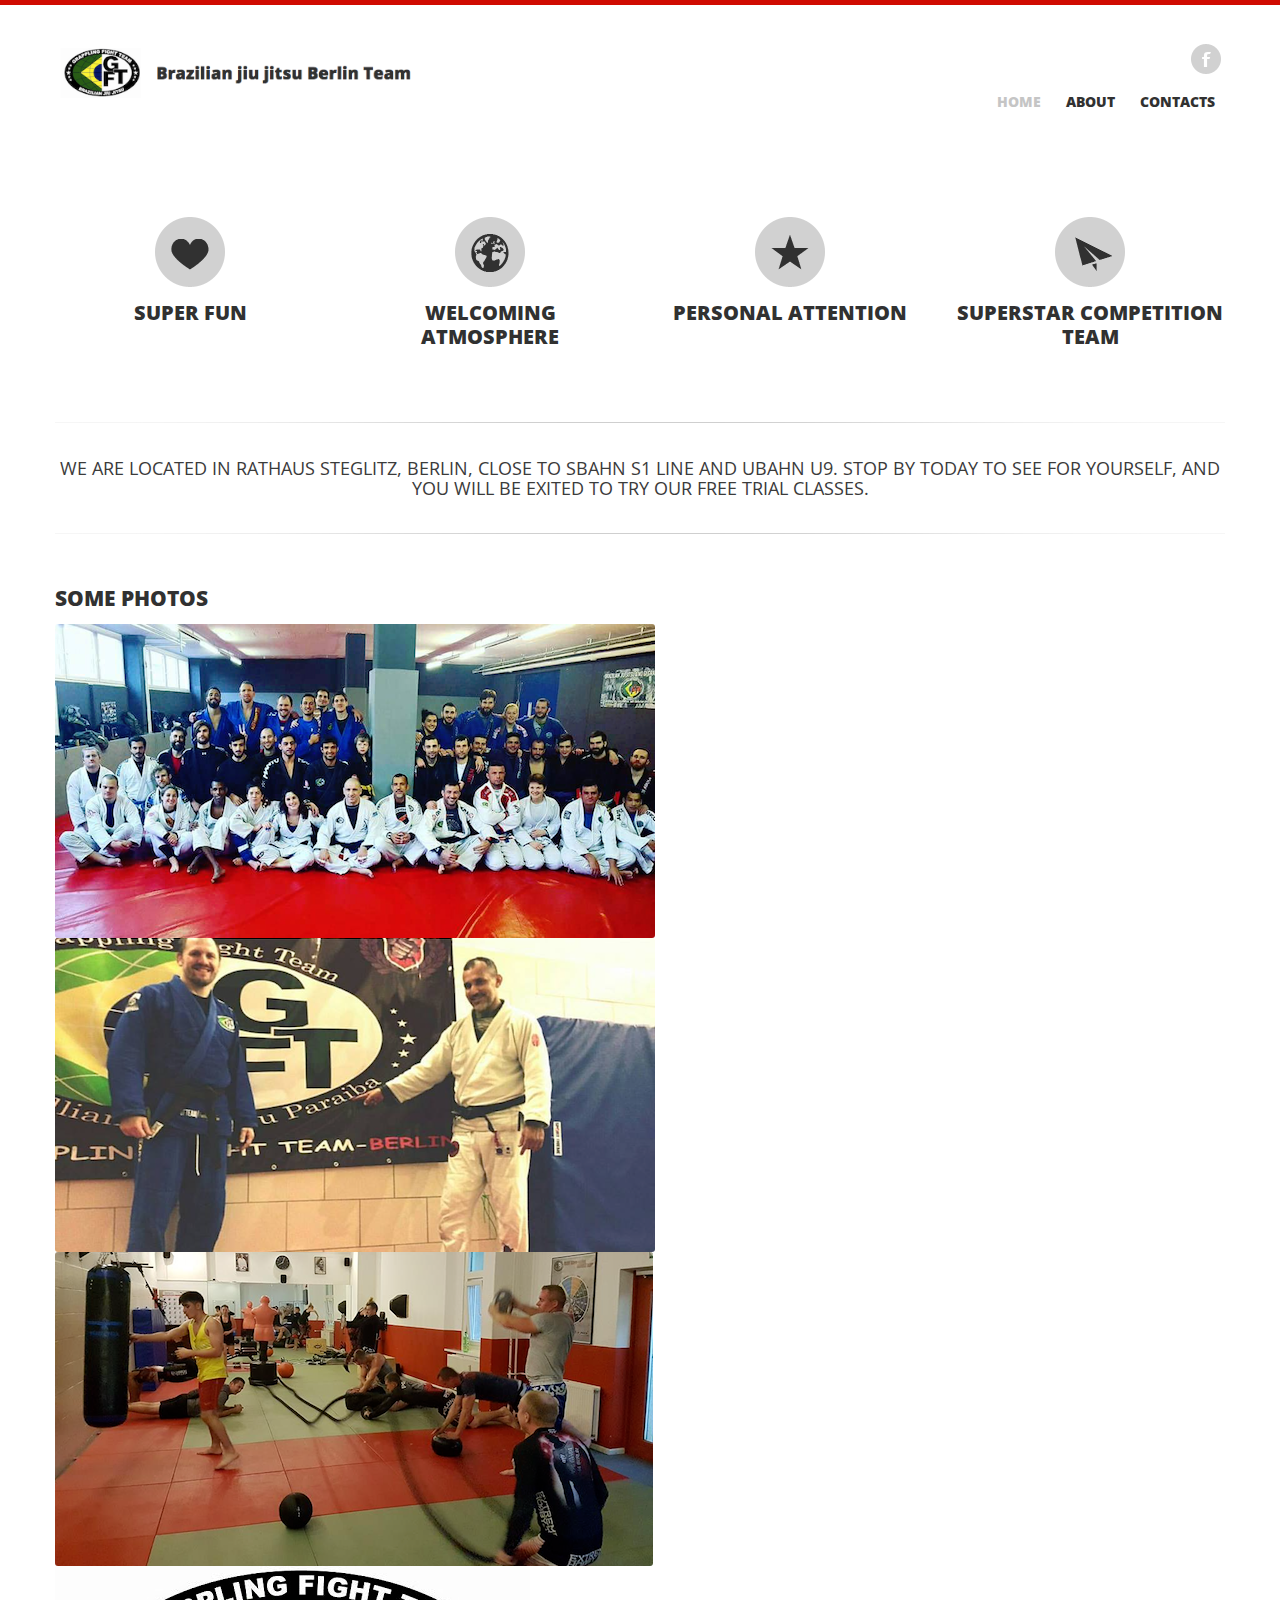
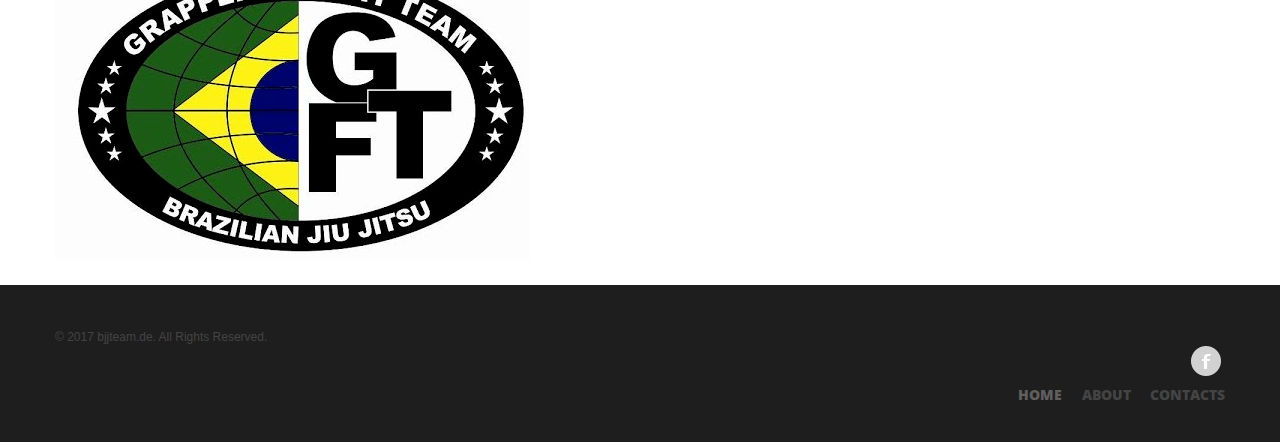
<file: index.html>
<!DOCTYPE html>
<html lang="en">
<head>
<meta charset="utf-8">
<title>Brazilian jiu jitsu Berlin Team</title>
<meta name="viewport" content="width=device-width, initial-scale=1.0">
<meta name="author" content="Pawel Grzesik">
<meta name="keywords" content="BJJ, Brazilian Jiu Jitsu, Berlin, BJJ Berlin, bjj, gi, nogi, No-gi, kickboxing, boxing, box, crossfit"/>
<meta name="description" content="Die Brazilian Jiu-Jitsu, BJJ Kurse, BJJ, No Gi, Grappling, Crossfit, Kickboxing"/>
<meta name="robots" content="index,follow"/>

<link href='https://fonts.googleapis.com/css?family=Open+Sans:400,600,700,800' rel='stylesheet' type='text/css'>

<link href="css/prettyPhoto.css" rel="stylesheet" type="text/css" />
<link rel="stylesheet" id="camera-css"  href="css/camera.css" type="text/css" media="all">
<link href="css/bootstrap.css" rel="stylesheet">
<link href="css/theme.css" rel="stylesheet">
<link rel="stylesheet" type="text/css" href="css/skins/tango/skin.css" />
<link href="css/bootstrap-responsive.css" rel="stylesheet">
<!--[if lt IE 9]>
	<script src="https://html5shim.googlecode.com/svn/trunk/html5.js"></script>
<![endif]-->
<script>
  (function(i,s,o,g,r,a,m){i['GoogleAnalyticsObject']=r;i[r]=i[r]||function(){
        (i[r].q=i[r].q||[]).push(arguments)},i[r].l=1*new Date();a=s.createElement(o),
    m=s.getElementsByTagName(o)[0];a.async=1;a.src=g;m.parentNode.insertBefore(a,m)
          })(window,document,'script','https://www.google-analytics.com/analytics.js','ga');

  ga('create', 'UA-97898809-1', 'auto');
    ga('send', 'pageview');

</script>
</head>
<body>
	<!--header-->
    <div class="header">
    	<div class="wrap">
        	<div class="navbar navbar_ clearfix">
            	<div class="container">
                    <div class="row">
                        <div class="span4">
                            <div class="logo"><a href="index.html"><img src="img/logo.png" alt="" /></a></div>
                        </div>
                        <div class="span8">
                        	<div class="follow_us">
                                <ul>
                                    <li><a href="https://www.facebook.com/Gfteam.Paraiba.Berlin" class="facebook">Facebook</a></li>
                                </ul>
                            </div>
                            <div class="clear"></div>
                            <nav id="main_menu">
                                <div class="menu_wrap">
                                    <ul class="nav sf-menu">
                                      <li class="current"><a href="index.html">Home</a></li>
                                      <li><a href="about.html">About</a></li>
                                      <li><a href="contacts.html">Contacts</a></li>
                                    </ul>
                                </div>
                             </nav>
                        </div>
                    </div>
                </div>
             </div>
        </div>
    </div>
    <!--//header-->

    <!--page_container-->
    <div class="page_container">
        <!--slider-->
        <div id="main_slider">
            <div class="camera_wrap" id="camera_wrap_1">
                <div data-src="img/slider/1.jpg"></div>
                <div data-src="img/slider/2.jpg"></div>
                <div data-src="img/slider/3.jpg"></div>
            </div><!-- #camera_wrap_1 -->
            <div class="clear"></div>
        </div>
        <!--//slider-->

        <!--planning-->
        <div class="wrap planning">
            <div class="container">
                <div class="row">
                    <div class="span3">
                        <a href="#">
                        	<span class="img_icon icon1"></span>
                            <span class="link_title">super fun</span>
                        </a>
                    </div>
                    <div class="span3">
                        <a href="#">
                        	<span class="img_icon icon2"></span>
                            <span class="link_title">welcoming atmosphere</span>
                        </a>
                    </div>
                    <div class="span3">
                        <a href="#">
                        	<span class="img_icon icon3"></span>
                            <span class="link_title">personal attention</span>
                        </a>
                    </div>
                    <div class="span3">
                        <a href="#">
                        	<span class="img_icon icon4"></span>
                            <span class="link_title">superstar competition team</span>
                        </a>
                    </div>
                </div>
            </div>
        </div>
        <!--//planning-->

        <!--Welcome-->
        <div class="wrap block">
            <div class="container welcome_block">
            	<div class="welcome_line welcome_t"></div>
                We are located in Rathaus Steglitz, Berlin, close to sbahn S1 line and ubahn U9. Stop by today to see for yourself, and you will be exited to try our free trial classes.
                <div class="welcome_line welcome_b"></div>
            </div>
        </div>
        <!--//Welcome-->

        <!--featured works-->
        <div class="wrap block carousel_block">
            <div class="container">
            	<h2 class="upper">some photos</h2>
            	<div class="row">
                    <div class="span12">
                        <ul id="mycarousel" class="jcarousel-skin-tango">
                            <li>
                            	<div class="hover_img">
                                	<img src="img/featured_works/4.png" alt="" /><span class="portfolio_zoom1"></span>
                                </div>
                            </li>
                            <li>
                            	<div class="hover_img">
                                	<img src="img/featured_works/2.png" alt="" /><span class="portfolio_zoom1"></span>
                                </div>
                            </li>
                            <li>
                                <div class="hover_img">
                                	<img src="img/featured_works/3.png" alt="" /><span class="portfolio_zoom1"></span>
                                </div>
                            </li>
                            <li>
                                <div class="hover_img">
                                	<img src="img/featured_works/4.jpg" alt="" /><span class="portfolio_zoom1"></span>
                                </div>
                            </li>
                        </ul>
                    </div>
                </div>
            </div>
        </div>
        <!--//featured works-->
    </div>
    <!--//page_container-->

    <!--footer-->
        <div class="footer_bottom">
            <div class="wrap">
            	<div class="container">
                	<div class="row">
                		<div class="span5">
                        	<div class="copyright">&copy; 2017 bjjteam.de. All Rights Reserved.</div>
                        </div>
                        <div class="span7">
                        	<div class="foot_right_block">
                                <div class="follow_us">
                                	<ul>
                                        <li><a data-rel="tooltip" href="https://www.facebook.com/Gfteam.Paraiba.Berlin" title="Facebook" class="facebook">Facebook</a></li>
                                    </ul>
                                </div>
                                <div class="clear"></div>

                            	<div class="clear"></div>
                            	<div class="foot_menu">
                            		<ul>
                                        <li><a href="index.html" class="current">Home</a></li>
                                        <li><a href="about.html">About</a></li>
                                        <li><a href="contacts.html">Contacts</a></li>
                                    </ul>
                            	</div>
                            </div>
                        </div>
                    </div>
                </div>
            </div>
        </div>

	<script src="https://ajax.googleapis.com/ajax/libs/jquery/1.8.2/jquery.min.js"></script>
    <script type="text/javascript" src="js/jquery.easing.1.3.js"></script>
    <script type="text/javascript" src="js/jquery.mobile.customized.min.js"></script>
    <script type="text/javascript" src="js/camera.js"></script>
    <script src="js/bootstrap.js"></script>
    <script src="js/superfish.js"></script>
    <script type="text/javascript" src="js/jquery.prettyPhoto.js"></script>
    <script type="text/javascript" src="js/jquery.jcarousel.js"></script>
    <script type="text/javascript" src="js/jquery.tweet.js"></script>
    <script type="text/javascript" src="js/myscript.js"></script>
    <script type="text/javascript">
		$(document).ready(function(){
			//Slider
			$('#camera_wrap_1').camera();

			//Featured works & latest posts
			$('#mycarousel, #mycarousel2, #newscarousel').jcarousel();
		});
	</script>
</body>
</html>
</file>
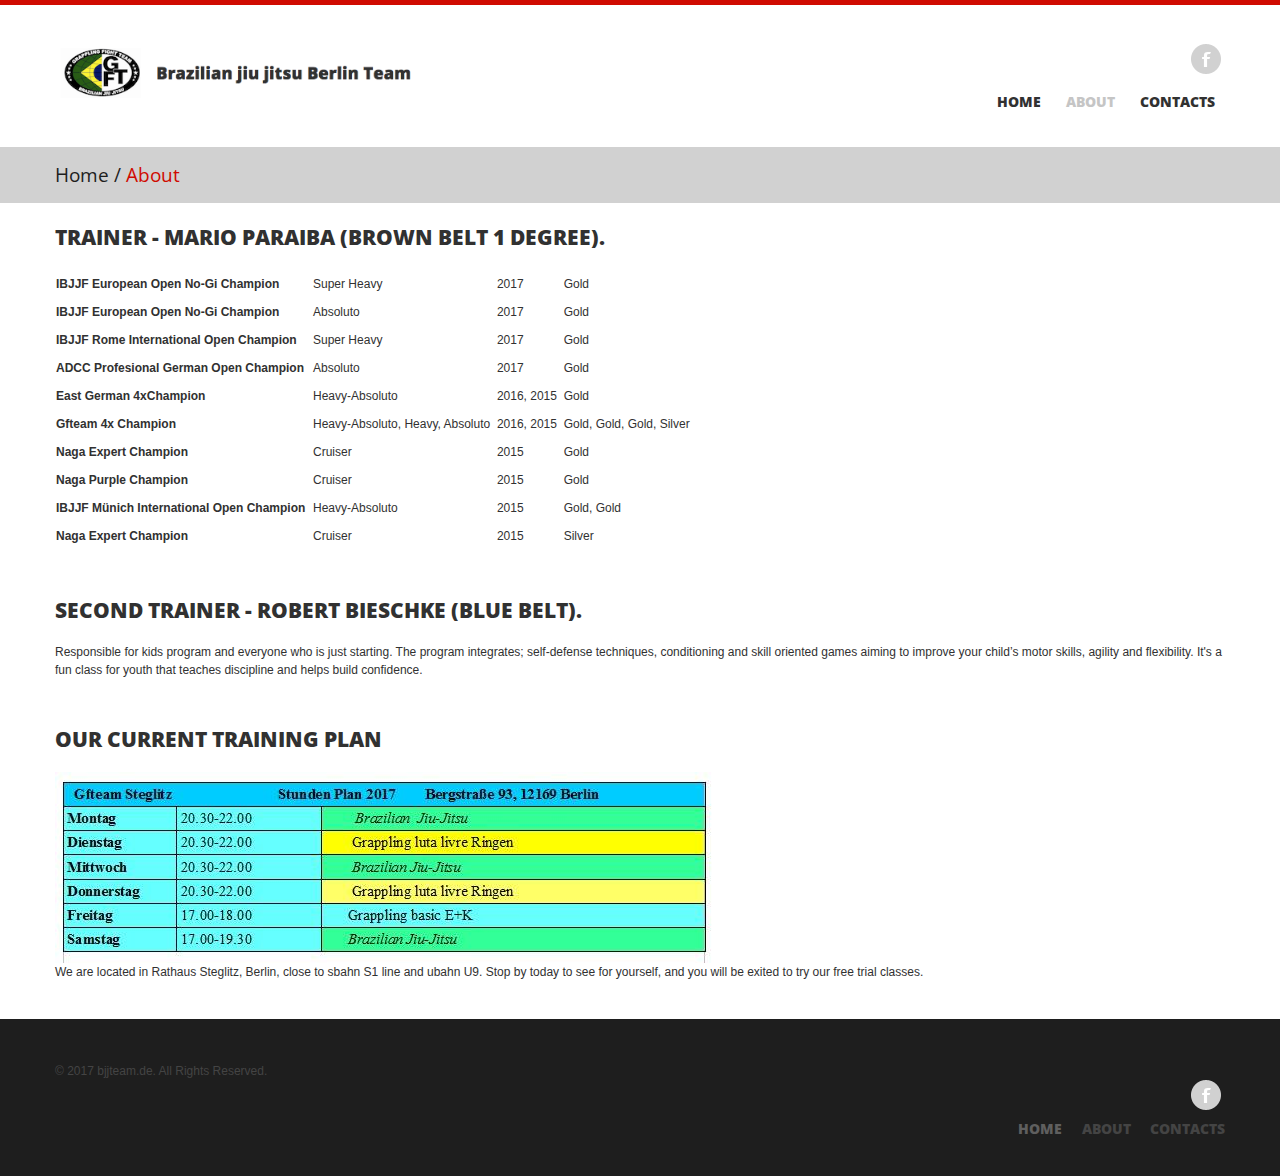
<file: about.html>
<!DOCTYPE html>
<html lang="en">
<head>
<meta charset="utf-8">
<title>Brazilian jiu jitsu Berlin Team</title>
<meta name="viewport" content="width=device-width, initial-scale=1.0">
<meta name="author" content="Pawel Grzesik">
<meta name="keywords" content="BJJ, Brazilian Jiu Jitsu, Berlin, BJJ Berlin, bjj, gi, nogi, No-gi, kickboxing, boxing, box, crossfit"/>
<meta name="description" content="Die Brazilian Jiu-Jitsu, BJJ Kurse, BJJ, No Gi, Grappling, Crossfit, Kickboxing"/>

<link href='https://fonts.googleapis.com/css?family=Open+Sans:400,600,700,800' rel='stylesheet' type='text/css'>

<link href="css/prettyPhoto.css" rel="stylesheet" type="text/css" />
<link rel="stylesheet" id="camera-css"  href="css/camera.css" type="text/css" media="all">
<link href="css/bootstrap.css" rel="stylesheet">
<link href="css/theme.css" rel="stylesheet">
<link rel="stylesheet" type="text/css" href="css/skins/tango/skin.css" />
<link href="css/bootstrap-responsive.css" rel="stylesheet">
<!--[if lt IE 9]>
	<script src="https://html5shim.googlecode.com/svn/trunk/html5.js"></script>
<![endif]-->

<style>
table {
  border-spacing: 20px 0;
}

td {
  padding: 5px 0;
}
</style>

<script>
  (function(i,s,o,g,r,a,m){i['GoogleAnalyticsObject']=r;i[r]=i[r]||function(){
        (i[r].q=i[r].q||[]).push(arguments)},i[r].l=1*new Date();a=s.createElement(o),
    m=s.getElementsByTagName(o)[0];a.async=1;a.src=g;m.parentNode.insertBefore(a,m)
          })(window,document,'script','https://www.google-analytics.com/analytics.js','ga');

  ga('create', 'UA-97898809-1', 'auto');
    ga('send', 'pageview');

</script>

</head>
<body>
	<!--header-->
    <div class="header">
    	<div class="wrap">
        	<div class="navbar navbar_ clearfix">
            	<div class="container">
                    <div class="row">
                        <div class="span4">
                        	<div class="logo"><a href="index.html"><img src="img/logo.png" alt="" /></a></div>
                        </div>
                        <div class="span8">
                        	<div class="follow_us">
                                <ul>
                                    <li><a href="https://www.facebook.com/Gfteam.Paraiba.Berlin" class="facebook">Facebook</a></li>
                                </ul>
                            </div>
                            <div class="clear"></div>
                            <nav id="main_menu">
                                <div class="menu_wrap">
                                    <ul class="nav sf-menu">
                                      <li><a href="index.html">Home</a></li>
                                      <li class="current"><a href="about.html">About</a></li>
                                      <li><a href="contacts.html">Contacts</a></li>
                                    </ul>
                                </div>
                             </nav>
                        </div>
                    </div>
                </div>
             </div>
        </div>
    </div>
    <!--//header-->

    <!--page_container-->
    <div class="page_container">
    	<div class="breadcrumb">
        	<div class="wrap">
            	<div class="container">
                    <a href="index.html">Home</a><span>/</span>About
                </div>
            </div>
        </div>
    	<div class="wrap">
        	<div class="container">
                <section>
                    <h2 class="title"><span>Trainer - Mario Paraiba (brown belt 1 degree).</span></h2>

<table STYLE='padding:110px 120px 110px 110px'>
  <tr align="left">
    <th>IBJJF European Open No-Gi Champion</th>
    <td>Super Heavy</td>
    <td>2017</td>
    <td>Gold</td>
  </tr>
  <tr align="left">
    <th>IBJJF European Open No-Gi Champion</th>
    <td>Absoluto</td>
    <td>2017</td>
    <td>Gold</td>
  </tr>
  <tr align="left">
    <th>IBJJF Rome International Open Champion</th>
    <td>Super Heavy</td>
    <td>2017</td>
    <td>Gold</td>
  </tr>
  <tr align="left">
    <th>ADCC Profesional German Open Champion</th>
    <td>Absoluto</td>
    <td>2017</td>
    <td>Gold</td>
  </tr>
  <tr align="left">
    <th>East German 4xChampion</th>
    <td>Heavy-Absoluto</td>
    <td>2016, 2015</td>
    <td>Gold</td>
  </tr>
  <tr align="left">
    <th>Gfteam 4x Champion</th>
    <td>Heavy-Absoluto, Heavy, Absoluto &nbsp;</td>
    <td>2016, 2015 &nbsp;</td>
    <td>Gold, Gold, Gold, Silver</td>
  </tr>
  <tr align="left">
    <th>Naga Expert Champion</th>
    <td>Cruiser</td>
    <td>2015</td>
    <td>Gold</td>
  </tr>
  <tr align="left">
    <th>Naga Purple Champion</th>
    <td>Cruiser</td>
    <td>2015</td>
    <td>Gold</td>
  </tr>
  <tr align="left">
    <th>IBJJF Münich International Open Champion &nbsp;</th>
    <td>Heavy-Absoluto</td>
    <td>2015</td>
    <td>Gold, Gold</td>
  </tr>
  <tr align="left">
    <th>Naga Expert Champion</th>
    <td>Cruiser</td>
    <td>2015</td>
    <td>Silver</td>
  </tr>
</table>

<p>&nbsp;</p>
<p>&nbsp;</p>

<h2 class="title"><span>Second trainer - Robert Bieschke (blue belt).</span></h2>
Responsible for kids program and everyone who is just starting.
The program integrates; self-defense techniques, conditioning and skill oriented games aiming to improve your child’s motor skills, agility and flexibility.
It's a fun class for youth that teaches discipline and helps build confidence.

<p>&nbsp;</p>
<p>&nbsp;</p>

<h2 class="title"><span>Our current training plan</span></h2>
                    <img src="img/gfteam_plan.jpg" alt="" />
                </section>
                <p>We are located in Rathaus Steglitz, Berlin, close to sbahn S1 line and ubahn U9. Stop by today to see for yourself, and you will be exited to try our free trial classes.</p>
                <p>&nbsp;</p>
            </div>
        </div>
    </div>
    <!--//page_container-->

        <!--footer-->
        <div class="footer_bottom">
            <div class="wrap">
                <div class="container">
                        <div class="row">
                                <div class="span5">
                                <div class="copyright">&copy; 2017 bjjteam.de. All Rights Reserved.</div>
                        </div>
                        <div class="span7">
                                <div class="foot_right_block">
                                <div class="follow_us">
                                        <ul>
                                        <li><a rel="tooltip" href="https://www.facebook.com/Gfteam.Paraiba.Berlin" title="Facebook" class="facebook">Facebook</a></li>
                                    </ul>
                                </div>
                                <div class="clear"></div>

                                <div class="clear"></div>
                                <div class="foot_menu">
                                        <ul>
                                        <li><a href="index.html" class="current">Home</a></li>
                                        <li><a href="about.html">About</a></li>
                                        <li><a href="contacts.html">Contacts</a></li>
                                    </ul>
                                </div>
                            </div>
                        </div>
                    </div>
                </div>
            </div>
        </div>


        <script src="https://ajax.googleapis.com/ajax/libs/jquery/1.8.2/jquery.min.js"></script>
    <script type="text/javascript" src="js/jquery.easing.1.3.js"></script>
    <script type="text/javascript" src="js/jquery.mobile.customized.min.js"></script>
    <script type="text/javascript" src="js/camera.js"></script>
    <script src="js/bootstrap.js"></script>
    <script src="js/superfish.js"></script>
    <script type="text/javascript" src="js/jquery.prettyPhoto.js"></script>
    <script type="text/javascript" src="js/jquery.jcarousel.js"></script>
    <script type="text/javascript" src="js/jquery.tweet.js"></script>
    <script type="text/javascript" src="js/myscript.js"></script>
    <script type="text/javascript">
                $(document).ready(function(){
                        //Slider
                        $('#camera_wrap_1').camera();

                        //Featured works & latest posts
                        $('#mycarousel, #mycarousel2, #newscarousel').jcarousel();
                });
        </script>
</body>
</html>
</file>
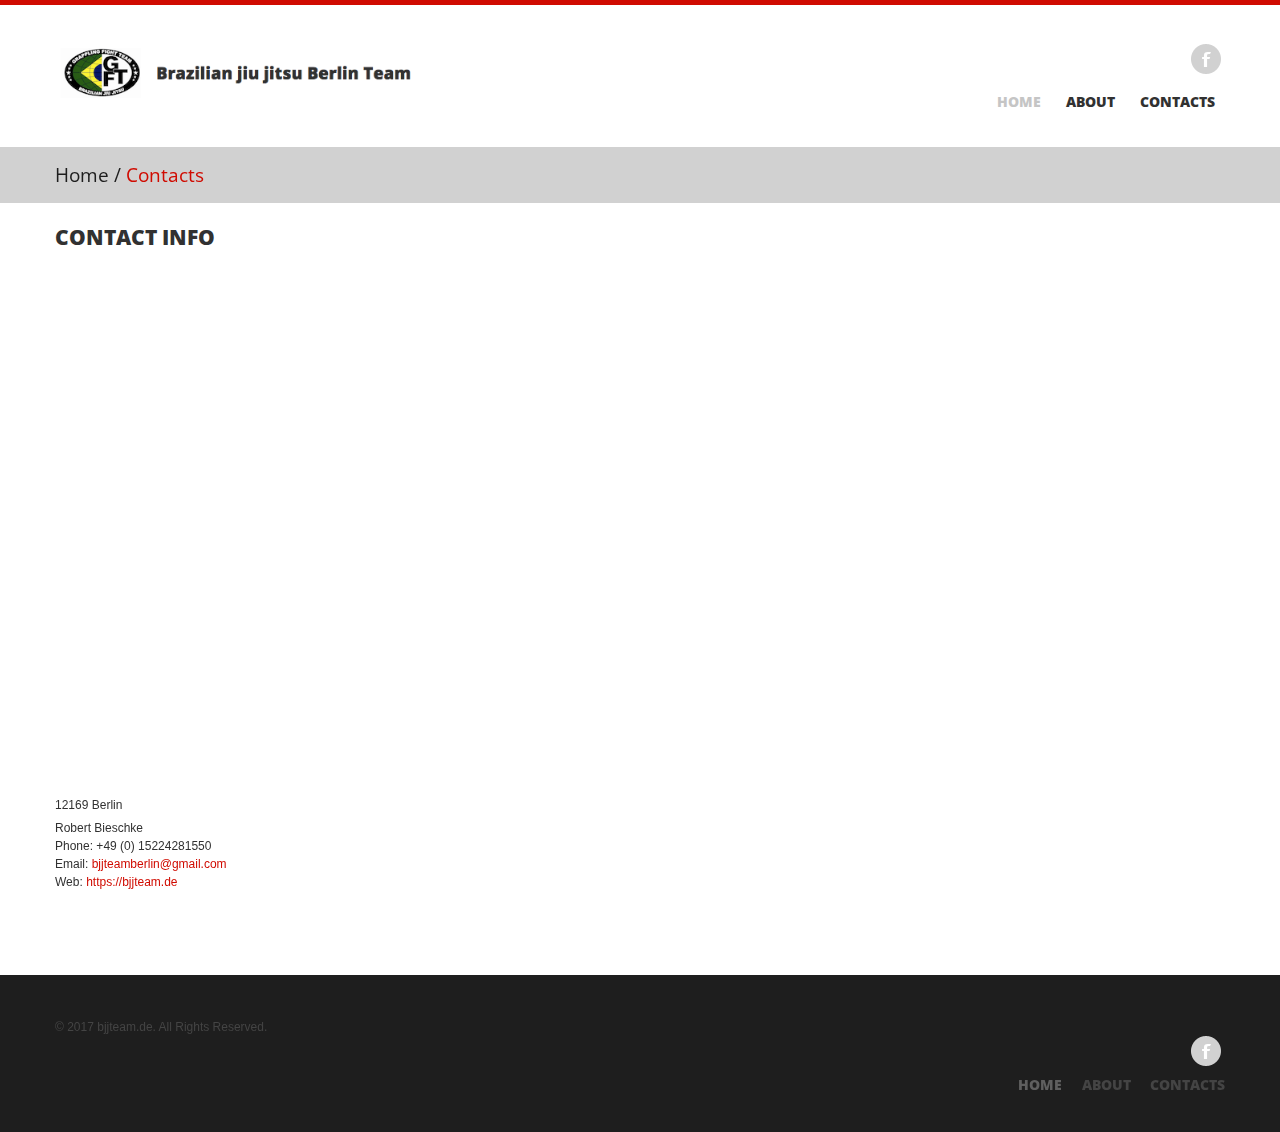
<file: contacts.html>
<!DOCTYPE html>
<html lang="en">
<head>
<meta charset="utf-8">
<title>Brazilian jiu jitsu Berlin Team</title>
<meta name="viewport" content="width=device-width, initial-scale=1.0">
<meta name="author" content="Pawel Grzesik">
<meta name="keywords" content="BJJ, Brazilian Jiu Jitsu, Berlin, BJJ Berlin, bjj, gi, nogi, No-gi, kickboxing, boxing, box, crossfit"/>
<meta name="description" content="Die Brazilian Jiu-Jitsu, BJJ Kurse, BJJ, No Gi, Grappling, Crossfit, Kickboxing"/>

<link href='https://fonts.googleapis.com/css?family=Open+Sans:400,600,700,800' rel='stylesheet' type='text/css'>

<link href="css/prettyPhoto.css" rel="stylesheet" type="text/css" />
<link rel="stylesheet" id="camera-css"  href="css/camera.css" type="text/css" media="all">
<link href="css/bootstrap.css" rel="stylesheet">
<link href="css/theme.css" rel="stylesheet">
<link rel="stylesheet" type="text/css" href="css/skins/tango/skin.css" />
<link href="css/bootstrap-responsive.css" rel="stylesheet">
<!--[if lt IE 9]>
        <script src="https://html5shim.googlecode.com/svn/trunk/html5.js"></script>
<![endif]-->

<script>
  (function(i,s,o,g,r,a,m){i['GoogleAnalyticsObject']=r;i[r]=i[r]||function(){
        (i[r].q=i[r].q||[]).push(arguments)},i[r].l=1*new Date();a=s.createElement(o),
    m=s.getElementsByTagName(o)[0];a.async=1;a.src=g;m.parentNode.insertBefore(a,m)
          })(window,document,'script','https://www.google-analytics.com/analytics.js','ga');

  ga('create', 'UA-97898809-1', 'auto');
    ga('send', 'pageview');

</script>

</head>
<body>

        <!--header-->
    <div class="header">
        <div class="wrap">
                <div class="navbar navbar_ clearfix">
                <div class="container">
                    <div class="row">
                        <div class="span4">
                            <div class="logo"><a href="index.html"><img src="img/logo.png" alt="" /></a></div>
                        </div>
                        <div class="span8">
                                <div class="follow_us">
                                <ul>
                                    <li><a href="https://www.facebook.com/Gfteam.Paraiba.Berlin" class="facebook">Facebook</a></li>
                                </ul>
                            </div>
                            <div class="clear"></div>
                            <nav id="main_menu">
                                <div class="menu_wrap">
                                    <ul class="nav sf-menu">
                                      <li class="current"><a href="index.html">Home</a></li>
                                      <li><a href="about.html">About</a></li>
                                      <li><a href="contacts.html">Contacts</a></li>
                                    </ul>
                                </div>
                             </nav>
                        </div>
                    </div>
                </div>
             </div>
        </div>
    </div>
    <!--//header-->

    <!--page_container-->
    <div class="page_container">
    	<div class="breadcrumb">
        	<div class="wrap">
            	<div class="container">
                    <a href="index.html">Home</a><span>/</span>Contacts
                </div>
            </div>
        </div>
    	<div class="wrap">
        	<div class="container">
                <section>
                	<div class="row">
                    	<div class="sspan4">
                        	<h2 class="title"><span>Contact Info</span></h2>
                            <div id="map"><iframe src="https://www.google.com/maps/embed?pb=!1m18!1m12!1m3!1d2431.1477344877285!2d13.325380715717865!3d52.45835184854852!2m3!1f0!2f0!3f0!3m2!1i1024!2i768!4f13.1!3m3!1m2!1s0x47a85a8495473689%3A0xdb769abc15a689b4!2sbjj+team+Berlin!5e0!3m2!1spl!2sde!4v1489259369723" width="800" height="500" frameborder="0" style="border:0" ></iframe></div>


                            <p>12169 Berlin<br/></p>
                            <p>Robert Bieschke<br/> Phone: +49 (0) 15224281550<br/>Email: <a href="mailto:#">bjjteamberlin@gmail.com</a><br/>Web: <a href="https://bjjteam.de">https://bjjteam.de</a></p>
<p>&nbsp;</p>
<p>&nbsp;</p>
<p>&nbsp;</p>
                        </div>
                	</div>
                </section>
            </div>
        </div>
    </div>
    <!--//page_container-->

    <!--footer-->
        <div class="footer_bottom">
            <div class="wrap">
                <div class="container">
                        <div class="row">
                                <div class="span5">
                                <div class="copyright">&copy; 2017 bjjteam.de. All Rights Reserved.</div>
                        </div>
                        <div class="span7">
                                <div class="foot_right_block">
                                <div class="follow_us">
                                        <ul>
                                        <li><a rel="tooltip" href="https://www.facebook.com/Gfteam.Paraiba.Berlin" title="Facebook" class="facebook">Facebook</a></li>
                                    </ul>
                                </div>
                                <div class="clear"></div>

                                <div class="clear"></div>
                                <div class="foot_menu">
                                        <ul>
                                        <li><a href="index.html" class="current">Home</a></li>
                                        <li><a href="about.html">About</a></li>
                                        <li><a href="contacts.html">Contacts</a></li>
                                    </ul>
                                </div>
                            </div>
                        </div>
                    </div>
                </div>
            </div>
        </div>

	<script src="https://ajax.googleapis.com/ajax/libs/jquery/1.8.2/jquery.min.js"></script>
    <script src="js/google-code-prettify/prettify.js"></script>
    <script type="text/javascript" src="js/jquery.easing.1.3.js"></script>
    <script src="js/bootstrap.js"></script>
    <script src="js/superfish.js"></script>
    <script type="text/javascript" src="js/jquery.tweet.js"></script>
    <script type="text/javascript" src="js/jquery.prettyPhoto.js"></script>
    <script type="text/javascript" src="js/myscript.js"></script>
    <script src="js/application.js"></script>
    <script type="text/javascript">
		$(document).ready(function(){
			$("#ajax-contact-form").submit(function() {
				var str = $(this).serialize();
				$.ajax({
					type: "POST",
					url: "contact_form/contact_process.php",
					data: str,
					success: function(msg) {
						// Message Sent - Show the 'Thank You' message and hide the form
						if(msg == 'OK') {
							result = '<div class="notification_ok">Your message has been sent. Thank you!</div>';
							$("#fields").hide();
						} else {
							result = msg;
						}
						$('#note').html(result);
					}
				});
				return false;
			});
		});
	</script>
</body>
</html>
</file>
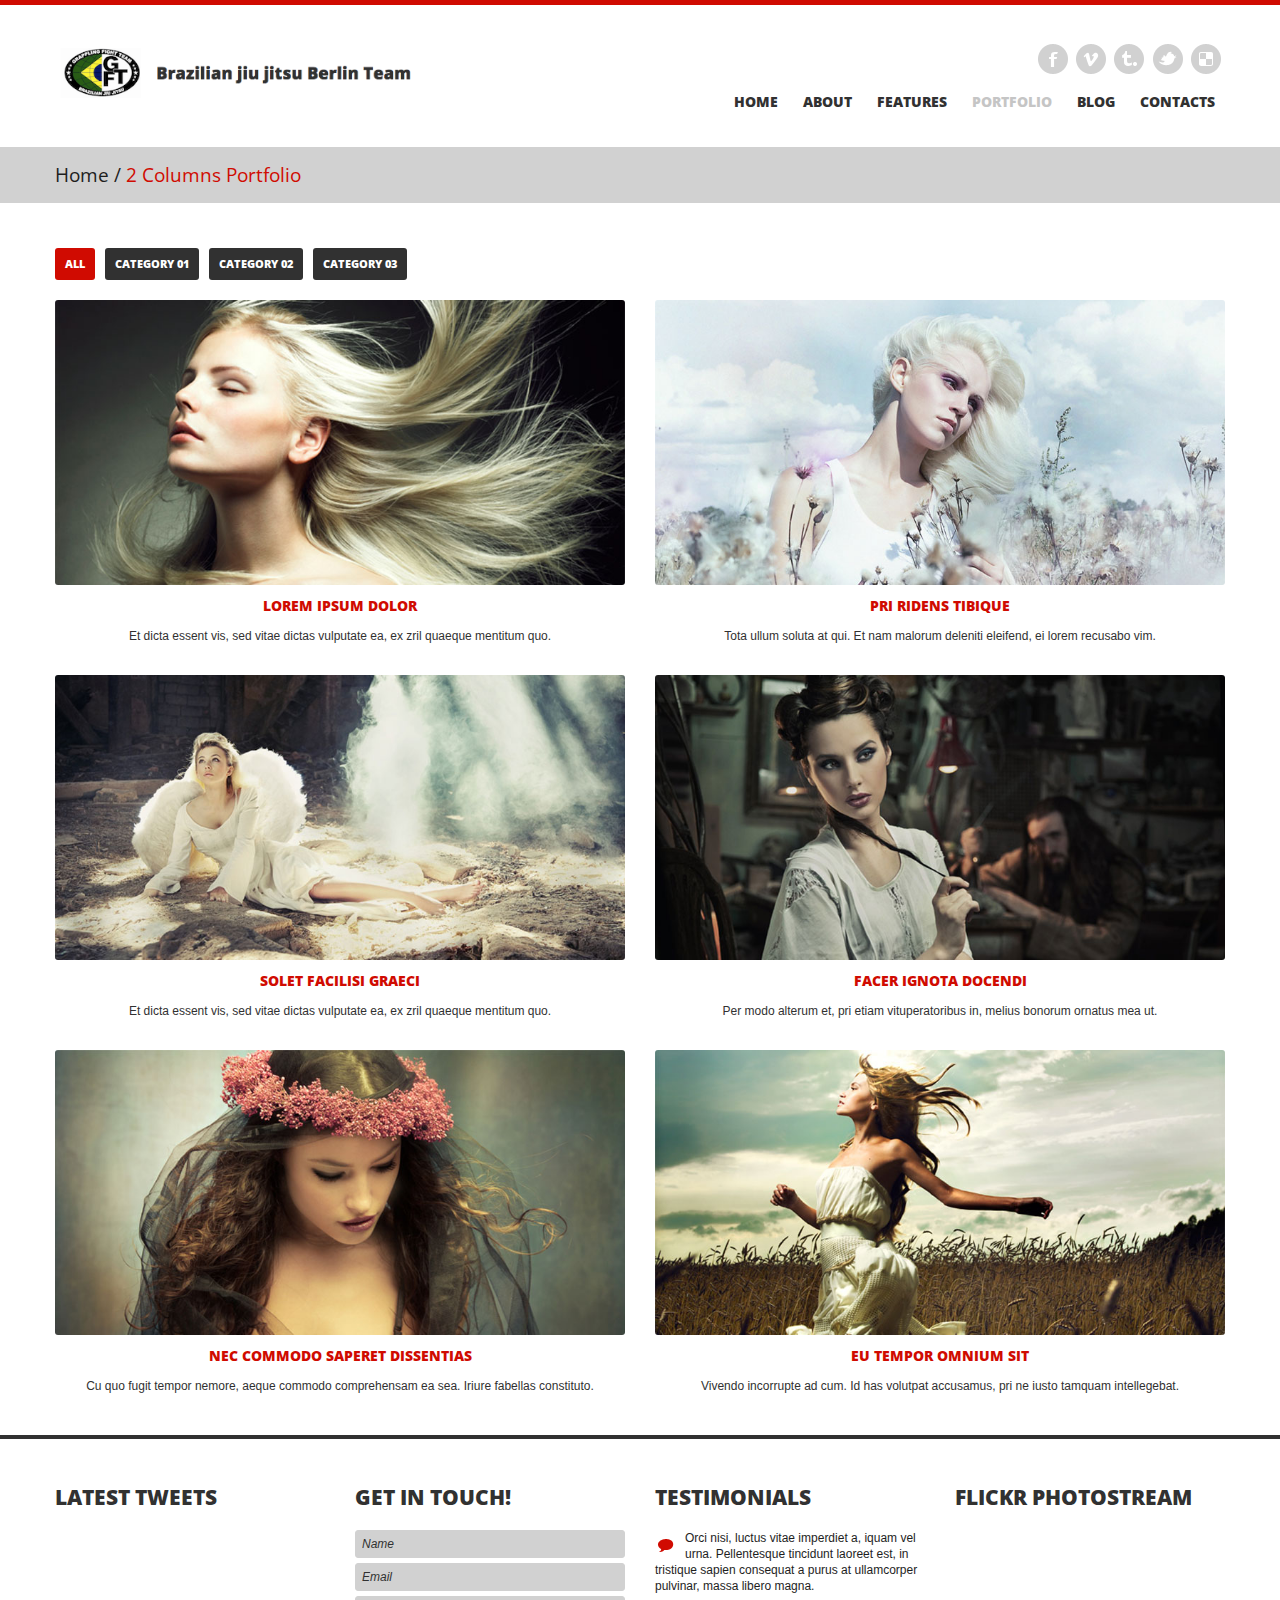
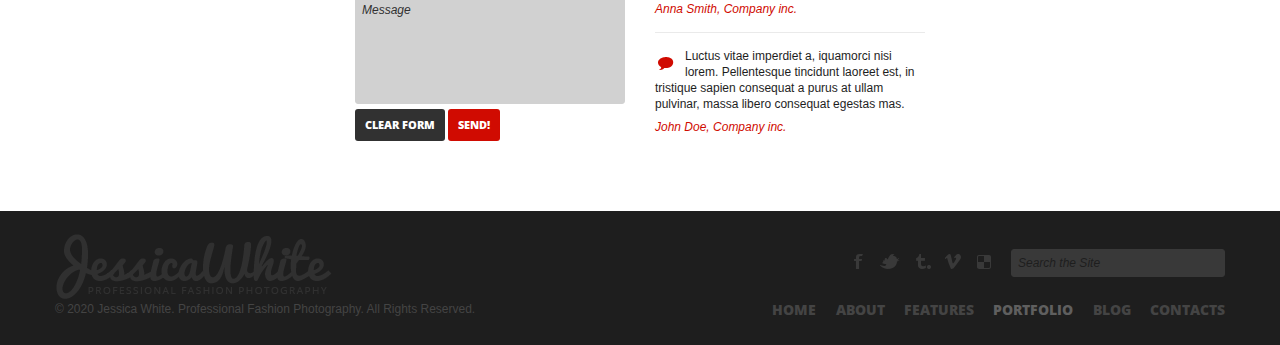
<file: portfolio_2columns.html>
<!DOCTYPE html>
<html lang="en">
<head>
<meta charset="utf-8">
<title>JessicaWhite | professional fashion photography</title>
<meta name="viewport" content="width=device-width, initial-scale=1.0">
<meta name="description" content="">
<meta name="author" content="">
<link href="css/prettyPhoto.css" rel="stylesheet" type="text/css" />
<link href="css/bootstrap.css" rel="stylesheet">
<link href="css/theme.css" rel="stylesheet">
<link href="css/bootstrap-responsive.css" rel="stylesheet">
<link href="css/docs.css" rel="stylesheet">
<link href="js/google-code-prettify/prettify.css" rel="stylesheet">

<link href='http://fonts.googleapis.com/css?family=Open+Sans:400,700,600' rel='stylesheet' type='text/css'>
<!--[if lt IE 9]>
	<script src="http://html5shim.googlecode.com/svn/trunk/html5.js"></script>
<![endif]-->    
</head>
<body>
	<!--header-->
    <div class="header">
    	<div class="wrap">
        	<div class="navbar navbar_ clearfix">
            	<div class="container">
                    <div class="row">
                        <div class="span4">
                        	<div class="logo"><a href="index.html"><img src="img/logo.png" alt="" /></a></div>                        
                        </div>
                        <div class="span8">
                        	<div class="follow_us">
                                <ul>
                                    <li><a href="#" class="facebook">Facebook</a></li>
                                    <li><a href="#" class="vimeo">Vimeo</a></li>
                                    <li><a href="#" class="tumbrl">Tumbrl</a></li>
                                    <li><a href="#" class="twitter">Twitter</a></li>
                                    <li><a href="#" class="delicious">Delicious</a></li>
                                </ul>
                            </div>
                            <div class="clear"></div>
                            <nav id="main_menu">
                                <div class="menu_wrap">
                                    <ul class="nav sf-menu">
                                      <li><a href="index.html">Home</a></li>
                                      <li><a href="about.html">About</a></li>
                                      <li class="sub-menu"><a href="javascript:{}">Features</a>
                                          <ul>
                                              <li><a href="scaffolding.html"><span>-</span>Scaffolding</a></li>
                                              <li><a href="typography.html"><span>-</span>Typography</a></li>
                                              <li><a href="shortcodes.html"><span>-</span>Shortcodes</a></li>
                                              <li><a href="tables.html"><span>-</span>Tables</a></li>                                          
                                          </ul>                                          
                                      </li>
                                      <li class="sub-menu current"><a href="javascript:{}">Portfolio</a>
                                           <ul>
                                              <li class="current"><a href="portfolio_2columns.html"><span>-</span>2 Columns</a></li>
                                              <li><a href="portfolio_3columns.html"><span>-</span>3 Columns</a></li>
                                              <li><a href="portfolio_4columns.html"><span>-</span>4 Columns</a></li>                                      
                                          </ul>
                                      </li>                                  
                                      <li class="sub-menu"><a href="javascript:{}">Blog</a>
                                           <ul>
                                              <li><a href="blog.html"><span>-</span>Blog with right sidebar</a></li>
                                              <li><a href="blog_post.html"><span>-</span>Blog post</a></li>                                      
                                          </ul>
                                      </li>
                                      <li><a href="contacts.html">Contacts</a></li>
                                    </ul>
                                </div>
                             </nav>                            
                        </div>
                    </div>                
                </div>
             </div>
        </div>    
    </div>
    <!--//header-->
        
    <!--page_container-->
    <div class="page_container">
    	<div class="breadcrumb">
        	<div class="wrap">
                <div class="container">
                    <a href="index.html">Home</a><span>/</span>2 Columns Portfolio
                </div>
            </div> 
        </div>
    	<!--MAIN CONTENT AREA-->
        <div class="wrap">
            <div class="container inner_content">
                <div id="options">                                           
                    <ul id="filters" class="option-set" data-option-key="filter">
                        <li><a href="#filter" data-option-value="*" class="btn dark_btn selected">All</a></li>
                        <li><a href="#filter" data-option-value=".category01" class="btn dark_btn">Category 01</a></li>                                            
                        <li><a href="#filter" data-option-value=".category02" class="btn dark_btn">Category 02</a></li>
                        <li><a href="#filter" data-option-value=".category03" class="btn dark_btn">Category 03</a></li> 
                    </ul>                                           
                    <div class="clear"></div>
                </div>
                <div class="row">
                    <!-- portfolio_block -->
                    <div class="projects">                                  
                        <div class="span6 element category01" data-category="category01">
                            <div class="hover_img">
                                <img src="img/portfolio/1.jpg" alt="" />
                                <span class="portfolio_zoom"><a href="img/portfolio/1.jpg" rel="prettyPhoto[portfolio1]"></a></span>
                                <span class="portfolio_link"><a href="single_portfolio.html">View item</a></span>
                            </div> 
                            <div class="item_description">
                                <h6><a href="single_portfolio.html">Lorem ipsum dolor</a></h6>
                                <div class="descr">Et dicta essent vis, sed vitae dictas vulputate ea, ex zril quaeque mentitum quo.</div>
                            </div>                                    
                        </div>
                        <div class="span6 element category02" data-category="category02">
                            <div class="hover_img">
                                <img src="img/portfolio/2.jpg" alt="" />
                                <span class="portfolio_zoom"><a href="img/portfolio/2.jpg" rel="prettyPhoto[portfolio1]"></a></span>
                                <span class="portfolio_link"><a href="single_portfolio.html">View item</a></span>
                            </div>
                            <div class="item_description">
                                <h6><a href="single_portfolio.html">Pri ridens tibique</a></h6>
                                <div class="descr">Tota ullum soluta at qui. Et nam malorum deleniti eleifend, ei lorem recusabo vim.</div>
                            </div>
                        </div>
                       <div class="span6 element category03" data-category="category03">
                            <div class="hover_img">
                                <img src="img/portfolio/3.jpg" alt="" />
                                <span class="portfolio_zoom"><a href="img/portfolio/3.jpg" rel="prettyPhoto[portfolio1]"></a></span>
                                <span class="portfolio_link"><a href="single_portfolio.html">View item</a></span>
                            </div>
                            <div class="item_description">
                                <h6><a href="single_portfolio.html">Solet facilisi graeci</a></h6>
                                <div class="descr">Et dicta essent vis, sed vitae dictas vulputate ea, ex zril quaeque mentitum quo.</div>
                            </div>
                        </div> 
                        <div class="span6 element category01" data-category="category01">
                            <div class="hover_img">
                                <img src="img/portfolio/4.jpg" alt="" />
                                <span class="portfolio_zoom"><a href="img/portfolio/4.jpg" rel="prettyPhoto[portfolio1]"></a></span>
                                <span class="portfolio_link"><a href="single_portfolio.html">View item</a></span>
                            </div> 
                            <div class="item_description">
                                <h6><a href="single_portfolio.html">Facer ignota docendi</a></h6>
                                <div class="descr">Per modo alterum et, pri etiam vituperatoribus in, melius bonorum ornatus mea ut.</div>
                            </div>                                    
                        </div>
                        <div class="span6 element category02" data-category="category02">
                            <div class="hover_img">
                                <img src="img/portfolio/5.jpg" alt="" />
                                <span class="portfolio_zoom"><a href="img/portfolio/5.jpg" rel="prettyPhoto[portfolio1]"></a></span>
                                <span class="portfolio_link"><a href="single_portfolio.html">View item</a></span>
                            </div>
                            <div class="item_description">
                                <h6><a href="single_portfolio.html">Nec commodo saperet dissentias</a></h6>
                                <div class="descr">Cu quo fugit tempor nemore, aeque commodo comprehensam ea sea. Iriure fabellas constituto.</div>
                            </div>
                        </div>
                       <div class="span6 element category03" data-category="category03">
                            <div class="hover_img">
                                <img src="img/portfolio/6.jpg" alt="" />
                                <span class="portfolio_zoom"><a href="img/portfolio/6.jpg" rel="prettyPhoto[portfolio1]"></a></span>
                                <span class="portfolio_link"><a href="single_portfolio.html">View item</a></span>
                            </div>
                            <div class="item_description">
                                <h6><a href="single_portfolio.html">Eu tempor omnium sit</a></h6>
                                <div class="descr">Vivendo incorrupte ad cum. Id has volutpat accusamus, pri ne iusto tamquam intellegebat.</div>
                            </div>
                        </div>
                        <div class="clear"></div>
                    </div>   
                    <!-- //portfolio_block -->   
                </div>
            </div>
        </div>
    <!--//MAIN CONTENT AREA-->
    	
    </div>
    <!--//page_container-->
    
    <!--footer-->
    <div id="footer">
    	<div class="wrap">
    		<div class="container">
            	<div class="row">
                	<div class="span3">
                    	<h2 class="title">Latest tweets</h2>
                        <div class="tweet_block"></div>                       
                    </div>
                    <div class="span3">
                    	<h2 class="title">Get in touch!</h2>
                        <form action="#" method="post">
                        	<input class="span3" type="text" name="name" id="name" value="Name" onFocus="if (this.value == 'Name') this.value = '';" onBlur="if (this.value == '') this.value = 'Name';" />
                            <input class="span3" type="text" name="email" id="email" value="Email" onFocus="if (this.value == 'Email') this.value = '';" onBlur="if (this.value == '') this.value = 'Email';" />
                            <textarea name="message" id="message" class="span3" onFocus="if (this.value == 'Message') this.value = '';" onBlur="if (this.value == '') this.value = 'Message';" >Message</textarea>
                            <div class="clear"></div>
                            <input type="reset" class="btn dark_btn" value="Clear form" />
                            <input type="submit" class="btn send_btn" value="Send!" />
                            <div class="clear"></div>
                        </form>
                    </div> 
                    <div class="span3">
                    	<h2 class="title">Testimonials</h2>
                        <ul>
                        	<li>
                            	<span class="testimonials_arrow"></span>Orci nisi, luctus vitae imperdiet a, iquam vel urna. Pellentesque tincidunt laoreet est, in tristique sapien consequat a purus at ullamcorper pulvinar, massa libero magna.
                            	<div class="clear"></div>
                                <div class="author">Anna Smith, Company inc.</div>
                            </li>
                            <li>
                            	<span class="testimonials_arrow"></span>Luctus vitae imperdiet a, iquamorci nisi lorem. Pellentesque tincidunt laoreet est, in tristique sapien consequat a purus at ullam pulvinar, massa libero consequat egestas mas.
                            	<div class="clear"></div>
                                <div class="author">John Doe, Company inc.</div>
                            </li>
                        </ul>                     
                    </div>
                    <div class="span3">
                    	<h2 class="title">flickr photostream</h2>
                        <div class="flickrs">
                            <div class="FlickrImages">
                                <ul></ul>
                                <div class="clear"></div>
                            </div>
                        </div> 
                    </div>         	
            	</div>
        	</div>            
        </div>
        
        <div class="footer_bottom">
            <div class="wrap">
            	<div class="container">
                	<div class="row">
                		<div class="span5">
                        	<div class="foot_logo"><a href="index.html"><img src="img/foot_logo.png" alt="" /></a></div>    
                        	<div class="copyright">&copy; 2020 Jessica White. Professional Fashion Photography. All Rights Reserved.</div>                        
                        </div>
                        <div class="span7">
                        	<div class="foot_right_block">
                            	<div class="fright">
                                	<form action="#" method="post">
                                        <input class="inp_search" name="name" type="text" value="Search the Site" onfocus="if (this.value == 'Search the Site') this.value = '';" onblur="if (this.value == '') this.value = 'Search the Site';" />                                        
                                    </form>
                                </div>
                                <div class="follow_us">
                                	<ul>
                                        <li><a rel="tooltip" href="#" title="Facebook" class="facebook">Facebook</a></li>
                                        <li><a rel="tooltip" href="#" title="Twitter" class="twitter">Twitter</a></li>
                                        <li><a rel="tooltip" href="#" title="Tumbrl" class="tumbrl">Tumbrl</a></li>
                                        <li><a rel="tooltip" href="#" title="Vimeo" class="vimeo">Vimeo</a></li>
                                        <li><a rel="tooltip" href="#" title="Delicious" class="delicious">Delicious</a></li>
                                    </ul>
                                </div>
                                <div class="clear"></div>
                            
                            	<div class="clear"></div>
                            	<div class="foot_menu">
                            		<ul>
                                        <li><a href="index.html">Home</a></li>
                                        <li><a href="about.html">About</a></li>
                                        <li><a href="scaffolding.html">features</a></li>
                                        <li><a href="portfolio_2columns.html" class="current">Portfolio</a></li>
                                        <li><a href="blog.html">Blog</a></li>
                                        <li><a href="contacts.html">Contacts</a></li>
                                    </ul>
                            	</div>
                            </div>                            
                        </div>
                    </div>	
                </div>
            </div>
        </div>
    </div>
    <!--//footer-->    

	<script src="http://ajax.googleapis.com/ajax/libs/jquery/1.8.2/jquery.min.js"></script>
    <script src="js/google-code-prettify/prettify.js"></script>
    <script type="text/javascript" src="js/jquery.easing.1.3.js"></script>
    <script src="js/bootstrap.js"></script>
    <script src="js/superfish.js"></script>
    <script type="text/javascript" src="js/jquery.prettyPhoto.js"></script>
    <script src="js/jquery.isotope.min.js" type="text/javascript"></script>
	<script type="text/javascript" src="js/sorting.js"></script>
    <script type="text/javascript" src="js/jquery.preloader.js"></script>
    <script type="text/javascript" src="js/jquery.tweet.js"></script>
    <script type="text/javascript" src="js/myscript.js"></script>
    <script type="text/javascript">
		$(document).ready(function(){							
			//prettyPhoto
			$("a[rel^='prettyPhoto']").prettyPhoto();
			
			//Image hover
			$(".hover_img").live('mouseover',function(){
					var info=$(this).find("img");
					info.stop().animate({opacity:0.6},500);
					$(".preloader").css({'background':'none'});
				}
			);
			$(".hover_img").live('mouseout',function(){
					var info=$(this).find("img");
					info.stop().animate({opacity:1},500);
					$(".preloader").css({'background':'none'});
				}
			);	
			// Preloader
			$(".projects .element").preloader();	
							
		});
	</script>
    <script src="js/application.js"></script>
</body>
</html>
</file>
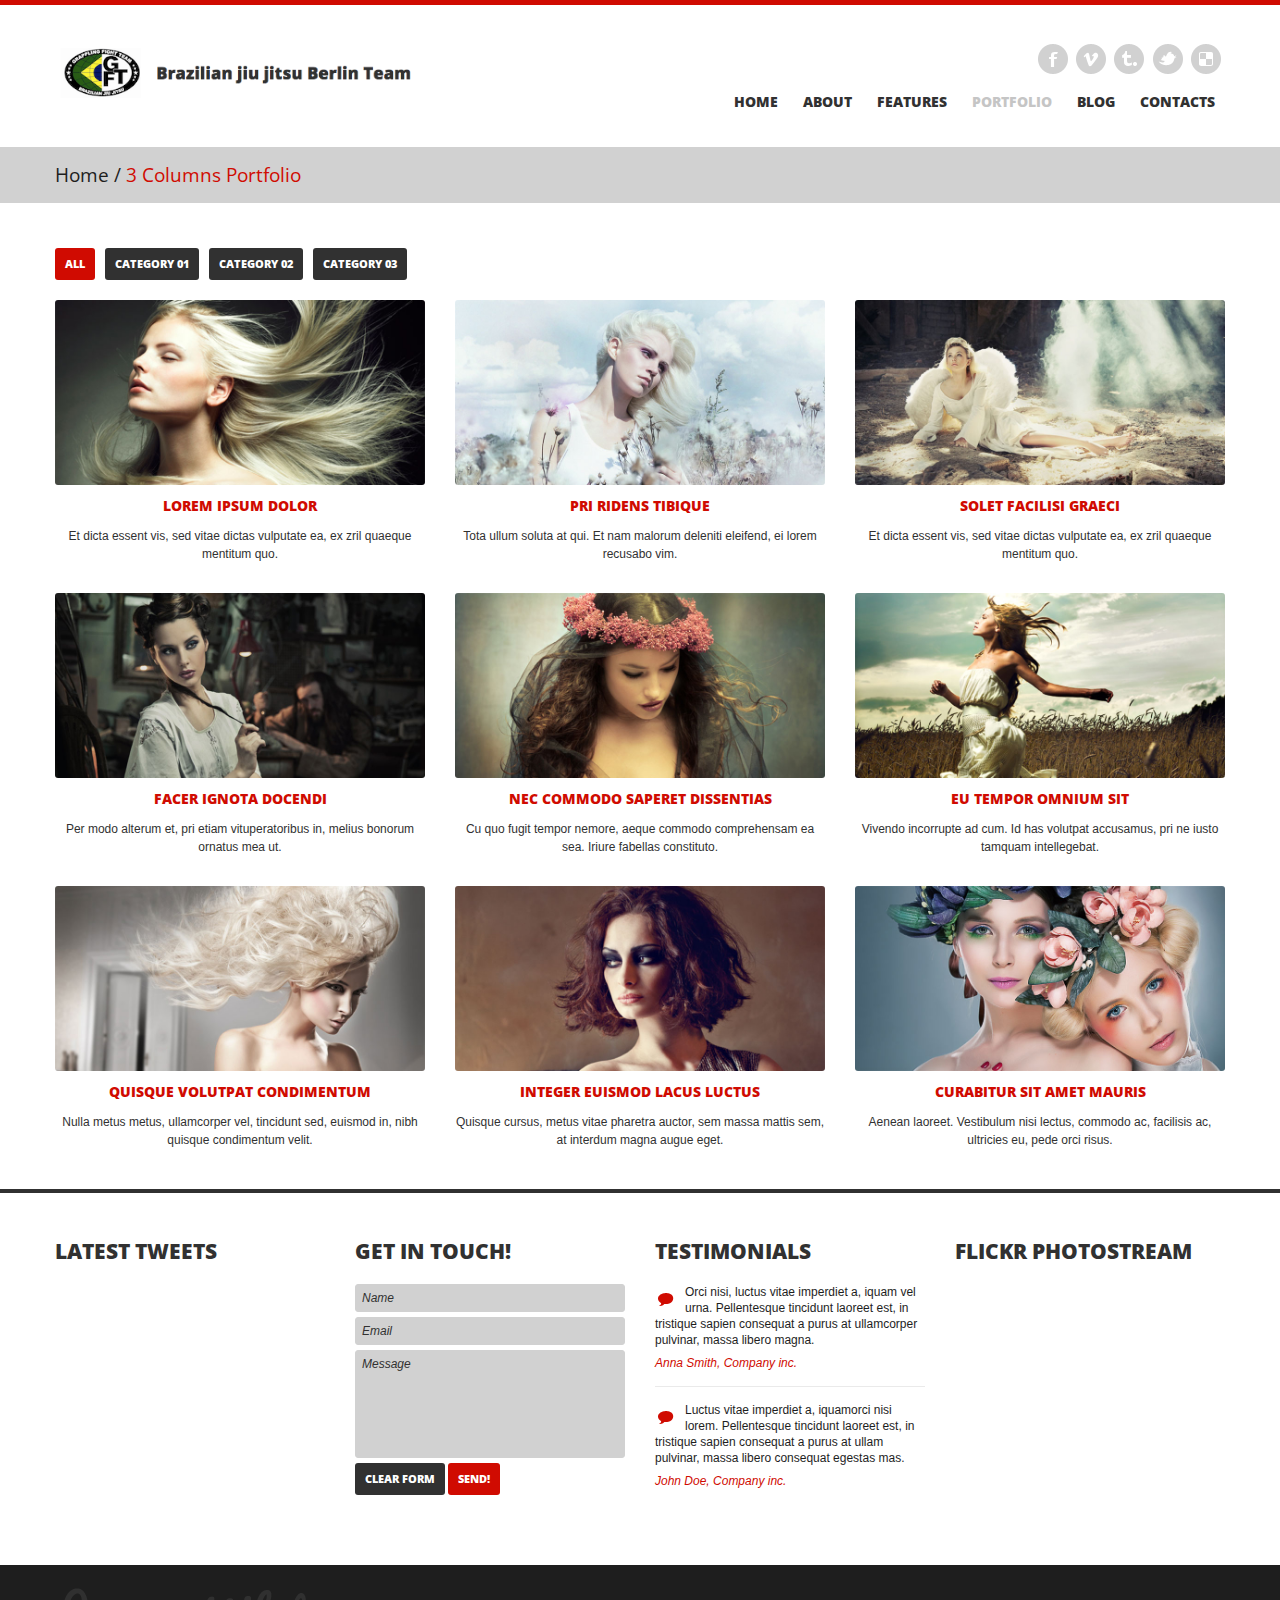
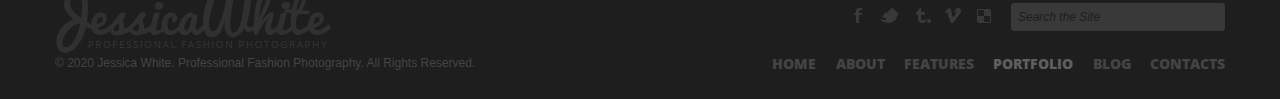
<file: portfolio_3columns.html>
<!DOCTYPE html>
<html lang="en">
<head>
<meta charset="utf-8">
<title>JessicaWhite | professional fashion photography</title>
<meta name="viewport" content="width=device-width, initial-scale=1.0">
<meta name="description" content="">
<meta name="author" content="">
<link href="css/prettyPhoto.css" rel="stylesheet" type="text/css" />
<link href="css/bootstrap.css" rel="stylesheet">
<link href="css/theme.css" rel="stylesheet">
<link href="css/bootstrap-responsive.css" rel="stylesheet">
<link href="css/docs.css" rel="stylesheet">
<link href="js/google-code-prettify/prettify.css" rel="stylesheet">

<link href='http://fonts.googleapis.com/css?family=Open+Sans:400,700,600' rel='stylesheet' type='text/css'>
<!--[if lt IE 9]>
	<script src="http://html5shim.googlecode.com/svn/trunk/html5.js"></script>
<![endif]-->    
</head>
<body>
	<!--header-->
    <div class="header">
    	<div class="wrap">
        	<div class="navbar navbar_ clearfix">
            	<div class="container">
                    <div class="row">
                        <div class="span4">
                        	<div class="logo"><a href="index.html"><img src="img/logo.png" alt="" /></a></div>                        
                        </div>
                        <div class="span8">
                        	<div class="follow_us">
                                <ul>
                                    <li><a href="#" class="facebook">Facebook</a></li>
                                    <li><a href="#" class="vimeo">Vimeo</a></li>
                                    <li><a href="#" class="tumbrl">Tumbrl</a></li>
                                    <li><a href="#" class="twitter">Twitter</a></li>
                                    <li><a href="#" class="delicious">Delicious</a></li>
                                </ul>
                            </div>
                            <div class="clear"></div>
                            <nav id="main_menu">
                                <div class="menu_wrap">
                                    <ul class="nav sf-menu">
                                      <li><a href="index.html">Home</a></li>
                                      <li><a href="about.html">About</a></li>
                                      <li class="sub-menu"><a href="javascript:{}">Features</a>
                                          <ul>
                                              <li><a href="scaffolding.html"><span>-</span>Scaffolding</a></li>
                                              <li><a href="typography.html"><span>-</span>Typography</a></li>
                                              <li><a href="shortcodes.html"><span>-</span>Shortcodes</a></li>
                                              <li><a href="tables.html"><span>-</span>Tables</a></li>                                          
                                          </ul>                                          
                                      </li>
                                      <li class="sub-menu current"><a href="javascript:{}">Portfolio</a>
                                           <ul>
                                              <li><a href="portfolio_2columns.html"><span>-</span>2 Columns</a></li>
                                              <li class="current"><a href="portfolio_3columns.html"><span>-</span>3 Columns</a></li>
                                              <li><a href="portfolio_4columns.html"><span>-</span>4 Columns</a></li>                                      
                                          </ul>
                                      </li>                                  
                                      <li class="sub-menu"><a href="javascript:{}">Blog</a>
                                           <ul>
                                              <li><a href="blog.html"><span>-</span>Blog with right sidebar</a></li>
                                              <li><a href="blog_post.html"><span>-</span>Blog post</a></li>                                      
                                          </ul>
                                      </li>
                                      <li><a href="contacts.html">Contacts</a></li>
                                    </ul>
                                </div>
                             </nav>                            
                        </div>
                    </div>                
                </div>
             </div>
        </div>    
    </div>
    <!--//header-->
        
    <!--page_container-->
    <div class="page_container">
    	<div class="breadcrumb">
        	<div class="wrap">
                <div class="container">
                    <a href="index.html">Home</a><span>/</span>3 Columns Portfolio
                </div>
            </div> 
        </div>
    	<!--MAIN CONTENT AREA-->
        <div class="wrap">
            <div class="container inner_content">
                <div id="options">                                           
                    <ul id="filters" class="option-set" data-option-key="filter">
                        <li><a href="#filter" data-option-value="*" class="btn dark_btn selected">All</a></li>
                        <li><a href="#filter" data-option-value=".category01" class="btn dark_btn">Category 01</a></li>                                            
                        <li><a href="#filter" data-option-value=".category02" class="btn dark_btn">Category 02</a></li>
                        <li><a href="#filter" data-option-value=".category03" class="btn dark_btn">Category 03</a></li> 
                    </ul>                                           
                    <div class="clear"></div>
                </div>
                <div class="row">
                    <!-- portfolio_block -->
                    <div class="projects">                                  
                        <div class="span4 element category01" data-category="category01">
                            <div class="hover_img">
                                <img src="img/portfolio/1.jpg" alt="" />
                                <span class="portfolio_zoom"><a href="img/portfolio/1.jpg" rel="prettyPhoto[portfolio1]"></a></span>
                                <span class="portfolio_link"><a href="single_portfolio.html">View item</a></span>
                            </div> 
                            <div class="item_description">
                                <h6><a href="single_portfolio.html">Lorem ipsum dolor</a></h6>
                                <div class="descr">Et dicta essent vis, sed vitae dictas vulputate ea, ex zril quaeque mentitum quo.</div>
                            </div>                                    
                        </div>
                        <div class="span4 element category02" data-category="category02">
                            <div class="hover_img">
                                <img src="img/portfolio/2.jpg" alt="" />
                                <span class="portfolio_zoom"><a href="img/portfolio/2.jpg" rel="prettyPhoto[portfolio1]"></a></span>
                                <span class="portfolio_link"><a href="single_portfolio.html">View item</a></span>
                            </div>
                            <div class="item_description">
                                <h6><a href="single_portfolio.html">Pri ridens tibique</a></h6>
                                <div class="descr">Tota ullum soluta at qui. Et nam malorum deleniti eleifend, ei lorem recusabo vim.</div>
                            </div>
                        </div>
                       <div class="span4 element category03" data-category="category03">
                            <div class="hover_img">
                                <img src="img/portfolio/3.jpg" alt="" />
                                <span class="portfolio_zoom"><a href="img/portfolio/3.jpg" rel="prettyPhoto[portfolio1]"></a></span>
                                <span class="portfolio_link"><a href="single_portfolio.html">View item</a></span>
                            </div>
                            <div class="item_description">
                                <h6><a href="single_portfolio.html">Solet facilisi graeci</a></h6>
                                <div class="descr">Et dicta essent vis, sed vitae dictas vulputate ea, ex zril quaeque mentitum quo.</div>
                            </div>
                        </div> 
                        <div class="span4 element category01" data-category="category01">
                            <div class="hover_img">
                                <img src="img/portfolio/4.jpg" alt="" />
                                <span class="portfolio_zoom"><a href="img/portfolio/4.jpg" rel="prettyPhoto[portfolio1]"></a></span>
                                <span class="portfolio_link"><a href="single_portfolio.html">View item</a></span>
                            </div> 
                            <div class="item_description">
                                <h6><a href="single_portfolio.html">Facer ignota docendi</a></h6>
                                <div class="descr">Per modo alterum et, pri etiam vituperatoribus in, melius bonorum ornatus mea ut.</div>
                            </div>                                    
                        </div>
                        <div class="span4 element category02" data-category="category02">
                            <div class="hover_img">
                                <img src="img/portfolio/5.jpg" alt="" />
                                <span class="portfolio_zoom"><a href="img/portfolio/5.jpg" rel="prettyPhoto[portfolio1]"></a></span>
                                <span class="portfolio_link"><a href="single_portfolio.html">View item</a></span>
                            </div>
                            <div class="item_description">
                                <h6><a href="single_portfolio.html">Nec commodo saperet dissentias</a></h6>
                                <div class="descr">Cu quo fugit tempor nemore, aeque commodo comprehensam ea sea. Iriure fabellas constituto.</div>
                            </div>
                        </div>
                       <div class="span4 element category03" data-category="category03">
                            <div class="hover_img">
                                <img src="img/portfolio/6.jpg" alt="" />
                                <span class="portfolio_zoom"><a href="img/portfolio/6.jpg" rel="prettyPhoto[portfolio1]"></a></span>
                                <span class="portfolio_link"><a href="single_portfolio.html">View item</a></span>
                            </div>
                            <div class="item_description">
                                <h6><a href="single_portfolio.html">Eu tempor omnium sit</a></h6>
                                <div class="descr">Vivendo incorrupte ad cum. Id has volutpat accusamus, pri ne iusto tamquam intellegebat.</div>
                            </div>
                        </div>
                        <div class="span4 element category01" data-category="category01">
                            <div class="hover_img">
                                <img src="img/portfolio/7.jpg" alt="" />
                                <span class="portfolio_zoom"><a href="img/portfolio/7.jpg" rel="prettyPhoto[portfolio1]"></a></span>
                                <span class="portfolio_link"><a href="single_portfolio.html">View item</a></span>
                            </div> 
                            <div class="item_description">
                                <h6><a href="single_portfolio.html">Quisque volutpat condimentum</a></h6>
                                <div class="descr">Nulla metus metus, ullamcorper vel, tincidunt sed, euismod in, nibh quisque condimentum velit.</div>
                            </div>                                    
                        </div>
                        <div class="span4 element category02" data-category="category02">
                            <div class="hover_img">
                                <img src="img/portfolio/8.jpg" alt="" />
                                <span class="portfolio_zoom"><a href="img/portfolio/8.jpg" rel="prettyPhoto[portfolio1]"></a></span>
                                <span class="portfolio_link"><a href="single_portfolio.html">View item</a></span>
                            </div>
                            <div class="item_description">
                                <h6><a href="single_portfolio.html">Integer euismod lacus luctus</a></h6>
                                <div class="descr">Quisque cursus, metus vitae pharetra auctor, sem massa mattis sem, at interdum magna augue eget.</div>
                            </div>
                        </div>
                       <div class="span4 element category03" data-category="category03">
                            <div class="hover_img">
                                <img src="img/portfolio/9.jpg" alt="" />
                                <span class="portfolio_zoom"><a href="img/portfolio/9.jpg" rel="prettyPhoto[portfolio1]"></a></span>
                                <span class="portfolio_link"><a href="single_portfolio.html">View item</a></span>
                            </div>
                            <div class="item_description">
                                <h6><a href="single_portfolio.html">Curabitur sit amet mauris</a></h6>
                                <div class="descr">Aenean laoreet. Vestibulum nisi lectus, commodo ac, facilisis ac, ultricies eu, pede orci risus.</div>
                            </div>
                        </div>
                        <div class="clear"></div>
                    </div>   
                    <!-- //portfolio_block -->   
                </div>
            </div>
        </div>
    <!--//MAIN CONTENT AREA-->
    	
    </div>
    <!--//page_container-->
    
    <!--footer-->
    <div id="footer">
    	<div class="wrap">
    		<div class="container">
            	<div class="row">
                	<div class="span3">
                    	<h2 class="title">Latest tweets</h2>
                        <div class="tweet_block"></div>                       
                    </div>
                    <div class="span3">
                    	<h2 class="title">Get in touch!</h2>
                        <form action="#" method="post">
                        	<input class="span3" type="text" name="name" id="name" value="Name" onFocus="if (this.value == 'Name') this.value = '';" onBlur="if (this.value == '') this.value = 'Name';" />
                            <input class="span3" type="text" name="email" id="email" value="Email" onFocus="if (this.value == 'Email') this.value = '';" onBlur="if (this.value == '') this.value = 'Email';" />
                            <textarea name="message" id="message" class="span3" onFocus="if (this.value == 'Message') this.value = '';" onBlur="if (this.value == '') this.value = 'Message';" >Message</textarea>
                            <div class="clear"></div>
                            <input type="reset" class="btn dark_btn" value="Clear form" />
                            <input type="submit" class="btn send_btn" value="Send!" />
                            <div class="clear"></div>
                        </form>
                    </div> 
                    <div class="span3">
                    	<h2 class="title">Testimonials</h2>
                        <ul>
                        	<li>
                            	<span class="testimonials_arrow"></span>Orci nisi, luctus vitae imperdiet a, iquam vel urna. Pellentesque tincidunt laoreet est, in tristique sapien consequat a purus at ullamcorper pulvinar, massa libero magna.
                            	<div class="clear"></div>
                                <div class="author">Anna Smith, Company inc.</div>
                            </li>
                            <li>
                            	<span class="testimonials_arrow"></span>Luctus vitae imperdiet a, iquamorci nisi lorem. Pellentesque tincidunt laoreet est, in tristique sapien consequat a purus at ullam pulvinar, massa libero consequat egestas mas.
                            	<div class="clear"></div>
                                <div class="author">John Doe, Company inc.</div>
                            </li>
                        </ul>                     
                    </div>
                    <div class="span3">
                    	<h2 class="title">flickr photostream</h2>
                        <div class="flickrs">
                            <div class="FlickrImages">
                                <ul></ul>
                                <div class="clear"></div>
                            </div>
                        </div> 
                    </div>         	
            	</div>
        	</div>            
        </div>
        
        <div class="footer_bottom">
            <div class="wrap">
            	<div class="container">
                	<div class="row">
                		<div class="span5">
                        	<div class="foot_logo"><a href="index.html"><img src="img/foot_logo.png" alt="" /></a></div>    
                        	<div class="copyright">&copy; 2020 Jessica White. Professional Fashion Photography. All Rights Reserved.</div>                        
                        </div>
                        <div class="span7">
                        	<div class="foot_right_block">
                            	<div class="fright">
                                	<form action="#" method="post">
                                        <input class="inp_search" name="name" type="text" value="Search the Site" onfocus="if (this.value == 'Search the Site') this.value = '';" onblur="if (this.value == '') this.value = 'Search the Site';" />                                        
                                    </form>
                                </div>
                                <div class="follow_us">
                                	<ul>
                                        <li><a rel="tooltip" href="#" title="Facebook" class="facebook">Facebook</a></li>
                                        <li><a rel="tooltip" href="#" title="Twitter" class="twitter">Twitter</a></li>
                                        <li><a rel="tooltip" href="#" title="Tumbrl" class="tumbrl">Tumbrl</a></li>
                                        <li><a rel="tooltip" href="#" title="Vimeo" class="vimeo">Vimeo</a></li>
                                        <li><a rel="tooltip" href="#" title="Delicious" class="delicious">Delicious</a></li>
                                    </ul>
                                </div>
                                <div class="clear"></div>
                            
                            	<div class="clear"></div>
                            	<div class="foot_menu">
                            		<ul>
                                        <li><a href="index.html">Home</a></li>
                                        <li><a href="about.html">About</a></li>
                                        <li><a href="scaffolding.html">features</a></li>
                                        <li><a href="portfolio_2columns.html" class="current">Portfolio</a></li>
                                        <li><a href="blog.html">Blog</a></li>
                                        <li><a href="contacts.html">Contacts</a></li>
                                    </ul>
                            	</div>
                            </div>                            
                        </div>
                    </div>	
                </div>
            </div>
        </div>
    </div>
    <!--//footer-->   

	<script src="http://ajax.googleapis.com/ajax/libs/jquery/1.8.2/jquery.min.js"></script>
    <script src="js/google-code-prettify/prettify.js"></script>
    <script type="text/javascript" src="js/jquery.easing.1.3.js"></script>
    <script src="js/bootstrap.js"></script>
    <script src="js/superfish.js"></script>
    <script type="text/javascript" src="js/jquery.prettyPhoto.js"></script>
    <script src="js/jquery.isotope.min.js" type="text/javascript"></script>
	<script type="text/javascript" src="js/sorting.js"></script>
    <script type="text/javascript" src="js/jquery.preloader.js"></script>
    <script type="text/javascript" src="js/jquery.tweet.js"></script>
    <script type="text/javascript" src="js/myscript.js"></script>
    <script type="text/javascript">
		$(document).ready(function(){	
			//prettyPhoto
			$("a[rel^='prettyPhoto']").prettyPhoto();
			
			//Image hover
			$(".hover_img").live('mouseover',function(){
					var info=$(this).find("img");
					info.stop().animate({opacity:0.6},500);
					$(".preloader").css({'background':'none'});
				}
			);
			$(".hover_img").live('mouseout',function(){
					var info=$(this).find("img");
					info.stop().animate({opacity:1},500);
					$(".preloader").css({'background':'none'});
				}
			);	
			// Preloader
			$(".projects .element").preloader();	
							
		});
	</script>
    <script src="js/application.js"></script>
</body>
</html>
</file>
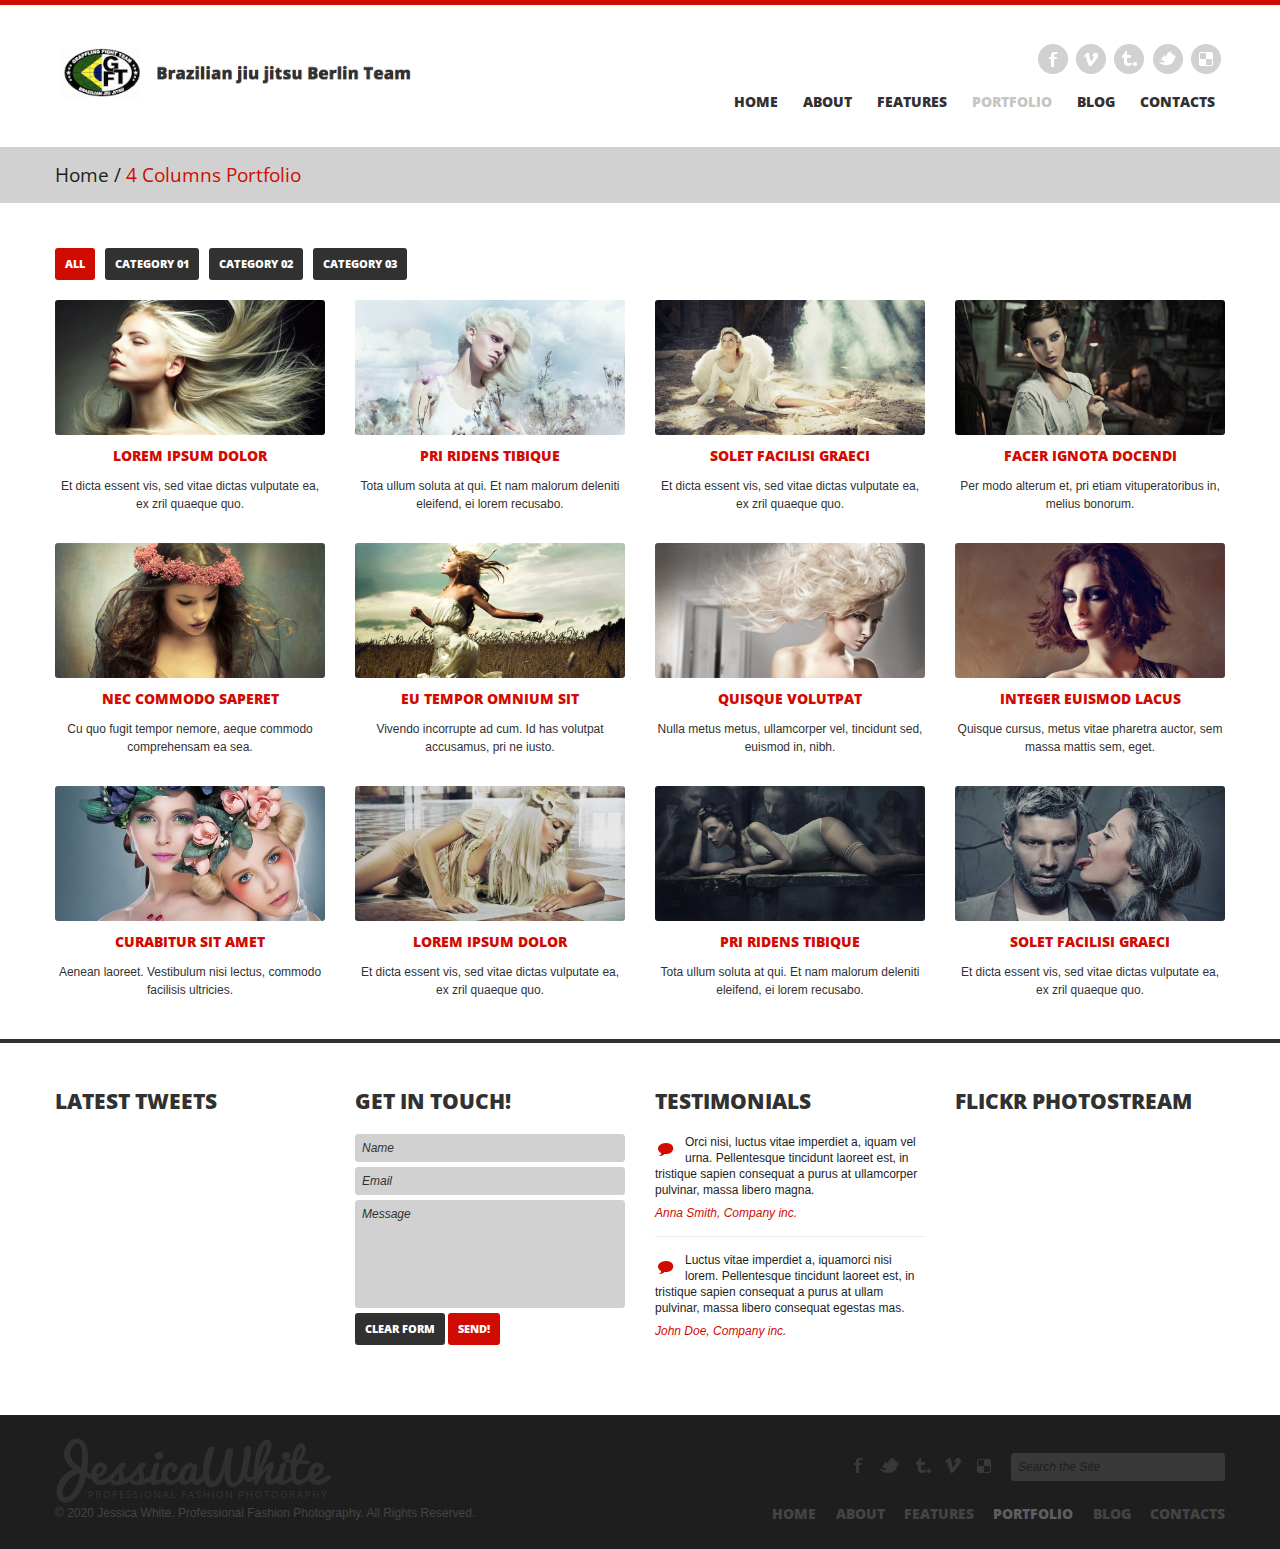
<file: portfolio_4columns.html>
<!DOCTYPE html>
<html lang="en">
<head>
<meta charset="utf-8">
<title>JessicaWhite | professional fashion photography</title>
<meta name="viewport" content="width=device-width, initial-scale=1.0">
<meta name="description" content="">
<meta name="author" content="">
<link href="css/prettyPhoto.css" rel="stylesheet" type="text/css" />
<link href="css/bootstrap.css" rel="stylesheet">
<link href="css/theme.css" rel="stylesheet">
<link href="css/bootstrap-responsive.css" rel="stylesheet">
<link href="css/docs.css" rel="stylesheet">
<link href="js/google-code-prettify/prettify.css" rel="stylesheet">

<link href='http://fonts.googleapis.com/css?family=Open+Sans:400,700,600' rel='stylesheet' type='text/css'>
<!--[if lt IE 9]>
	<script src="http://html5shim.googlecode.com/svn/trunk/html5.js"></script>
<![endif]-->    
</head>
<body>
	<!--header-->
    <div class="header">
    	<div class="wrap">
        	<div class="navbar navbar_ clearfix">
            	<div class="container">
                    <div class="row">
                        <div class="span4">
                        	<div class="logo"><a href="index.html"><img src="img/logo.png" alt="" /></a></div>                        
                        </div>
                        <div class="span8">
                        	<div class="follow_us">
                                <ul>
                                    <li><a href="#" class="facebook">Facebook</a></li>
                                    <li><a href="#" class="vimeo">Vimeo</a></li>
                                    <li><a href="#" class="tumbrl">Tumbrl</a></li>
                                    <li><a href="#" class="twitter">Twitter</a></li>
                                    <li><a href="#" class="delicious">Delicious</a></li>
                                </ul>
                            </div>
                            <div class="clear"></div>
                            <nav id="main_menu">
                                <div class="menu_wrap">
                                    <ul class="nav sf-menu">
                                      <li><a href="index.html">Home</a></li>
                                      <li><a href="about.html">About</a></li>
                                      <li class="sub-menu"><a href="javascript:{}">Features</a>
                                          <ul>
                                              <li><a href="scaffolding.html"><span>-</span>Scaffolding</a></li>
                                              <li><a href="typography.html"><span>-</span>Typography</a></li>
                                              <li><a href="shortcodes.html"><span>-</span>Shortcodes</a></li>
                                              <li><a href="tables.html"><span>-</span>Tables</a></li>                                          
                                          </ul>                                          
                                      </li>
                                      <li class="sub-menu current"><a href="javascript:{}">Portfolio</a>
                                           <ul>
                                              <li><a href="portfolio_2columns.html"><span>-</span>2 Columns</a></li>
                                              <li><a href="portfolio_3columns.html"><span>-</span>3 Columns</a></li>
                                              <li class="current"><a href="portfolio_4columns.html"><span>-</span>4 Columns</a></li>                                      
                                          </ul>
                                      </li>                                  
                                      <li class="sub-menu"><a href="javascript:{}">Blog</a>
                                           <ul>
                                              <li><a href="blog.html"><span>-</span>Blog with right sidebar</a></li>
                                              <li><a href="blog_post.html"><span>-</span>Blog post</a></li>                                      
                                          </ul>
                                      </li>
                                      <li><a href="contacts.html">Contacts</a></li>
                                    </ul>
                                </div>
                             </nav>                            
                        </div>
                    </div>                
                </div>
             </div>
        </div>    
    </div>
    <!--//header-->
        
    <!--page_container-->
    <div class="page_container">
    	<div class="breadcrumb">
        	<div class="wrap">
                <div class="container">
                    <a href="index.html">Home</a><span>/</span>4 Columns Portfolio
                </div>
            </div> 
        </div>
    	<!--MAIN CONTENT AREA-->
        <div class="wrap">
            <div class="container inner_content">
                <div id="options">                                           
                    <ul id="filters" class="option-set" data-option-key="filter">
                        <li><a href="#filter" data-option-value="*" class="btn dark_btn selected">All</a></li>
                        <li><a href="#filter" data-option-value=".category01" class="btn dark_btn">Category 01</a></li>                                            
                        <li><a href="#filter" data-option-value=".category02" class="btn dark_btn">Category 02</a></li>
                        <li><a href="#filter" data-option-value=".category03" class="btn dark_btn">Category 03</a></li> 
                    </ul>                                           
                    <div class="clear"></div>
                </div>
                <div class="row">
                    <!-- portfolio_block -->
                    <div class="projects">                                  
                        <div class="span3 element category01" data-category="category01">
                            <div class="hover_img">
                                <img src="img/portfolio/1.jpg" alt="" />
                                <span class="portfolio_zoom"><a href="img/portfolio/1.jpg" rel="prettyPhoto[portfolio1]"></a></span>
                                <span class="portfolio_link"><a href="single_portfolio.html">View item</a></span>
                            </div> 
                            <div class="item_description">
                                <h6><a href="single_portfolio.html">Lorem ipsum dolor</a></h6>
                                <div class="descr">Et dicta essent vis, sed vitae dictas vulputate ea, ex zril quaeque quo.</div>
                            </div>                                    
                        </div>
                        <div class="span3 element category02" data-category="category02">
                            <div class="hover_img">
                                <img src="img/portfolio/2.jpg" alt="" />
                                <span class="portfolio_zoom"><a href="img/portfolio/2.jpg" rel="prettyPhoto[portfolio1]"></a></span>
                                <span class="portfolio_link"><a href="single_portfolio.html">View item</a></span>
                            </div>
                            <div class="item_description">
                                <h6><a href="single_portfolio.html">Pri ridens tibique</a></h6>
                                <div class="descr">Tota ullum soluta at qui. Et nam malorum deleniti eleifend, ei lorem recusabo.</div>
                            </div>
                        </div>
                       <div class="span3 element category03" data-category="category03">
                            <div class="hover_img">
                                <img src="img/portfolio/3.jpg" alt="" />
                                <span class="portfolio_zoom"><a href="img/portfolio/3.jpg" rel="prettyPhoto[portfolio1]"></a></span>
                                <span class="portfolio_link"><a href="single_portfolio.html">View item</a></span>
                            </div>
                            <div class="item_description">
                                <h6><a href="single_portfolio.html">Solet facilisi graeci</a></h6>
                                <div class="descr">Et dicta essent vis, sed vitae dictas vulputate ea, ex zril quaeque quo.</div>
                            </div>
                        </div> 
                        <div class="span3 element category01" data-category="category01">
                            <div class="hover_img">
                                <img src="img/portfolio/4.jpg" alt="" />
                                <span class="portfolio_zoom"><a href="img/portfolio/4.jpg" rel="prettyPhoto[portfolio1]"></a></span>
                                <span class="portfolio_link"><a href="single_portfolio.html">View item</a></span>
                            </div> 
                            <div class="item_description">
                                <h6><a href="single_portfolio.html">Facer ignota docendi</a></h6>
                                <div class="descr">Per modo alterum et, pri etiam vituperatoribus in, melius bonorum.</div>
                            </div>                                    
                        </div>
                        <div class="span3 element category02" data-category="category02">
                            <div class="hover_img">
                                <img src="img/portfolio/5.jpg" alt="" />
                                <span class="portfolio_zoom"><a href="img/portfolio/5.jpg" rel="prettyPhoto[portfolio1]"></a></span>
                                <span class="portfolio_link"><a href="single_portfolio.html">View item</a></span>
                            </div>
                            <div class="item_description">
                                <h6><a href="single_portfolio.html">Nec commodo saperet</a></h6>
                                <div class="descr">Cu quo fugit tempor nemore, aeque commodo comprehensam ea sea.</div>
                            </div>
                        </div>
                       <div class="span3 element category03" data-category="category03">
                            <div class="hover_img">
                                <img src="img/portfolio/6.jpg" alt="" />
                                <span class="portfolio_zoom"><a href="img/portfolio/6.jpg" rel="prettyPhoto[portfolio1]"></a></span>
                                <span class="portfolio_link"><a href="single_portfolio.html">View item</a></span>
                            </div>
                            <div class="item_description">
                                <h6><a href="single_portfolio.html">Eu tempor omnium sit</a></h6>
                                <div class="descr">Vivendo incorrupte ad cum. Id has volutpat accusamus, pri ne iusto.</div>
                            </div>
                        </div>
                        <div class="span3 element category01" data-category="category01">
                            <div class="hover_img">
                                <img src="img/portfolio/7.jpg" alt="" />
                                <span class="portfolio_zoom"><a href="img/portfolio/7.jpg" rel="prettyPhoto[portfolio1]"></a></span>
                                <span class="portfolio_link"><a href="single_portfolio.html">View item</a></span>
                            </div> 
                            <div class="item_description">
                                <h6><a href="single_portfolio.html">Quisque volutpat</a></h6>
                                <div class="descr">Nulla metus metus, ullamcorper vel, tincidunt sed, euismod in, nibh.</div>
                            </div>                                    
                        </div>
                        <div class="span3 element category02" data-category="category02">
                            <div class="hover_img">
                                <img src="img/portfolio/8.jpg" alt="" />
                                <span class="portfolio_zoom"><a href="img/portfolio/8.jpg" rel="prettyPhoto[portfolio1]"></a></span>
                                <span class="portfolio_link"><a href="single_portfolio.html">View item</a></span>
                            </div>
                            <div class="item_description">
                                <h6><a href="single_portfolio.html">Integer euismod lacus</a></h6>
                                <div class="descr">Quisque cursus, metus vitae pharetra auctor, sem massa mattis sem, eget.</div>
                            </div>
                        </div>
                       <div class="span3 element category03" data-category="category03">
                            <div class="hover_img">
                                <img src="img/portfolio/9.jpg" alt="" />
                                <span class="portfolio_zoom"><a href="img/portfolio/9.jpg" rel="prettyPhoto[portfolio1]"></a></span>
                                <span class="portfolio_link"><a href="single_portfolio.html">View item</a></span>
                            </div>
                            <div class="item_description">
                                <h6><a href="single_portfolio.html">Curabitur sit amet</a></h6>
                                <div class="descr">Aenean laoreet. Vestibulum nisi lectus, commodo facilisis ultricies.</div>
                            </div>
                        </div>
                        <div class="span3 element category01" data-category="category01">
                            <div class="hover_img">
                                <img src="img/portfolio/10.jpg" alt="" />
                                <span class="portfolio_zoom"><a href="img/portfolio/10.jpg" rel="prettyPhoto[portfolio1]"></a></span>
                                <span class="portfolio_link"><a href="single_portfolio.html">View item</a></span>
                            </div> 
                            <div class="item_description">
                                <h6><a href="single_portfolio.html">Lorem ipsum dolor</a></h6>
                                <div class="descr">Et dicta essent vis, sed vitae dictas vulputate ea, ex zril quaeque quo.</div>
                            </div>                                    
                        </div>
                        <div class="span3 element category02" data-category="category02">
                            <div class="hover_img">
                                <img src="img/portfolio/11.jpg" alt="" />
                                <span class="portfolio_zoom"><a href="img/portfolio/11.jpg" rel="prettyPhoto[portfolio1]"></a></span>
                                <span class="portfolio_link"><a href="single_portfolio.html">View item</a></span>
                            </div>
                            <div class="item_description">
                                <h6><a href="single_portfolio.html">Pri ridens tibique</a></h6>
                                <div class="descr">Tota ullum soluta at qui. Et nam malorum deleniti eleifend, ei lorem recusabo.</div>
                            </div>
                        </div>
                       <div class="span3 element category03" data-category="category03">
                            <div class="hover_img">
                                <img src="img/portfolio/12.jpg" alt="" />
                                <span class="portfolio_zoom"><a href="img/portfolio/12.jpg" rel="prettyPhoto[portfolio1]"></a></span>
                                <span class="portfolio_link"><a href="single_portfolio.html">View item</a></span>
                            </div>
                            <div class="item_description">
                                <h6><a href="single_portfolio.html">Solet facilisi graeci</a></h6>
                                <div class="descr">Et dicta essent vis, sed vitae dictas vulputate ea, ex zril quaeque quo.</div>
                            </div>
                        </div>                         
                        <div class="clear"></div>
                    </div>   
                    <!-- //portfolio_block -->   
                </div>
            </div>
        </div>
    <!--//MAIN CONTENT AREA-->
    	
    </div>
    <!--//page_container-->
    
    <!--footer-->
    <div id="footer">
    	<div class="wrap">
    		<div class="container">
            	<div class="row">
                	<div class="span3">
                    	<h2 class="title">Latest tweets</h2>
                        <div class="tweet_block"></div>                       
                    </div>
                    <div class="span3">
                    	<h2 class="title">Get in touch!</h2>
                        <form action="#" method="post">
                        	<input class="span3" type="text" name="name" id="name" value="Name" onFocus="if (this.value == 'Name') this.value = '';" onBlur="if (this.value == '') this.value = 'Name';" />
                            <input class="span3" type="text" name="email" id="email" value="Email" onFocus="if (this.value == 'Email') this.value = '';" onBlur="if (this.value == '') this.value = 'Email';" />
                            <textarea name="message" id="message" class="span3" onFocus="if (this.value == 'Message') this.value = '';" onBlur="if (this.value == '') this.value = 'Message';" >Message</textarea>
                            <div class="clear"></div>
                            <input type="reset" class="btn dark_btn" value="Clear form" />
                            <input type="submit" class="btn send_btn" value="Send!" />
                            <div class="clear"></div>
                        </form>
                    </div> 
                    <div class="span3">
                    	<h2 class="title">Testimonials</h2>
                        <ul>
                        	<li>
                            	<span class="testimonials_arrow"></span>Orci nisi, luctus vitae imperdiet a, iquam vel urna. Pellentesque tincidunt laoreet est, in tristique sapien consequat a purus at ullamcorper pulvinar, massa libero magna.
                            	<div class="clear"></div>
                                <div class="author">Anna Smith, Company inc.</div>
                            </li>
                            <li>
                            	<span class="testimonials_arrow"></span>Luctus vitae imperdiet a, iquamorci nisi lorem. Pellentesque tincidunt laoreet est, in tristique sapien consequat a purus at ullam pulvinar, massa libero consequat egestas mas.
                            	<div class="clear"></div>
                                <div class="author">John Doe, Company inc.</div>
                            </li>
                        </ul>                     
                    </div>
                    <div class="span3">
                    	<h2 class="title">flickr photostream</h2>
                        <div class="flickrs">
                            <div class="FlickrImages">
                                <ul></ul>
                                <div class="clear"></div>
                            </div>
                        </div> 
                    </div>         	
            	</div>
        	</div>            
        </div>
        
        <div class="footer_bottom">
            <div class="wrap">
            	<div class="container">
                	<div class="row">
                		<div class="span5">
                        	<div class="foot_logo"><a href="index.html"><img src="img/foot_logo.png" alt="" /></a></div>    
                        	<div class="copyright">&copy; 2020 Jessica White. Professional Fashion Photography. All Rights Reserved.</div>                        
                        </div>
                        <div class="span7">
                        	<div class="foot_right_block">
                            	<div class="fright">
                                	<form action="#" method="post">
                                        <input class="inp_search" name="name" type="text" value="Search the Site" onfocus="if (this.value == 'Search the Site') this.value = '';" onblur="if (this.value == '') this.value = 'Search the Site';" />                                        
                                    </form>
                                </div>
                                <div class="follow_us">
                                	<ul>
                                        <li><a rel="tooltip" href="#" title="Facebook" class="facebook">Facebook</a></li>
                                        <li><a rel="tooltip" href="#" title="Twitter" class="twitter">Twitter</a></li>
                                        <li><a rel="tooltip" href="#" title="Tumbrl" class="tumbrl">Tumbrl</a></li>
                                        <li><a rel="tooltip" href="#" title="Vimeo" class="vimeo">Vimeo</a></li>
                                        <li><a rel="tooltip" href="#" title="Delicious" class="delicious">Delicious</a></li>
                                    </ul>
                                </div>
                                <div class="clear"></div>
                            
                            	<div class="clear"></div>
                            	<div class="foot_menu">
                            		<ul>
                                        <li><a href="index.html">Home</a></li>
                                        <li><a href="about.html">About</a></li>
                                        <li><a href="scaffolding.html">features</a></li>
                                        <li><a href="portfolio_2columns.html" class="current">Portfolio</a></li>
                                        <li><a href="blog.html">Blog</a></li>
                                        <li><a href="contacts.html">Contacts</a></li>
                                    </ul>
                            	</div>
                            </div>                            
                        </div>
                    </div>	
                </div>
            </div>
        </div>
    </div>
    <!--//footer-->    

	<script src="http://ajax.googleapis.com/ajax/libs/jquery/1.8.2/jquery.min.js"></script>
    <script src="js/google-code-prettify/prettify.js"></script>
    <script type="text/javascript" src="js/jquery.easing.1.3.js"></script>
    <script src="js/bootstrap.js"></script>
    <script src="js/superfish.js"></script>
    <script type="text/javascript" src="js/jquery.prettyPhoto.js"></script>
    <script src="js/jquery.isotope.min.js" type="text/javascript"></script>
	<script type="text/javascript" src="js/sorting.js"></script>
    <script type="text/javascript" src="js/jquery.preloader.js"></script>
    <script type="text/javascript" src="js/jquery.tweet.js"></script>
    <script type="text/javascript" src="js/myscript.js"></script>
    <script type="text/javascript">
		$(document).ready(function(){	
			//prettyPhoto
			$("a[rel^='prettyPhoto']").prettyPhoto();
			
			//Image hover
			$(".hover_img").live('mouseover',function(){
					var info=$(this).find("img");
					info.stop().animate({opacity:0.6},500);
					$(".preloader").css({'background':'none'});
				}
			);
			$(".hover_img").live('mouseout',function(){
					var info=$(this).find("img");
					info.stop().animate({opacity:1},500);
					$(".preloader").css({'background':'none'});
				}
			);	
			// Preloader
			$(".projects .element").preloader();	
							
		});
	</script>
    <script src="js/application.js"></script>
</body>
</html>
</file>
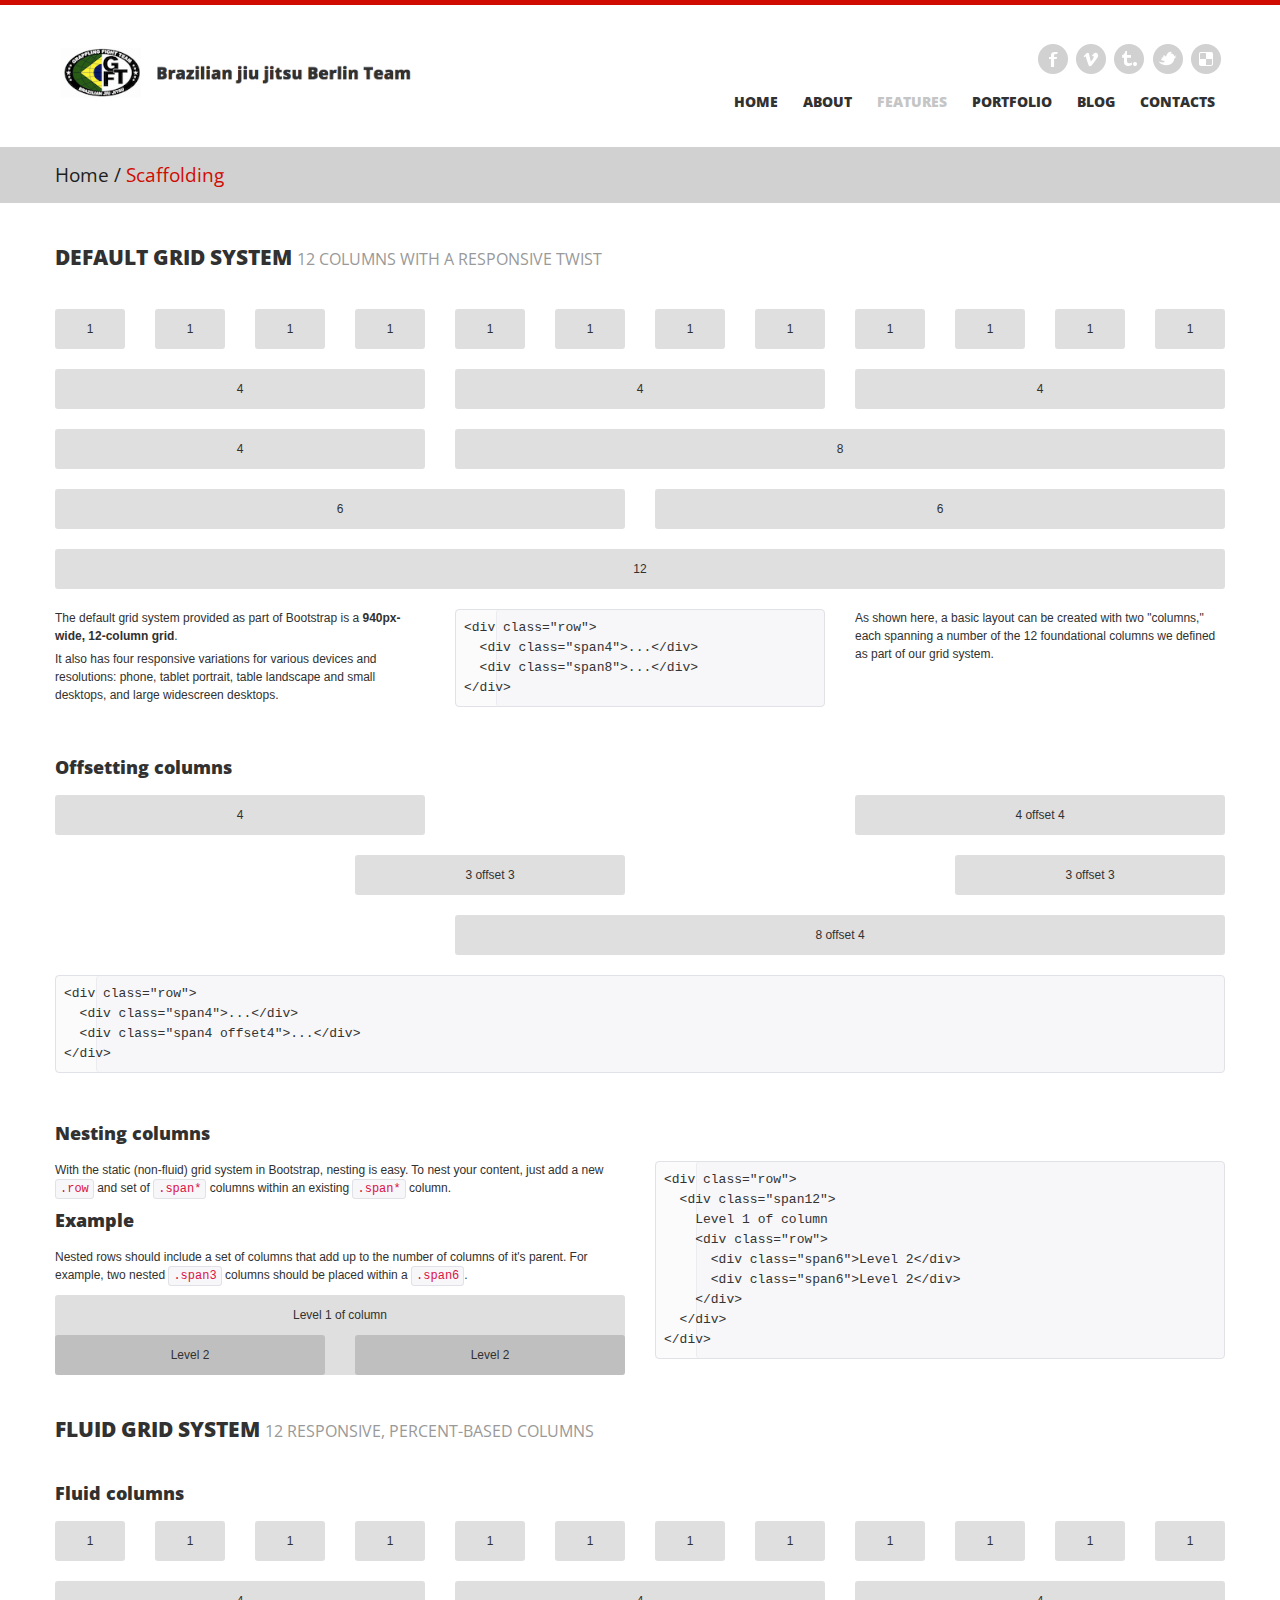
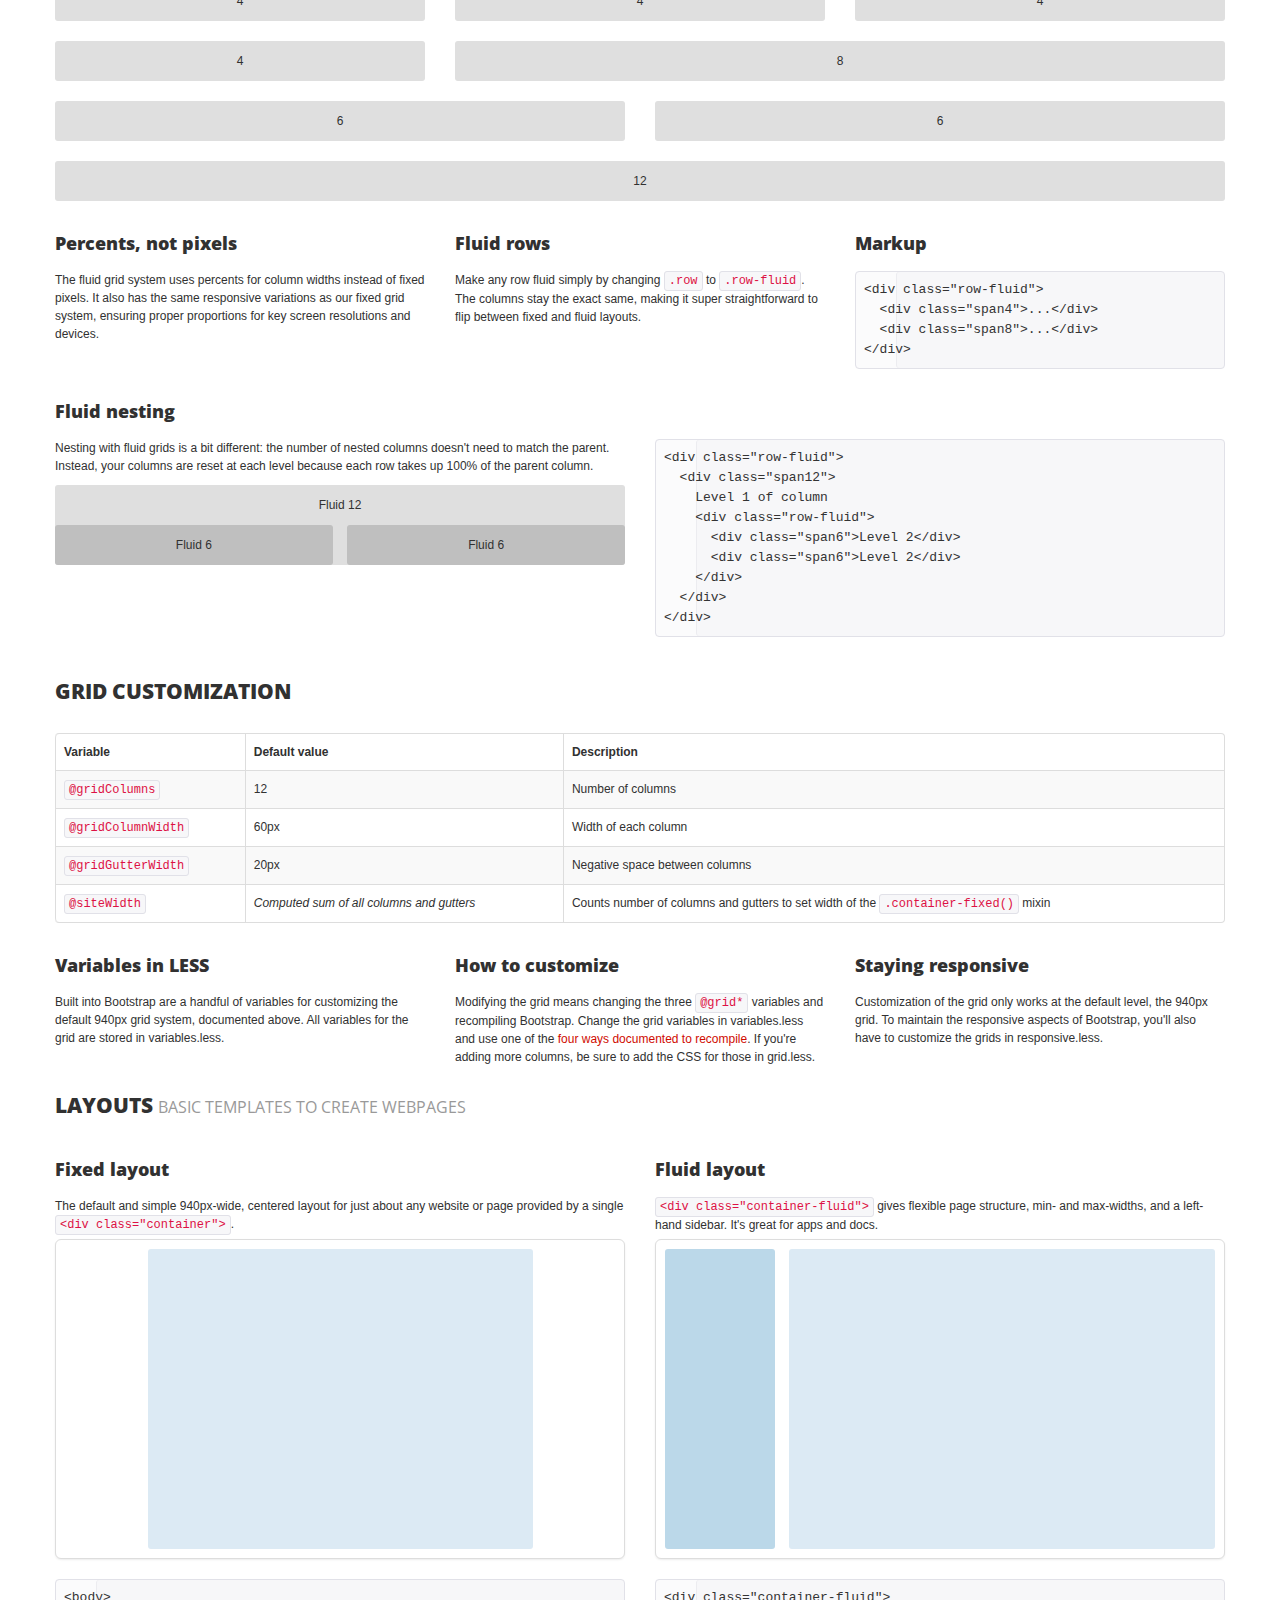
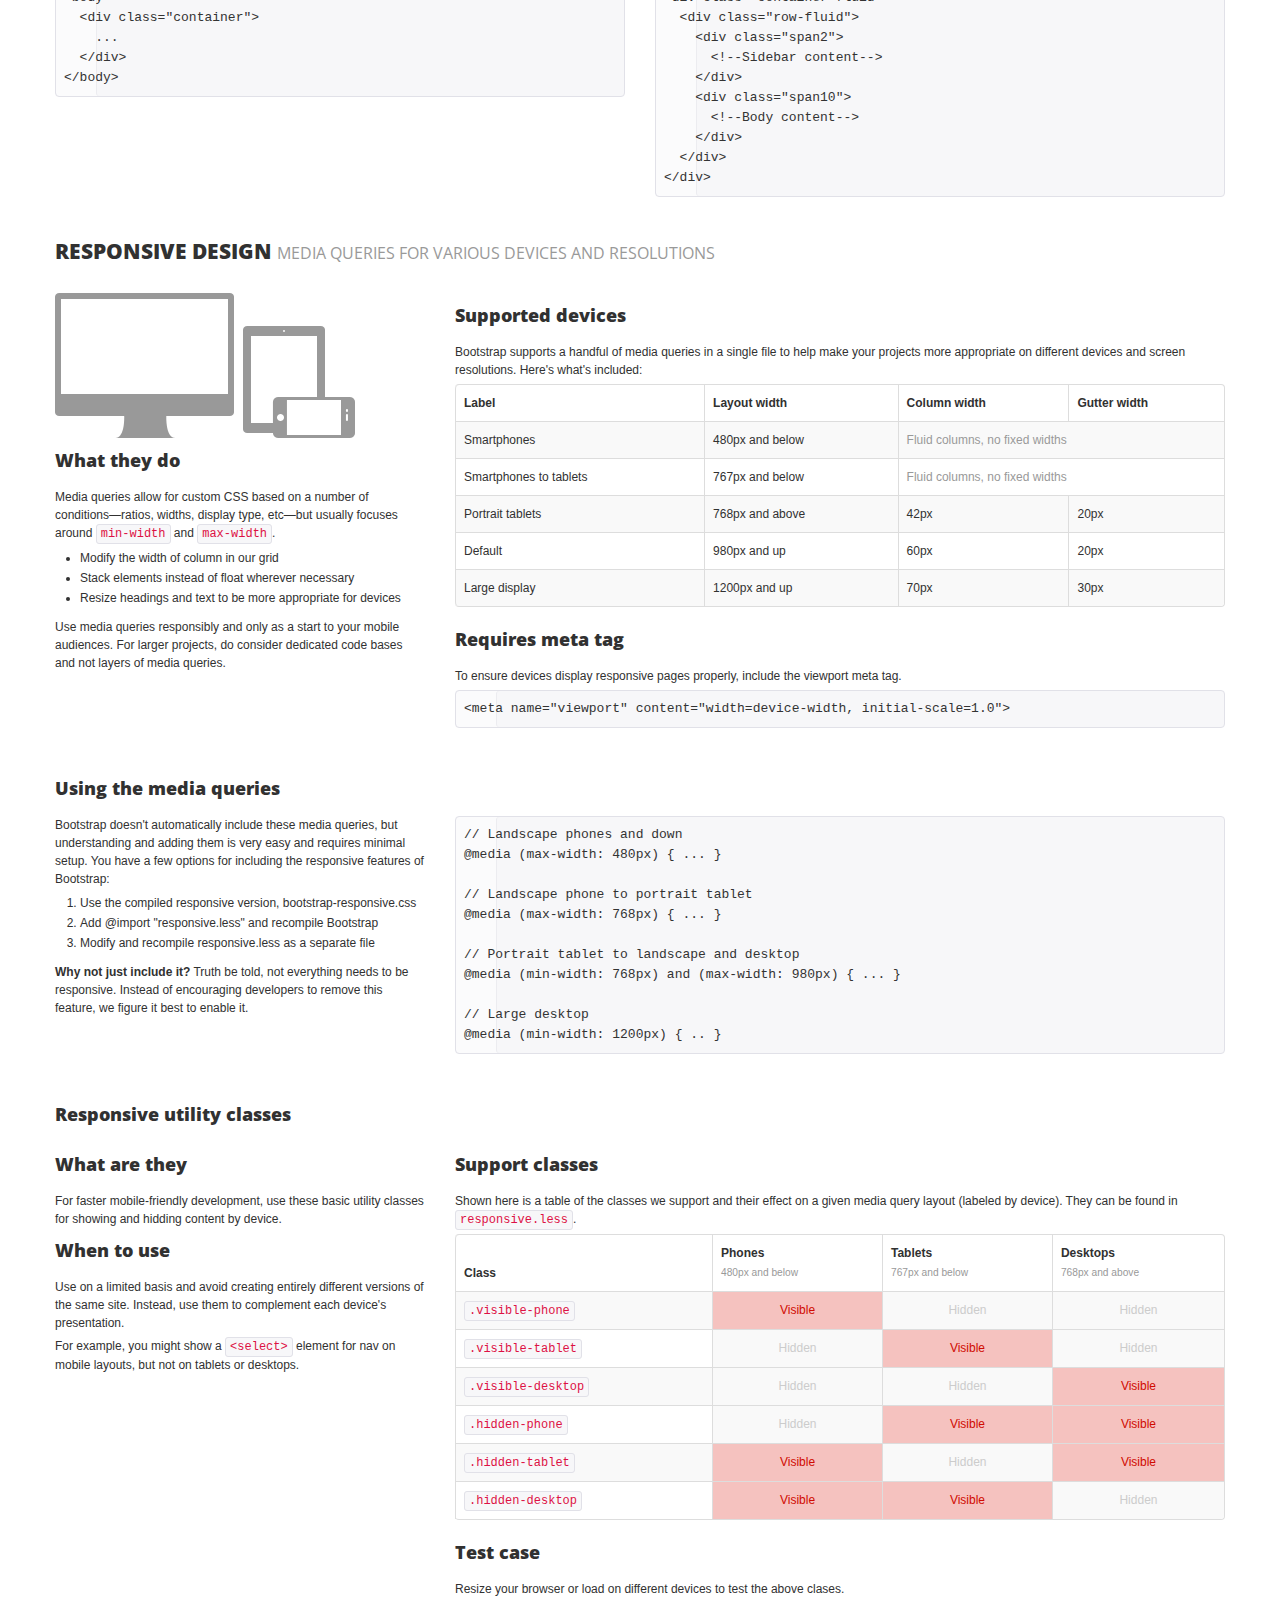
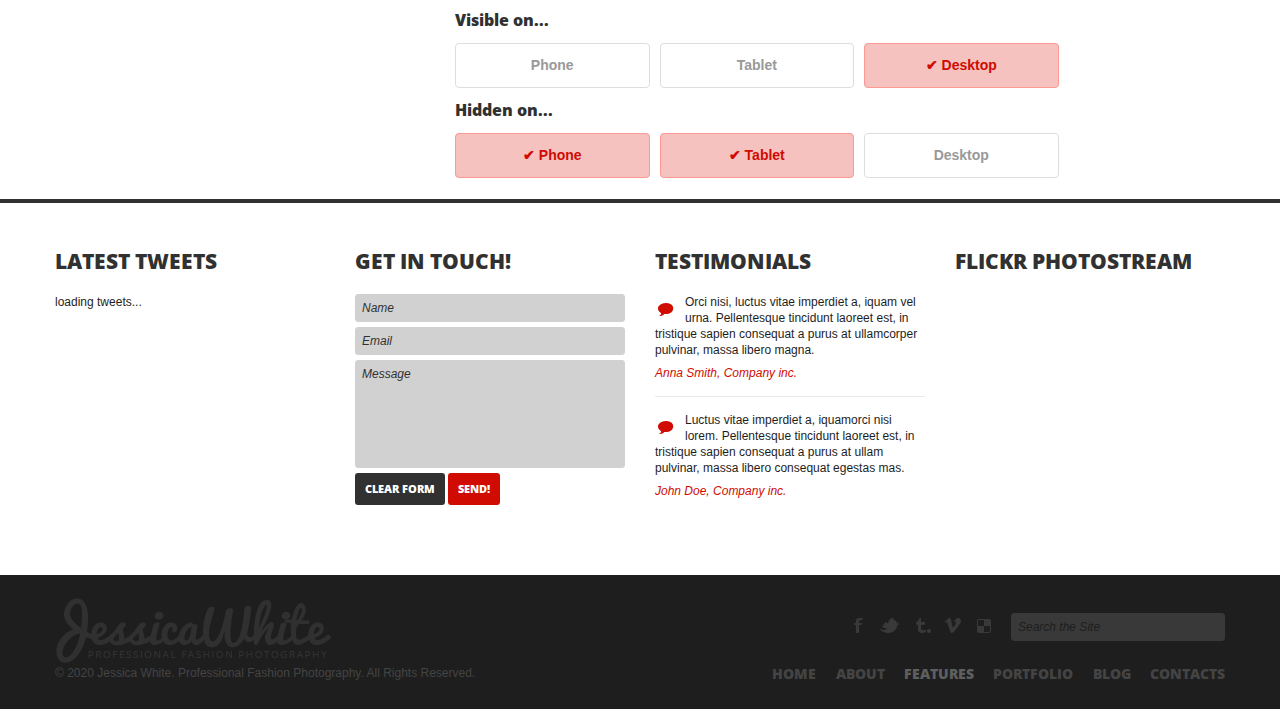
<file: scaffolding.html>
<!DOCTYPE html>
<html lang="en">
<head>
<meta charset="utf-8">
<title>JessicaWhite | professional fashion photography</title>
<meta name="viewport" content="width=device-width, initial-scale=1.0">
<meta name="description" content="">
<meta name="author" content="">
<link href="css/prettyPhoto.css" rel="stylesheet" type="text/css" />
<link href="css/bootstrap.css" rel="stylesheet">
<link href="css/theme.css" rel="stylesheet">
<link href="css/bootstrap-responsive.css" rel="stylesheet">
<link href="css/docs.css" rel="stylesheet">
<link href="js/google-code-prettify/prettify.css" rel="stylesheet">

<link href='http://fonts.googleapis.com/css?family=Open+Sans:400,700,600' rel='stylesheet' type='text/css'>
<!--[if lt IE 9]>
	<script src="http://html5shim.googlecode.com/svn/trunk/html5.js"></script>
<![endif]-->    
</head>
<body>
	<!--header-->
    <div class="header">
    	<div class="wrap">
        	<div class="navbar navbar_ clearfix">
            	<div class="container">
                    <div class="row">
                        <div class="span4">
                        	<div class="logo"><a href="index.html"><img src="img/logo.png" alt="" /></a></div>                        
                        </div>
                        <div class="span8">
                        	<div class="follow_us">
                                <ul>
                                    <li><a href="#" class="facebook">Facebook</a></li>
                                    <li><a href="#" class="vimeo">Vimeo</a></li>
                                    <li><a href="#" class="tumbrl">Tumbrl</a></li>
                                    <li><a href="#" class="twitter">Twitter</a></li>
                                    <li><a href="#" class="delicious">Delicious</a></li>
                                </ul>
                            </div>
                            <div class="clear"></div>
                            <nav id="main_menu">
                                <div class="menu_wrap">
                                    <ul class="nav sf-menu">
                                      <li><a href="index.html">Home</a></li>
                                      <li><a href="about.html">About</a></li>
                                      <li class="sub-menu current"><a href="javascript:{}">Features</a>
                                          <ul>
                                              <li class="current"><a href="scaffolding.html"><span>-</span>Scaffolding</a></li>
                                              <li><a href="typography.html"><span>-</span>Typography</a></li>
                                              <li><a href="shortcodes.html"><span>-</span>Shortcodes</a></li>
                                              <li><a href="tables.html"><span>-</span>Tables</a></li>                                          
                                          </ul>                                          
                                      </li>
                                      <li class="sub-menu"><a href="javascript:{}">Portfolio</a>
                                           <ul>
                                              <li><a href="portfolio_2columns.html"><span>-</span>2 Columns</a></li>
                                              <li><a href="portfolio_3columns.html"><span>-</span>3 Columns</a></li>
                                              <li><a href="portfolio_4columns.html"><span>-</span>4 Columns</a></li>                                      
                                          </ul>
                                      </li>                                  
                                      <li class="sub-menu"><a href="javascript:{}">Blog</a>
                                           <ul>
                                              <li><a href="blog.html"><span>-</span>Blog with right sidebar</a></li>
                                              <li><a href="blog_post.html"><span>-</span>Blog post</a></li>                                      
                                          </ul>
                                      </li>
                                      <li><a href="contacts.html">Contacts</a></li>
                                    </ul>
                                </div>
                             </nav>                            
                        </div>
                    </div>                
                </div>
             </div>
        </div>    
    </div>
    <!--//header-->
        
    <!--page_container-->
    <div class="page_container">
    	<div class="breadcrumb">
        	<div class="wrap">
                <div class="container">
                    <a href="index.html">Home</a><span>/</span>Scaffolding
                </div>
            </div> 
        </div>
    	<!--MAIN CONTENT AREA-->
        <div class="wrap">
        <div class="container inner_content">
            <!-- Grid system
            ================================================== -->
            <section id="gridSystem">
              <div class="page-header">
                <h2 class="title"><span>Default grid system <small>12 columns with a responsive twist</small></span></h2>
              </div>
            
              <div class="row show-grid">
                <div class="span1">1</div>
                <div class="span1">1</div>
                <div class="span1">1</div>
                <div class="span1">1</div>
                <div class="span1">1</div>
                <div class="span1">1</div>
                <div class="span1">1</div>
                <div class="span1">1</div>
                <div class="span1">1</div>
                <div class="span1">1</div>
                <div class="span1">1</div>
                <div class="span1">1</div>
              </div>
              <div class="row show-grid">
                <div class="span4">4</div>
                <div class="span4">4</div>
                <div class="span4">4</div>
              </div>
              <div class="row show-grid">
                <div class="span4">4</div>
                <div class="span8">8</div>
              </div>
              <div class="row show-grid">
                <div class="span6">6</div>
                <div class="span6">6</div>
              </div>
              <div class="row show-grid">
                <div class="span12">12</div>
              </div>
              <div class="row">
                <div class="span4">
                  <p>The default grid system provided as part of Bootstrap is a <strong>940px-wide, 12-column grid</strong>.</p>
                  <p>It also has four responsive variations for various devices and resolutions: phone, tablet portrait, table landscape and small desktops, and large widescreen desktops.</p>
                </div><!-- /.span -->
                <div class="span4">
                <pre class="prettyprint linenums">
&lt;div class="row"&gt;
  &lt;div class="span4"&gt;...&lt;/div&gt;
  &lt;div class="span8"&gt;...&lt;/div&gt;
&lt;/div&gt;</pre>
                </div><!-- /.span -->
                <div class="span4">
                  <p>As shown here, a basic layout can be created with two "columns," each spanning a number of the 12 foundational columns we defined as part of our grid system.</p>
                </div><!-- /.span -->
              </div><!-- /.row -->
            
              <br>
            
              <h3>Offsetting columns</h3>
              <div class="row show-grid">
                <div class="span4">4</div>
                <div class="span4 offset4">4 offset 4</div>
              </div><!-- /row -->
              <div class="row show-grid">
                <div class="span3 offset3">3 offset 3</div>
                <div class="span3 offset3">3 offset 3</div>
              </div><!-- /row -->
              <div class="row show-grid">
                <div class="span8 offset4">8 offset 4</div>
              </div><!-- /row -->
            <pre class="prettyprint linenums">
&lt;div class="row"&gt;
  &lt;div class="span4"&gt;...&lt;/div&gt;
  &lt;div class="span4 offset4"&gt;...&lt;/div&gt;
&lt;/div&gt;</pre>            
              <br>
            
              <h3>Nesting columns</h3>
              <div class="row">
                <div class="span6">
                  <p>With the static (non-fluid) grid system in Bootstrap, nesting is easy. To nest your content, just add a new <code>.row</code> and set of <code>.span*</code> columns within an existing <code>.span*</code> column.</p>
                  <h3>Example</h3>
                  <p>Nested rows should include a set of columns that add up to the number of columns of it's parent. For example, two nested <code>.span3</code> columns should be placed within a <code>.span6</code>.</p>
                  <div class="row show-grid">
                    <div class="span6">
                      Level 1 of column
                      <div class="row show-grid">
                        <div class="span3">
                          Level 2
                        </div>
                        <div class="span3">
                          Level 2
                        </div>
                      </div>
                    </div>
                  </div>
                </div><!-- /.span -->
                <div class="span6">
            <pre class="prettyprint linenums">
&lt;div class="row"&gt;
  &lt;div class="span12"&gt;
    Level 1 of column
    &lt;div class="row"&gt;
      &lt;div class="span6"&gt;Level 2&lt;/div&gt;
      &lt;div class="span6"&gt;Level 2&lt;/div&gt;
    &lt;/div&gt;
  &lt;/div&gt;
&lt;/div&gt;</pre>
                </div><!-- /.span -->
              </div><!-- /.row -->
            </section>
    
    
    
            <!-- Fluid grid system
            ================================================== -->
            <section id="fluidGridSystem">
              <div class="page-header">
                <h2 class="title"><span>Fluid grid system <small>12 responsive, percent-based columns</small></span></h2>
              </div>
            
              <h3>Fluid columns</h3>
              <div class="row-fluid show-grid">
                <div class="span1">1</div>
                <div class="span1">1</div>
                <div class="span1">1</div>
                <div class="span1">1</div>
                <div class="span1">1</div>
                <div class="span1">1</div>
                <div class="span1">1</div>
                <div class="span1">1</div>
                <div class="span1">1</div>
                <div class="span1">1</div>
                <div class="span1">1</div>
                <div class="span1">1</div>
              </div>
              <div class="row-fluid show-grid">
                <div class="span4">4</div>
                <div class="span4">4</div>
                <div class="span4">4</div>
              </div>
              <div class="row-fluid show-grid">
                <div class="span4">4</div>
                <div class="span8">8</div>
              </div>
              <div class="row-fluid show-grid">
                <div class="span6">6</div>
                <div class="span6">6</div>
              </div>
              <div class="row-fluid show-grid">
                <div class="span12">12</div>
              </div>
            
              <div class="row">
                <div class="span4">
                  <h3>Percents, not pixels</h3>
                  <p>The fluid grid system uses percents for column widths instead of fixed pixels. It also has the same responsive variations as our fixed grid system, ensuring proper proportions for key screen resolutions and devices.</p>
                </div><!-- /.span -->
                <div class="span4">
                  <h3>Fluid rows</h3>
                  <p>Make any row fluid simply by changing <code>.row</code> to <code>.row-fluid</code>. The columns stay the exact same, making it super straightforward to flip between fixed and fluid layouts.</p>
                </div><!-- /.span -->
                <div class="span4">
                  <h3>Markup</h3>
            <pre class="prettyprint linenums">
&lt;div class="row-fluid"&gt;
  &lt;div class="span4"&gt;...&lt;/div&gt;
  &lt;div class="span8"&gt;...&lt;/div&gt;
&lt;/div&gt;</pre>
                </div><!-- /.span -->
              </div><!-- /.row -->
            
              <h3>Fluid nesting</h3>
              <div class="row">
                <div class="span6">
                  <p>Nesting with fluid grids is a bit different: the number of nested columns doesn't need to match the parent. Instead, your columns are reset at each level because each row takes up 100% of the parent column.</p>
                  <div class="row-fluid show-grid">
                    <div class="span12">
                      Fluid 12
                      <div class="row-fluid show-grid">
                        <div class="span6">
                          Fluid 6
                        </div>
                        <div class="span6">
                          Fluid 6
                        </div>
                      </div>
                    </div>
                  </div>
                </div><!-- /.span -->
                <div class="span6">
            <pre class="prettyprint linenums">
&lt;div class="row-fluid"&gt;
  &lt;div class="span12"&gt;
    Level 1 of column
    &lt;div class="row-fluid"&gt;
      &lt;div class="span6"&gt;Level 2&lt;/div&gt;
      &lt;div class="span6"&gt;Level 2&lt;/div&gt;
    &lt;/div&gt;
  &lt;/div&gt;
&lt;/div&gt;</pre>
                </div><!-- /.span -->
              </div><!-- /.row -->
            
            </section>
    
    
    
            <!-- Customizaton
            ================================================== -->
            <section id="gridCustomization">
              <div class="page-header">
                <h2 class="title"><span>Grid customization</span></h2>
              </div>
              <table class="table table-bordered table-striped">
                <thead>
                  <tr>
                    <th>Variable</th>
                    <th>Default value</th>
                    <th>Description</th>
                  </tr>
                </thead>
                <tbody>
                  <tr>
                    <td><code>@gridColumns</code></td>
                    <td>12</td>
                    <td>Number of columns</td>
                  </tr>
                  <tr>
                    <td><code>@gridColumnWidth</code></td>
                    <td>60px</td>
                    <td>Width of each column</td>
                  </tr>
                  <tr>
                    <td><code>@gridGutterWidth</code></td>
                    <td>20px</td>
                    <td>Negative space between columns</td>
                  </tr>
                  <tr>
                    <td><code>@siteWidth</code></td>
                    <td><em>Computed sum of all columns and gutters</em></td>
                    <td>Counts number of columns and gutters to set width of the <code>.container-fixed()</code> mixin</td>
                  </tr>
                </tbody>
              </table>
              <div class="row">
                <div class="span4">
                  <h3>Variables in LESS</h3>
                  <p>Built into Bootstrap are a handful of variables for customizing the default 940px grid system, documented above. All variables for the grid are stored in variables.less.</p>
                </div><!-- /.span -->
                <div class="span4">
                  <h3>How to customize</h3>
                  <p>Modifying the grid means changing the three <code>@grid*</code> variables and recompiling Bootstrap. Change the grid variables in variables.less and use one of the <a href="less.html#compiling">four ways documented to recompile</a>. If you're adding more columns, be sure to add the CSS for those in grid.less.</p>
                </div><!-- /.span -->
                <div class="span4">
                  <h3>Staying responsive</h3>
                  <p>Customization of the grid only works at the default level, the 940px grid. To maintain the responsive aspects of Bootstrap, you'll also have to customize the grids in responsive.less.</p>
                </div><!-- /.span -->
              </div><!-- /.row -->
            
            </section>
    
    
    
            <!-- Layouts (Default and fluid)
            ================================================== -->
            <section id="layouts">
              <div class="page-header">
                <h2 class="title"><span>Layouts <small>Basic templates to create webpages</small></span></h2>
              </div>
            
              <div class="row">
                <div class="span6">
                  <h3>Fixed layout</h3>
                  <p>The default and simple 940px-wide, centered layout for just about any website or page provided by a single <code>&lt;div class="container"&gt;</code>.</p>
                  <div class="mini-layout">
                    <div class="mini-layout-body"></div>
                  </div>
                    <pre class="prettyprint linenums">
&lt;body&gt;
  &lt;div class="container"&gt;
    ...
  &lt;/div&gt;
&lt;/body&gt;</pre>
                </div><!-- /.span -->
                <div class="span6">
                  <h3>Fluid layout</h3>
                  <p><code>&lt;div class="container-fluid"&gt;</code> gives flexible page structure, min- and max-widths, and a left-hand sidebar. It's great for apps and docs.</p>
                  <div class="mini-layout fluid">
                    <div class="mini-layout-sidebar"></div>
                    <div class="mini-layout-body"></div>
                  </div>
                    <pre class="prettyprint linenums">
&lt;div class="container-fluid"&gt;
  &lt;div class="row-fluid"&gt;
    &lt;div class="span2"&gt;
      &lt;!--Sidebar content--&gt;
    &lt;/div&gt;
    &lt;div class="span10"&gt;
      &lt;!--Body content--&gt;
    &lt;/div&gt;
  &lt;/div&gt;
&lt;/div&gt;</pre>
                </div><!-- /.span -->
              </div><!-- /.row -->
            </section>
    
    
    
    
            <!-- Responsive design
            ================================================== -->
            <section id="responsive">
              <div class="page-header">
                <h2 class="title"><span>Responsive design <small>Media queries for various devices and resolutions</small></span></h2>
              </div>
              <!-- Supported devices -->
              <div class="row">
                <div class="span4">
                  <p><img src="img/assets/responsive-illustrations.png" alt="Responsive devices"></p>
                  <h3>What they do</h3>
                  <p>Media queries allow for custom CSS based on a number of conditions&mdash;ratios, widths, display type, etc&mdash;but usually focuses around <code>min-width</code> and <code>max-width</code>.</p>
                  <ul>
                    <li>Modify the width of column in our grid</li>
                    <li>Stack elements instead of float wherever necessary</li>
                    <li>Resize headings and text to be more appropriate for devices</li>
                  </ul>
                  <p>Use media queries responsibly and only as a start to your mobile audiences. For larger projects, do consider dedicated code bases and not layers of media queries.</p>
                </div><!-- /.span -->
                <div class="span8">
                  <h3>Supported devices</h3>
                  <p>Bootstrap supports a handful of media queries in a single file to help make your projects more appropriate on different devices and screen resolutions. Here's what's included:</p>
                  <table class="table table-bordered table-striped">
                    <thead>
                      <tr>
                        <th>Label</th>
                        <th>Layout width</th>
                        <th>Column width</th>
                        <th>Gutter width</th>
                      </tr>
                    </thead>
                    <tbody>
                      <tr>
                        <td>Smartphones</td>
                        <td>480px and below</td>
                        <td class="muted" colspan="2">Fluid columns, no fixed widths</td>
                      </tr>
                      <tr>
                        <td>Smartphones to tablets</td>
                        <td>767px and below</td>
                        <td class="muted" colspan="2">Fluid columns, no fixed widths</td>
                      </tr>
                      <tr>
                        <td>Portrait tablets</td>
                        <td>768px and above</td>
                        <td>42px</td>
                        <td>20px</td>
                      </tr>
                      <tr>
                        <td>Default</td>
                        <td>980px and up</td>
                        <td>60px</td>
                        <td>20px</td>
                      </tr>
                      <tr>
                        <td>Large display</td>
                        <td>1200px and up</td>
                        <td>70px</td>
                        <td>30px</td>
                      </tr>
                    </tbody>
                  </table>
            
                  <h3>Requires meta tag</h3>
                  <p>To ensure devices display responsive pages properly, include the viewport meta tag.</p>
                  <pre class="prettyprint linenums">&lt;meta name="viewport" content="width=device-width, initial-scale=1.0"&gt;</pre>
                </div><!-- /.span -->
              </div><!-- /.row -->
            
              <br>
            
              <!-- Media query code -->
              <h3>Using the media queries</h3>
              <div class="row">
                <div class="span4">
                  <p>Bootstrap doesn't automatically include these media queries, but understanding and adding them is very easy and requires minimal setup. You have a few options for including the responsive features of Bootstrap:</p>
                  <ol>
                    <li>Use the compiled responsive version, bootstrap-responsive.css</li>
                    <li>Add @import "responsive.less" and recompile Bootstrap</li>
                    <li>Modify and recompile responsive.less as a separate file</li>
                  </ol>
                  <p><strong>Why not just include it?</strong> Truth be told, not everything needs to be responsive. Instead of encouraging developers to remove this feature, we figure it best to enable it.</p>
                </div><!-- /.span -->
                <div class="span8">
                    <pre class="prettyprint linenums">
// Landscape phones and down
@media (max-width: 480px) { ... }

// Landscape phone to portrait tablet
@media (max-width: 768px) { ... }

// Portrait tablet to landscape and desktop
@media (min-width: 768px) and (max-width: 980px) { ... }

// Large desktop
@media (min-width: 1200px) { .. }</pre>
                </div><!-- /.span -->
              </div><!-- /.row -->
              <br>
            
              <!-- Responsive utility classes -->
              <h3>Responsive utility classes</h3>
              <div class="row">
                <div class="span4">
                  <h3>What are they</h3>
                  <p>For faster mobile-friendly development, use these basic utility classes for showing and hidding content by device.</p>
                  <h3>When to use</h3>
                  <p>Use on a limited basis and avoid creating entirely different versions of the same site. Instead, use them to complement each device's presentation.</p>
                  <p>For example, you might show a <code>&lt;select&gt;</code> element for nav on mobile layouts, but not on tablets or desktops.</p>
                </div><!-- /.span -->
                <div class="span8">
                  <h3>Support classes</h3>
                  <p>Shown here is a table of the classes we support and their effect on a given media query layout (labeled by device). They can be found in <code>responsive.less</code>.</p>
                  <table class="table table-bordered table-striped responsive-utilities">
                    <thead>
                      <tr>
                        <th>Class</th>
                        <th>Phones <small>480px and below</small></th>
                        <th>Tablets <small>767px and below</small></th>
                        <th>Desktops <small>768px and above</small></th>
                      </tr>
                    </thead>
                    <tbody>
                      <tr>
                        <th><code>.visible-phone</code></th>
                        <td class="is-visible">Visible</td>
                        <td class="is-hidden">Hidden</td>
                        <td class="is-hidden">Hidden</td>
                      </tr>
                      <tr>
                        <th><code>.visible-tablet</code></th>
                        <td class="is-hidden">Hidden</td>
                        <td class="is-visible">Visible</td>
                        <td class="is-hidden">Hidden</td>
                      </tr>
                      <tr>
                        <th><code>.visible-desktop</code></th>
                        <td class="is-hidden">Hidden</td>
                        <td class="is-hidden">Hidden</td>
                        <td class="is-visible">Visible</td>
                      </tr>
                      <tr>
                        <th><code>.hidden-phone</code></th>
                        <td class="is-hidden">Hidden</td>
                        <td class="is-visible">Visible</td>
                        <td class="is-visible">Visible</td>
                      </tr>
                      <tr>
                        <th><code>.hidden-tablet</code></th>
                        <td class="is-visible">Visible</td>
                        <td class="is-hidden">Hidden</td>
                        <td class="is-visible">Visible</td>
                      </tr>
                      <tr>
                        <th><code>.hidden-desktop</code></th>
                        <td class="is-visible">Visible</td>
                        <td class="is-visible">Visible</td>
                        <td class="is-hidden">Hidden</td>
                      </tr>
                    </tbody>
                  </table>
                  <h3>Test case</h3>
                  <p>Resize your browser or load on different devices to test the above clases.</p>
                  <h4>Visible on...</h4>
                  <ul class="responsive-utilities-test">
                    <li>Phone<span class="visible-phone">&#10004; Phone</span></li>
                    <li>Tablet<span class="visible-tablet">&#10004; Tablet</span></li>
                    <li>Desktop<span class="visible-desktop">&#10004; Desktop</span></li>
                  </ul>
                  <h4>Hidden on...</h4>
                  <ul class="responsive-utilities-test hidden-on">
                    <li>Phone<span class="hidden-phone">&#10004; Phone</span></li>
                    <li>Tablet<span class="hidden-tablet">&#10004; Tablet</span></li>
                    <li>Desktop<span class="hidden-desktop">&#10004; Desktop</span></li>
                  </ul>
                </div><!-- /.span -->
              </div><!-- /.row -->
            
                  
              <div class="row">
                <div class="span4">
                </div><!-- /.span -->
              </div><!-- /.row -->
            </section>
        </div></div>
    <!--/MAIN CONTENT AREA-->
    	
    </div>
    <!--//page_container-->
    
    <!--footer-->
    <div id="footer">
    	<div class="wrap">
    		<div class="container">
            	<div class="row">
                	<div class="span3">
                    	<h2 class="title">Latest tweets</h2>
                        <div class="tweet_block"></div>                       
                    </div>
                    <div class="span3">
                    	<h2 class="title">Get in touch!</h2>
                        <form action="#" method="post">
                        	<input class="span3" type="text" name="name" id="name" value="Name" onFocus="if (this.value == 'Name') this.value = '';" onBlur="if (this.value == '') this.value = 'Name';" />
                            <input class="span3" type="text" name="email" id="email" value="Email" onFocus="if (this.value == 'Email') this.value = '';" onBlur="if (this.value == '') this.value = 'Email';" />
                            <textarea name="message" id="message" class="span3" onFocus="if (this.value == 'Message') this.value = '';" onBlur="if (this.value == '') this.value = 'Message';" >Message</textarea>
                            <div class="clear"></div>
                            <input type="reset" class="btn dark_btn" value="Clear form" />
                            <input type="submit" class="btn send_btn" value="Send!" />
                            <div class="clear"></div>
                        </form>
                    </div> 
                    <div class="span3">
                    	<h2 class="title">Testimonials</h2>
                        <ul>
                        	<li>
                            	<span class="testimonials_arrow"></span>Orci nisi, luctus vitae imperdiet a, iquam vel urna. Pellentesque tincidunt laoreet est, in tristique sapien consequat a purus at ullamcorper pulvinar, massa libero magna.
                            	<div class="clear"></div>
                                <div class="author">Anna Smith, Company inc.</div>
                            </li>
                            <li>
                            	<span class="testimonials_arrow"></span>Luctus vitae imperdiet a, iquamorci nisi lorem. Pellentesque tincidunt laoreet est, in tristique sapien consequat a purus at ullam pulvinar, massa libero consequat egestas mas.
                            	<div class="clear"></div>
                                <div class="author">John Doe, Company inc.</div>
                            </li>
                        </ul>                     
                    </div>
                    <div class="span3">
                    	<h2 class="title">flickr photostream</h2>
                        <div class="flickrs">
                            <div class="FlickrImages">
                                <ul></ul>
                                <div class="clear"></div>
                            </div>
                        </div> 
                    </div>         	
            	</div>
        	</div>            
        </div>
        
        <div class="footer_bottom">
            <div class="wrap">
            	<div class="container">
                	<div class="row">
                		<div class="span5">
                        	<div class="foot_logo"><a href="index.html"><img src="img/foot_logo.png" alt="" /></a></div>    
                        	<div class="copyright">&copy; 2020 Jessica White. Professional Fashion Photography. All Rights Reserved.</div>                        
                        </div>
                        <div class="span7">
                        	<div class="foot_right_block">
                            	<div class="fright">
                                	<form action="#" method="post">
                                        <input class="inp_search" name="name" type="text" value="Search the Site" onfocus="if (this.value == 'Search the Site') this.value = '';" onblur="if (this.value == '') this.value = 'Search the Site';" />                                        
                                    </form>
                                </div>
                                <div class="follow_us">
                                	<ul>
                                        <li><a rel="tooltip" href="#" title="Facebook" class="facebook">Facebook</a></li>
                                        <li><a rel="tooltip" href="#" title="Twitter" class="twitter">Twitter</a></li>
                                        <li><a rel="tooltip" href="#" title="Tumbrl" class="tumbrl">Tumbrl</a></li>
                                        <li><a rel="tooltip" href="#" title="Vimeo" class="vimeo">Vimeo</a></li>
                                        <li><a rel="tooltip" href="#" title="Delicious" class="delicious">Delicious</a></li>
                                    </ul>
                                </div>
                                <div class="clear"></div>
                            
                            	<div class="clear"></div>
                            	<div class="foot_menu">
                            		<ul>
                                        <li><a href="index.html">Home</a></li>
                                        <li><a href="about.html">About</a></li>
                                        <li><a href="scaffolding.html" class="current">features</a></li>
                                        <li><a href="portfolio_2columns.html">Portfolio</a></li>
                                        <li><a href="blog.html">Blog</a></li>
                                        <li><a href="contacts.html">Contacts</a></li>
                                    </ul>
                            	</div>
                            </div>                            
                        </div>
                    </div>	
                </div>
            </div>
        </div>
    </div>
    <!--//footer-->    

	<script src="http://ajax.googleapis.com/ajax/libs/jquery/1.8.2/jquery.min.js"></script>
    <script src="js/google-code-prettify/prettify.js"></script>
    <script type="text/javascript" src="js/jquery.easing.1.3.js"></script>
    <script src="js/bootstrap.js"></script>
    <script src="js/superfish.js"></script>
    <script type="text/javascript" src="js/jquery.tweet.js"></script>
    <script type="text/javascript" src="js/jquery.prettyPhoto.js"></script>
    <script type="text/javascript" src="js/myscript.js"></script>
    <script src="js/application.js"></script>
</body>
</html>
</file>
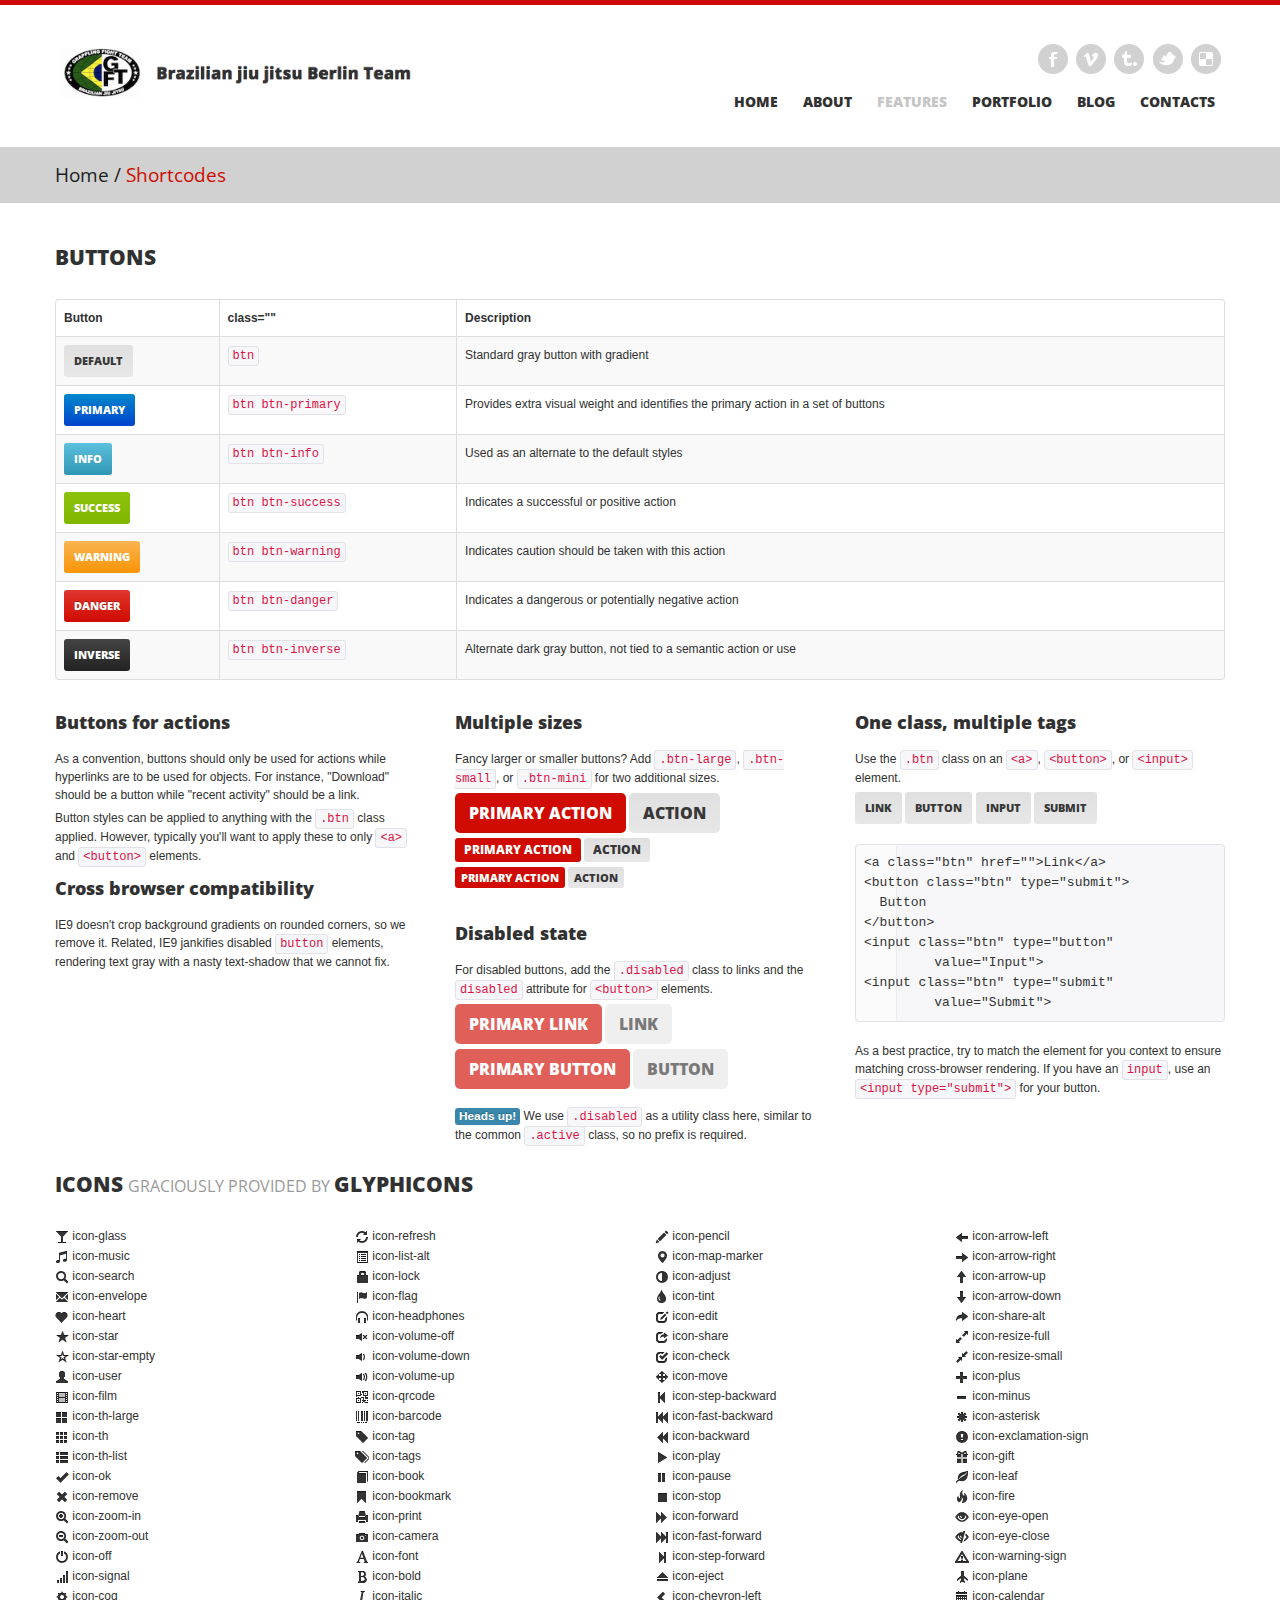
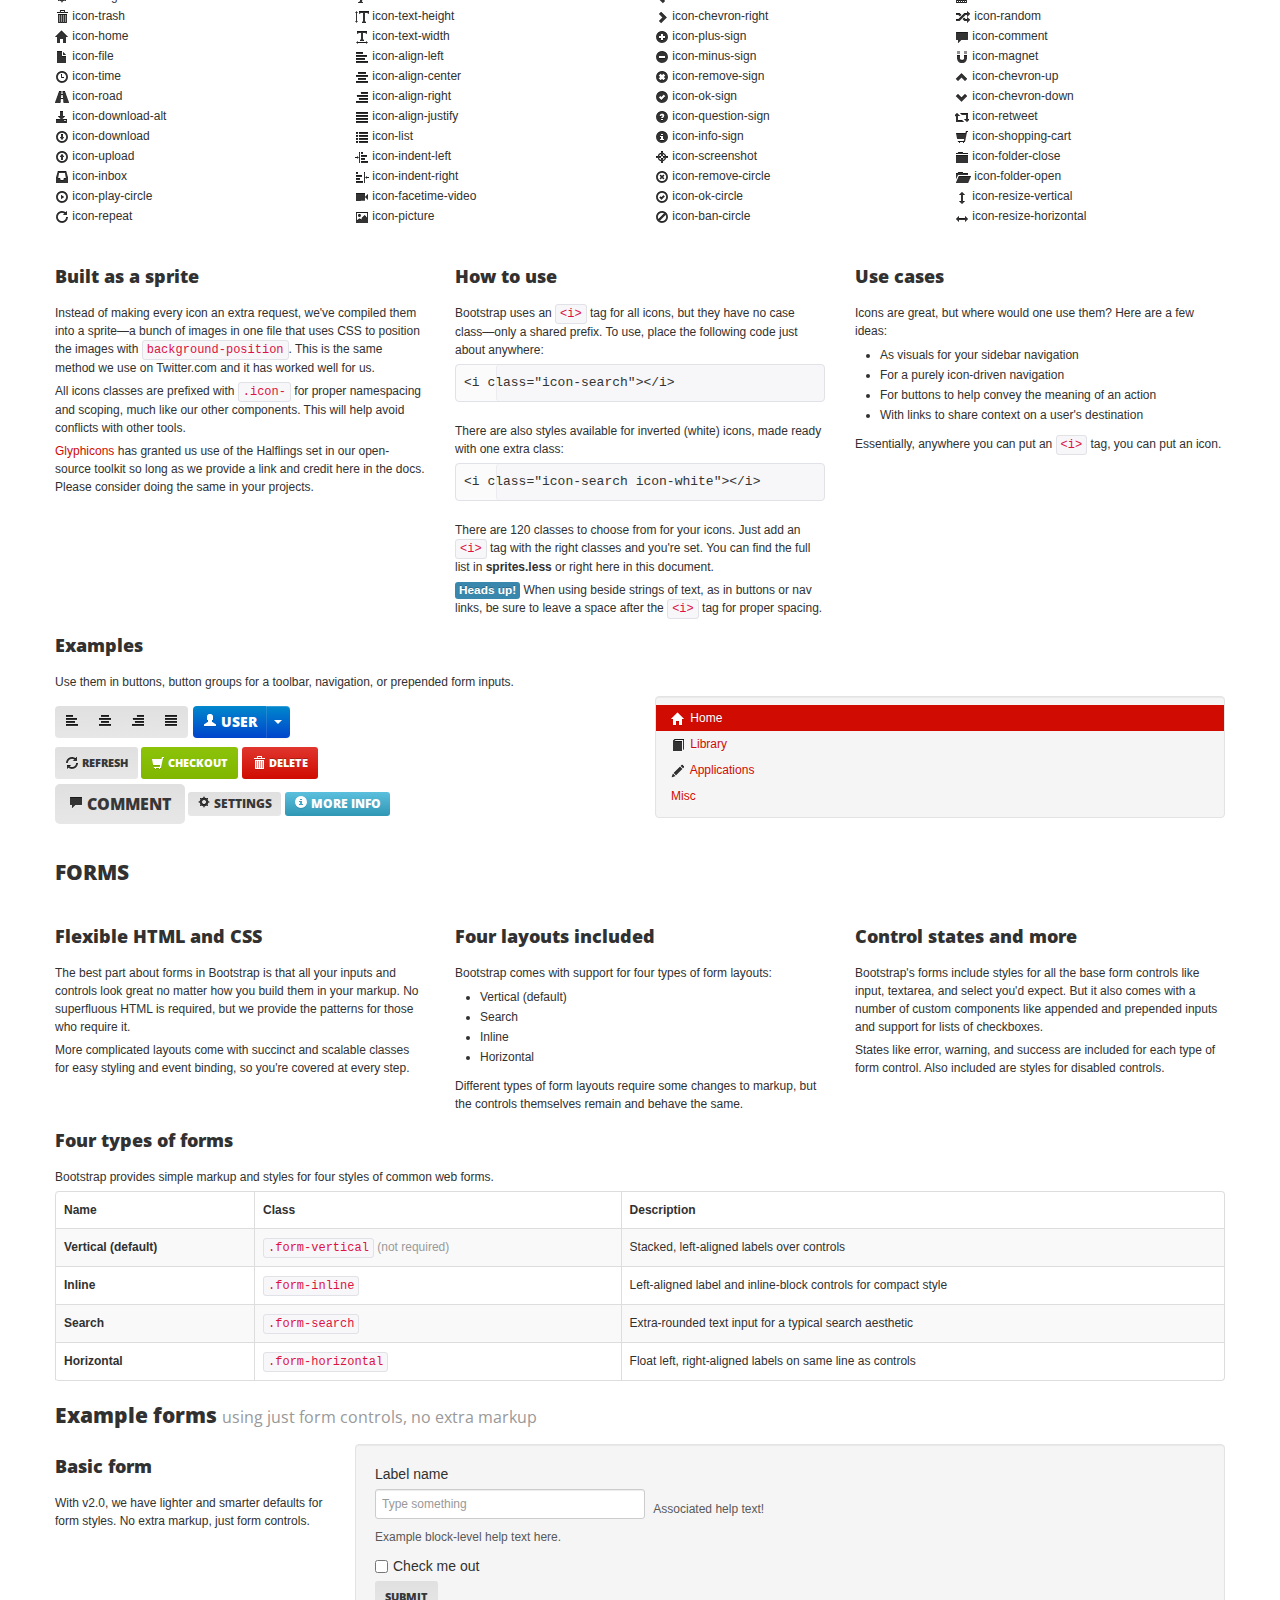
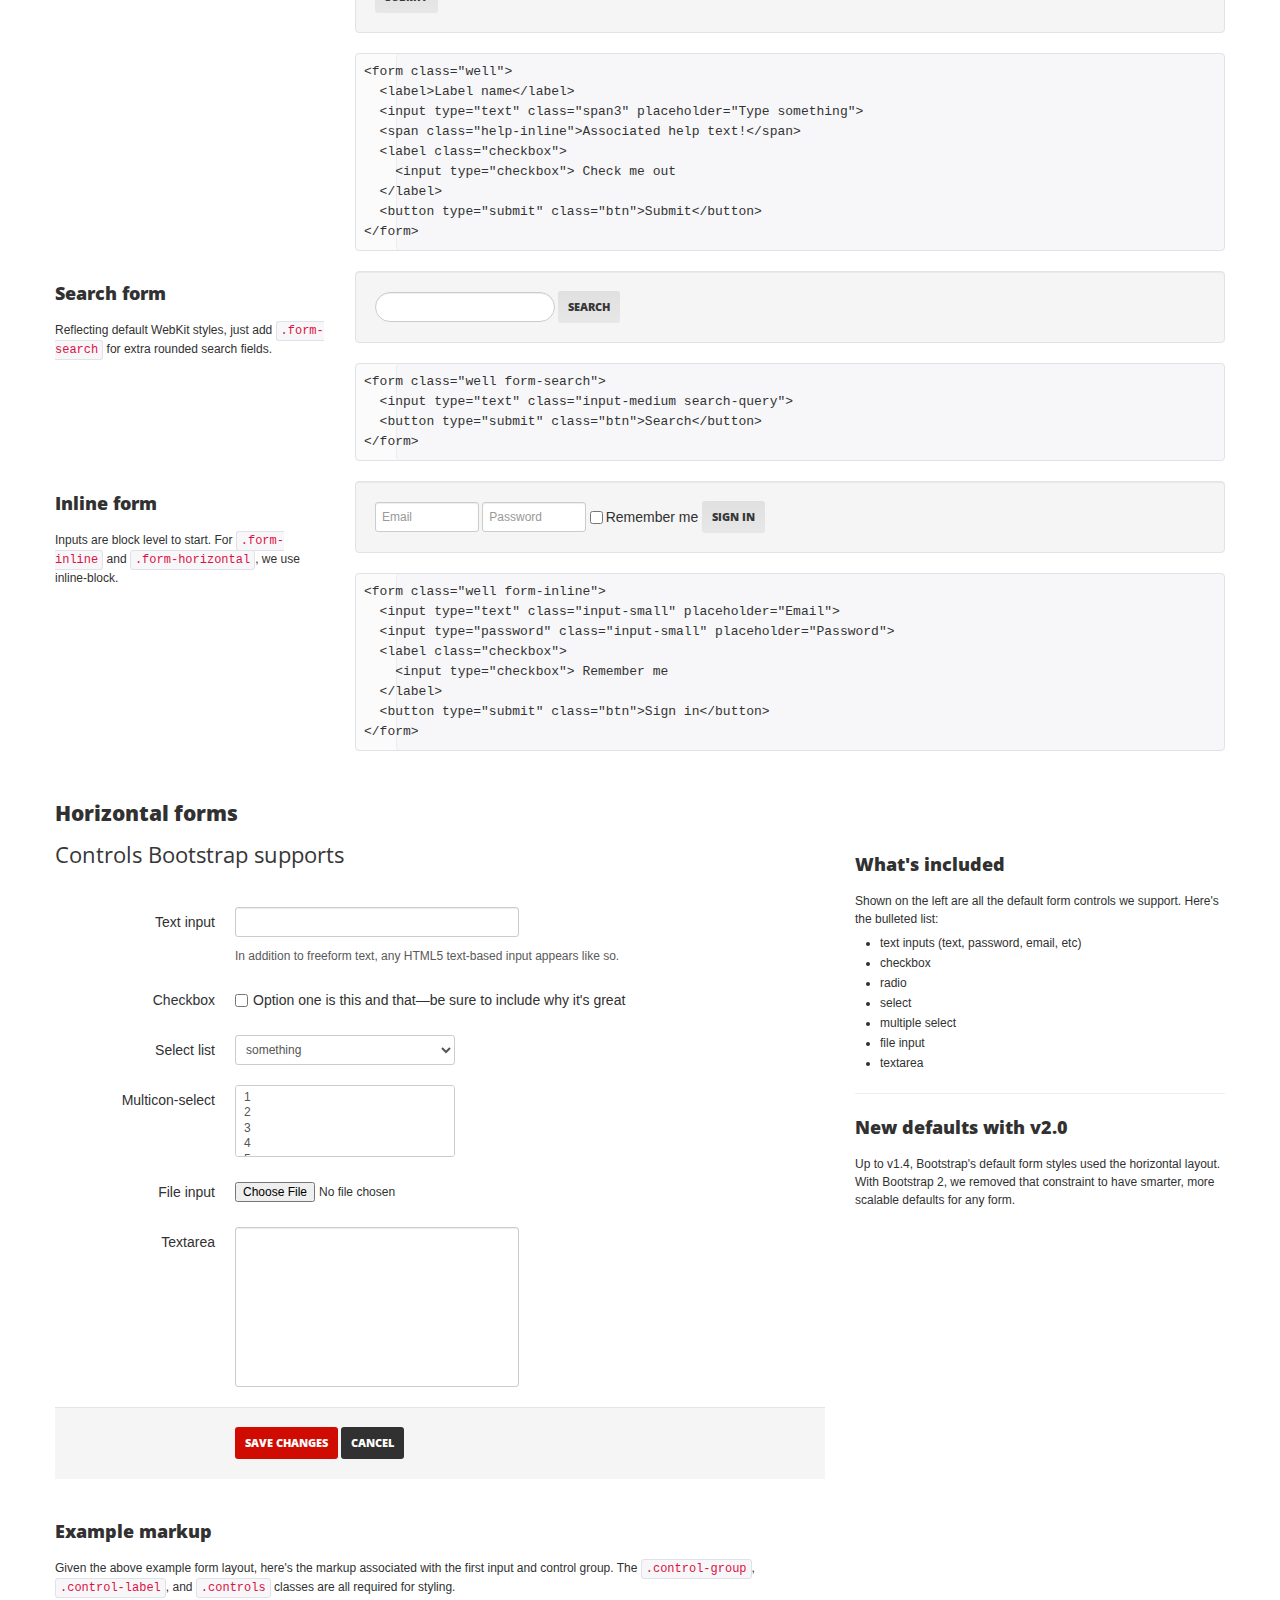
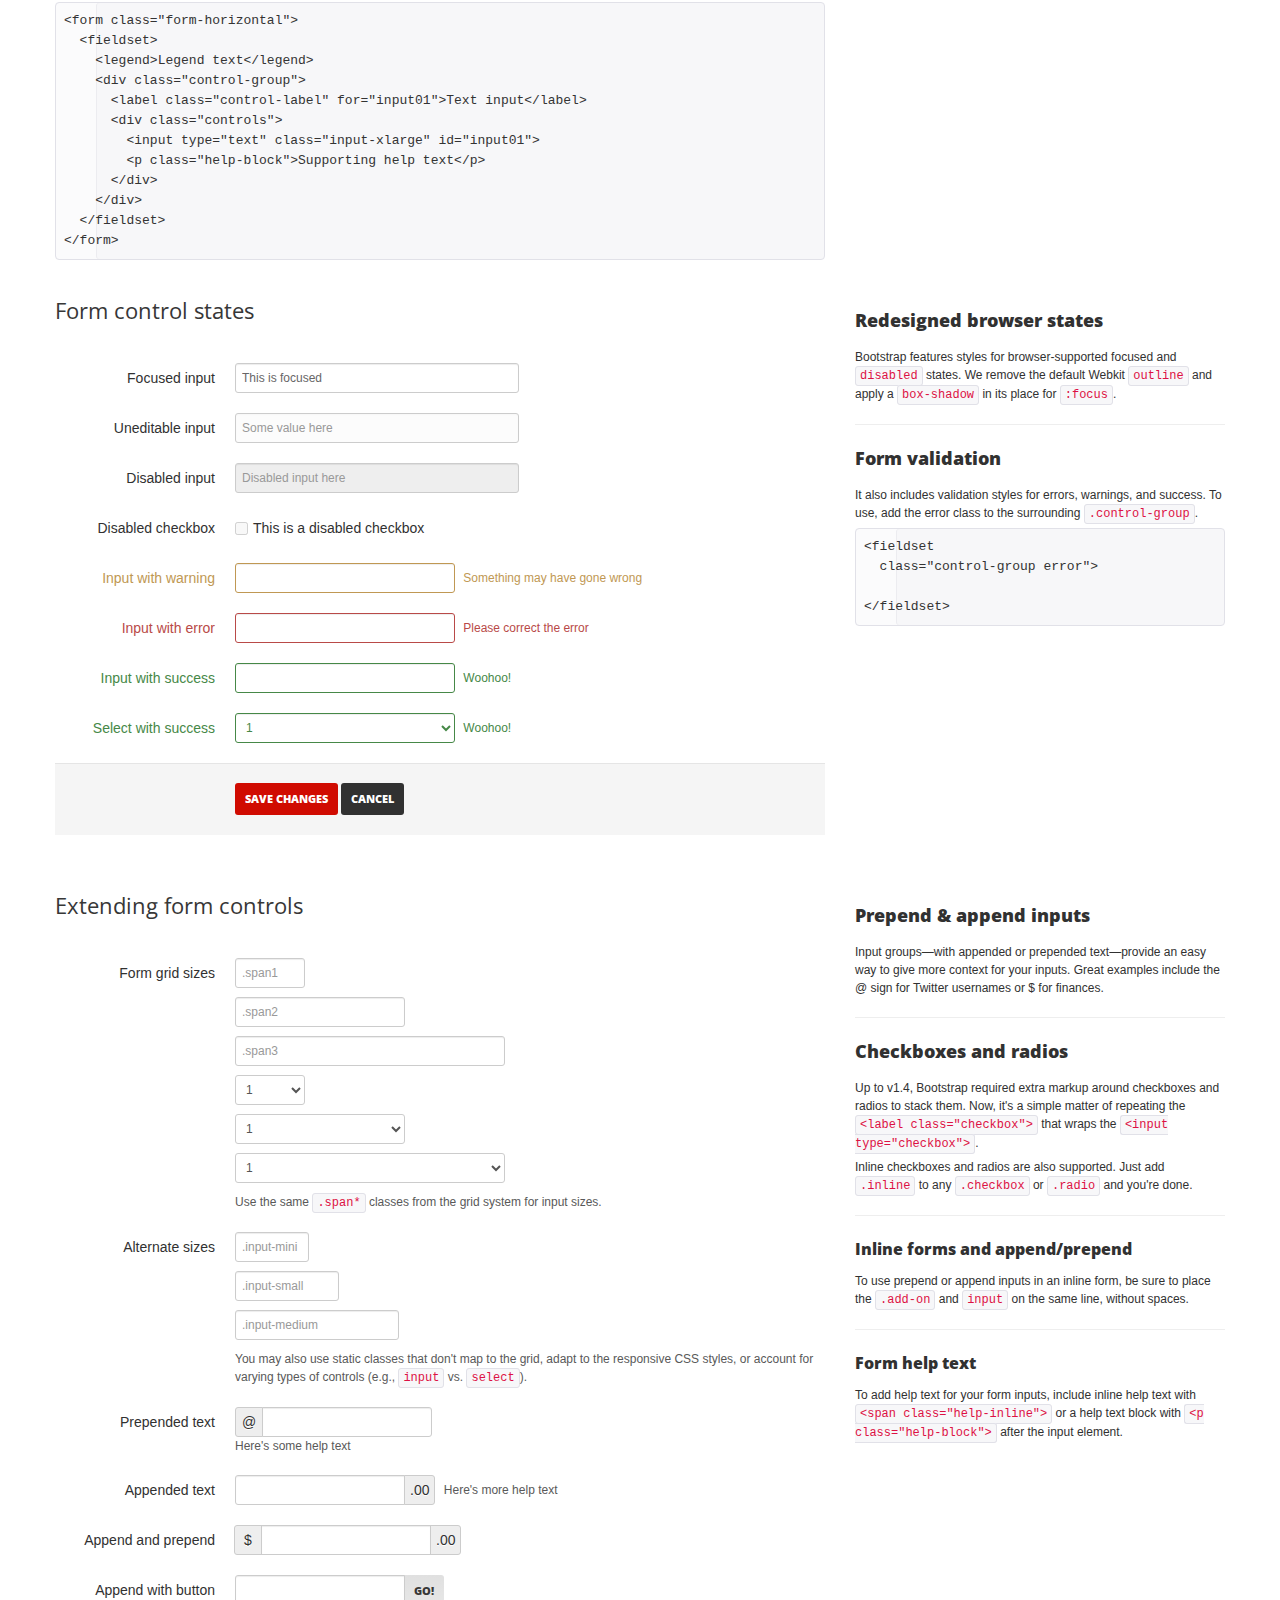
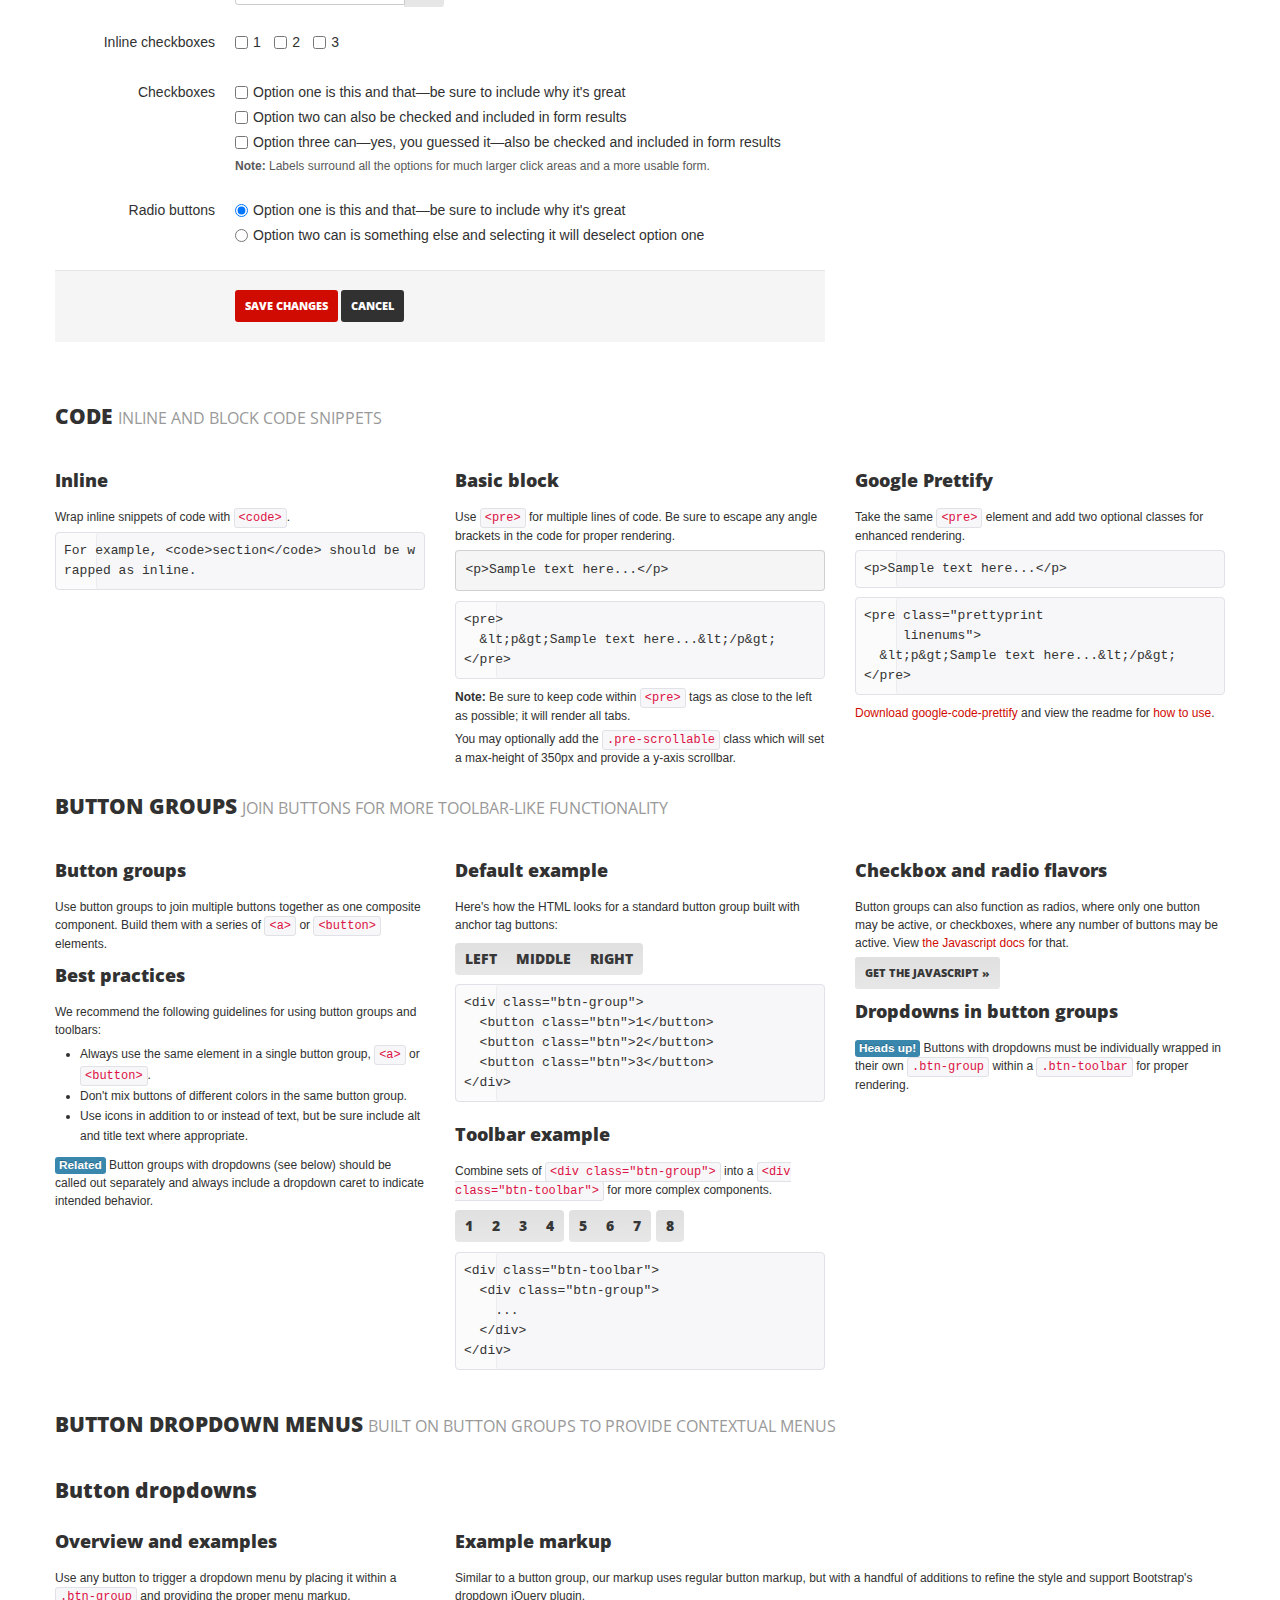
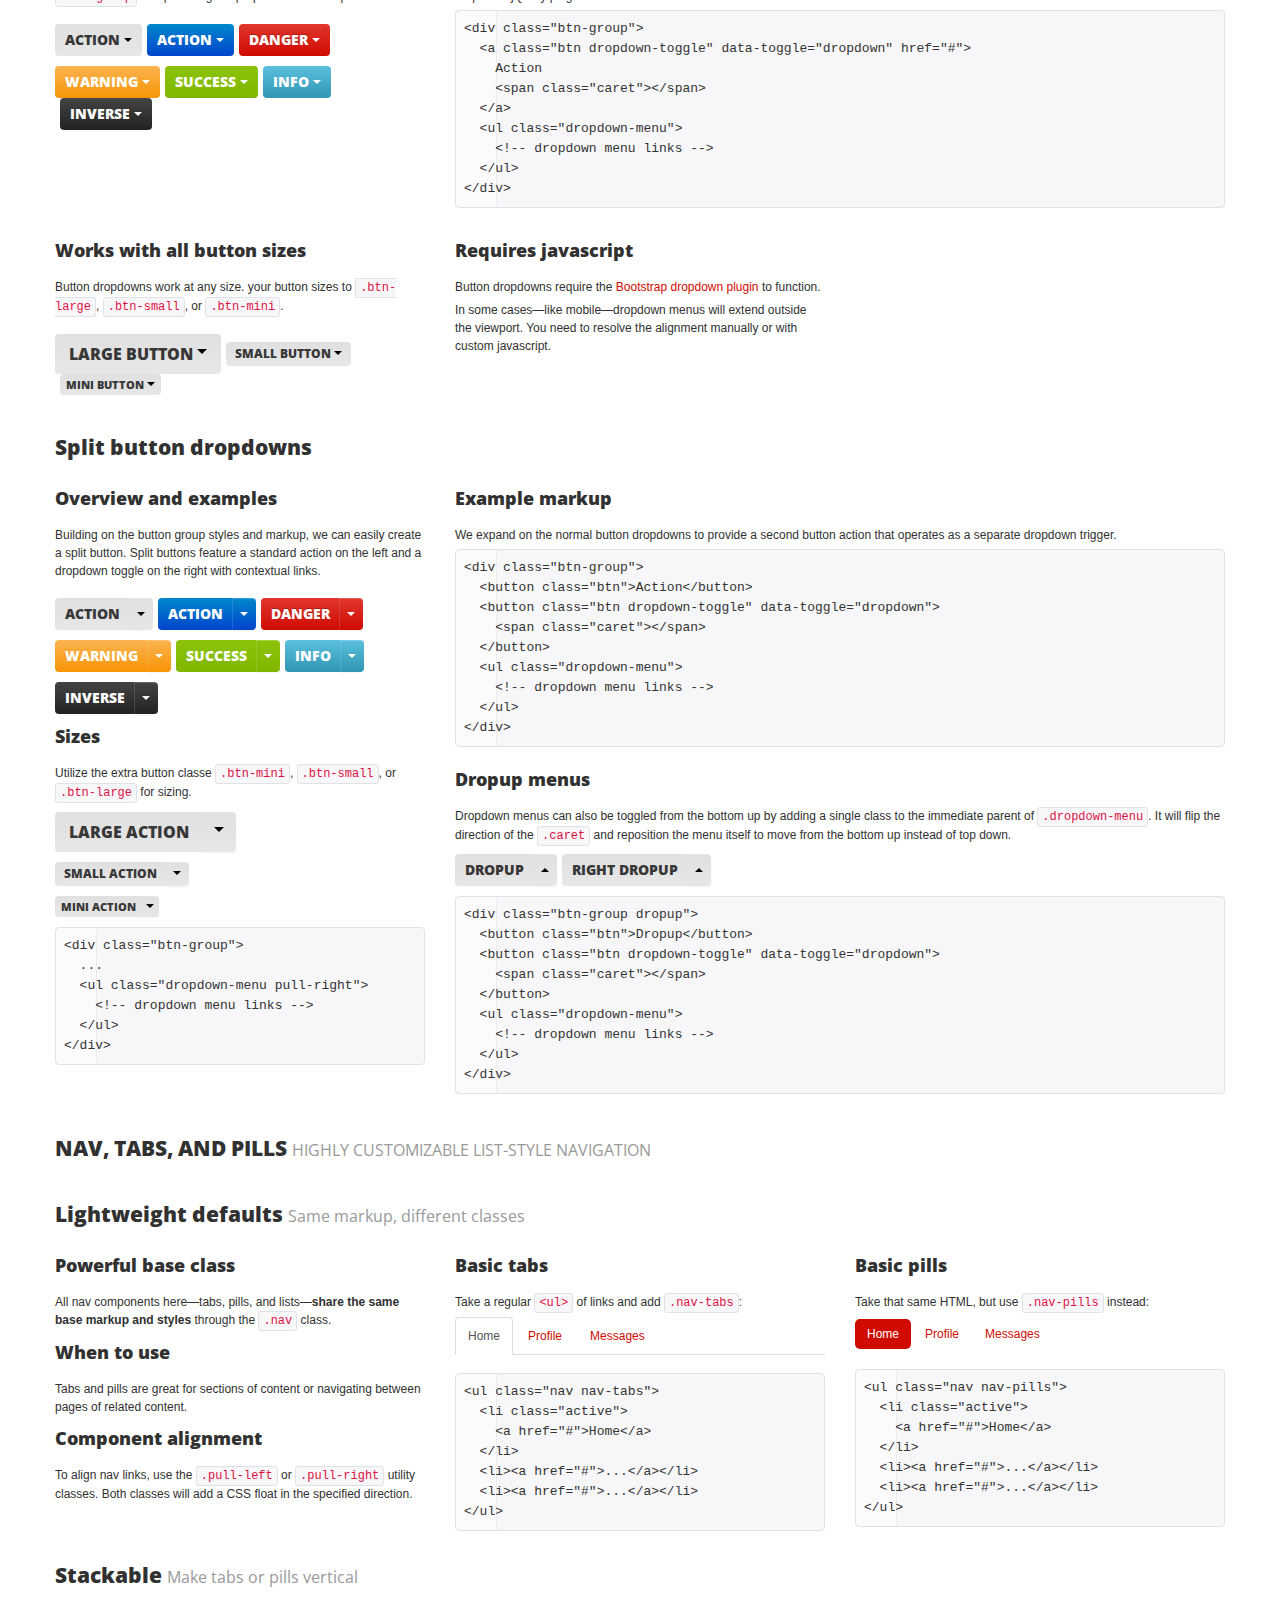
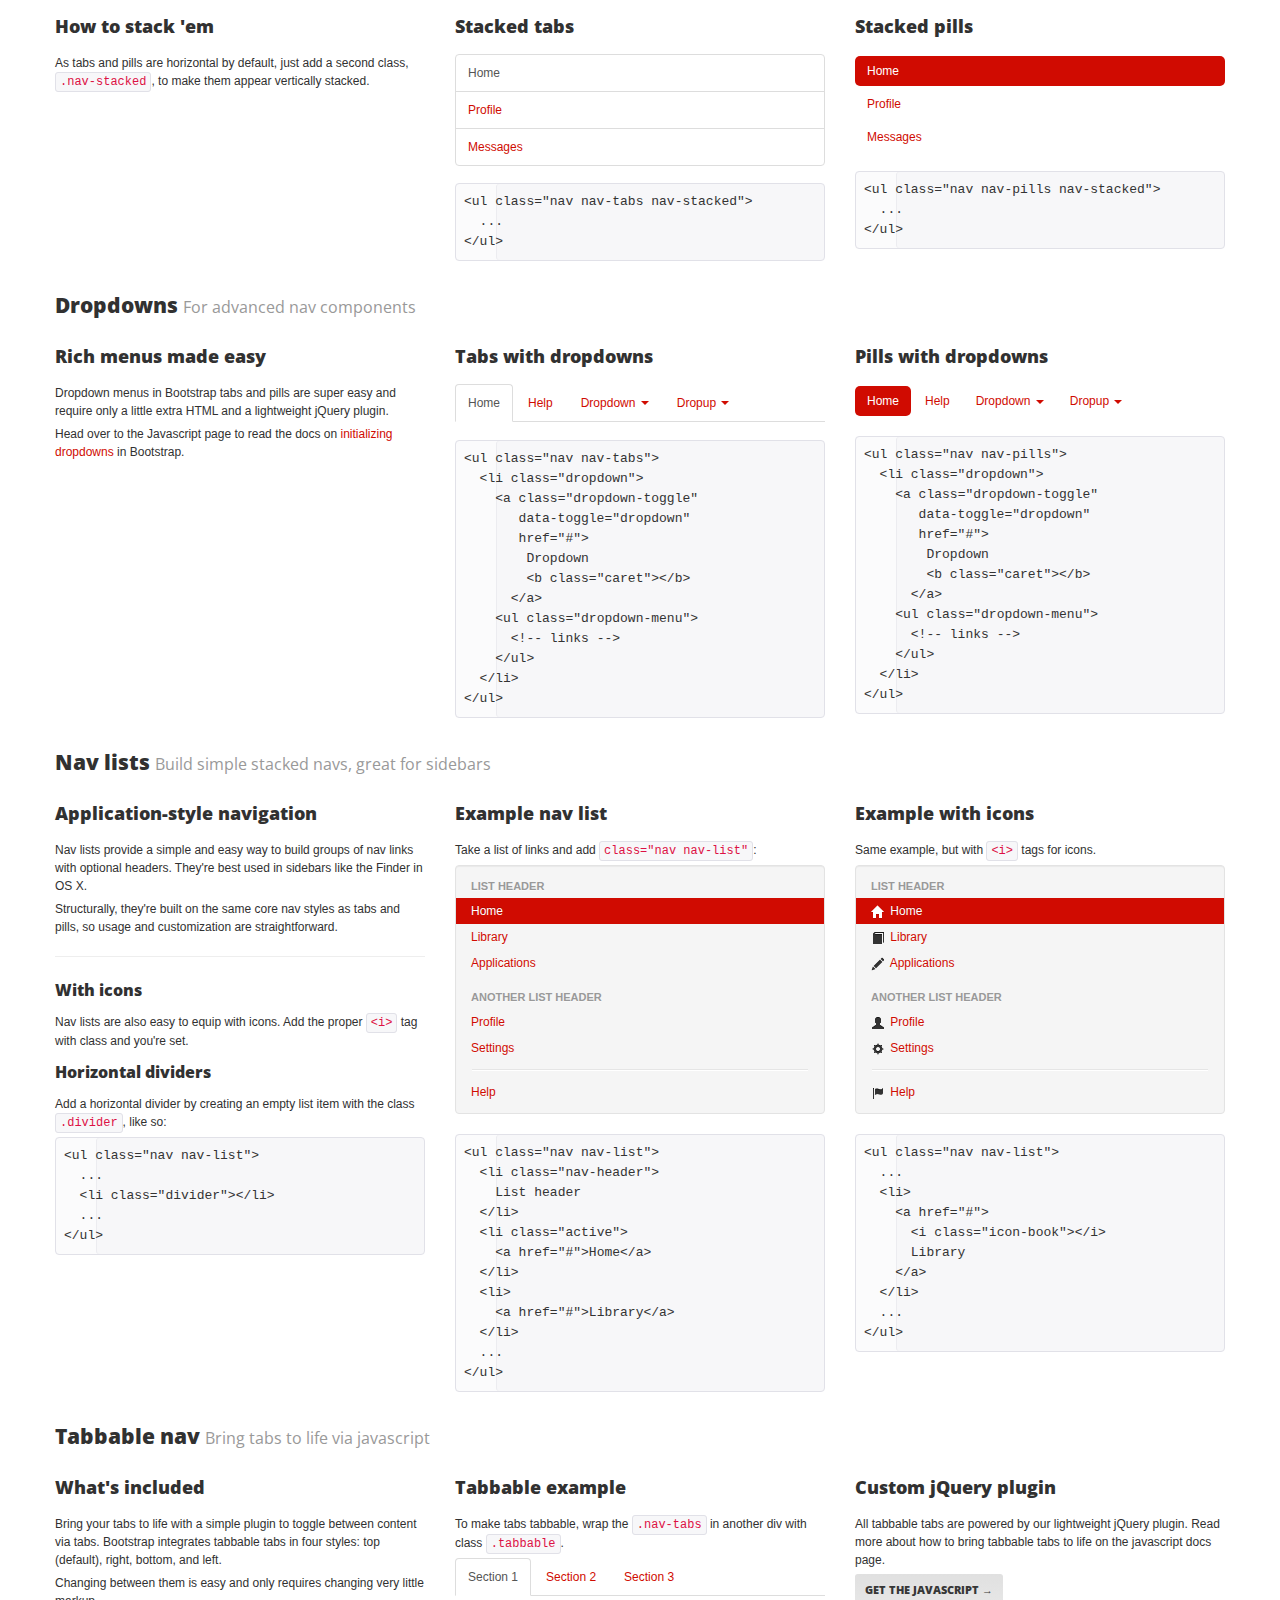
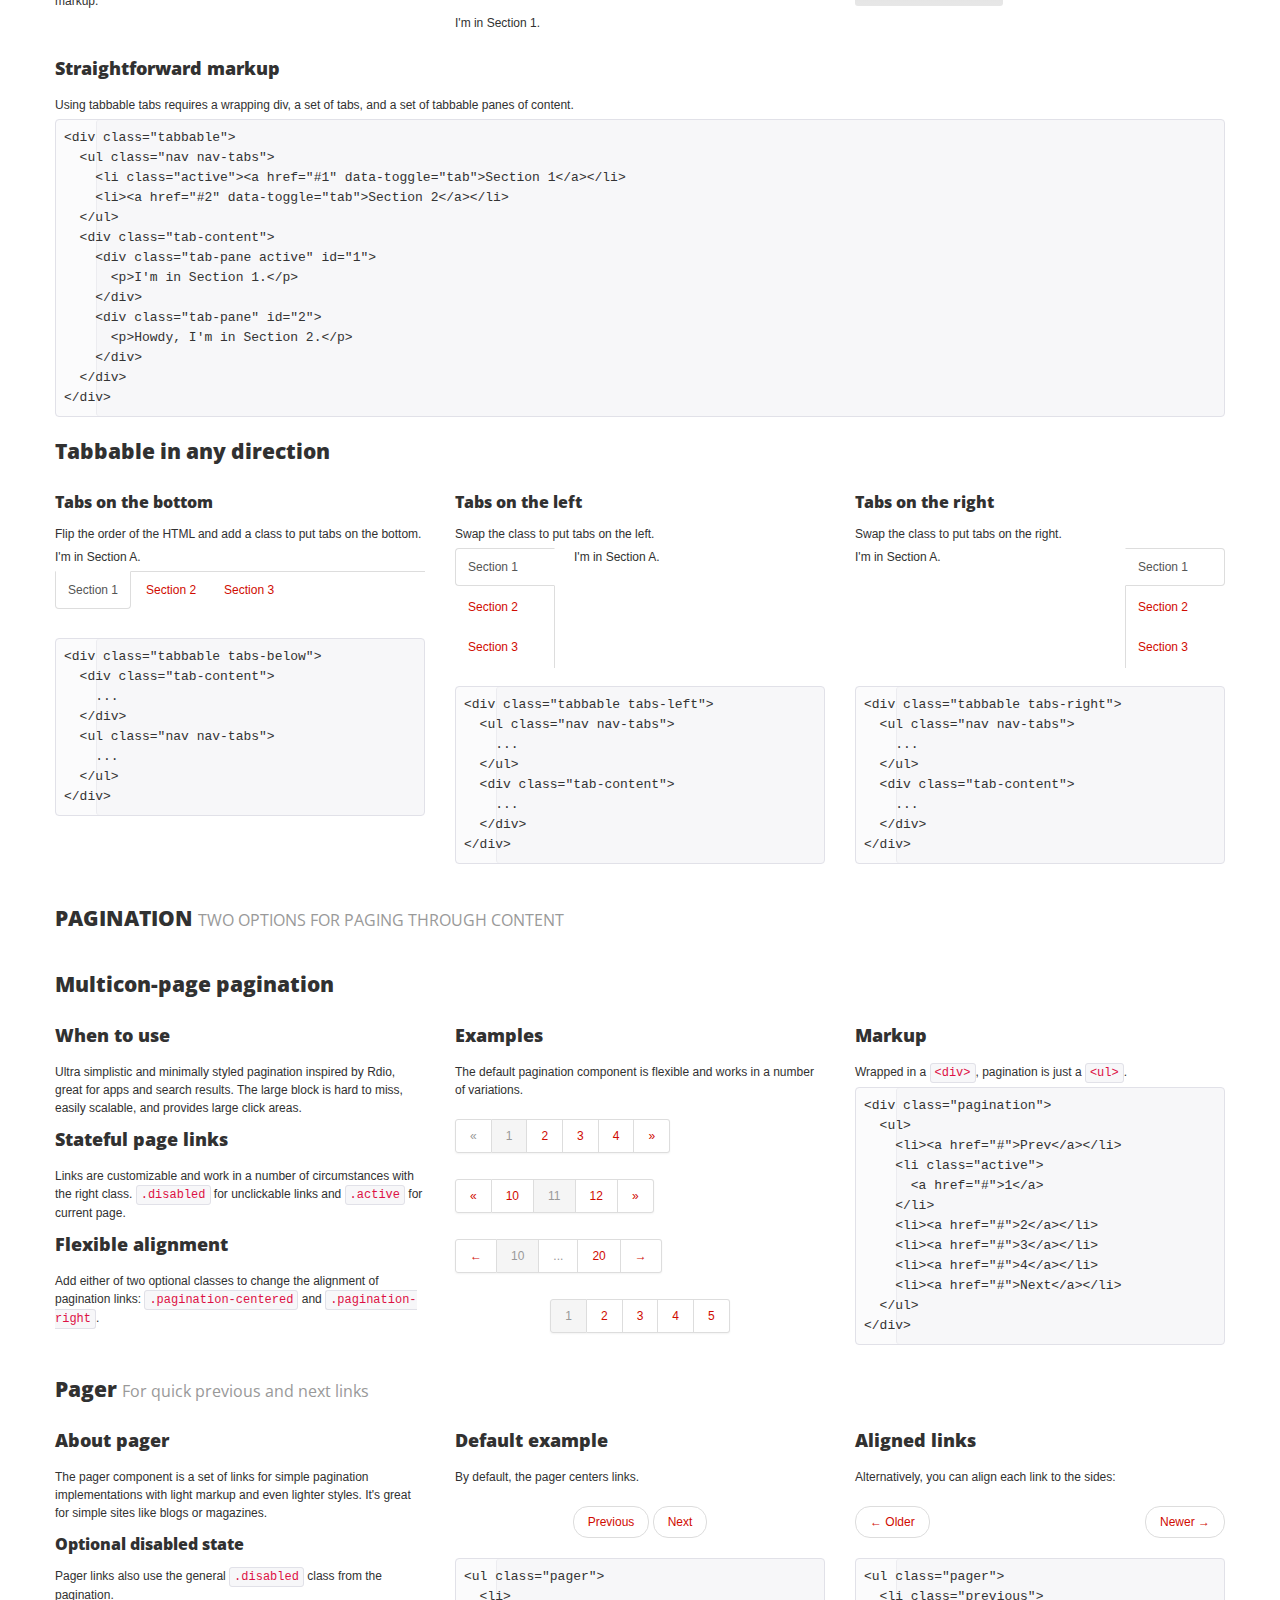
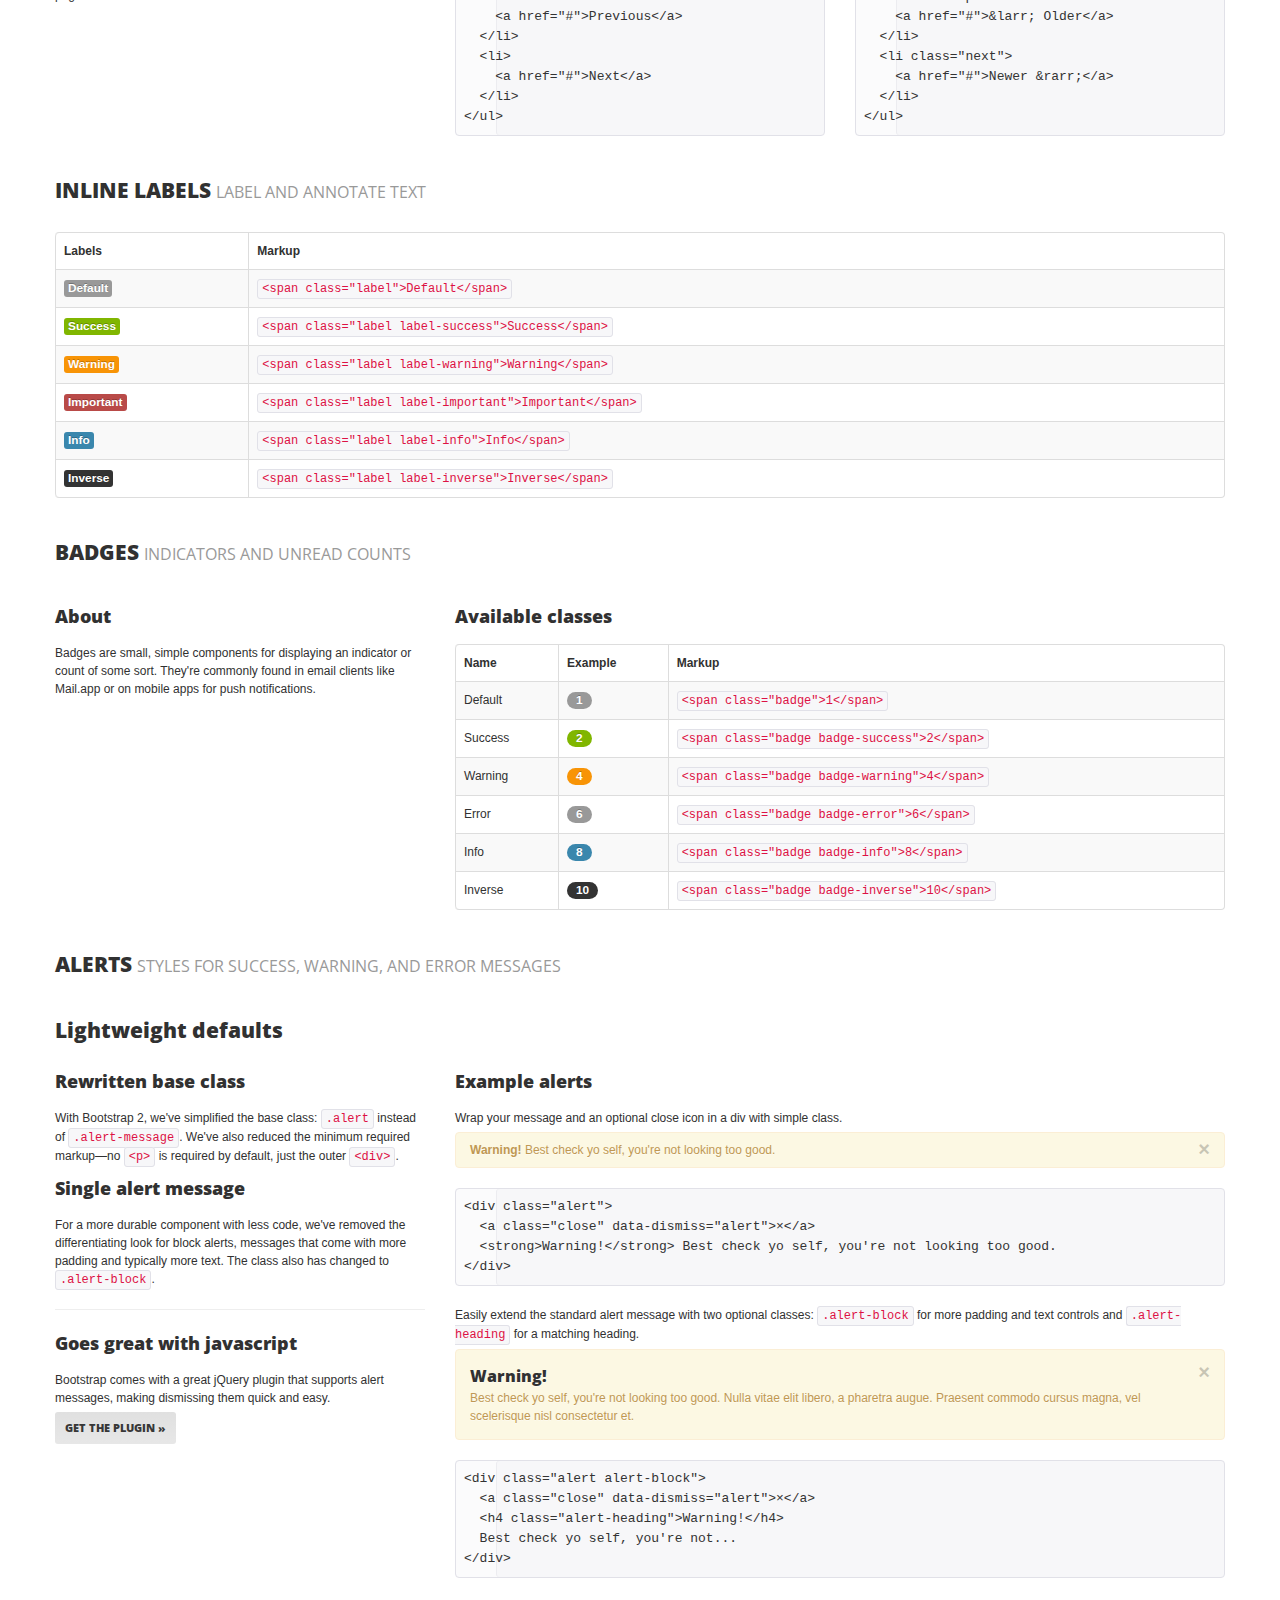
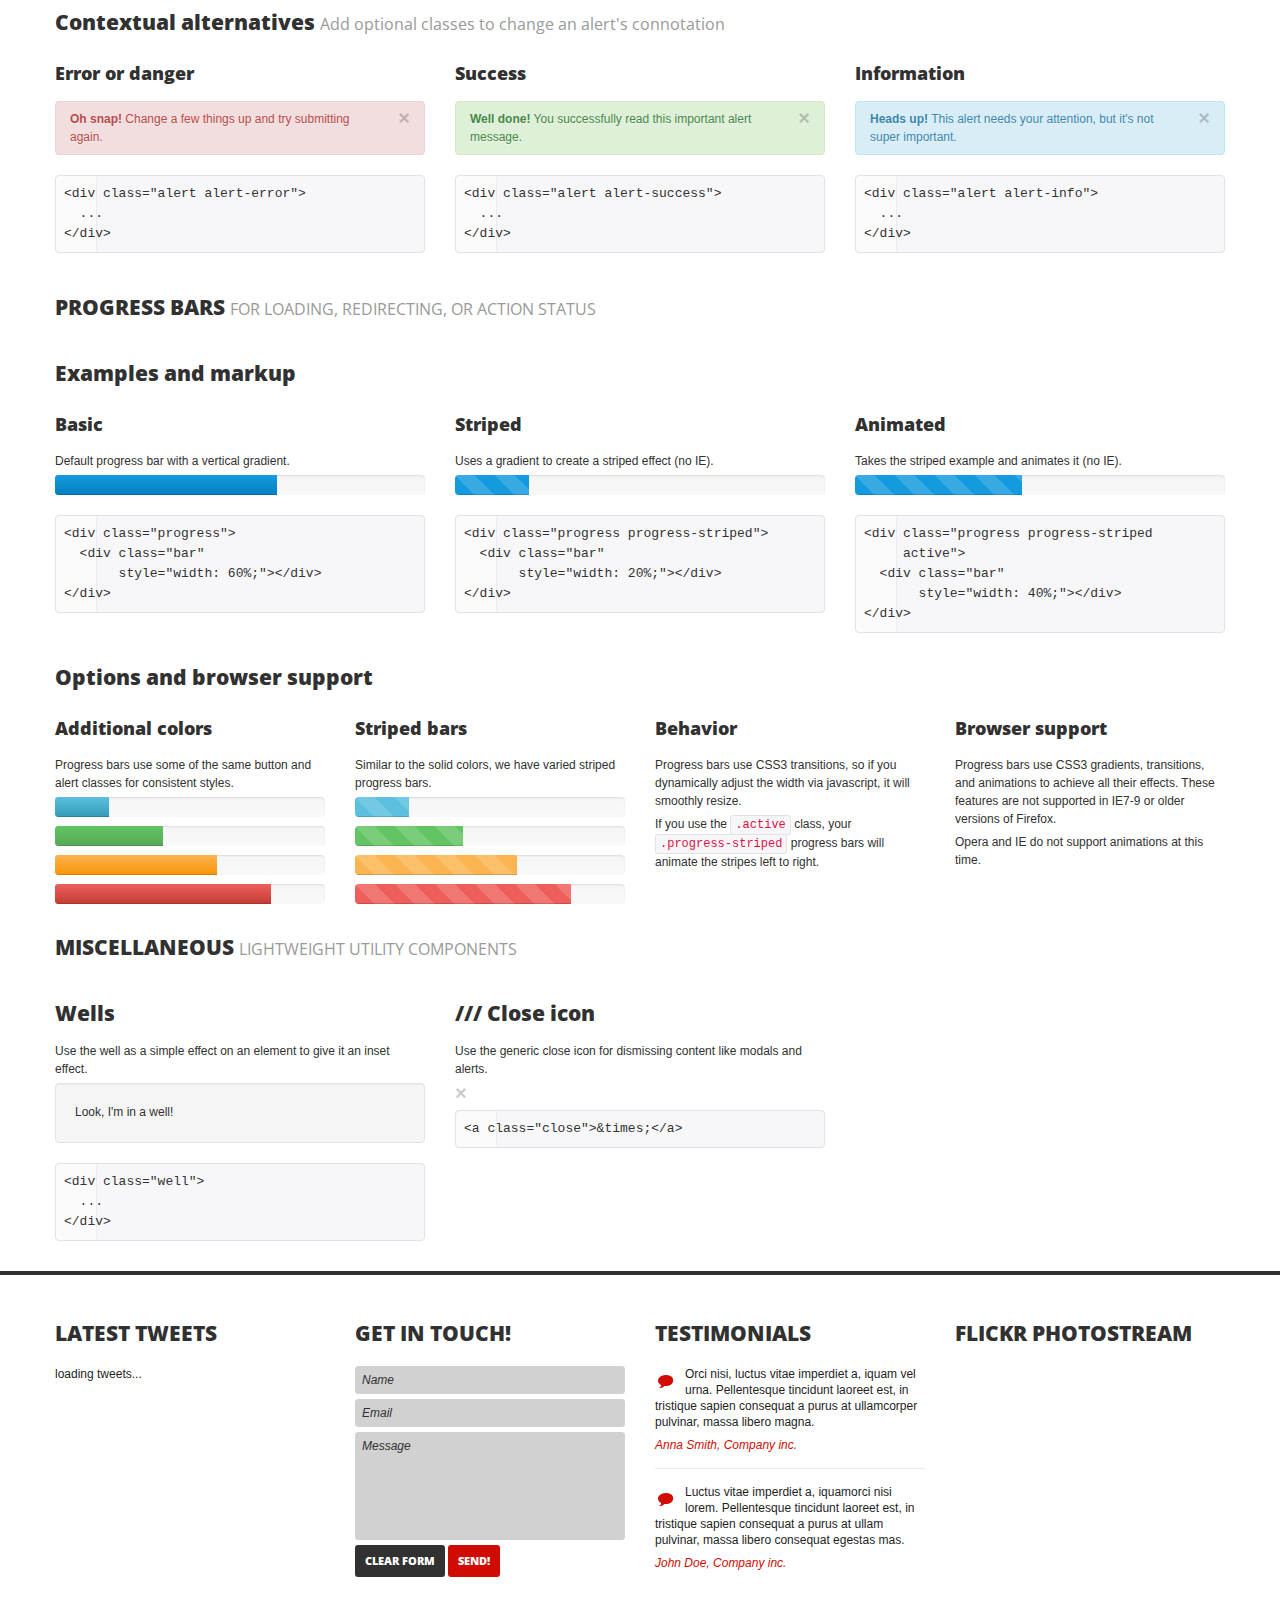
<file: shortcodes.html>
<!DOCTYPE html>
<html lang="en">
<head>
<meta charset="utf-8">
<title>JessicaWhite | professional fashion photography</title>
<meta name="viewport" content="width=device-width, initial-scale=1.0">
<meta name="description" content="">
<meta name="author" content="">
<link href="css/prettyPhoto.css" rel="stylesheet" type="text/css" />
<link href="css/bootstrap.css" rel="stylesheet">
<link href="css/theme.css" rel="stylesheet">
<link href="css/bootstrap-responsive.css" rel="stylesheet">
<link href="css/docs.css" rel="stylesheet">
<link href="js/google-code-prettify/prettify.css" rel="stylesheet">

<link href='http://fonts.googleapis.com/css?family=Open+Sans:400,700,600' rel='stylesheet' type='text/css'>
<!--[if lt IE 9]>
	<script src="http://html5shim.googlecode.com/svn/trunk/html5.js"></script>
<![endif]-->    
</head>
<body>
	<!--header-->
    <div class="header">
    	<div class="wrap">
        	<div class="navbar navbar_ clearfix">
            	<div class="container">
                    <div class="row">
                        <div class="span4">
                        	<div class="logo"><a href="index.html"><img src="img/logo.png" alt="" /></a></div>                        
                        </div>
                        <div class="span8">
                        	<div class="follow_us">
                                <ul>
                                    <li><a href="#" class="facebook">Facebook</a></li>
                                    <li><a href="#" class="vimeo">Vimeo</a></li>
                                    <li><a href="#" class="tumbrl">Tumbrl</a></li>
                                    <li><a href="#" class="twitter">Twitter</a></li>
                                    <li><a href="#" class="delicious">Delicious</a></li>
                                </ul>
                            </div>
                            <div class="clear"></div>
                            <nav id="main_menu">
                                <div class="menu_wrap">
                                    <ul class="nav sf-menu">
                                      <li><a href="index.html">Home</a></li>
                                      <li><a href="about.html">About</a></li>
                                      <li class="sub-menu current"><a href="javascript:{}">Features</a>
                                          <ul>
                                              <li><a href="scaffolding.html"><span>-</span>Scaffolding</a></li>
                                              <li><a href="typography.html"><span>-</span>Typography</a></li>
                                              <li class="current"><a href="shortcodes.html"><span>-</span>Shortcodes</a></li>
                                              <li><a href="tables.html"><span>-</span>Tables</a></li>                                          
                                          </ul>                                          
                                      </li>
                                      <li class="sub-menu"><a href="javascript:{}">Portfolio</a>
                                           <ul>
                                              <li><a href="portfolio_2columns.html"><span>-</span>2 Columns</a></li>
                                              <li><a href="portfolio_3columns.html"><span>-</span>3 Columns</a></li>
                                              <li><a href="portfolio_4columns.html"><span>-</span>4 Columns</a></li>                                      
                                          </ul>
                                      </li>                                  
                                      <li class="sub-menu"><a href="javascript:{}">Blog</a>
                                           <ul>
                                              <li><a href="blog.html"><span>-</span>Blog with right sidebar</a></li>
                                              <li><a href="blog_post.html"><span>-</span>Blog post</a></li>                                      
                                          </ul>
                                      </li>
                                      <li><a href="contacts.html">Contacts</a></li>
                                    </ul>
                                </div>
                             </nav>                            
                        </div>
                    </div>                
                </div>
             </div>
        </div>    
    </div>
    <!--//header-->
        
    <!--page_container-->
    <div class="page_container">
    	<div class="breadcrumb">
        	<div class="wrap">
                <div class="container">
                    <a href="index.html">Home</a><span>/</span>Shortcodes
                </div>
            </div> 
        </div>
    	<!--MAIN CONTENT AREA-->
        <div class="wrap">
            <div class="container inner_content">
                <!-- Buttons -->
                <section id="buttons">
                  <div class="page-header">
                    <h2 class="title"><span>Buttons</span></h2>
                  </div>
                  <table class="table table-bordered table-striped">
                    <thead>
                      <tr>
                        <th>Button</th>
                        <th>class=""</th>
                        <th>Description</th>
                      </tr>
                    </thead>
                    <tbody>
                      <tr>
                        <td><button class="btn" href="#">Default</button></td>
                        <td><code>btn</code></td>
                        <td>Standard gray button with gradient</td>
                      </tr>
                      <tr>
                        <td><button class="btn btn-primary" href="#">Primary</button></td>
                        <td><code>btn btn-primary</code></td>
                        <td>Provides extra visual weight and identifies the primary action in a set of buttons</td>
                      </tr>
                      <tr>
                        <td><button class="btn btn-info" href="#">Info</button></td>
                        <td><code>btn btn-info</code></td>
                        <td>Used as an alternate to the default styles</td>
                      </tr>
                      <tr>
                        <td><button class="btn btn-success" href="#">Success</button></td>
                        <td><code>btn btn-success</code></td>
                        <td>Indicates a successful or positive action</td>
                      </tr>
                      <tr>
                        <td><button class="btn btn-warning" href="#">Warning</button></td>
                        <td><code>btn btn-warning</code></td>
                        <td>Indicates caution should be taken with this action</td>
                      </tr>
                      <tr>
                        <td><button class="btn btn-danger" href="#">Danger</button></td>
                        <td><code>btn btn-danger</code></td>
                        <td>Indicates a dangerous or potentially negative action</td>
                      </tr>
                      <tr>
                        <td><button class="btn btn-inverse" href="#">Inverse</button></td>
                        <td><code>btn btn-inverse</code></td>
                        <td>Alternate dark gray button, not tied to a semantic action or use</td>
                      </tr>
                    </tbody>
                  </table>
                
                  <div class="row">
                    <div class="span4">
                      <h3>Buttons for actions</h3>
                      <p>As a convention, buttons should only be used for actions while hyperlinks are to be used for objects. For instance, "Download" should be a button while "recent activity" should be a link.</p>
                      <p>Button styles can be applied to anything with the <code>.btn</code> class applied. However, typically you'll want to apply these to only <code>&lt;a&gt;</code> and <code>&lt;button&gt;</code> elements.</p>
                      <h3>Cross browser compatibility</h3>
                      <p>IE9 doesn't crop background gradients on rounded corners, so we remove it. Related, IE9 jankifies disabled <code>button</code> elements, rendering text gray with a nasty text-shadow that we cannot fix.</p>
                    </div>
                    <div class="span4">
                      <h3>Multiple sizes</h3>
                      <p>Fancy larger or smaller buttons? Add <code>.btn-large</code>, <code>.btn-small</code>, or <code>.btn-mini</code> for two additional sizes.</p>
                      <p>
                        <button class="btn btn-large send_btn">Primary action</button>
                        <button class="btn btn-large">Action</button>
                      </p>
                      <p>
                        <button class="btn btn-small send_btn">Primary action</button>
                        <button class="btn btn-small">Action</button>
                      </p>
                      <p>
                        <button class="btn btn-mini send_btn">Primary action</button>
                        <button class="btn btn-mini">Action</button>
                      </p>
                      <br>
                      <h3>Disabled state</h3>
                      <p>For disabled buttons, add the <code>.disabled</code> class to links and the <code>disabled</code> attribute for <code>&lt;button&gt;</code> elements.</p>
                      <p>
                        <a href="#" class="btn btn-large send_btn disabled" style="color:#fff">Primary link</a>
                        <a href="#" class="btn btn-large disabled">Link</a>
                      </p>
                      <p style="margin-bottom: 18px;">
                        <button class="btn btn-large send_btn disabled" disabled="disabled" style="color:#fff">Primary button</button>
                        <button class="btn btn-large" disabled>Button</button>
                      </p>
                      <p>
                        <span class="label label-info">Heads up!</span>
                        We use <code>.disabled</code> as a utility class here, similar to the common <code>.active</code> class, so no prefix is required.
                      </p>
                    </div>
                    <div class="span4">
                      <h3>One class, multiple tags</h3>
                      <p>Use the <code>.btn</code> class on an <code>&lt;a&gt;</code>, <code>&lt;button&gt;</code>, or <code>&lt;input&gt;</code> element.</p>
                        <form>
                        <a class="btn" href="">Link</a>
                        <button class="btn" type="submit">Button</button>
                        <input class="btn" type="button" value="Input">
                        <input class="btn" type="submit" value="Submit">
                        </form>
                        <pre class="prettyprint linenums">
&lt;a class="btn" href=""&gt;Link&lt;/a&gt;
&lt;button class="btn" type="submit"&gt;
  Button
&lt;/button&gt;
&lt;input class="btn" type="button"
         value="Input"&gt;
&lt;input class="btn" type="submit"
         value="Submit"&gt;</pre>
                      <p>As a best practice, try to match the element for you context to ensure matching cross-browser rendering. If you have an <code>input</code>, use an <code>&lt;input type="submit"&gt;</code> for your button.</p>
                    </div>
                  </div>
                </section>
                
                
                
                <!-- Icons -->
                <section id="icons">
                  <div class="page-header">
                    <h2 class="title"><span>Icons <small>Graciously provided by <a href="http://glyphicons.com" target="_blank">Glyphicons</a></small></span></h2>
                  </div>
                  <div class="row">
                    <div class="span3">
                      <ul class="the-icons">
                        <li><i class="icon-glass"></i> icon-glass</li>
                        <li><i class="icon-music"></i> icon-music</li>
                        <li><i class="icon-search"></i> icon-search</li>
                        <li><i class="icon-envelope"></i> icon-envelope</li>
                        <li><i class="icon-heart"></i> icon-heart</li>
                        <li><i class="icon-star"></i> icon-star</li>
                        <li><i class="icon-star-empty"></i> icon-star-empty</li>
                        <li><i class="icon-user"></i> icon-user</li>
                        <li><i class="icon-film"></i> icon-film</li>
                        <li><i class="icon-th-large"></i> icon-th-large</li>
                        <li><i class="icon-th"></i> icon-th</li>
                        <li><i class="icon-th-list"></i> icon-th-list</li>
                        <li><i class="icon-ok"></i> icon-ok</li>
                        <li><i class="icon-remove"></i> icon-remove</li>
                        <li><i class="icon-zoom-in"></i> icon-zoom-in</li>
                        <li><i class="icon-zoom-out"></i> icon-zoom-out</li>
                        <li><i class="icon-off"></i> icon-off</li>
                        <li><i class="icon-signal"></i> icon-signal</li>
                        <li><i class="icon-cog"></i> icon-cog</li>
                        <li><i class="icon-trash"></i> icon-trash</li>
                        <li><i class="icon-home"></i> icon-home</li>
                        <li><i class="icon-file"></i> icon-file</li>
                        <li><i class="icon-time"></i> icon-time</li>
                        <li><i class="icon-road"></i> icon-road</li>
                        <li><i class="icon-download-alt"></i> icon-download-alt</li>
                        <li><i class="icon-download"></i> icon-download</li>
                        <li><i class="icon-upload"></i> icon-upload</li>
                        <li><i class="icon-inbox"></i> icon-inbox</li>
                        <li><i class="icon-play-circle"></i> icon-play-circle</li>
                        <li><i class="icon-repeat"></i> icon-repeat</li>
                      </ul>
                    </div>
                    <div class="span3">
                      <ul class="the-icons">
                        <li><i class="icon-refresh"></i> icon-refresh</li>
                        <li><i class="icon-list-alt"></i> icon-list-alt</li>
                        <li><i class="icon-lock"></i> icon-lock</li>
                        <li><i class="icon-flag"></i> icon-flag</li>
                        <li><i class="icon-headphones"></i> icon-headphones</li>
                        <li><i class="icon-volume-off"></i> icon-volume-off</li>
                        <li><i class="icon-volume-down"></i> icon-volume-down</li>
                        <li><i class="icon-volume-up"></i> icon-volume-up</li>
                        <li><i class="icon-qrcode"></i> icon-qrcode</li>
                        <li><i class="icon-barcode"></i> icon-barcode</li>
                        <li><i class="icon-tag"></i> icon-tag</li>
                        <li><i class="icon-tags"></i> icon-tags</li>
                        <li><i class="icon-book"></i> icon-book</li>
                        <li><i class="icon-bookmark"></i> icon-bookmark</li>
                        <li><i class="icon-print"></i> icon-print</li>
                        <li><i class="icon-camera"></i> icon-camera</li>
                        <li><i class="icon-font"></i> icon-font</li>
                        <li><i class="icon-bold"></i> icon-bold</li>
                        <li><i class="icon-italic"></i> icon-italic</li>
                        <li><i class="icon-text-height"></i> icon-text-height</li>
                        <li><i class="icon-text-width"></i> icon-text-width</li>
                        <li><i class="icon-align-left"></i> icon-align-left</li>
                        <li><i class="icon-align-center"></i> icon-align-center</li>
                        <li><i class="icon-align-right"></i> icon-align-right</li>
                        <li><i class="icon-align-justify"></i> icon-align-justify</li>
                        <li><i class="icon-list"></i> icon-list</li>
                        <li><i class="icon-indent-left"></i> icon-indent-left</li>
                        <li><i class="icon-indent-right"></i> icon-indent-right</li>
                        <li><i class="icon-facetime-video"></i> icon-facetime-video</li>
                        <li><i class="icon-picture"></i> icon-picture</li>
                      </ul>
                    </div>
                    <div class="span3">
                      <ul class="the-icons">
                        <li><i class="icon-pencil"></i> icon-pencil</li>
                        <li><i class="icon-map-marker"></i> icon-map-marker</li>
                        <li><i class="icon-adjust"></i> icon-adjust</li>
                        <li><i class="icon-tint"></i> icon-tint</li>
                        <li><i class="icon-edit"></i> icon-edit</li>
                        <li><i class="icon-share"></i> icon-share</li>
                        <li><i class="icon-check"></i> icon-check</li>
                        <li><i class="icon-move"></i> icon-move</li>
                        <li><i class="icon-step-backward"></i> icon-step-backward</li>
                        <li><i class="icon-fast-backward"></i> icon-fast-backward</li>
                        <li><i class="icon-backward"></i> icon-backward</li>
                        <li><i class="icon-play"></i> icon-play</li>
                        <li><i class="icon-pause"></i> icon-pause</li>
                        <li><i class="icon-stop"></i> icon-stop</li>
                        <li><i class="icon-forward"></i> icon-forward</li>
                        <li><i class="icon-fast-forward"></i> icon-fast-forward</li>
                        <li><i class="icon-step-forward"></i> icon-step-forward</li>
                        <li><i class="icon-eject"></i> icon-eject</li>
                        <li><i class="icon-chevron-left"></i> icon-chevron-left</li>
                        <li><i class="icon-chevron-right"></i> icon-chevron-right</li>
                        <li><i class="icon-plus-sign"></i> icon-plus-sign</li>
                        <li><i class="icon-minus-sign"></i> icon-minus-sign</li>
                        <li><i class="icon-remove-sign"></i> icon-remove-sign</li>
                        <li><i class="icon-ok-sign"></i> icon-ok-sign</li>
                        <li><i class="icon-question-sign"></i> icon-question-sign</li>
                        <li><i class="icon-info-sign"></i> icon-info-sign</li>
                        <li><i class="icon-screenshot"></i> icon-screenshot</li>
                        <li><i class="icon-remove-circle"></i> icon-remove-circle</li>
                        <li><i class="icon-ok-circle"></i> icon-ok-circle</li>
                        <li><i class="icon-ban-circle"></i> icon-ban-circle</li>
                      </ul>
                    </div>
                    <div class="span3">
                      <ul class="the-icons">
                        <li><i class="icon-arrow-left"></i> icon-arrow-left</li>
                        <li><i class="icon-arrow-right"></i> icon-arrow-right</li>
                        <li><i class="icon-arrow-up"></i> icon-arrow-up</li>
                        <li><i class="icon-arrow-down"></i> icon-arrow-down</li>
                        <li><i class="icon-share-alt"></i> icon-share-alt</li>
                        <li><i class="icon-resize-full"></i> icon-resize-full</li>
                        <li><i class="icon-resize-small"></i> icon-resize-small</li>
                        <li><i class="icon-plus"></i> icon-plus</li>
                        <li><i class="icon-minus"></i> icon-minus</li>
                        <li><i class="icon-asterisk"></i> icon-asterisk</li>
                        <li><i class="icon-exclamation-sign"></i> icon-exclamation-sign</li>
                        <li><i class="icon-gift"></i> icon-gift</li>
                        <li><i class="icon-leaf"></i> icon-leaf</li>
                        <li><i class="icon-fire"></i> icon-fire</li>
                        <li><i class="icon-eye-open"></i> icon-eye-open</li>
                        <li><i class="icon-eye-close"></i> icon-eye-close</li>
                        <li><i class="icon-warning-sign"></i> icon-warning-sign</li>
                        <li><i class="icon-plane"></i> icon-plane</li>
                        <li><i class="icon-calendar"></i> icon-calendar</li>
                        <li><i class="icon-random"></i> icon-random</li>
                        <li><i class="icon-comment"></i> icon-comment</li>
                        <li><i class="icon-magnet"></i> icon-magnet</li>
                        <li><i class="icon-chevron-up"></i> icon-chevron-up</li>
                        <li><i class="icon-chevron-down"></i> icon-chevron-down</li>
                        <li><i class="icon-retweet"></i> icon-retweet</li>
                        <li><i class="icon-shopping-cart"></i> icon-shopping-cart</li>
                        <li><i class="icon-folder-close"></i> icon-folder-close</li>
                        <li><i class="icon-folder-open"></i> icon-folder-open</li>
                        <li><i class="icon-resize-vertical"></i> icon-resize-vertical</li>
                        <li><i class="icon-resize-horizontal"></i> icon-resize-horizontal</li>
                      </ul>
                    </div>
                  </div>
                
                  <br>
                
                  <div class="row">
                    <div class="span4">
                      <h3>Built as a sprite</h3>
                      <p>Instead of making every icon an extra request, we've compiled them into a sprite&mdash;a bunch of images in one file that uses CSS to position the images with <code>background-position</code>. This is the same method we use on Twitter.com and it has worked well for us.</p>
                      <p>All icons classes are prefixed with <code>.icon-</code> for proper namespacing and scoping, much like our other components. This will help avoid conflicts with other tools.</p>
                      <p><a href="http://glyphicons.com" target="_blank">Glyphicons</a> has granted us use of the Halflings set in our open-source toolkit so long as we provide a link and credit here in the docs. Please consider doing the same in your projects.</p>
                    </div>
                    <div class="span4">
                      <h3>How to use</h3>
                      <p>Bootstrap uses an <code>&lt;i&gt;</code> tag for all icons, but they have no case class&mdash;only a shared prefix. To use, place the following code just about anywhere:</p>
                        <pre class="prettyprint linenums">
&lt;i class="icon-search"&gt;&lt;/i&gt;
</pre>
                  	<p>There are also styles available for inverted (white) icons, made ready with one extra class:</p>
                    <pre class="prettyprint linenums">
&lt;i class="icon-search icon-white"&gt;&lt;/i&gt;</pre>
                      <p>There are 120 classes to choose from for your icons. Just add an <code>&lt;i&gt;</code> tag with the right classes and you're set. You can find the full list in <strong>sprites.less</strong> or right here in this document.</p>
                      <p>
                        <span class="label label-info">Heads up!</span>
                        When using beside strings of text, as in buttons or nav links, be sure to leave a space after the <code>&lt;i&gt;</code> tag for proper spacing.
                      </p>
                    </div>
                    <div class="span4">
                      <h3>Use cases</h3>
                      <p>Icons are great, but where would one use them? Here are a few ideas:</p>
                      <ul>
                        <li>As visuals for your sidebar navigation</li>
                        <li>For a purely icon-driven navigation</li>
                        <li>For buttons to help convey the meaning of an action</li>
                        <li>With links to share context on a user's destination</li>
                      </ul>
                      <p>Essentially, anywhere you can put an <code>&lt;i&gt;</code> tag, you can put an icon.</p>
                    </div>
                  </div>
                
                  <h3>Examples</h3>
                  <p>Use them in buttons, button groups for a toolbar, navigation, or prepended form inputs.</p>
                  <div class="row">
                    <div class="span6">
                      <div class="btn-toolbar" style="margin-bottom: 9px">
                        <div class="btn-group">
                          <a class="btn" href="#"><i class="icon-align-left"></i></a>
                          <a class="btn" href="#"><i class="icon-align-center"></i></a>
                          <a class="btn" href="#"><i class="icon-align-right"></i></a>
                          <a class="btn" href="#"><i class="icon-align-justify"></i></a>
                        </div>
                        <div class="btn-group">
                          <a class="btn btn-primary" href="#"><i class="icon-user icon-white"></i> User</a>
                          <a class="btn btn-primary dropdown-toggle" data-toggle="dropdown" href="#"><span class="caret"></span></a>
                          <ul class="dropdown-menu">
                            <li><a href="#"><i class="icon-pencil"></i> Edit</a></li>
                            <li><a href="#"><i class="icon-trash"></i> Delete</a></li>
                            <li><a href="#"><i class="icon-ban-circle"></i> Ban</a></li>
                            <li class="divider"></li>
                            <li><a href="#"><i class="i"></i> Make admin</a></li>
                          </ul>
                        </div>
                      </div>
                      <p>
                        <a class="btn" href="#"><i class="icon-refresh"></i> Refresh</a>
                        <a class="btn btn-success" href="#"><i class="icon-shopping-cart icon-white"></i> Checkout</a>
                        <a class="btn btn-danger" href="#"><i class="icon-trash icon-white"></i> Delete</a>
                      </p>
                      <p>
                        <a class="btn btn-large" href="#"><i class="icon-comment"></i> Comment</a>
                        <a class="btn btn-small" href="#"><i class="icon-cog"></i> Settings</a>
                        <a class="btn btn-small btn-info" href="#"><i class="icon-info-sign icon-white"></i> More Info</a>
                      </p>
                    </div>
                    <div class="span6">
                      <div class="well" style="padding: 8px 0;">
                        <ul class="nav nav-list">
                          <li class="active"><a href="#"><i class="icon-home icon-white"></i> Home</a></li>
                          <li><a href="#"><i class="icon-book"></i> Library</a></li>
                          <li><a href="#"><i class="icon-pencil"></i> Applications</a></li>
                          <li><a href="#"><i class="i"></i> Misc</a></li>
                        </ul>
                      </div> <!-- /well -->
                    </div>
                  </div>
                </section>
                
                <!-- Forms -->
                <section id="forms">
                  <div class="page-header">
                    <h2 class="title"><span>Forms</span></h2>
                  </div>
                  <div class="row">
                    <div class="span4">
                      <h3>Flexible HTML and CSS</h3>
                      <p>The best part about forms in Bootstrap is that all your inputs and controls look great no matter how you build them in your markup. No superfluous HTML is required, but we provide the patterns for those who require it.</p>
                      <p>More complicated layouts come with succinct and scalable classes for easy styling and event binding, so you're covered at every step.</p>
                    </div>
                    <div class="span4">
                      <h3>Four layouts included</h3>
                      <p>Bootstrap comes with support for four types of form layouts:</p>
                      <ul>
                        <li>Vertical (default)</li>
                        <li>Search</li>
                        <li>Inline</li>
                        <li>Horizontal</li>
                      </ul>
                      <p>Different types of form layouts require some changes to markup, but the controls themselves remain and behave the same.</p>
                    </div>
                    <div class="span4">
                      <h3>Control states and more</h3>
                      <p>Bootstrap's forms include styles for all the base form controls like input, textarea, and select you'd expect. But it also comes with a number of custom components like appended and prepended inputs and support for lists of checkboxes.</p>
                      <p>States like error, warning, and success are included for each type of form control. Also included are styles for disabled controls.</p>
                    </div>
                  </div>
                
                  <h3>Four types of forms</h3>
                  <p>Bootstrap provides simple markup and styles for four styles of common web forms.</p>
                  <table class="table table-bordered table-striped">
                    <thead>
                      <tr>
                        <th>Name</th>
                        <th>Class</th>
                        <th>Description</th>
                      </tr>
                    </thead>
                    <tbody>
                      <tr>
                        <th>Vertical (default)</th>
                        <td><code>.form-vertical</code> <span class="muted">(not required)</span></td>
                        <td>Stacked, left-aligned labels over controls</td>
                      </tr>
                      <tr>
                        <th>Inline</th>
                        <td><code>.form-inline</code></td>
                        <td>Left-aligned label and inline-block controls for compact style</td>
                      </tr>
                      <tr>
                        <th>Search</th>
                        <td><code>.form-search</code></td>
                        <td>Extra-rounded text input for a typical search aesthetic</td>
                      </tr>
                      <tr>
                        <th>Horizontal</th>
                        <td><code>.form-horizontal</code></td>
                        <td>Float left, right-aligned labels on same line as controls</td>
                      </tr>
                    </tbody>
                  </table>
                
                
                  <h2>Example forms <small>using just form controls, no extra markup</small></h2>
                  <div class="row">
                    <div class="span3">
                      <h3>Basic form</h3>
                      <p>With v2.0, we have lighter and smarter defaults for form styles. No extra markup, just form controls.</p>
                    </div>
                    <div class="span9">
                      <form class="well">
                        <label>Label name</label>
                        <input type="text" class="span3" placeholder="Type something"> <span class="help-inline">Associated help text!</span>
                        <p class="help-block">Example block-level help text here.</p>
                        <label class="checkbox">
                          <input type="checkbox"> Check me out
                        </label>
                        <button type="submit" class="btn">Submit</button>
                      </form>
                        <pre class="prettyprint linenums">
&lt;form class="well"&gt;
  &lt;label&gt;Label name&lt;/label&gt;
  &lt;input type="text" class="span3" placeholder="Type something"&gt;
  &lt;span class="help-inline"&gt;Associated help text!&lt;/span&gt;
  &lt;label class="checkbox"&gt;
    &lt;input type="checkbox"&gt; Check me out
  &lt;/label&gt;
  &lt;button type="submit" class="btn"&gt;Submit&lt;/button&gt;
&lt;/form&gt;</pre>
                    </div>
                  </div> <!-- /row -->
                  <div class="row">
                    <div class="span3">
                      <h3>Search form</h3>
                      <p>Reflecting default WebKit styles, just add <code>.form-search</code> for extra rounded search fields.</p>
                    </div>
                    <div class="span9">
                      <form class="well form-search">
                        <input type="text" class="input-medium search-query">
                        <button type="submit" class="btn">Search</button>
                      </form>
               		 <pre class="prettyprint linenums">
&lt;form class="well form-search"&gt;
  &lt;input type="text" class="input-medium search-query"&gt;
  &lt;button type="submit" class="btn"&gt;Search&lt;/button&gt;
&lt;/form&gt;</pre>
                    </div>
                  </div> <!-- /row -->
                  <div class="row">
                    <div class="span3">
                      <h3>Inline form</h3>
                      <p>Inputs are block level to start. For <code>.form-inline</code> and <code>.form-horizontal</code>, we use inline-block.</p>
                    </div>
                    <div class="span9">
                      <form class="well form-inline">
                        <input type="text" class="input-small" placeholder="Email">
                        <input type="password" class="input-small" placeholder="Password">
                        <label class="checkbox">
                          <input type="checkbox"> Remember me
                        </label>
                        <button type="submit" class="btn">Sign in</button>
                      </form>
                        <pre class="prettyprint linenums">
&lt;form class="well form-inline"&gt;
  &lt;input type="text" class="input-small" placeholder="Email"&gt;
  &lt;input type="password" class="input-small" placeholder="Password"&gt;
  &lt;label class="checkbox"&gt;
    &lt;input type="checkbox"&gt; Remember me
  &lt;/label&gt;
  &lt;button type="submit" class="btn"&gt;Sign in&lt;/button&gt;
&lt;/form&gt;</pre>
                    </div>
                  </div><!-- /row -->
                
                  <br>
                
                  <h2>Horizontal forms</h2>
                  <div class="row">
                    <div class="span8">
                      <form class="form-horizontal">
                        <fieldset>
                          <legend>Controls Bootstrap supports</legend>
                          <div class="control-group">
                            <label class="control-label" for="input01">Text input</label>
                            <div class="controls">
                              <input type="text" class="input-xlarge" id="input01">
                              <p class="help-block">In addition to freeform text, any HTML5 text-based input appears like so.</p>
                            </div>
                          </div>
                          <div class="control-group">
                            <label class="control-label" for="optionsCheckbox">Checkbox</label>
                            <div class="controls">
                              <label class="checkbox">
                                <input type="checkbox" id="optionsCheckbox" value="option1">
                                Option one is this and that&mdash;be sure to include why it's great
                              </label>
                            </div>
                          </div>
                          <div class="control-group">
                            <label class="control-label" for="select01">Select list</label>
                            <div class="controls">
                              <select id="select01">
                                <option>something</option>
                                <option>2</option>
                                <option>3</option>
                                <option>4</option>
                                <option>5</option>
                              </select>
                            </div>
                          </div>
                          <div class="control-group">
                            <label class="control-label" for="multiSelect">Multicon-select</label>
                            <div class="controls">
                              <select multiple="multiple" id="multiSelect">
                                <option>1</option>
                                <option>2</option>
                                <option>3</option>
                                <option>4</option>
                                <option>5</option>
                              </select>
                            </div>
                          </div>
                          <div class="control-group">
                            <label class="control-label" for="fileInput">File input</label>
                            <div class="controls">
                              <input class="input-file" id="fileInput" type="file">
                            </div>
                          </div>
                          <div class="control-group">
                            <label class="control-label" for="textarea">Textarea</label>
                            <div class="controls">
                              <textarea class="input-xlarge" id="textarea" rows="3"></textarea>
                            </div>
                          </div>
                          <div class="form-actions">
                            <button type="submit" class="btn send_btn">Save changes</button>
                            <button class="btn dark_btn">Cancel</button>
                          </div>
                        </fieldset>
                      </form>
                      <h3>Example markup</h3>
                      <p>Given the above example form layout, here's the markup associated with the first input and control group. The <code>.control-group</code>, <code>.control-label</code>, and <code>.controls</code> classes are all required for styling.</p>
                        <pre class="prettyprint linenums">
&lt;form class="form-horizontal"&gt;
  &lt;fieldset&gt;
    &lt;legend&gt;Legend text&lt;/legend&gt;
    &lt;div class="control-group"&gt;
      &lt;label class="control-label" for="input01"&gt;Text input&lt;/label&gt;
      &lt;div class="controls"&gt;
        &lt;input type="text" class="input-xlarge" id="input01"&gt;
        &lt;p class="help-block"&gt;Supporting help text&lt;/p&gt;
      &lt;/div&gt;
    &lt;/div&gt;
  &lt;/fieldset&gt;
&lt;/form&gt;</pre>
                    </div>
                    <div class="span4">
                      <h3>What's included</h3>
                      <p>Shown on the left are all the default form controls we support. Here's the bulleted list:</p>
                      <ul>
                        <li>text inputs (text, password, email, etc)</li>
                        <li>checkbox</li>
                        <li>radio</li>
                        <li>select</li>
                        <li>multiple select</li>
                        <li>file input</li>
                        <li>textarea</li>
                      </ul>
                      <hr>
                      <h3>New defaults with v2.0</h3>
                      <p>Up to v1.4, Bootstrap's default form styles used the horizontal layout. With Bootstrap 2, we removed that constraint to have smarter, more scalable defaults for any form.</p>
                    </div>
                  </div>
                
                  <br>
                
                  <div class="row">
                    <div class="span8">
                      <form class="form-horizontal">
                        <fieldset>
                          <legend>Form control states</legend>
                          <div class="control-group">
                            <label class="control-label" for="focusedInput">Focused input</label>
                            <div class="controls">
                              <input class="input-xlarge focused" id="focusedInput" type="text" value="This is focused">
                            </div>
                          </div>
                          <div class="control-group">
                            <label class="control-label">Uneditable input</label>
                            <div class="controls">
                              <span class="input-xlarge uneditable-input">Some value here</span>
                            </div>
                          </div>
                          <div class="control-group">
                            <label class="control-label" for="disabledInput">Disabled input</label>
                            <div class="controls">
                              <input class="input-xlarge disabled" id="disabledInput" type="text" placeholder="Disabled input here" disabled>
                            </div>
                          </div>
                          <div class="control-group">
                            <label class="control-label" for="optionsCheckbox2">Disabled checkbox</label>
                            <div class="controls">
                              <label class="checkbox">
                                <input type="checkbox" id="optionsCheckbox2" value="option1" disabled>
                                This is a disabled checkbox
                              </label>
                            </div>
                          </div>
                          <div class="control-group warning">
                            <label class="control-label" for="inputWarning">Input with warning</label>
                            <div class="controls">
                              <input type="text" id="inputWarning">
                              <span class="help-inline">Something may have gone wrong</span>
                            </div>
                          </div>
                          <div class="control-group error">
                            <label class="control-label" for="inputError">Input with error</label>
                            <div class="controls">
                              <input type="text" id="inputError">
                              <span class="help-inline">Please correct the error</span>
                            </div>
                          </div>
                          <div class="control-group success">
                            <label class="control-label" for="inputSuccess">Input with success</label>
                            <div class="controls">
                              <input type="text" id="inputSuccess">
                              <span class="help-inline">Woohoo!</span>
                            </div>
                          </div>
                          <div class="control-group success">
                            <label class="control-label" for="selectError">Select with success</label>
                            <div class="controls">
                              <select id="selectError">
                                <option>1</option>
                                <option>2</option>
                                <option>3</option>
                                <option>4</option>
                                <option>5</option>
                              </select>
                              <span class="help-inline">Woohoo!</span>
                            </div>
                          </div>
                          <div class="form-actions">
                            <button type="submit" class="btn send_btn">Save changes</button>
                            <button class="btn dark_btn">Cancel</button>
                          </div>
                        </fieldset>
                      </form>
                    </div>
                    <div class="span4">
                      <h3>Redesigned browser states</h3>
                      <p>Bootstrap features styles for browser-supported focused and <code>disabled</code> states. We remove the default Webkit <code>outline</code> and apply a <code>box-shadow</code> in its place for <code>:focus</code>.</p>
                      <hr>
                      <h3>Form validation</h3>
                      <p>It also includes validation styles for errors, warnings, and success. To use, add the error class to the surrounding <code>.control-group</code>.</p>
                        <pre class="prettyprint linenums">
&lt;fieldset
  class="control-group error"&gt;
  
&lt;/fieldset&gt;</pre>
                    </div>
                  </div>
                
                  <br>
                
                  <div class="row">
                    <div class="span8">
                      <form class="form-horizontal">
                        <fieldset>
                          <legend>Extending form controls</legend>
                          <div class="control-group">
                            <label class="control-label">Form grid sizes</label>
                            <div class="controls docs-input-sizes">
                              <input class="span1" type="text" placeholder=".span1">
                              <input class="span2" type="text" placeholder=".span2">
                              <input class="span3" type="text" placeholder=".span3">
                              <select class="span1">
                                <option>1</option>
                                <option>2</option>
                                <option>3</option>
                                <option>4</option>
                                <option>5</option>
                              </select>
                              <select class="span2">
                                <option>1</option>
                                <option>2</option>
                                <option>3</option>
                                <option>4</option>
                                <option>5</option>
                              </select>
                              <select class="span3">
                                <option>1</option>
                                <option>2</option>
                                <option>3</option>
                                <option>4</option>
                                <option>5</option>
                              </select>
                              <p class="help-block">Use the same <code>.span*</code> classes from the grid system for input sizes.</p>
                            </div>
                          </div>
                          <div class="control-group">
                            <label class="control-label">Alternate sizes</label>
                            <div class="controls docs-input-sizes">
                              <input class="input-mini" type="text" placeholder=".input-mini">
                              <input class="input-small" type="text" placeholder=".input-small">
                              <input class="input-medium" type="text" placeholder=".input-medium">
                              <p class="help-block">You may also use static classes that don't map to the grid, adapt to the responsive CSS styles, or account for varying types of controls (e.g., <code>input</code> vs. <code>select</code>).</p>
                            </div>
                          </div>
                          <div class="control-group">
                            <label class="control-label" for="prependedInput">Prepended text</label>
                            <div class="controls">
                              <div class="input-prepend">
                                <span class="add-on">@</span><input class="span2" id="prependedInput" size="16" type="text">
                              </div>
                              <p class="help-block">Here's some help text</p>
                            </div>
                          </div>
                          <div class="control-group">
                            <label class="control-label" for="appendedInput">Appended text</label>
                            <div class="controls">
                              <div class="input-append">
                                <input class="span2" id="appendedInput" size="16" type="text"><span class="add-on">.00</span>
                              </div>
                              <span class="help-inline">Here's more help text</span>
                            </div>
                          </div>
                          <div class="control-group">
                            <label class="control-label" for="appendedPrependedInput">Append and prepend</label>
                            <div class="controls">
                              <div class="input-prepend input-append">
                                <span class="add-on">$</span><input class="span2" id="appendedPrependedInput" size="16" type="text"><span class="add-on">.00</span>
                              </div>
                            </div>
                          </div>
                          <div class="control-group">
                            <label class="control-label" for="appendedPrependedInput">Append with button</label>
                            <div class="controls">
                              <div class="input-append">
                                <input class="span2" id="appendedPrependedInput" size="16" type="text"><button class="btn" type="button">Go!</button>
                              </div>
                            </div>
                          </div>
                          <div class="control-group">
                            <label class="control-label" for="inlineCheckboxes">Inline checkboxes</label>
                            <div class="controls">
                              <label class="checkbox inline">
                                <input type="checkbox" id="inlineCheckbox1" value="option1"> 1
                              </label>
                              <label class="checkbox inline">
                                <input type="checkbox" id="inlineCheckbox2" value="option2"> 2
                              </label>
                              <label class="checkbox inline">
                                <input type="checkbox" id="inlineCheckbox3" value="option3"> 3
                              </label>
                            </div>
                          </div>
                          <div class="control-group">
                            <label class="control-label" for="optionsCheckboxList">Checkboxes</label>
                            <div class="controls">
                              <label class="checkbox">
                                <input type="checkbox" name="optionsCheckboxList1" value="option1">
                                Option one is this and that&mdash;be sure to include why it's great
                              </label>
                              <label class="checkbox">
                                <input type="checkbox" name="optionsCheckboxList2" value="option2">
                                Option two can also be checked and included in form results
                              </label>
                              <label class="checkbox">
                                <input type="checkbox" name="optionsCheckboxList3" value="option3">
                                Option three can&mdash;yes, you guessed it&mdash;also be checked and included in form results
                              </label>
                              <p class="help-block"><strong>Note:</strong> Labels surround all the options for much larger click areas and a more usable form.</p>
                            </div>
                          </div>
                          <div class="control-group">
                            <label class="control-label">Radio buttons</label>
                            <div class="controls">
                              <label class="radio">
                                <input type="radio" name="optionsRadios" id="optionsRadios1" value="option1" checked>
                                Option one is this and that&mdash;be sure to include why it's great
                              </label>
                              <label class="radio">
                                <input type="radio" name="optionsRadios" id="optionsRadios2" value="option2">
                                Option two can is something else and selecting it will deselect option one
                              </label>
                            </div>
                          </div>
                          <div class="form-actions">
                            <button type="submit" class="btn send_btn">Save changes</button>
                            <button class="btn dark_btn">Cancel</button>
                          </div>
                        </fieldset>
                      </form>
                    </div>
                    <div class="span4">
                      <h3>Prepend &amp; append inputs</h3>
                      <p>Input groups&mdash;with appended or prepended text&mdash;provide an easy way to give more context for your inputs. Great examples include the @ sign for Twitter usernames or $ for finances.</p>
                      <hr>
                      <h3>Checkboxes and radios</h3>
                      <p>Up to v1.4, Bootstrap required extra markup around checkboxes and radios to stack them. Now, it's a simple matter of repeating the <code>&lt;label class="checkbox"&gt;</code> that wraps the <code>&lt;input type="checkbox"&gt;</code>.</p>
                      <p>Inline checkboxes and radios are also supported. Just add <code>.inline</code> to any <code>.checkbox</code> or <code>.radio</code> and you're done.</p>
                      <hr>
                      <h4>Inline forms and append/prepend</h4>
                      <p>To use prepend or append inputs in an inline form, be sure to place the <code>.add-on</code> and <code>input</code> on the same line, without spaces.</p>
                      <hr>
                      <h4>Form help text</h4>
                      <p>To add help text for your form inputs, include inline help text with <code>&lt;span class="help-inline"&gt;</code> or a help text block with <code>&lt;p class="help-block"&gt;</code> after the input element.</p>
                    </div>
                  </div><!-- /row -->
                </section>
                
                <!-- Code -->
                <section id="code">
                  <div class="page-header">
                    <h2 class="title"><span>Code <small>Inline and block code snippets</small></span></h2>
                  </div>
                  <div class="row">
                    <div class="span4">
                      <h3>Inline</h3>
                      <p>Wrap inline snippets of code with <code>&lt;code&gt;</code>.</p>
                        <pre class="prettyprint linenums">
For example, &lt;code&gt;section&lt;/code&gt; should be wrapped as inline.</pre>
                    </div><!--/span-->
                    <div class="span4">
                      <h3>Basic block</h3>
                      <p>Use <code>&lt;pre&gt;</code> for multiple lines of code. Be sure to escape any angle brackets in the code for proper rendering.</p>
                        <pre>
&lt;p&gt;Sample text here...&lt;/p&gt;
</pre>
<pre class="prettyprint linenums" style="margin-bottom: 9px;">
&lt;pre&gt;
  &amp;lt;p&amp;gt;Sample text here...&amp;lt;/p&amp;gt;
&lt;/pre&gt;</pre>
                      <p><strong>Note:</strong> Be sure to keep code within <code>&lt;pre&gt;</code> tags as close to the left as possible; it will render all tabs.</p>
                      <p>You may optionally add the <code>.pre-scrollable</code> class which will set a max-height of 350px and provide a y-axis scrollbar.</p>
                    </div><!--/span-->
                    <div class="span4">
                      <h3>Google Prettify</h3>
                      <p>Take the same <code>&lt;pre&gt;</code> element and add two optional classes for enhanced rendering.</p>
						<pre class="prettyprint linenums" style="margin-bottom: 9px;">
&lt;p&gt;Sample text here...&lt;/p&gt;
</pre>
<pre class="prettyprint linenums" style="margin-bottom: 9px;">
&lt;pre class="prettyprint
     linenums"&gt;
  &amp;lt;p&amp;gt;Sample text here...&amp;lt;/p&amp;gt;
&lt;/pre&gt;</pre>
                      <p><a href="http://code.google.com/p/google-code-prettify/">Download google-code-prettify</a> and view the readme for <a href="http://google-code-prettify.googlecode.com/svn/trunk/README.html">how to use</a>.</p>
                    </div><!--/span-->
                  </div><!--/row-->
                </section>
                
                <!-- Button Groups -->
                <section id="buttonGroups">
                  <div class="page-header">
                    <h2 class="title"><span>Button groups <small>Join buttons for more toolbar-like functionality</small></span></h2>
                  </div>
                  <div class="row">
                    <div class="span4">
                      <h3>Button groups</h3>
                      <p>Use button groups to join multiple buttons together as one composite component. Build them with a series of <code>&lt;a&gt;</code> or <code>&lt;button&gt;</code> elements.</p>
                      <h3>Best practices</h3>
                      <p>We recommend the following guidelines for using button groups and toolbars:</p>
                      <ul>
                        <li>Always use the same element in a single button group, <code>&lt;a&gt;</code> or <code>&lt;button&gt;</code>.</li>
                        <li>Don't mix buttons of different colors in the same button group.</li>
                        <li>Use icons in addition to or instead of text, but be sure include alt and title text where appropriate.</li>
                      </ul>
                      <p><span class="label label-info">Related</span> Button groups with dropdowns (see below) should be called out separately and always include a dropdown caret to indicate intended behavior.</p>
                    </div>
                    <div class="span4">
                      <h3>Default example</h3>
                      <p>Here's how the HTML looks for a standard button group built with anchor tag buttons:</p>
                      <div class="">
                        <div class="btn-group" style="margin: 9px 0;">
                          <button class="btn">Left</button>
                          <button class="btn">Middle</button>
                          <button class="btn">Right</button>
                        </div>
                      </div>
                        <pre class="prettyprint linenums">
&lt;div class="btn-group"&gt;
  &lt;button class="btn"&gt;1&lt;/button&gt;
  &lt;button class="btn"&gt;2&lt;/button&gt;
  &lt;button class="btn"&gt;3&lt;/button&gt;
&lt;/div&gt;</pre>
                      <h3>Toolbar example</h3>
                      <p>Combine sets of <code>&lt;div class="btn-group"&gt;</code> into a <code>&lt;div class="btn-toolbar"&gt;</code> for more complex components.</p>
                      <div class="btn-toolbar">
                        <div class="btn-group">
                          <button class="btn">1</button>
                          <button class="btn">2</button>
                          <button class="btn">3</button>
                          <button class="btn">4</button>
                        </div>
                        <div class="btn-group">
                          <button class="btn">5</button>
                          <button class="btn">6</button>
                          <button class="btn">7</button>
                        </div>
                        <div class="btn-group">
                          <button class="btn">8</button>
                        </div>
                      </div>
                        <pre class="prettyprint linenums">
&lt;div class="btn-toolbar"&gt;
  &lt;div class="btn-group"&gt;
    ...
  &lt;/div&gt;
&lt;/div&gt;</pre>
                    </div>
                    <div class="span4">
                      <h3>Checkbox and radio flavors</h3>
                      <p>Button groups can also function as radios, where only one button may be active, or checkboxes, where any number of buttons may be active. View <a href="#">the Javascript docs</a> for that.</p>
                      <p><a class="btn js-btn" href="#">Get the javascript &raquo;</a></p>
                      <h3>Dropdowns in button groups</h3>
                      <p><span class="label label-info">Heads up!</span> Buttons with dropdowns must be individually wrapped in their own <code>.btn-group</code> within a <code>.btn-toolbar</code> for proper rendering.</p>
                    </div>
                  </div>
                </section>
                
                <!-- Split button dropdowns -->
                <section id="buttonDropdowns">
                  <div class="page-header">
                    <h2 class="title"><span>Button dropdown menus <small>Built on button groups to provide contextual menus</small></span></h2>
                  </div>
                  <h2>Button dropdowns</h2>
                  <div class="row">
                    <div class="span4">
                      <h3>Overview and examples</h3>
                      <p>Use any button to trigger a dropdown menu by placing it within a <code>.btn-group</code> and providing the proper menu markup.</p>
                      <div class="btn-toolbar" style="margin-top: 18px;">
                        <div class="btn-group">
                          <button class="btn dropdown-toggle" data-toggle="dropdown">Action <span class="caret"></span></button>
                          <ul class="dropdown-menu">
                            <li><a href="#">Action</a></li>
                            <li><a href="#">Another action</a></li>
                            <li><a href="#">Something else here</a></li>
                            <li class="divider"></li>
                            <li><a href="#">Separated link</a></li>
                          </ul>
                        </div><!-- /btn-group -->
                        <div class="btn-group">
                          <button class="btn btn-primary dropdown-toggle" data-toggle="dropdown">Action <span class="caret"></span></button>
                          <ul class="dropdown-menu">
                            <li><a href="#">Action</a></li>
                            <li><a href="#">Another action</a></li>
                            <li><a href="#">Something else here</a></li>
                            <li class="divider"></li>
                            <li><a href="#">Separated link</a></li>
                          </ul>
                        </div><!-- /btn-group -->
                        <div class="btn-group">
                          <button class="btn btn-danger dropdown-toggle" data-toggle="dropdown">Danger <span class="caret"></span></button>
                          <ul class="dropdown-menu">
                            <li><a href="#">Action</a></li>
                            <li><a href="#">Another action</a></li>
                            <li><a href="#">Something else here</a></li>
                            <li class="divider"></li>
                            <li><a href="#">Separated link</a></li>
                          </ul>
                        </div><!-- /btn-group -->
                      </div>
                      <div class="btn-toolbar">
                        <div class="btn-group">
                          <button class="btn btn-warning dropdown-toggle" data-toggle="dropdown">Warning <span class="caret"></span></button>
                          <ul class="dropdown-menu">
                            <li><a href="#">Action</a></li>
                            <li><a href="#">Another action</a></li>
                            <li><a href="#">Something else here</a></li>
                            <li class="divider"></li>
                            <li><a href="#">Separated link</a></li>
                          </ul>
                        </div><!-- /btn-group -->
                        <div class="btn-group">
                          <button class="btn btn-success dropdown-toggle" data-toggle="dropdown">Success <span class="caret"></span></button>
                          <ul class="dropdown-menu">
                            <li><a href="#">Action</a></li>
                            <li><a href="#">Another action</a></li>
                            <li><a href="#">Something else here</a></li>
                            <li class="divider"></li>
                            <li><a href="#">Separated link</a></li>
                          </ul>
                        </div><!-- /btn-group -->
                        <div class="btn-group">
                          <button class="btn btn-info dropdown-toggle" data-toggle="dropdown">Info <span class="caret"></span></button>
                          <ul class="dropdown-menu">
                            <li><a href="#">Action</a></li>
                            <li><a href="#">Another action</a></li>
                            <li><a href="#">Something else here</a></li>
                            <li class="divider"></li>
                            <li><a href="#">Separated link</a></li>
                          </ul>
                        </div><!-- /btn-group -->
                        <div class="btn-group">
                          <button class="btn btn-inverse dropdown-toggle" data-toggle="dropdown">Inverse <span class="caret"></span></button>
                          <ul class="dropdown-menu">
                            <li><a href="#">Action</a></li>
                            <li><a href="#">Another action</a></li>
                            <li><a href="#">Something else here</a></li>
                            <li class="divider"></li>
                            <li><a href="#">Separated link</a></li>
                          </ul>
                        </div><!-- /btn-group -->
                      </div><!-- /btn-toolbar -->
                    </div>
                    <div class="span8">
                      <h3>Example markup</h3>
                      <p>Similar to a button group, our markup uses regular button markup, but with a handful of additions to refine the style and support Bootstrap's dropdown jQuery plugin.</p>
                        <pre class="prettyprint linenums">
&lt;div class="btn-group"&gt;
  &lt;a class="btn dropdown-toggle" data-toggle="dropdown" href="#"&gt;
    Action
    &lt;span class="caret"&gt;&lt;/span&gt;
  &lt;/a&gt;
  &lt;ul class="dropdown-menu"&gt;
    &lt;!-- dropdown menu links --&gt;
  &lt;/ul&gt;
&lt;/div&gt;</pre>
                    </div>
                  </div>
                  <div class="row">
                    <div class="span4">
                      <h3>Works with all button sizes</h3>
                      <p>Button dropdowns work at any size. your button sizes to <code>.btn-large</code>, <code>.btn-small</code>, or <code>.btn-mini</code>.</p>
                      <div class="btn-toolbar" style="margin-top: 18px;">
                        <div class="btn-group">
                          <button class="btn btn-large dropdown-toggle" data-toggle="dropdown">Large button <span class="caret"></span></button>
                          <ul class="dropdown-menu">
                            <li><a href="#">Action</a></li>
                            <li><a href="#">Another action</a></li>
                            <li><a href="#">Something else here</a></li>
                            <li class="divider"></li>
                            <li><a href="#">Separated link</a></li>
                          </ul>
                        </div><!-- /btn-group -->
                        <div class="btn-group">
                          <button class="btn btn-small dropdown-toggle" data-toggle="dropdown">Small button <span class="caret"></span></button>
                          <ul class="dropdown-menu">
                            <li><a href="#">Action</a></li>
                            <li><a href="#">Another action</a></li>
                            <li><a href="#">Something else here</a></li>
                            <li class="divider"></li>
                            <li><a href="#">Separated link</a></li>
                          </ul>
                        </div><!-- /btn-group -->
                        <div class="btn-group">
                          <button class="btn btn-mini dropdown-toggle" data-toggle="dropdown">Mini button <span class="caret"></span></button>
                          <ul class="dropdown-menu">
                            <li><a href="#">Action</a></li>
                            <li><a href="#">Another action</a></li>
                            <li><a href="#">Something else here</a></li>
                            <li class="divider"></li>
                            <li><a href="#">Separated link</a></li>
                          </ul>
                        </div><!-- /btn-group -->
                      </div><!-- /btn-toolbar -->
                    </div><!--/span-->
                    <div class="span4">
                      <h3>Requires javascript</h3>
                      <p>Button dropdowns require the <a href="#">Bootstrap dropdown plugin</a> to function.</p>
                      <p>In some cases&mdash;like mobile&mdash;dropdown menus will extend outside the viewport. You need to resolve the alignment manually or with custom javascript.</p>
                    </div><!--/span-->
                  </div><!--/row-->
                  <br>
                
                  <h2>Split button dropdowns</h2>
                  <div class="row">
                    <div class="span4">
                      <h3>Overview and examples</h3>
                      <p>Building on the button group styles and markup, we can easily create a split button. Split buttons feature a standard action on the left and a dropdown toggle on the right with contextual links.</p>
                      <div class="btn-toolbar" style="margin-top: 18px;">
                        <div class="btn-group">
                          <button class="btn">Action</button>
                          <button class="btn dropdown-toggle" data-toggle="dropdown"><span class="caret"></span></button>
                          <ul class="dropdown-menu">
                            <li><a href="#">Action</a></li>
                            <li><a href="#">Another action</a></li>
                            <li><a href="#">Something else here</a></li>
                            <li class="divider"></li>
                            <li><a href="#">Separated link</a></li>
                          </ul>
                        </div><!-- /btn-group -->
                        <div class="btn-group">
                          <button class="btn btn-primary">Action</button>
                          <button class="btn btn-primary dropdown-toggle" data-toggle="dropdown"><span class="caret"></span></button>
                          <ul class="dropdown-menu">
                            <li><a href="#">Action</a></li>
                            <li><a href="#">Another action</a></li>
                            <li><a href="#">Something else here</a></li>
                            <li class="divider"></li>
                            <li><a href="#">Separated link</a></li>
                          </ul>
                        </div><!-- /btn-group -->
                        <div class="btn-group">
                          <button class="btn btn-danger">Danger</button>
                          <button class="btn btn-danger dropdown-toggle" data-toggle="dropdown"><span class="caret"></span></button>
                          <ul class="dropdown-menu">
                            <li><a href="#">Action</a></li>
                            <li><a href="#">Another action</a></li>
                            <li><a href="#">Something else here</a></li>
                            <li class="divider"></li>
                            <li><a href="#">Separated link</a></li>
                          </ul>
                        </div><!-- /btn-group -->
                      </div>
                      <div class="btn-toolbar">
                        <div class="btn-group">
                          <button class="btn btn-warning">Warning</button>
                          <button class="btn btn-warning dropdown-toggle" data-toggle="dropdown"><span class="caret"></span></button>
                          <ul class="dropdown-menu">
                            <li><a href="#">Action</a></li>
                            <li><a href="#">Another action</a></li>
                            <li><a href="#">Something else here</a></li>
                            <li class="divider"></li>
                            <li><a href="#">Separated link</a></li>
                          </ul>
                        </div><!-- /btn-group -->
                        <div class="btn-group">
                          <button class="btn btn-success">Success</button>
                          <button class="btn btn-success dropdown-toggle" data-toggle="dropdown"><span class="caret"></span></button>
                          <ul class="dropdown-menu">
                            <li><a href="#">Action</a></li>
                            <li><a href="#">Another action</a></li>
                            <li><a href="#">Something else here</a></li>
                            <li class="divider"></li>
                            <li><a href="#">Separated link</a></li>
                          </ul>
                        </div><!-- /btn-group -->
                        <div class="btn-group">
                          <button class="btn btn-info">Info</button>
                          <button class="btn btn-info dropdown-toggle" data-toggle="dropdown"><span class="caret"></span></button>
                          <ul class="dropdown-menu">
                            <li><a href="#">Action</a></li>
                            <li><a href="#">Another action</a></li>
                            <li><a href="#">Something else here</a></li>
                            <li class="divider"></li>
                            <li><a href="#">Separated link</a></li>
                          </ul>
                        </div><!-- /btn-group -->
                      </div>
                      <div class="btn-toolbar">
                        <div class="btn-group">
                          <button class="btn btn-inverse">Inverse</button>
                          <button class="btn btn-inverse dropdown-toggle" data-toggle="dropdown"><span class="caret"></span></button>
                          <ul class="dropdown-menu">
                            <li><a href="#">Action</a></li>
                            <li><a href="#">Another action</a></li>
                            <li><a href="#">Something else here</a></li>
                            <li class="divider"></li>
                            <li><a href="#">Separated link</a></li>
                          </ul>
                        </div><!-- /btn-group -->
                      </div><!-- /btn-toolbar -->
                      <h3>Sizes</h3>
                      <p>Utilize the extra button classe <code>.btn-mini</code>, <code>.btn-small</code>, or <code>.btn-large</code> for sizing.</p>
                      <div class="btn-toolbar">
                        <div class="btn-group">
                          <button class="btn btn-large">Large action</button>
                          <button class="btn btn-large dropdown-toggle" data-toggle="dropdown"><span class="caret"></span></button>
                          <ul class="dropdown-menu">
                            <li><a href="#">Action</a></li>
                            <li><a href="#">Another action</a></li>
                            <li><a href="#">Something else here</a></li>
                            <li class="divider"></li>
                            <li><a href="#">Separated link</a></li>
                          </ul>
                        </div><!-- /btn-group -->
                      </div><!-- /btn-toolbar -->
                      <div class="btn-toolbar">
                        <div class="btn-group">
                          <button class="btn btn-small">Small action</button>
                          <button class="btn btn-small dropdown-toggle" data-toggle="dropdown"><span class="caret"></span></button>
                          <ul class="dropdown-menu">
                            <li><a href="#">Action</a></li>
                            <li><a href="#">Another action</a></li>
                            <li><a href="#">Something else here</a></li>
                            <li class="divider"></li>
                            <li><a href="#">Separated link</a></li>
                          </ul>
                        </div><!-- /btn-group -->
                      </div><!-- /btn-toolbar -->
                      <div class="btn-toolbar">
                        <div class="btn-group">
                          <button class="btn btn-mini">Mini action</button>
                          <button class="btn btn-mini dropdown-toggle" data-toggle="dropdown"><span class="caret"></span></button>
                          <ul class="dropdown-menu">
                            <li><a href="#">Action</a></li>
                            <li><a href="#">Another action</a></li>
                            <li><a href="#">Something else here</a></li>
                            <li class="divider"></li>
                            <li><a href="#">Separated link</a></li>
                          </ul>
                        </div><!-- /btn-group -->
                      </div><!-- /btn-toolbar -->
                        <pre class="prettyprint linenums">
&lt;div class="btn-group"&gt;
  ...
  &lt;ul class="dropdown-menu pull-right"&gt;
    &lt;!-- dropdown menu links --&gt;
  &lt;/ul&gt;
&lt;/div&gt;</pre>
                    </div>
                    <div class="span8">
                      <h3>Example markup</h3>
                      <p>We expand on the normal button dropdowns to provide a second button action that operates as a separate dropdown trigger.</p>
                        <pre class="prettyprint linenums">
&lt;div class="btn-group"&gt;
  &lt;button class="btn"&gt;Action&lt;/button&gt;
  &lt;button class="btn dropdown-toggle" data-toggle="dropdown"&gt;
    &lt;span class="caret"&gt;&lt;/span&gt;
  &lt;/button&gt;
  &lt;ul class="dropdown-menu"&gt;
    &lt;!-- dropdown menu links --&gt;
  &lt;/ul&gt;
&lt;/div&gt;</pre>
                      <h3>Dropup menus</h3>
                      <p>Dropdown menus can also be toggled from the bottom up by adding a single class to the immediate parent of <code>.dropdown-menu</code>. It will flip the direction of the <code>.caret</code> and reposition the menu itself to move from the bottom up instead of top down.</p>
                      <div class="btn-toolbar" style="margin-top: 9px;">
                        <div class="btn-group dropup">
                          <button class="btn">Dropup</button>
                          <button class="btn dropdown-toggle" data-toggle="dropdown"><span class="caret"></span></button>
                          <ul class="dropdown-menu">
                            <li><a href="#">Action</a></li>
                            <li><a href="#">Another action</a></li>
                            <li><a href="#">Something else here</a></li>
                            <li class="divider"></li>
                            <li><a href="#">Separated link</a></li>
                          </ul>
                        </div><!-- /btn-group -->
                        <div class="btn-group dropup">
                          <button class="btn primary">Right dropup</button>
                          <button class="btn primary dropdown-toggle" data-toggle="dropdown"><span class="caret"></span></button>
                          <ul class="dropdown-menu pull-right">
                            <li><a href="#">Action</a></li>
                            <li><a href="#">Another action</a></li>
                            <li><a href="#">Something else here</a></li>
                            <li class="divider"></li>
                            <li><a href="#">Separated link</a></li>
                          </ul>
                        </div><!-- /btn-group -->
                      </div>
                        <pre class="prettyprint linenums">
&lt;div class="btn-group dropup"&gt;
  &lt;button class="btn"&gt;Dropup&lt;/button&gt;
  &lt;button class="btn dropdown-toggle" data-toggle="dropdown"&gt;
    &lt;span class="caret"&gt;&lt;/span&gt;
  &lt;/button&gt;
  &lt;ul class="dropdown-menu"&gt;
    &lt;!-- dropdown menu links --&gt;
  &lt;/ul&gt;
&lt;/div&gt;</pre>                
                    </div>
                  </div>
                </section>
                            
                
                <!-- Nav, Tabs, & Pills -->
                <section id="navs">
                  <div class="page-header">
                    <h2 class="title"><span>Nav, tabs, and pills <small>Highly customizable list-style navigation</small></span></h2>
                  </div>                
                  <h2>Lightweight defaults <small>Same markup, different classes</small></h2>
                  <div class="row">
                    <div class="span4">
                      <h3>Powerful base class</h3>
                      <p>All nav components here&mdash;tabs, pills, and lists&mdash;<strong>share the same base markup and styles</strong> through the <code>.nav</code> class.</p>
                      <h3>When to use</h3>
                      <p>Tabs and pills are great for sections of content or navigating between pages of related content.</p>
                      <h3>Component alignment</h3>
                      <p>To align nav links, use the <code>.pull-left</code> or <code>.pull-right</code> utility classes. Both classes will add a CSS float in the specified direction.</p>
                    </div>
                    <div class="span4">
                      <h3>Basic tabs</h3>
                      <p>Take a regular <code>&lt;ul&gt;</code> of links and add <code>.nav-tabs</code>:</p>
                      <ul class="nav nav-tabs">
                        <li class="active"><a href="#">Home</a></li>
                        <li><a href="#">Profile</a></li>
                        <li><a href="#">Messages</a></li>
                      </ul>
                        <pre class="prettyprint linenums">
&lt;ul class="nav nav-tabs"&gt;
  &lt;li class="active"&gt;
    &lt;a href="#"&gt;Home&lt;/a&gt;
  &lt;/li&gt;
  &lt;li&gt;&lt;a href="#"&gt;...&lt;/a&gt;&lt;/li&gt;
  &lt;li&gt;&lt;a href="#"&gt;...&lt;/a&gt;&lt;/li&gt;
&lt;/ul&gt;</pre>
                    </div>
                    <div class="span4">
                      <h3>Basic pills</h3>
                      <p>Take that same HTML, but use <code>.nav-pills</code> instead:</p>
                      <ul class="nav nav-pills">
                        <li class="active"><a href="#">Home</a></li>
                        <li><a href="#">Profile</a></li>
                        <li><a href="#">Messages</a></li>
                      </ul>
                        <pre class="prettyprint linenums">
&lt;ul class="nav nav-pills"&gt;
  &lt;li class="active"&gt;
    &lt;a href="#"&gt;Home&lt;/a&gt;
  &lt;/li&gt;
  &lt;li&gt;&lt;a href="#"&gt;...&lt;/a&gt;&lt;/li&gt;
  &lt;li&gt;&lt;a href="#"&gt;...&lt;/a&gt;&lt;/li&gt;
&lt;/ul&gt;</pre>
                    </div>
                  </div>
                
                  <h2>Stackable <small>Make tabs or pills vertical</small></h2>
                  <div class="row">
                    <div class="span4">
                      <h3>How to stack 'em</h3>
                      <p>As tabs and pills are horizontal by default, just add a second class, <code>.nav-stacked</code>, to make them appear vertically stacked.</p>
                    </div>
                    <div class="span4">
                      <h3>Stacked tabs</h3>
                      <ul class="nav nav-tabs nav-stacked">
                        <li class="active"><a href="#">Home</a></li>
                        <li><a href="#">Profile</a></li>
                        <li><a href="#">Messages</a></li>
                      </ul>
                        <pre class="prettyprint linenums">
&lt;ul class="nav nav-tabs nav-stacked"&gt;
  ...
&lt;/ul&gt;
</pre>
    </div>
    <div class="span4">
      <h3>Stacked pills</h3>
      <ul class="nav nav-pills nav-stacked">
        <li class="active"><a href="#">Home</a></li>
        <li><a href="#">Profile</a></li>
        <li><a href="#">Messages</a></li>
      </ul>
<pre class="prettyprint linenums">
&lt;ul class="nav nav-pills nav-stacked"&gt;
  ...
&lt;/ul&gt;</pre>
                    </div>
                  </div>
                
                  <h2>Dropdowns <small>For advanced nav components</small></h2>
                  <div class="row">
                    <div class="span4">
                      <h3>Rich menus made easy</h3>
                      <p>Dropdown menus in Bootstrap tabs and pills are super easy and require only a little extra HTML and a lightweight jQuery plugin.</p>
                      <p>Head over to the Javascript page to read the docs on <a href="#">initializing dropdowns</a> in Bootstrap.</p>
                    </div>
                    <div class="span4">
                      <h3>Tabs with dropdowns</h3>
                      <ul class="nav nav-tabs">
                        <li class="active"><a href="#">Home</a></li>
                        <li><a href="#">Help</a></li>
                        <li class="dropdown">
                          <a class="dropdown-toggle" data-toggle="dropdown" href="#">Dropdown <b class="caret"></b></a>
                          <ul class="dropdown-menu">
                            <li><a href="#">Action</a></li>
                            <li><a href="#">Another action</a></li>
                            <li><a href="#">Something else here</a></li>
                            <li class="divider"></li>
                            <li><a href="#">Separated link</a></li>
                          </ul>
                        </li>
                        <li class="dropdown">
                          <a class="dropdown-toggle" data-toggle="dropdown" href="#">Dropup <b class="caret bottom-up"></b></a>
                          <ul class="dropdown-menu bottom-up pull-right">
                            <li><a href="#">Action</a></li>
                            <li><a href="#">Another action</a></li>
                            <li><a href="#">Something else here</a></li>
                            <li class="divider"></li>
                            <li><a href="#">Separated link</a></li>
                          </ul>
                        </li>
                      </ul>
                        <pre class="prettyprint linenums">
&lt;ul class="nav nav-tabs"&gt;
  &lt;li class="dropdown"&gt;
    &lt;a class="dropdown-toggle"
       data-toggle="dropdown"
       href="#"&gt;
        Dropdown
        &lt;b class="caret"&gt;&lt;/b&gt;
      &lt;/a&gt;
    &lt;ul class="dropdown-menu"&gt;
      &lt;!-- links --&gt;
    &lt;/ul&gt;
  &lt;/li&gt;
&lt;/ul&gt;</pre>
                    </div>
                    <div class="span4">
                      <h3>Pills with dropdowns</h3>
                      <ul class="nav nav-pills">
                        <li class="active"><a href="#">Home</a></li>
                        <li><a href="#">Help</a></li>
                        <li class="dropdown">
                          <a class="dropdown-toggle" data-toggle="dropdown" href="#">Dropdown <b class="caret"></b></a>
                          <ul class="dropdown-menu">
                            <li><a href="#">Action</a></li>
                            <li><a href="#">Another action</a></li>
                            <li><a href="#">Something else here</a></li>
                            <li class="divider"></li>
                            <li><a href="#">Separated link</a></li>
                          </ul>
                        </li>
                        <li class="dropdown">
                          <a class="dropdown-toggle" data-toggle="dropdown" href="#">Dropup <b class="caret bottom-up"></b></a>
                          <ul class="dropdown-menu bottom-up pull-right">
                            <li><a href="#">Action</a></li>
                            <li><a href="#">Another action</a></li>
                            <li><a href="#">Something else here</a></li>
                            <li class="divider"></li>
                            <li><a href="#">Separated link</a></li>
                          </ul>
                        </li>
                      </ul>
                        <pre class="prettyprint linenums">
&lt;ul class="nav nav-pills"&gt;
  &lt;li class="dropdown"&gt;
    &lt;a class="dropdown-toggle"
       data-toggle="dropdown"
       href="#"&gt;
        Dropdown
        &lt;b class="caret"&gt;&lt;/b&gt;
      &lt;/a&gt;
    &lt;ul class="dropdown-menu"&gt;
      &lt;!-- links --&gt;
    &lt;/ul&gt;
  &lt;/li&gt;
&lt;/ul&gt;</pre>
                    </div>
                  </div>
                
                  <h2>Nav lists <small>Build simple stacked navs, great for sidebars</small></h2>
                  <div class="row">
                    <div class="span4">
                      <h3>Application-style navigation</h3>
                      <p>Nav lists provide a simple and easy way to build groups of nav links with optional headers. They're best used in sidebars like the Finder in OS X.</p>
                      <p>Structurally, they're built on the same core nav styles as tabs and pills, so usage and customization are straightforward.</p>
                      <hr>
                      <h4>With icons</h4>
                      <p>Nav lists are also easy to equip with icons. Add the proper <code>&lt;i&gt;</code> tag with class and you're set.</p>
                      <h4>Horizontal dividers</h4>
                      <p>Add a horizontal divider by creating an empty list item with the class <code>.divider</code>, like so:</p>
                        <pre class="prettyprint linenums">
&lt;ul class="nav nav-list"&gt;
  ...
  &lt;li class="divider"&gt;&lt;/li&gt;
  ...
&lt;/ul&gt;</pre>
                    </div>
                    <div class="span4">
                      <h3>Example nav list</h3>
                      <p>Take a list of links and add <code>class="nav nav-list"</code>:</p>
                      <div class="well" style="padding: 8px 0;">
                        <ul class="nav nav-list">
                          <li class="nav-header">List header</li>
                          <li class="active"><a href="#">Home</a></li>
                          <li><a href="#">Library</a></li>
                          <li><a href="#">Applications</a></li>
                          <li class="nav-header">Another list header</li>
                          <li><a href="#">Profile</a></li>
                          <li><a href="#">Settings</a></li>
                          <li class="divider"></li>
                          <li><a href="#">Help</a></li>
                        </ul>
                      </div> <!-- /well -->
                        <pre class="prettyprint linenums">
&lt;ul class="nav nav-list"&gt;
  &lt;li class="nav-header"&gt;
    List header
  &lt;/li&gt;
  &lt;li class="active"&gt;
    &lt;a href="#"&gt;Home&lt;/a&gt;
  &lt;/li&gt;
  &lt;li&gt;
    &lt;a href="#"&gt;Library&lt;/a&gt;
  &lt;/li&gt;
  ...
&lt;/ul&gt;</pre>
                    </div>
                    <div class="span4">
                      <h3>Example with icons</h3>
                      <p>Same example, but with <code>&lt;i&gt;</code> tags for icons.</p>
                      <div class="well" style="padding: 8px 0;">
                        <ul class="nav nav-list">
                          <li class="nav-header">List header</li>
                          <li class="active"><a href="#"><i class="icon-white icon-home"></i> Home</a></li>
                          <li><a href="#"><i class="icon-book"></i> Library</a></li>
                          <li><a href="#"><i class="icon-pencil"></i> Applications</a></li>
                          <li class="nav-header">Another list header</li>
                          <li><a href="#"><i class="icon-user"></i> Profile</a></li>
                          <li><a href="#"><i class="icon-cog"></i> Settings</a></li>
                          <li class="divider"></li>
                          <li><a href="#"><i class="icon-flag"></i> Help</a></li>
                        </ul>
                      </div> <!-- /well -->
                        <pre class="prettyprint linenums">
&lt;ul class="nav nav-list"&gt;
  ...
  &lt;li&gt;
    &lt;a href="#"&gt;
      &lt;i class="icon-book"&gt;&lt;/i&gt;
      Library
    &lt;/a&gt;
  &lt;/li&gt;
  ...
&lt;/ul&gt;</pre>
                    </div>
                  </div>
                
                
                  <h2>Tabbable nav <small>Bring tabs to life via javascript</small></h2>
                  <div class="row">
                    <div class="span4">
                      <h3>What's included</h3>
                      <p>Bring your tabs to life with a simple plugin to toggle between content via tabs. Bootstrap integrates tabbable tabs in four styles: top (default), right, bottom, and left.</p>
                      <p>Changing between them is easy and only requires changing very little markup.</p>
                    </div>
                    <div class="span4">
                      <h3>Tabbable example</h3>
                      <p>To make tabs tabbable, wrap the <code>.nav-tabs</code> in another div with class <code>.tabbable</code>.</p>
                      <div class="tabbable" style="margin-bottom: 9px;">
                        <ul class="nav nav-tabs">
                          <li class="active"><a href="#1" data-toggle="tab">Section 1</a></li>
                          <li><a href="#2" data-toggle="tab">Section 2</a></li>
                          <li><a href="#3" data-toggle="tab">Section 3</a></li>
                        </ul>
                        <div class="tab-content">
                          <div class="tab-pane active" id="1">
                            <p>I'm in Section 1.</p>
                          </div>
                          <div class="tab-pane" id="2">
                            <p>Howdy, I'm in Section 2.</p>
                          </div>
                          <div class="tab-pane" id="3">
                            <p>What up girl, this is Section 3.</p>
                          </div>
                        </div>
                      </div> <!-- /tabbable -->
                    </div>
                    <div class="span4">
                      <h3>Custom jQuery plugin</h3>
                      <p>All tabbable tabs are powered by our lightweight jQuery plugin. Read more about how to bring tabbable tabs to life on the javascript docs page.</p>
                      <p><a class="btn" href="#">Get the javascript &rarr;</a></p>
                    </div>
                  </div>
                
                  <h3>Straightforward markup</h3>
                  <p>Using tabbable tabs requires a wrapping div, a set of tabs, and a set of tabbable panes of content.</p>
                    <pre class="prettyprint linenums">
&lt;div class="tabbable"&gt;
  &lt;ul class="nav nav-tabs"&gt;
    &lt;li class="active"&gt;&lt;a href="#1" data-toggle="tab"&gt;Section 1&lt;/a&gt;&lt;/li&gt;
    &lt;li&gt;&lt;a href="#2" data-toggle="tab"&gt;Section 2&lt;/a&gt;&lt;/li&gt;
  &lt;/ul&gt;
  &lt;div class="tab-content"&gt;
    &lt;div class="tab-pane active" id="1"&gt;
      &lt;p&gt;I'm in Section 1.&lt;/p&gt;
    &lt;/div&gt;
    &lt;div class="tab-pane" id="2"&gt;
      &lt;p&gt;Howdy, I'm in Section 2.&lt;/p&gt;
    &lt;/div&gt;
  &lt;/div&gt;
&lt;/div&gt;</pre>
                
                  <h2>Tabbable in any direction</h2>
                  <div class="row">
                    <div class="span4">
                      <h4>Tabs on the bottom</h4>
                      <p>Flip the order of the HTML and add a class to put tabs on the bottom.</p>
                      <div class="tabbable tabs-below">
                        <div class="tab-content">
                          <div class="tab-pane active" id="A">
                            <p>I'm in Section A.</p>
                          </div>
                          <div class="tab-pane" id="B">
                            <p>Howdy, I'm in Section B.</p>
                          </div>
                          <div class="tab-pane" id="C">
                            <p>What up girl, this is Section C.</p>
                          </div>
                        </div>
                        <ul class="nav nav-tabs">
                          <li class="active"><a href="#A" data-toggle="tab">Section 1</a></li>
                          <li><a href="#B" data-toggle="tab">Section 2</a></li>
                          <li><a href="#C" data-toggle="tab">Section 3</a></li>
                        </ul>
                      </div> <!-- /tabbable -->
                    <pre class="prettyprint linenums" style="margin-top: 11px;">
&lt;div class="tabbable tabs-below"&gt;
  &lt;div class="tab-content"&gt;
    ...
  &lt;/div&gt;
  &lt;ul class="nav nav-tabs"&gt;
    ...
  &lt;/ul&gt;
&lt;/div&gt;</pre>
                    </div>
                    <div class="span4">
                      <h4>Tabs on the left</h4>
                      <p>Swap the class to put tabs on the left.</p>
                      <div class="tabbable tabs-left">
                        <ul class="nav nav-tabs">
                          <li class="active"><a href="#lA" data-toggle="tab">Section 1</a></li>
                          <li><a href="#lB" data-toggle="tab">Section 2</a></li>
                          <li><a href="#lC" data-toggle="tab">Section 3</a></li>
                        </ul>
                        <div class="tab-content">
                          <div class="tab-pane active" id="lA">
                            <p>I'm in Section A.</p>
                          </div>
                          <div class="tab-pane" id="lB">
                            <p>Howdy, I'm in Section B.</p>
                          </div>
                          <div class="tab-pane" id="lC">
                            <p>What up girl, this is Section C.</p>
                          </div>
                        </div>
                      </div> <!-- /tabbable -->
                        <pre class="prettyprint linenums">
&lt;div class="tabbable tabs-left"&gt;
  &lt;ul class="nav nav-tabs"&gt;
    ...
  &lt;/ul&gt;
  &lt;div class="tab-content"&gt;
    ...
  &lt;/div&gt;
&lt;/div&gt;</pre>
                    </div>
                    <div class="span4">
                      <h4>Tabs on the right</h4>
                      <p>Swap the class to put tabs on the right.</p>
                      <div class="tabbable tabs-right">
                        <ul class="nav nav-tabs">
                          <li class="active"><a href="#rA" data-toggle="tab">Section 1</a></li>
                          <li><a href="#rB" data-toggle="tab">Section 2</a></li>
                          <li><a href="#rC" data-toggle="tab">Section 3</a></li>
                        </ul>
                        <div class="tab-content">
                          <div class="tab-pane active" id="rA">
                            <p>I'm in Section A.</p>
                          </div>
                          <div class="tab-pane" id="rB">
                            <p>Howdy, I'm in Section B.</p>
                          </div>
                          <div class="tab-pane" id="rC">
                            <p>What up girl, this is Section C.</p>
                          </div>
                        </div>
                      </div> <!-- /tabbable -->
                        <pre class="prettyprint linenums">
&lt;div class="tabbable tabs-right"&gt;
  &lt;ul class="nav nav-tabs"&gt;
    ...
  &lt;/ul&gt;
  &lt;div class="tab-content"&gt;
    ...
  &lt;/div&gt;
&lt;/div&gt;</pre>
                    </div>
                  </div>
                
                </section>
                
                
                <!-- Pagination
                ================================================== -->
                <section id="pagination">
                  <div class="page-header">
                    <h2 class="title"><span>Pagination <small>Two options for paging through content</small></span></h2>
                  </div>
                  <h2>Multicon-page pagination</h2>
                  <div class="row">
                    <div class="span4">
                      <h3>When to use</h3>
                      <p>Ultra simplistic and minimally styled pagination inspired by Rdio, great for apps and search results. The large block is hard to miss, easily scalable, and provides large click areas.</p>
                      <h3>Stateful page links</h3>
                      <p>Links are customizable and work in a number of circumstances with the right class. <code>.disabled</code> for unclickable links and <code>.active</code> for current page.</p>
                      <h3>Flexible alignment</h3>
                      <p>Add either of two optional classes to change the alignment of pagination links: <code>.pagination-centered</code> and <code>.pagination-right</code>.</p>
                    </div>
                    <div class="span4">
                      <h3>Examples</h3>
                      <p>The default pagination component is flexible and works in a number of variations.</p>
                      <div class="pagination">
                        <ul>
                          <li class="disabled"><a href="#">&laquo;</a></li>
                          <li class="active"><a href="#">1</a></li>
                          <li><a href="#">2</a></li>
                          <li><a href="#">3</a></li>
                          <li><a href="#">4</a></li>
                          <li><a href="#">&raquo;</a></li>
                        </ul>
                      </div>
                      <div class="pagination">
                        <ul>
                          <li><a href="#">&laquo;</a></li>
                          <li><a href="#">10</a></li>
                          <li class="active"><a href="#">11</a></li>
                          <li><a href="#">12</a></li>
                          <li><a href="#">&raquo;</a></li>
                        </ul>
                      </div>
                      <div class="pagination">
                        <ul>
                          <li><a href="#">&larr;</a></li>
                          <li class="active"><a href="#">10</a></li>
                          <li class="disabled"><a href="#">...</a></li>
                          <li><a href="#">20</a></li>
                          <li><a href="#">&rarr;</a></li>
                        </ul>
                      </div>
                      <div class="pagination pagination-centered">
                        <ul>
                          <li class="active"><a href="#">1</a></li>
                          <li><a href="#">2</a></li>
                          <li><a href="#">3</a></li>
                          <li><a href="#">4</a></li>
                          <li><a href="#">5</a></li>
                        </ul>
                      </div>
                    </div>
                    <div class="span4">
                      <h3>Markup</h3>
                      <p>Wrapped in a <code>&lt;div&gt;</code>, pagination is just a <code>&lt;ul&gt;</code>.</p>
                        <pre class="prettyprint linenums">
&lt;div class="pagination"&gt;
  &lt;ul&gt;
    &lt;li&gt;&lt;a href="#"&gt;Prev&lt;/a&gt;&lt;/li>
    &lt;li class="active"&gt;
      &lt;a href="#"&gt;1&lt;/a&gt;
    &lt;/li&gt;
    &lt;li&gt;&lt;a href="#"&gt;2&lt;/a&gt;&lt;/li&gt;
    &lt;li&gt;&lt;a href="#"&gt;3&lt;/a&gt;&lt;/li&gt;
    &lt;li&gt;&lt;a href="#"&gt;4&lt;/a&gt;&lt;/li&gt;
    &lt;li&gt;&lt;a href="#"&gt;Next&lt;/a&gt;&lt;/li>
  &lt;/ul&gt;
&lt;/div&gt;</pre>
                    </div>
                  </div><!-- /row -->
                
                  <h2>Pager <small>For quick previous and next links</small></h2>
                  <div class="row">
                    <div class="span4">
                      <h3>About pager</h3>
                      <p>The pager component is a set of links for simple pagination implementations with light markup and even lighter styles. It's great for simple sites like blogs or magazines.</p>
                      <h4>Optional disabled state</h4>
                      <p>Pager links also use the general <code>.disabled</code> class from the pagination.</p>
                    </div>
                    <div class="span4">
                      <h3>Default example</h3>
                      <p>By default, the pager centers links.</p>
                      <ul class="pager">
                        <li><a href="#">Previous</a></li>
                        <li><a href="#">Next</a></li>
                      </ul>
                        <pre class="prettyprint linenums">
&lt;ul class="pager"&gt;
  &lt;li&gt;
    &lt;a href="#"&gt;Previous&lt;/a&gt;
  &lt;/li&gt;
  &lt;li&gt;
    &lt;a href="#"&gt;Next&lt;/a&gt;
  &lt;/li&gt;
&lt;/ul&gt;</pre>
                    </div>
                    <div class="span4">
                      <h3>Aligned links</h3>
                      <p>Alternatively, you can align each link to the sides:</p>
                      <ul class="pager">
                        <li class="previous"><a href="#">&larr; Older</a></li>
                        <li class="next"><a href="#">Newer &rarr;</a></li>
                      </ul>
                        <pre class="prettyprint linenums">
&lt;ul class="pager"&gt;
  &lt;li class="previous"&gt;
    &lt;a href="#"&gt;&amp;larr; Older&lt;/a&gt;
  &lt;/li&gt;
  &lt;li class="next"&gt;
    &lt;a href="#"&gt;Newer &amp;rarr;&lt;/a&gt;
  &lt;/li&gt;
&lt;/ul&gt;</pre>
                    </div>
                  </div><!-- /row -->
                </section>
                
                <!-- Labels -->
                <section id="labels">
                  <div class="page-header">
                    <h2 class="title"><span>Inline labels <small>Label and annotate text</small></span></h2>
                  </div>
                  <table class="table table-bordered table-striped">
                    <thead>
                      <tr>
                        <th>Labels</th>
                        <th>Markup</th>
                      </tr>
                    </thead>
                    <tbody>
                      <tr>
                        <td>
                          <span class="label">Default</span>
                        </td>
                        <td>
                          <code>&lt;span class="label"&gt;Default&lt;/span&gt;</code>
                        </td>
                      </tr>
                      <tr>
                        <td>
                          <span class="label label-success">Success</span>
                        </td>
                        <td>
                          <code>&lt;span class="label label-success"&gt;Success&lt;/span&gt;</code>
                        </td>
                      </tr>
                      <tr>
                        <td>
                          <span class="label label-warning">Warning</span>
                        </td>
                        <td>
                          <code>&lt;span class="label label-warning"&gt;Warning&lt;/span&gt;</code>
                        </td>
                      </tr>
                      <tr>
                        <td>
                          <span class="label label-important">Important</span>
                        </td>
                        <td>
                          <code>&lt;span class="label label-important"&gt;Important&lt;/span&gt;</code>
                        </td>
                      </tr>
                      <tr>
                        <td>
                          <span class="label label-info">Info</span>
                        </td>
                        <td>
                          <code>&lt;span class="label label-info"&gt;Info&lt;/span&gt;</code>
                        </td>
                      </tr>
                      <tr>
                        <td>
                          <span class="label label-inverse">Inverse</span>
                        </td>
                        <td>
                          <code>&lt;span class="label label-inverse"&gt;Inverse&lt;/span&gt;</code>
                        </td>
                      </tr>
                    </tbody>
                  </table>
                </section>
                
                
                
                <!-- Badges -->
                <section id="badges">
                  <div class="page-header">
                    <h2 class="title"><span>Badges <small>Indicators and unread counts</small></span></h2>
                  </div>
                  <div class="row">
                    <div class="span4">
                      <h3>About</h3>
                      <p>Badges are small, simple components for displaying an indicator or count of some sort. They're commonly found in email clients like Mail.app or on mobile apps for push notifications.</p>
                    </div><!-- /.span -->
                    <div class="span8">
                      <h3>Available classes</h3>
                      <table class="table table-bordered table-striped">
                        <thead>
                          <tr>
                            <th>Name</th>
                            <th>Example</th>
                            <th>Markup</th>
                          </tr>
                        </thead>
                        <tbody>
                          <tr>
                            <td>
                              Default
                            </td>
                            <td>
                              <span class="badge">1</span>
                            </td>
                            <td>
                              <code>&lt;span class="badge"&gt;1&lt;/span&gt;</code>
                            </td>
                          </tr>
                          <tr>
                            <td>
                              Success
                            </td>
                            <td>
                              <span class="badge badge-success">2</span>
                            </td>
                            <td>
                              <code>&lt;span class="badge badge-success"&gt;2&lt;/span&gt;</code>
                            </td>
                          </tr>
                          <tr>
                            <td>
                              Warning
                            </td>
                            <td>
                              <span class="badge badge-warning">4</span>
                            </td>
                            <td>
                              <code>&lt;span class="badge badge-warning"&gt;4&lt;/span&gt;</code>
                            </td>
                          </tr>
                          <tr>
                            <td>
                              Error
                            </td>
                            <td>
                              <span class="badge badge-error">6</span>
                            </td>
                            <td>
                              <code>&lt;span class="badge badge-error"&gt;6&lt;/span&gt;</code>
                            </td>
                          </tr>
                          <tr>
                            <td>
                              Info
                            </td>
                            <td>
                              <span class="badge badge-info">8</span>
                            </td>
                            <td>
                              <code>&lt;span class="badge badge-info"&gt;8&lt;/span&gt;</code>
                            </td>
                          </tr>
                          <tr>
                            <td>
                              Inverse
                            </td>
                            <td>
                              <span class="badge badge-inverse">10</span>
                            </td>
                            <td>
                              <code>&lt;span class="badge badge-inverse"&gt;10&lt;/span&gt;</code>
                            </td>
                          </tr>
                        </tbody>
                      </table>
                    </div><!-- /.span -->
                  </div><!-- /.row -->
                </section>
                
                <!-- Alerts & Messages -->
                <section id="alerts">
                  <div class="page-header">
                    <h2 class="title"><span>Alerts <small>Styles for success, warning, and error messages</small></span></h2>
                  </div>                
                  <h2>Lightweight defaults</h2>
                  <div class="row">
                    <div class="span4">
                      <h3>Rewritten base class</h3>
                      <p>With Bootstrap 2, we've simplified the base class: <code>.alert</code> instead of <code>.alert-message</code>. We've also reduced the minimum required markup&mdash;no <code>&lt;p&gt;</code> is required by default, just the outer <code>&lt;div&gt;</code>.</p>
                      <h3>Single alert message</h3>
                      <p>For a more durable component with less code, we've removed the differentiating look for block alerts, messages that come with more padding and typically more text. The class also has changed to <code>.alert-block</code>.</p>
                      <hr>
                      <h3>Goes great with javascript</h3>
                      <p>Bootstrap comes with a great jQuery plugin that supports alert messages, making dismissing them quick and easy.</p>
                      <p><a class="btn js-btn" href="./javascript.html#alerts">Get the plugin &raquo;</a></p>
                    </div>
                    <div class="span8">
                      <h3>Example alerts</h3>
                      <p>Wrap your message and an optional close icon in a div with simple class.</p>
                      <div class="alert">
                        <a class="close" data-dismiss="alert">&times;</a>
                        <strong>Warning!</strong> Best check yo self, you're not looking too good.
                      </div>
                        <pre class="prettyprint linenums">
&lt;div class="alert"&gt;
  &lt;a class="close" data-dismiss="alert"&gt;&times;&lt;/a&gt;
  &lt;strong&gt;Warning!&lt;/strong&gt; Best check yo self, you're not looking too good.
&lt;/div&gt;</pre>
                      <p>Easily extend the standard alert message with two optional classes: <code>.alert-block</code> for more padding and text controls and <code>.alert-heading</code> for a matching heading.</p>
                      <div class="alert alert-block">
                        <a class="close" data-dismiss="alert">&times;</a>
                        <h4 class="alert-heading">Warning!</h4>
                        <p>Best check yo self, you're not looking too good. Nulla vitae elit libero, a pharetra augue. Praesent commodo cursus magna, vel scelerisque nisl consectetur et.</p>
                      </div>
                        <pre class="prettyprint linenums">
&lt;div class="alert alert-block"&gt;
  &lt;a class="close" data-dismiss="alert"&gt;&times;&lt;/a&gt;
  &lt;h4 class="alert-heading"&gt;Warning!&lt;/h4&gt;
  Best check yo self, you're not...
&lt;/div&gt;</pre>
                    </div>
                  </div>
                
                  <h2>Contextual alternatives <small>Add optional classes to change an alert's connotation</small></h2>
                  <div class="row">
                    <div class="span4">
                      <h3>Error or danger</h3>
                      <div class="alert alert-error">
                        <a class="close" data-dismiss="alert">&times;</a>
                        <strong>Oh snap!</strong> Change a few things up and try submitting again.
                      </div>
                        <pre class="prettyprint linenums">
&lt;div class="alert alert-error"&gt;
  ...
&lt;/div&gt;</pre>
                    </div>
                    <div class="span4">
                      <h3>Success</h3>
                      <div class="alert alert-success">
                        <a class="close" data-dismiss="alert">&times;</a>
                        <strong>Well done!</strong> You successfully read this important alert message.
                      </div>
                        <pre class="prettyprint linenums">
&lt;div class="alert alert-success"&gt;
  ...
&lt;/div&gt;</pre>
                    </div>
                    <div class="span4">
                      <h3>Information</h3>
                      <div class="alert alert-info">
                        <a class="close" data-dismiss="alert">&times;</a>
                        <strong>Heads up!</strong> This alert needs your attention, but it's not super important.
                      </div>
                        <pre class="prettyprint linenums">
&lt;div class="alert alert-info"&gt;
  ...
&lt;/div&gt;</pre>
                    </div>
                  </div>
                
                </section>                             
                
                <!-- Progress bars -->
                <section id="progress">
                  <div class="page-header">
                    <h2 class="title"><span>Progress bars <small>For loading, redirecting, or action status</small></span></h2>
                  </div>                
                  <h2>Examples and markup</h2>
                  <div class="row">
                    <div class="span4">
                      <h3>Basic</h3>
                      <p>Default progress bar with a vertical gradient.</p>
                      <div class="progress">
                        <div class="bar" style="width: 60%;"></div>
                      </div>
                        <pre class="prettyprint linenums">
&lt;div class="progress"&gt;
  &lt;div class="bar"
       style="width: 60%;"&gt;&lt;/div&gt;
&lt;/div&gt;</pre>
                    </div>
                    <div class="span4">
                      <h3>Striped</h3>
                      <p>Uses a gradient to create a striped effect (no IE).</p>
                      <div class="progress progress-striped">
                        <div class="bar" style="width: 20%;"></div>
                      </div>
                        <pre class="prettyprint linenums">
&lt;div class="progress progress-striped"&gt;
  &lt;div class="bar"
       style="width: 20%;"&gt;&lt;/div&gt;
&lt;/div&gt;</pre>
                    </div>
                    <div class="span4">
                      <h3>Animated</h3>
                      <p>Takes the striped example and animates it (no IE).</p>
                      <div class="progress progress-striped active">
                        <div class="bar" style="width: 45%"></div>
                      </div>
                        <pre class="prettyprint linenums">
&lt;div class="progress progress-striped
     active"&gt;
  &lt;div class="bar"
       style="width: 40%;"&gt;&lt;/div&gt;
&lt;/div&gt;</pre>
                    </div>
                  </div>
                
                  <h2>Options and browser support</h2>
                  <div class="row">
                    <div class="span3">
                      <h3>Additional colors</h3>
                      <p>Progress bars use some of the same button and alert classes for consistent styles.</p>
                      <div class="progress progress-info" style="margin-bottom: 9px;">
                        <div class="bar" style="width: 20%"></div>
                      </div>
                      <div class="progress progress-success" style="margin-bottom: 9px;">
                        <div class="bar" style="width: 40%"></div>
                      </div>
                      <div class="progress progress-warning" style="margin-bottom: 9px;">
                        <div class="bar" style="width: 60%"></div>
                      </div>
                      <div class="progress progress-danger" style="margin-bottom: 9px;">
                        <div class="bar" style="width: 80%"></div>
                      </div>
                    </div>
                     <div class="span3">
                      <h3>Striped bars</h3>
                      <p>Similar to the solid colors, we have varied striped progress bars.</p>
                      <div class="progress progress-info progress-striped" style="margin-bottom: 9px;">
                        <div class="bar" style="width: 20%"></div>
                      </div>
                      <div class="progress progress-success progress-striped" style="margin-bottom: 9px;">
                        <div class="bar" style="width: 40%"></div>
                      </div>
                      <div class="progress progress-warning progress-striped" style="margin-bottom: 9px;">
                        <div class="bar" style="width: 60%"></div>
                      </div>
                      <div class="progress progress-danger progress-striped" style="margin-bottom: 9px;">
                        <div class="bar" style="width: 80%"></div>
                      </div>
                    </div>
                    <div class="span3">
                      <h3>Behavior</h3>
                      <p>Progress bars use CSS3 transitions, so if you dynamically adjust the width via javascript, it will smoothly resize.</p>
                      <p>If you use the <code>.active</code> class, your <code>.progress-striped</code> progress bars will animate the stripes left to right.</p>
                    </div>
                    <div class="span3">
                      <h3>Browser support</h3>
                      <p>Progress bars use CSS3 gradients, transitions, and animations to achieve all their effects. These features are not supported in IE7-9 or older versions of Firefox.</p>
                      <p>Opera and IE do not support animations at this time.</p>
                    </div>
                  </div>                
                </section>                
                
                
                <!-- Miscellaneous -->
                <section id="misc">
                  <div class="page-header">
                    <h2 class="title"><span>Miscellaneous <small>Lightweight utility components</small></span></h2>
                  </div>
                  <div class="row">
                    <div class="span4">
                      <h2>Wells</h2>
                      <p>Use the well as a simple effect on an element to give it an inset effect.</p>
                      <div class="well">
                        Look, I'm in a well!
                      </div>
                        <pre class="prettyprint linenums">
&lt;div class="well"&gt;
  ...
&lt;/div&gt;</pre>
                    </div><!--/span-->
                    <div class="span4">
                      <h2><span class="colored">///</span> Close icon</h2>
                      <p>Use the generic close icon for dismissing content like modals and alerts.</p>
                      <p><a class="close" style="float: none;">&times;</a></p>
                		<pre class="prettyprint linenums">
&lt;a class="close"&gt;&amp;times;&lt;/a&gt;</pre>
                    </div><!--/span-->
                  </div><!--/row-->
                </section>
                   
            </div>
        </div>
    	<!--/MAIN CONTENT AREA-->
    	
    </div>
    <!--//page_container-->
    
    <!--footer-->
    <div id="footer">
    	<div class="wrap">
    		<div class="container">
            	<div class="row">
                	<div class="span3">
                    	<h2 class="title">Latest tweets</h2>
                        <div class="tweet_block"></div>                       
                    </div>
                    <div class="span3">
                    	<h2 class="title">Get in touch!</h2>
                        <form action="#" method="post">
                        	<input class="span3" type="text" name="name" id="name" value="Name" onFocus="if (this.value == 'Name') this.value = '';" onBlur="if (this.value == '') this.value = 'Name';" />
                            <input class="span3" type="text" name="email" id="email" value="Email" onFocus="if (this.value == 'Email') this.value = '';" onBlur="if (this.value == '') this.value = 'Email';" />
                            <textarea name="message" id="message" class="span3" onFocus="if (this.value == 'Message') this.value = '';" onBlur="if (this.value == '') this.value = 'Message';" >Message</textarea>
                            <div class="clear"></div>
                            <input type="reset" class="btn dark_btn" value="Clear form" />
                            <input type="submit" class="btn send_btn" value="Send!" />
                            <div class="clear"></div>
                        </form>
                    </div> 
                    <div class="span3">
                    	<h2 class="title">Testimonials</h2>
                        <ul>
                        	<li>
                            	<span class="testimonials_arrow"></span>Orci nisi, luctus vitae imperdiet a, iquam vel urna. Pellentesque tincidunt laoreet est, in tristique sapien consequat a purus at ullamcorper pulvinar, massa libero magna.
                            	<div class="clear"></div>
                                <div class="author">Anna Smith, Company inc.</div>
                            </li>
                            <li>
                            	<span class="testimonials_arrow"></span>Luctus vitae imperdiet a, iquamorci nisi lorem. Pellentesque tincidunt laoreet est, in tristique sapien consequat a purus at ullam pulvinar, massa libero consequat egestas mas.
                            	<div class="clear"></div>
                                <div class="author">John Doe, Company inc.</div>
                            </li>
                        </ul>                     
                    </div>
                    <div class="span3">
                    	<h2 class="title">flickr photostream</h2>
                        <div class="flickrs">
                            <div class="FlickrImages">
                                <ul></ul>
                                <div class="clear"></div>
                            </div>
                        </div> 
                    </div>         	
            	</div>
        	</div>            
        </div>
        
        <div class="footer_bottom">
            <div class="wrap">
            	<div class="container">
                	<div class="row">
                		<div class="span5">
                        	<div class="foot_logo"><a href="index.html"><img src="img/foot_logo.png" alt="" /></a></div>    
                        	<div class="copyright">&copy; 2020 Jessica White. Professional Fashion Photography. All Rights Reserved.</div>                        
                        </div>
                        <div class="span7">
                        	<div class="foot_right_block">
                            	<div class="fright">
                                	<form action="#" method="post">
                                        <input class="inp_search" name="name" type="text" value="Search the Site" onfocus="if (this.value == 'Search the Site') this.value = '';" onblur="if (this.value == '') this.value = 'Search the Site';" />                                        
                                    </form>
                                </div>
                                <div class="follow_us">
                                	<ul>
                                        <li><a rel="tooltip" href="#" title="Facebook" class="facebook">Facebook</a></li>
                                        <li><a rel="tooltip" href="#" title="Twitter" class="twitter">Twitter</a></li>
                                        <li><a rel="tooltip" href="#" title="Tumbrl" class="tumbrl">Tumbrl</a></li>
                                        <li><a rel="tooltip" href="#" title="Vimeo" class="vimeo">Vimeo</a></li>
                                        <li><a rel="tooltip" href="#" title="Delicious" class="delicious">Delicious</a></li>
                                    </ul>
                                </div>
                                <div class="clear"></div>
                            
                            	<div class="clear"></div>
                            	<div class="foot_menu">
                            		<ul>
                                        <li><a href="index.html">Home</a></li>
                                        <li><a href="about.html">About</a></li>
                                        <li><a href="scaffolding.html" class="current">features</a></li>
                                        <li><a href="portfolio_2columns.html">Portfolio</a></li>
                                        <li><a href="blog.html">Blog</a></li>
                                        <li><a href="contacts.html">Contacts</a></li>
                                    </ul>
                            	</div>
                            </div>                            
                        </div>
                    </div>	
                </div>
            </div>
        </div>
    </div>
    <!--//footer-->    

	<script src="http://ajax.googleapis.com/ajax/libs/jquery/1.8.2/jquery.min.js"></script>
    <script src="js/google-code-prettify/prettify.js"></script>
    <script type="text/javascript" src="js/jquery.easing.1.3.js"></script>
    <script src="js/bootstrap.js"></script>
    <script src="js/superfish.js"></script>
    <script type="text/javascript" src="js/jquery.tweet.js"></script>
    <script type="text/javascript" src="js/jquery.prettyPhoto.js"></script>
    <script type="text/javascript" src="js/myscript.js"></script>
    <script src="js/application.js"></script>
</body>
</html>
</file>
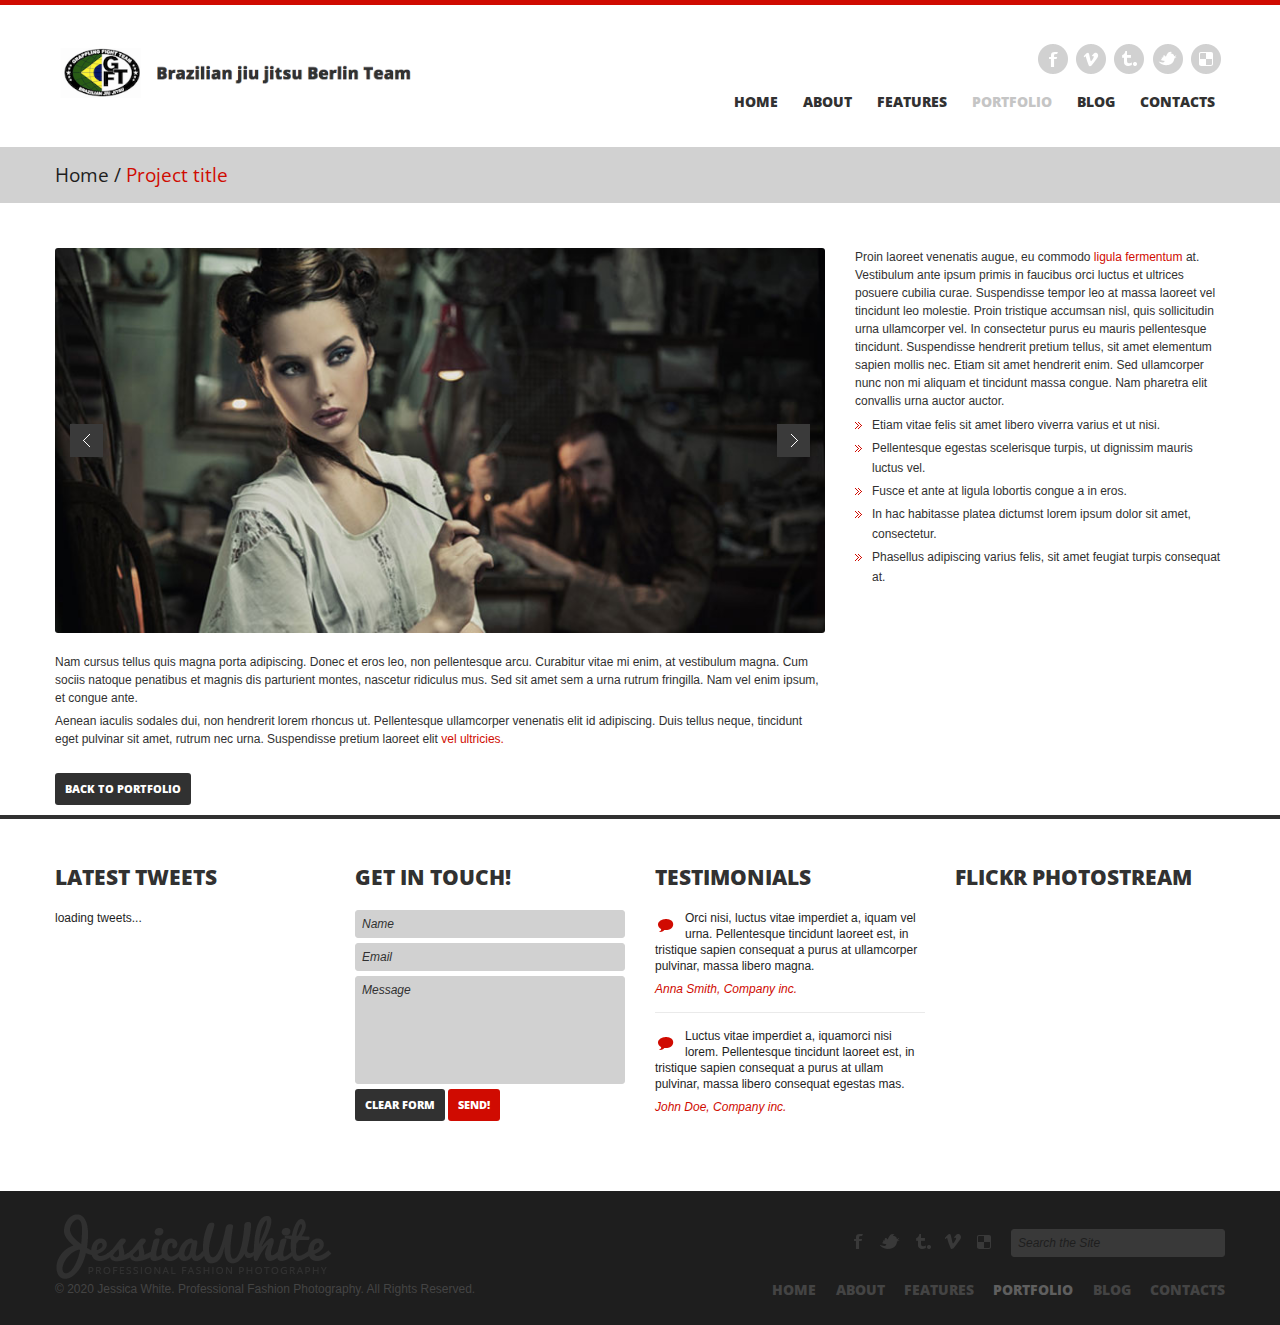
<file: single_portfolio.html>
<!DOCTYPE html>
<html lang="en">
<head>
<meta charset="utf-8">
<title>JessicaWhite | professional fashion photography</title>
<meta name="viewport" content="width=device-width, initial-scale=1.0">
<meta name="description" content="">
<meta name="author" content="">
<link href="css/prettyPhoto.css" rel="stylesheet" type="text/css" />
<link href="css/bootstrap.css" rel="stylesheet">
<link href="css/theme.css" rel="stylesheet">
<link href="css/bootstrap-responsive.css" rel="stylesheet">
<link href="css/docs.css" rel="stylesheet">
<link href="js/google-code-prettify/prettify.css" rel="stylesheet">

<link href='http://fonts.googleapis.com/css?family=Open+Sans:400,700,600' rel='stylesheet' type='text/css'>
<!--[if lt IE 9]>
	<script src="http://html5shim.googlecode.com/svn/trunk/html5.js"></script>
<![endif]-->    
</head>
<body>
	<!--header-->
    <div class="header">
    	<div class="wrap">
        	<div class="navbar navbar_ clearfix">
            	<div class="container">
                    <div class="row">
                        <div class="span4">
                        	<div class="logo"><a href="index.html"><img src="img/logo.png" alt="" /></a></div>                        
                        </div>
                        <div class="span8">
                        	<div class="follow_us">
                                <ul>
                                    <li><a href="#" class="facebook">Facebook</a></li>
                                    <li><a href="#" class="vimeo">Vimeo</a></li>
                                    <li><a href="#" class="tumbrl">Tumbrl</a></li>
                                    <li><a href="#" class="twitter">Twitter</a></li>
                                    <li><a href="#" class="delicious">Delicious</a></li>
                                </ul>
                            </div>
                            <div class="clear"></div>
                            <nav id="main_menu">
                                <div class="menu_wrap">
                                    <ul class="nav sf-menu">
                                      <li><a href="index.html">Home</a></li>
                                      <li><a href="about.html">About</a></li>
                                      <li class="sub-menu"><a href="javascript:{}">Features</a>
                                          <ul>
                                              <li><a href="scaffolding.html"><span>-</span>Scaffolding</a></li>
                                              <li><a href="typography.html"><span>-</span>Typography</a></li>
                                              <li><a href="shortcodes.html"><span>-</span>Shortcodes</a></li>
                                              <li><a href="tables.html"><span>-</span>Tables</a></li>                                          
                                          </ul>                                          
                                      </li>
                                      <li class="sub-menu current"><a href="javascript:{}">Portfolio</a>
                                           <ul>
                                              <li><a href="portfolio_2columns.html"><span>-</span>2 Columns</a></li>
                                              <li><a href="portfolio_3columns.html"><span>-</span>3 Columns</a></li>
                                              <li><a href="portfolio_4columns.html"><span>-</span>4 Columns</a></li>                                      
                                          </ul>
                                      </li>                                  
                                      <li class="sub-menu"><a href="javascript:{}">Blog</a>
                                           <ul>
                                              <li><a href="blog.html"><span>-</span>Blog with right sidebar</a></li>
                                              <li><a href="blog_post.html"><span>-</span>Blog post</a></li>                                      
                                          </ul>
                                      </li>
                                      <li><a href="contacts.html">Contacts</a></li>
                                    </ul>
                                </div>
                             </nav>                            
                        </div>
                    </div>                
                </div>
             </div>
        </div>    
    </div>
    <!--//header-->
        
    <!--page_container-->
    <div class="page_container">
    	<div class="breadcrumb">
        	<div class="wrap">
                <div class="container">
                    <a href="index.html">Home</a><span>/</span>Project title
                </div>
            </div> 
        </div>
    	<!--MAIN CONTENT AREA-->
        <div class="wrap">
            <div class="container">
                <div class="row pad25">
                	<div class="span8">
                    	<div id="portfolio_carousel" class="carousel slide">
                                <div class="carousel-inner">
                                  <div class="item active">
                                      <img src="img/portfolio/4.jpg" alt="" />
                                  </div>
                                  <div class="item">
                                     <img src="img/portfolio/5.jpg" alt="" />
                                  </div>
                                  <div class="item">
                                      <img src="img/portfolio/6.jpg" alt="" />
                                  </div>
                                  <div class="item">
                                     <img src="img/portfolio/7.jpg" alt="" />
                                  </div>
                                  <div class="item">
                                      <img src="img/portfolio/8.jpg" alt="" />
                                  </div>
                                  <div class="item">
                                     <img src="img/portfolio/9.jpg" alt="" />
                                  </div>
                                  <div class="item">
                                      <img src="img/portfolio/10.jpg" alt="" />
                                  </div>                      
                                </div>
                                <a class="left carousel-control" href="#portfolio_carousel" data-slide="prev"></a>
                                <a class="right carousel-control" href="#portfolio_carousel" data-slide="next"></a>
                          </div>
                          <p>Nam cursus tellus quis magna porta adipiscing. Donec et eros leo, non pellentesque arcu. Curabitur vitae mi enim, at vestibulum magna. Cum sociis natoque penatibus et magnis dis parturient montes, nascetur ridiculus mus. Sed sit amet sem a urna rutrum fringilla. Nam vel enim ipsum, et congue ante.</p>
                          <p>Aenean iaculis sodales dui, non hendrerit lorem rhoncus ut. Pellentesque ullamcorper venenatis elit id adipiscing. Duis tellus neque, tincidunt eget pulvinar sit amet, rutrum nec urna. Suspendisse pretium laoreet elit <a href="#">vel ultricies.</a></p>
                    </div>
                    <div class="span4">
                    	<p>Proin laoreet venenatis augue, eu commodo <a href="#">ligula fermentum</a> at. Vestibulum ante ipsum primis in faucibus orci luctus et ultrices posuere cubilia curae. Suspendisse tempor leo at massa laoreet vel tincidunt leo molestie. Proin tristique accumsan nisl, quis sollicitudin urna ullamcorper vel. In consectetur purus eu mauris pellentesque tincidunt. Suspendisse hendrerit pretium tellus, sit amet elementum sapien mollis nec. Etiam sit amet hendrerit enim. Sed ullamcorper nunc non mi aliquam et tincidunt massa congue. Nam pharetra elit convallis urna auctor auctor. </p>                        
                        <ul class="links">
                            <li><a href="#">Etiam vitae felis sit amet libero viverra varius et ut nisi.</a></li>
                            <li><a href="#">Pellentesque egestas scelerisque turpis, ut dignissim mauris luctus vel.</a></li>
                            <li><a href="#">Fusce et ante at ligula lobortis congue a in eros.</a></li>
                            <li><a href="#">In hac habitasse platea dictumst lorem ipsum dolor sit amet, consectetur.</a></li>
                            <li><a href="#">Phasellus adipiscing varius felis, sit amet feugiat turpis consequat at.</a></li>
                        </ul>                    
                    </div>
                </div>
                <a class="btn dark_btn marg20" href="javascript:history.back()">Back to Portfolio</a>
            </div>
        </div>
    <!--//MAIN CONTENT AREA-->
    	
    </div>
    <!--//page_container-->
    
    <!--footer-->
    <div id="footer">
    	<div class="wrap">
    		<div class="container">
            	<div class="row">
                	<div class="span3">
                    	<h2 class="title">Latest tweets</h2>
                        <div class="tweet_block"></div>                       
                    </div>
                    <div class="span3">
                    	<h2 class="title">Get in touch!</h2>
                        <form action="#" method="post">
                        	<input class="span3" type="text" name="name" id="name" value="Name" onFocus="if (this.value == 'Name') this.value = '';" onBlur="if (this.value == '') this.value = 'Name';" />
                            <input class="span3" type="text" name="email" id="email" value="Email" onFocus="if (this.value == 'Email') this.value = '';" onBlur="if (this.value == '') this.value = 'Email';" />
                            <textarea name="message" id="message" class="span3" onFocus="if (this.value == 'Message') this.value = '';" onBlur="if (this.value == '') this.value = 'Message';" >Message</textarea>
                            <div class="clear"></div>
                            <input type="reset" class="btn dark_btn" value="Clear form" />
                            <input type="submit" class="btn send_btn" value="Send!" />
                            <div class="clear"></div>
                        </form>
                    </div> 
                    <div class="span3">
                    	<h2 class="title">Testimonials</h2>
                        <ul>
                        	<li>
                            	<span class="testimonials_arrow"></span>Orci nisi, luctus vitae imperdiet a, iquam vel urna. Pellentesque tincidunt laoreet est, in tristique sapien consequat a purus at ullamcorper pulvinar, massa libero magna.
                            	<div class="clear"></div>
                                <div class="author">Anna Smith, Company inc.</div>
                            </li>
                            <li>
                            	<span class="testimonials_arrow"></span>Luctus vitae imperdiet a, iquamorci nisi lorem. Pellentesque tincidunt laoreet est, in tristique sapien consequat a purus at ullam pulvinar, massa libero consequat egestas mas.
                            	<div class="clear"></div>
                                <div class="author">John Doe, Company inc.</div>
                            </li>
                        </ul>                     
                    </div>
                    <div class="span3">
                    	<h2 class="title">flickr photostream</h2>
                        <div class="flickrs">
                            <div class="FlickrImages">
                                <ul></ul>
                                <div class="clear"></div>
                            </div>
                        </div> 
                    </div>         	
            	</div>
        	</div>            
        </div>
        
        <div class="footer_bottom">
            <div class="wrap">
            	<div class="container">
                	<div class="row">
                		<div class="span5">
                        	<div class="foot_logo"><a href="index.html"><img src="img/foot_logo.png" alt="" /></a></div>    
                        	<div class="copyright">&copy; 2020 Jessica White. Professional Fashion Photography. All Rights Reserved.</div>                        
                        </div>
                        <div class="span7">
                        	<div class="foot_right_block">
                            	<div class="fright">
                                	<form action="#" method="post">
                                        <input class="inp_search" name="name" type="text" value="Search the Site" onfocus="if (this.value == 'Search the Site') this.value = '';" onblur="if (this.value == '') this.value = 'Search the Site';" />                                        
                                    </form>
                                </div>
                                <div class="follow_us">
                                	<ul>
                                        <li><a rel="tooltip" href="#" title="Facebook" class="facebook">Facebook</a></li>
                                        <li><a rel="tooltip" href="#" title="Twitter" class="twitter">Twitter</a></li>
                                        <li><a rel="tooltip" href="#" title="Tumbrl" class="tumbrl">Tumbrl</a></li>
                                        <li><a rel="tooltip" href="#" title="Vimeo" class="vimeo">Vimeo</a></li>
                                        <li><a rel="tooltip" href="#" title="Delicious" class="delicious">Delicious</a></li>
                                    </ul>
                                </div>
                                <div class="clear"></div>
                            
                            	<div class="clear"></div>
                            	<div class="foot_menu">
                            		<ul>
                                        <li><a href="index.html">Home</a></li>
                                        <li><a href="about.html">About</a></li>
                                        <li><a href="scaffolding.html">features</a></li>
                                        <li><a href="portfolio_2columns.html" class="current">Portfolio</a></li>
                                        <li><a href="blog.html">Blog</a></li>
                                        <li><a href="contacts.html">Contacts</a></li>
                                    </ul>
                            	</div>
                            </div>                            
                        </div>
                    </div>	
                </div>
            </div>
        </div>
    </div>
    <!--//footer-->    

	<script src="http://ajax.googleapis.com/ajax/libs/jquery/1.8.2/jquery.min.js"></script>
    <script src="js/google-code-prettify/prettify.js"></script>
    <script type="text/javascript" src="js/jquery.easing.1.3.js"></script>
    <script src="js/bootstrap.js"></script>
    <script src="js/superfish.js"></script>
    <script type="text/javascript" src="js/jquery.tweet.js"></script>
    <script type="text/javascript" src="js/jquery.prettyPhoto.js"></script>
    <script type="text/javascript" src="js/myscript.js"></script>
    <script type="text/javascript">
		$(document).ready(function(){	
			//Slider
			$('#portfolio_carousel').carousel({
				pause: 'hover'
			});				
		});
	</script>
    <script src="js/application.js"></script>
</body>
</html>
</file>
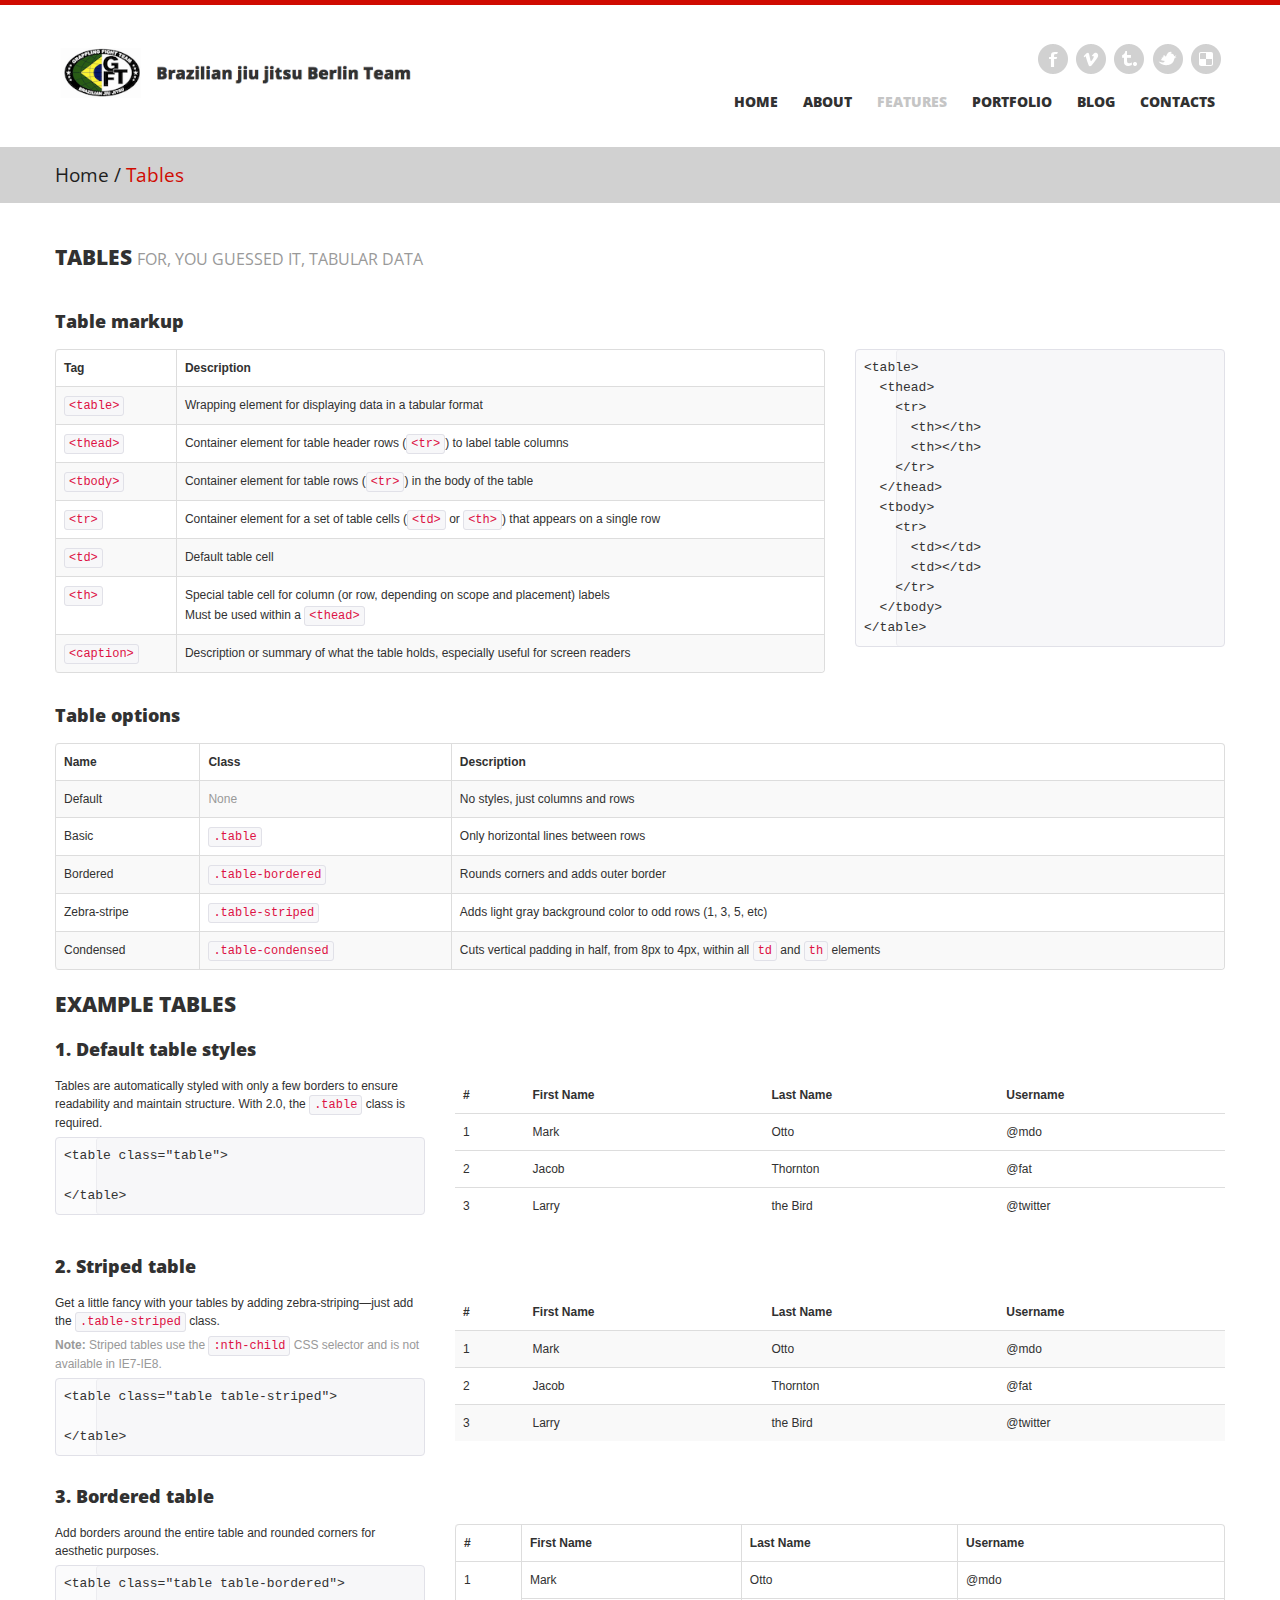
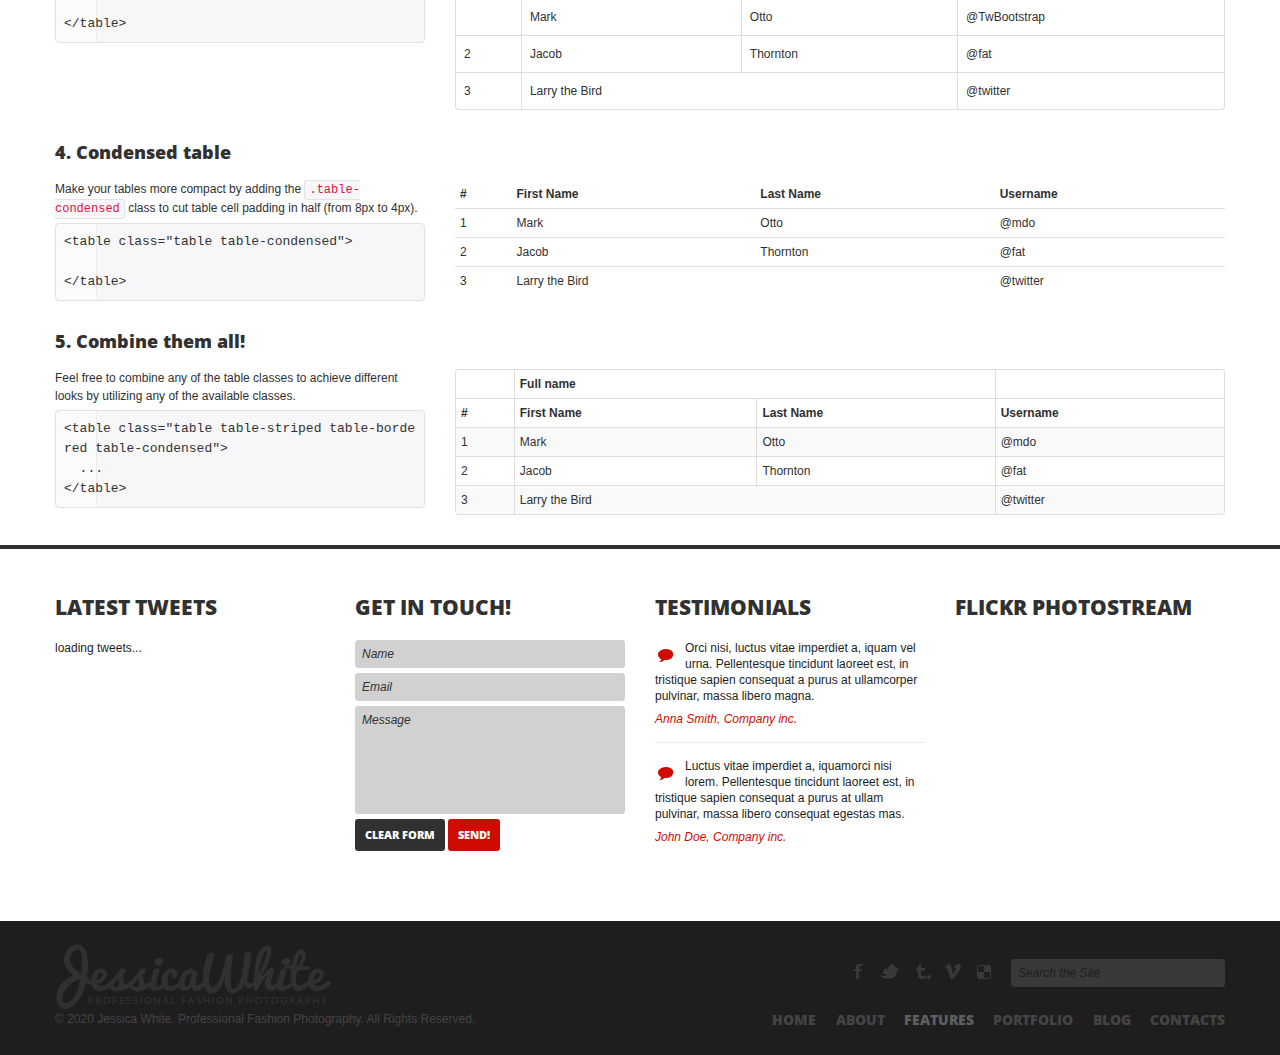
<file: tables.html>
<!DOCTYPE html>
<html lang="en">
<head>
<meta charset="utf-8">
<title>JessicaWhite | professional fashion photography</title>
<meta name="viewport" content="width=device-width, initial-scale=1.0">
<meta name="description" content="">
<meta name="author" content="">
<link href="css/prettyPhoto.css" rel="stylesheet" type="text/css" />
<link href="css/bootstrap.css" rel="stylesheet">
<link href="css/theme.css" rel="stylesheet">
<link href="css/bootstrap-responsive.css" rel="stylesheet">
<link href="css/docs.css" rel="stylesheet">
<link href="js/google-code-prettify/prettify.css" rel="stylesheet">

<link href='http://fonts.googleapis.com/css?family=Open+Sans:400,700,600' rel='stylesheet' type='text/css'>
<!--[if lt IE 9]>
	<script src="http://html5shim.googlecode.com/svn/trunk/html5.js"></script>
<![endif]-->    
</head>
<body>
	<!--header-->
    <div class="header">
    	<div class="wrap">
        	<div class="navbar navbar_ clearfix">
            	<div class="container">
                    <div class="row">
                        <div class="span4">
                        	<div class="logo"><a href="index.html"><img src="img/logo.png" alt="" /></a></div>                        
                        </div>
                        <div class="span8">
                        	<div class="follow_us">
                                <ul>
                                    <li><a href="#" class="facebook">Facebook</a></li>
                                    <li><a href="#" class="vimeo">Vimeo</a></li>
                                    <li><a href="#" class="tumbrl">Tumbrl</a></li>
                                    <li><a href="#" class="twitter">Twitter</a></li>
                                    <li><a href="#" class="delicious">Delicious</a></li>
                                </ul>
                            </div>
                            <div class="clear"></div>
                            <nav id="main_menu">
                                <div class="menu_wrap">
                                    <ul class="nav sf-menu">
                                      <li><a href="index.html">Home</a></li>
                                      <li><a href="about.html">About</a></li>
                                      <li class="sub-menu current"><a href="javascript:{}">Features</a>
                                          <ul>
                                              <li><a href="scaffolding.html"><span>-</span>Scaffolding</a></li>
                                              <li><a href="typography.html"><span>-</span>Typography</a></li>
                                              <li><a href="shortcodes.html"><span>-</span>Shortcodes</a></li>
                                              <li class="current"><a href="tables.html"><span>-</span>Tables</a></li>                                          
                                          </ul>                                          
                                      </li>
                                      <li class="sub-menu"><a href="javascript:{}">Portfolio</a>
                                           <ul>
                                              <li><a href="portfolio_2columns.html"><span>-</span>2 Columns</a></li>
                                              <li><a href="portfolio_3columns.html"><span>-</span>3 Columns</a></li>
                                              <li><a href="portfolio_4columns.html"><span>-</span>4 Columns</a></li>                                      
                                          </ul>
                                      </li>                                  
                                      <li class="sub-menu"><a href="javascript:{}">Blog</a>
                                           <ul>
                                              <li><a href="blog.html"><span>-</span>Blog with right sidebar</a></li>
                                              <li><a href="blog_post.html"><span>-</span>Blog post</a></li>                                      
                                          </ul>
                                      </li>
                                      <li><a href="contacts.html">Contacts</a></li>
                                    </ul>
                                </div>
                             </nav>                            
                        </div>
                    </div>                
                </div>
             </div>
        </div>    
    </div>
    <!--//header-->
        
    <!--page_container-->
    <div class="page_container">
    	<div class="breadcrumb">
        	<div class="wrap">
                <div class="container">
                    <a href="index.html">Home</a><span>/</span>Tables
                </div>
            </div> 
        </div>
    	<!--MAIN CONTENT AREA-->
        <div class="wrap">
            <div class="container inner_content">
                <!-- Tables -->
                <section id="tables">
                  <div class="page-header">
                    <h2 class="title"><span>Tables <small>For, you guessed it, tabular data</small></span></h2>
                  </div>
                
                  <h3>Table markup</h3>
                  <div class="row">
                    <div class="span8">
                      <table class="table table-bordered table-striped">
                        <colgroup>
                          <col class="span1">
                          <col class="span7">
                        </colgroup>
                        <thead>
                          <tr>
                            <th>Tag</th>
                            <th>Description</th>
                          </tr>
                        </thead>
                        <tbody>
                          <tr>
                            <td>
                              <code>&lt;table&gt;</code>
                            </td>
                            <td>
                              Wrapping element for displaying data in a tabular format
                            </td>
                          </tr>
                          <tr>
                            <td>
                              <code>&lt;thead&gt;</code>
                            </td>
                            <td>
                              Container element for table header rows (<code>&lt;tr&gt;</code>) to label table columns
                            </td>
                          </tr>
                          <tr>
                            <td>
                              <code>&lt;tbody&gt;</code>
                            </td>
                            <td>
                              Container element for table rows (<code>&lt;tr&gt;</code>) in the body of the table
                            </td>
                          </tr>
                          <tr>
                            <td>
                              <code>&lt;tr&gt;</code>
                            </td>
                            <td>
                              Container element for a set of table cells (<code>&lt;td&gt;</code> or <code>&lt;th&gt;</code>) that appears on a single row
                            </td>
                          </tr>
                          <tr>
                            <td>
                              <code>&lt;td&gt;</code>
                            </td>
                            <td>
                              Default table cell
                            </td>
                          </tr>
                          <tr>
                            <td>
                              <code>&lt;th&gt;</code>
                            </td>
                            <td>
                              Special table cell for column (or row, depending on scope and placement) labels<br>
                              Must be used within a <code>&lt;thead&gt;</code>
                            </td>
                          </tr>
                          <tr>
                            <td>
                              <code>&lt;caption&gt;</code>
                            </td>
                            <td>
                              Description or summary of what the table holds, especially useful for screen readers
                            </td>
                          </tr>
                        </tbody>
                      </table>
                    </div>
                    <div class="span4">
                        <pre class="prettyprint linenums">
&lt;table&gt;
  &lt;thead&gt;
    &lt;tr&gt;
      &lt;th&gt;&lt;/th&gt;
      &lt;th&gt;&lt;/th&gt;
    &lt;/tr&gt;
  &lt;/thead&gt;
  &lt;tbody&gt;
    &lt;tr&gt;
      &lt;td&gt;&lt;/td&gt;
      &lt;td&gt;&lt;/td&gt;
    &lt;/tr&gt;
  &lt;/tbody&gt;
&lt;/table&gt;</pre>
                    </div>
                  </div>
                
                  <h3>Table options</h3>
                  <table class="table table-bordered table-striped">
                  <thead>
                      <tr>
                        <th>Name</th>
                        <th>Class</th>
                        <th>Description</th>
                      </tr>
                    </thead>
                    <tbody>
                      <tr>
                        <td>Default</td>
                        <td class="muted">None</td>
                        <td>No styles, just columns and rows</td>
                      </tr>
                      <tr>
                        <td>Basic</td>
                        <td>
                          <code>.table</code>
                        </td>
                        <td>Only horizontal lines between rows</td>
                      </tr>
                      <tr>
                        <td>Bordered</td>
                        <td>
                          <code>.table-bordered</code>
                        </td>
                        <td>Rounds corners and adds outer border</td>
                      </tr>
                      <tr>
                        <td>Zebra-stripe</td>
                        <td>
                          <code>.table-striped</code>
                        </td>
                        <td>Adds light gray background color to odd rows (1, 3, 5, etc)</td>
                      </tr>
                      <tr>
                        <td>Condensed</td>
                        <td>
                          <code>.table-condensed</code>
                        </td>
                        <td>Cuts vertical padding in half, from 8px to 4px, within all <code>td</code> and <code>th</code> elements</td>
                      </tr>
                    </tbody>
                  </table>
                
                
                  <h2 class="title"><span>Example tables</span></h2>
                
                  <h3>1. Default table styles</h3>
                  <div class="row">
                    <div class="span4">
                      <p>Tables are automatically styled with only a few borders to ensure readability and maintain structure. With 2.0, the <code>.table</code> class is required.</p>
                        <pre class="prettyprint linenums">
&lt;table class="table"&gt;
  
&lt;/table&gt;</pre>
                    </div>
                    <div class="span8">
                      <table class="table">
                        <thead>
                          <tr>
                            <th>#</th>
                            <th>First Name</th>
                            <th>Last Name</th>
                            <th>Username</th>
                          </tr>
                        </thead>
                        <tbody>
                          <tr>
                            <td>1</td>
                            <td>Mark</td>
                            <td>Otto</td>
                            <td>@mdo</td>
                          </tr>
                          <tr>
                            <td>2</td>
                            <td>Jacob</td>
                            <td>Thornton</td>
                            <td>@fat</td>
                          </tr>
                          <tr>
                            <td>3</td>
                            <td>Larry</td>
                            <td>the Bird</td>
                            <td>@twitter</td>
                          </tr>
                        </tbody>
                      </table>
                    </div>
                  </div>
                
                
                  <h3>2. Striped table</h3>
                  <div class="row">
                    <div class="span4">
                      <p>Get a little fancy with your tables by adding zebra-striping&mdash;just add the <code>.table-striped</code> class.</p>
                      <p class="muted"><strong>Note:</strong> Striped tables use the <code>:nth-child</code> CSS selector and is not available in IE7-IE8.</p>
                        <pre class="prettyprint linenums" style="margin-bottom: 18px;">
&lt;table class="table table-striped"&gt;
  
&lt;/table&gt;</pre>
                    </div>
                    <div class="span8">
                      <table class="table table-striped">
                        <thead>
                          <tr>
                            <th>#</th>
                            <th>First Name</th>
                            <th>Last Name</th>
                            <th>Username</th>
                          </tr>
                        </thead>
                        <tbody>
                          <tr>
                            <td>1</td>
                            <td>Mark</td>
                            <td>Otto</td>
                            <td>@mdo</td>
                          </tr>
                          <tr>
                            <td>2</td>
                            <td>Jacob</td>
                            <td>Thornton</td>
                            <td>@fat</td>
                          </tr>
                          <tr>
                            <td>3</td>
                            <td>Larry</td>
                            <td>the Bird</td>
                            <td>@twitter</td>
                          </tr>
                        </tbody>
                      </table>
                    </div>
                  </div>
                
                
                  <h3>3. Bordered table</h3>
                  <div class="row">
                    <div class="span4">
                      <p>Add borders around the entire table and rounded corners for aesthetic purposes.</p>
                        <pre class="prettyprint linenums">
&lt;table class="table table-bordered"&gt;
  
&lt;/table&gt;</pre>
                    </div>
                    <div class="span8">
                      <table class="table table-bordered">
                        <thead>
                          <tr>
                            <th>#</th>
                            <th>First Name</th>
                            <th>Last Name</th>
                            <th>Username</th>
                          </tr>
                        </thead>
                        <tbody>
                          <tr>
                            <td rowspan="2">1</td>
                            <td>Mark</td>
                            <td>Otto</td>
                            <td>@mdo</td>
                          </tr>
                          <tr>
                            <td>Mark</td>
                            <td>Otto</td>
                            <td>@TwBootstrap</td>
                          </tr>
                          <tr>
                            <td>2</td>
                            <td>Jacob</td>
                            <td>Thornton</td>
                            <td>@fat</td>
                          </tr>
                          <tr>
                            <td>3</td>
                            <td colspan="2">Larry the Bird</td>
                            <td>@twitter</td>
                          </tr>
                        </tbody>
                      </table>
                    </div>
                  </div>
                
                
                  <h3>4. Condensed table</h3>
                  <div class="row">
                    <div class="span4">
                      <p>Make your tables more compact by adding the <code>.table-condensed</code> class to cut table cell padding in half (from 8px to 4px).</p>
                        <pre class="prettyprint linenums" style="margin-bottom: 18px;">
&lt;table class="table table-condensed"&gt;
  
&lt;/table&gt;</pre>
                    </div>
                    <div class="span8">
                      <table class="table table-condensed">
                        <thead>
                          <tr>
                            <th>#</th>
                            <th>First Name</th>
                            <th>Last Name</th>
                            <th>Username</th>
                
                          </tr>
                        </thead>
                        <tbody>
                          <tr>
                            <td>1</td>
                            <td>Mark</td>
                            <td>Otto</td>
                            <td>@mdo</td>
                          </tr>
                          <tr>
                            <td>2</td>
                            <td>Jacob</td>
                            <td>Thornton</td>
                            <td>@fat</td>
                          </tr>
                          <tr>
                            <td>3</td>
                            <td colspan="2">Larry the Bird</td>
                            <td>@twitter</td>
                          </tr>
                        </tbody>
                      </table>
                    </div>
                  </div>
                
                
                
                  <h3>5. Combine them all!</h3>
                  <div class="row">
                    <div class="span4">
                      <p>Feel free to combine any of the table classes to achieve different looks by utilizing any of the available classes.</p>
                        <pre class="prettyprint linenums" style="margin-bottom: 18px;">
&lt;table class="table table-striped table-bordered table-condensed"&gt;
  ...
&lt;/table&gt;</pre>
                    </div>
                    <div class="span8">
                      <table class="table table-striped table-bordered table-condensed">
                        <thead>
                          <tr>
                            <th></th>
                            <th colspan="2">Full name</th>
                            <th></th>
                          </tr>
                          <tr>
                            <th>#</th>
                            <th>First Name</th>
                            <th>Last Name</th>
                            <th>Username</th>
                          </tr>
                        </thead>
                        <tbody>
                          <tr>
                            <td>1</td>
                            <td>Mark</td>
                            <td>Otto</td>
                            <td>@mdo</td>
                          </tr>
                          <tr>
                            <td>2</td>
                            <td>Jacob</td>
                            <td>Thornton</td>
                            <td>@fat</td>
                          </tr>
                          <tr>
                            <td>3</td>
                            <td colspan="2">Larry the Bird</td>
                            <td>@twitter</td>
                          </tr>
                        </tbody>
                      </table>
                    </div>
                  </div>
                </section>
    
            </div>
        </div>
    <!--/MAIN CONTENT AREA-->
    	
    </div>
    <!--//page_container-->
    
    <!--footer-->
    <div id="footer">
    	<div class="wrap">
    		<div class="container">
            	<div class="row">
                	<div class="span3">
                    	<h2 class="title">Latest tweets</h2>
                        <div class="tweet_block"></div>                       
                    </div>
                    <div class="span3">
                    	<h2 class="title">Get in touch!</h2>
                        <form action="#" method="post">
                        	<input class="span3" type="text" name="name" id="name" value="Name" onFocus="if (this.value == 'Name') this.value = '';" onBlur="if (this.value == '') this.value = 'Name';" />
                            <input class="span3" type="text" name="email" id="email" value="Email" onFocus="if (this.value == 'Email') this.value = '';" onBlur="if (this.value == '') this.value = 'Email';" />
                            <textarea name="message" id="message" class="span3" onFocus="if (this.value == 'Message') this.value = '';" onBlur="if (this.value == '') this.value = 'Message';" >Message</textarea>
                            <div class="clear"></div>
                            <input type="reset" class="btn dark_btn" value="Clear form" />
                            <input type="submit" class="btn send_btn" value="Send!" />
                            <div class="clear"></div>
                        </form>
                    </div> 
                    <div class="span3">
                    	<h2 class="title">Testimonials</h2>
                        <ul>
                        	<li>
                            	<span class="testimonials_arrow"></span>Orci nisi, luctus vitae imperdiet a, iquam vel urna. Pellentesque tincidunt laoreet est, in tristique sapien consequat a purus at ullamcorper pulvinar, massa libero magna.
                            	<div class="clear"></div>
                                <div class="author">Anna Smith, Company inc.</div>
                            </li>
                            <li>
                            	<span class="testimonials_arrow"></span>Luctus vitae imperdiet a, iquamorci nisi lorem. Pellentesque tincidunt laoreet est, in tristique sapien consequat a purus at ullam pulvinar, massa libero consequat egestas mas.
                            	<div class="clear"></div>
                                <div class="author">John Doe, Company inc.</div>
                            </li>
                        </ul>                     
                    </div>
                    <div class="span3">
                    	<h2 class="title">flickr photostream</h2>
                        <div class="flickrs">
                            <div class="FlickrImages">
                                <ul></ul>
                                <div class="clear"></div>
                            </div>
                        </div> 
                    </div>         	
            	</div>
        	</div>            
        </div>
        
        <div class="footer_bottom">
            <div class="wrap">
            	<div class="container">
                	<div class="row">
                		<div class="span5">
                        	<div class="foot_logo"><a href="index.html"><img src="img/foot_logo.png" alt="" /></a></div>    
                        	<div class="copyright">&copy; 2020 Jessica White. Professional Fashion Photography. All Rights Reserved.</div>                        
                        </div>
                        <div class="span7">
                        	<div class="foot_right_block">
                            	<div class="fright">
                                	<form action="#" method="post">
                                        <input class="inp_search" name="name" type="text" value="Search the Site" onfocus="if (this.value == 'Search the Site') this.value = '';" onblur="if (this.value == '') this.value = 'Search the Site';" />                                        
                                    </form>
                                </div>
                                <div class="follow_us">
                                	<ul>
                                        <li><a rel="tooltip" href="#" title="Facebook" class="facebook">Facebook</a></li>
                                        <li><a rel="tooltip" href="#" title="Twitter" class="twitter">Twitter</a></li>
                                        <li><a rel="tooltip" href="#" title="Tumbrl" class="tumbrl">Tumbrl</a></li>
                                        <li><a rel="tooltip" href="#" title="Vimeo" class="vimeo">Vimeo</a></li>
                                        <li><a rel="tooltip" href="#" title="Delicious" class="delicious">Delicious</a></li>
                                    </ul>
                                </div>
                                <div class="clear"></div>
                            
                            	<div class="clear"></div>
                            	<div class="foot_menu">
                            		<ul>
                                        <li><a href="index.html">Home</a></li>
                                        <li><a href="about.html">About</a></li>
                                        <li><a href="scaffolding.html" class="current">features</a></li>
                                        <li><a href="portfolio_2columns.html">Portfolio</a></li>
                                        <li><a href="blog.html">Blog</a></li>
                                        <li><a href="contacts.html">Contacts</a></li>
                                    </ul>
                            	</div>
                            </div>                            
                        </div>
                    </div>	
                </div>
            </div>
        </div>
    </div>
    <!--//footer-->   

	<script src="http://ajax.googleapis.com/ajax/libs/jquery/1.8.2/jquery.min.js"></script>
    <script src="js/google-code-prettify/prettify.js"></script>
    <script type="text/javascript" src="js/jquery.easing.1.3.js"></script>
    <script src="js/bootstrap.js"></script>
    <script src="js/superfish.js"></script>
    <script type="text/javascript" src="js/jquery.tweet.js"></script>
    <script type="text/javascript" src="js/jquery.prettyPhoto.js"></script>
    <script type="text/javascript" src="js/myscript.js"></script>
    <script src="js/application.js"></script>
</body>
</html>
</file>
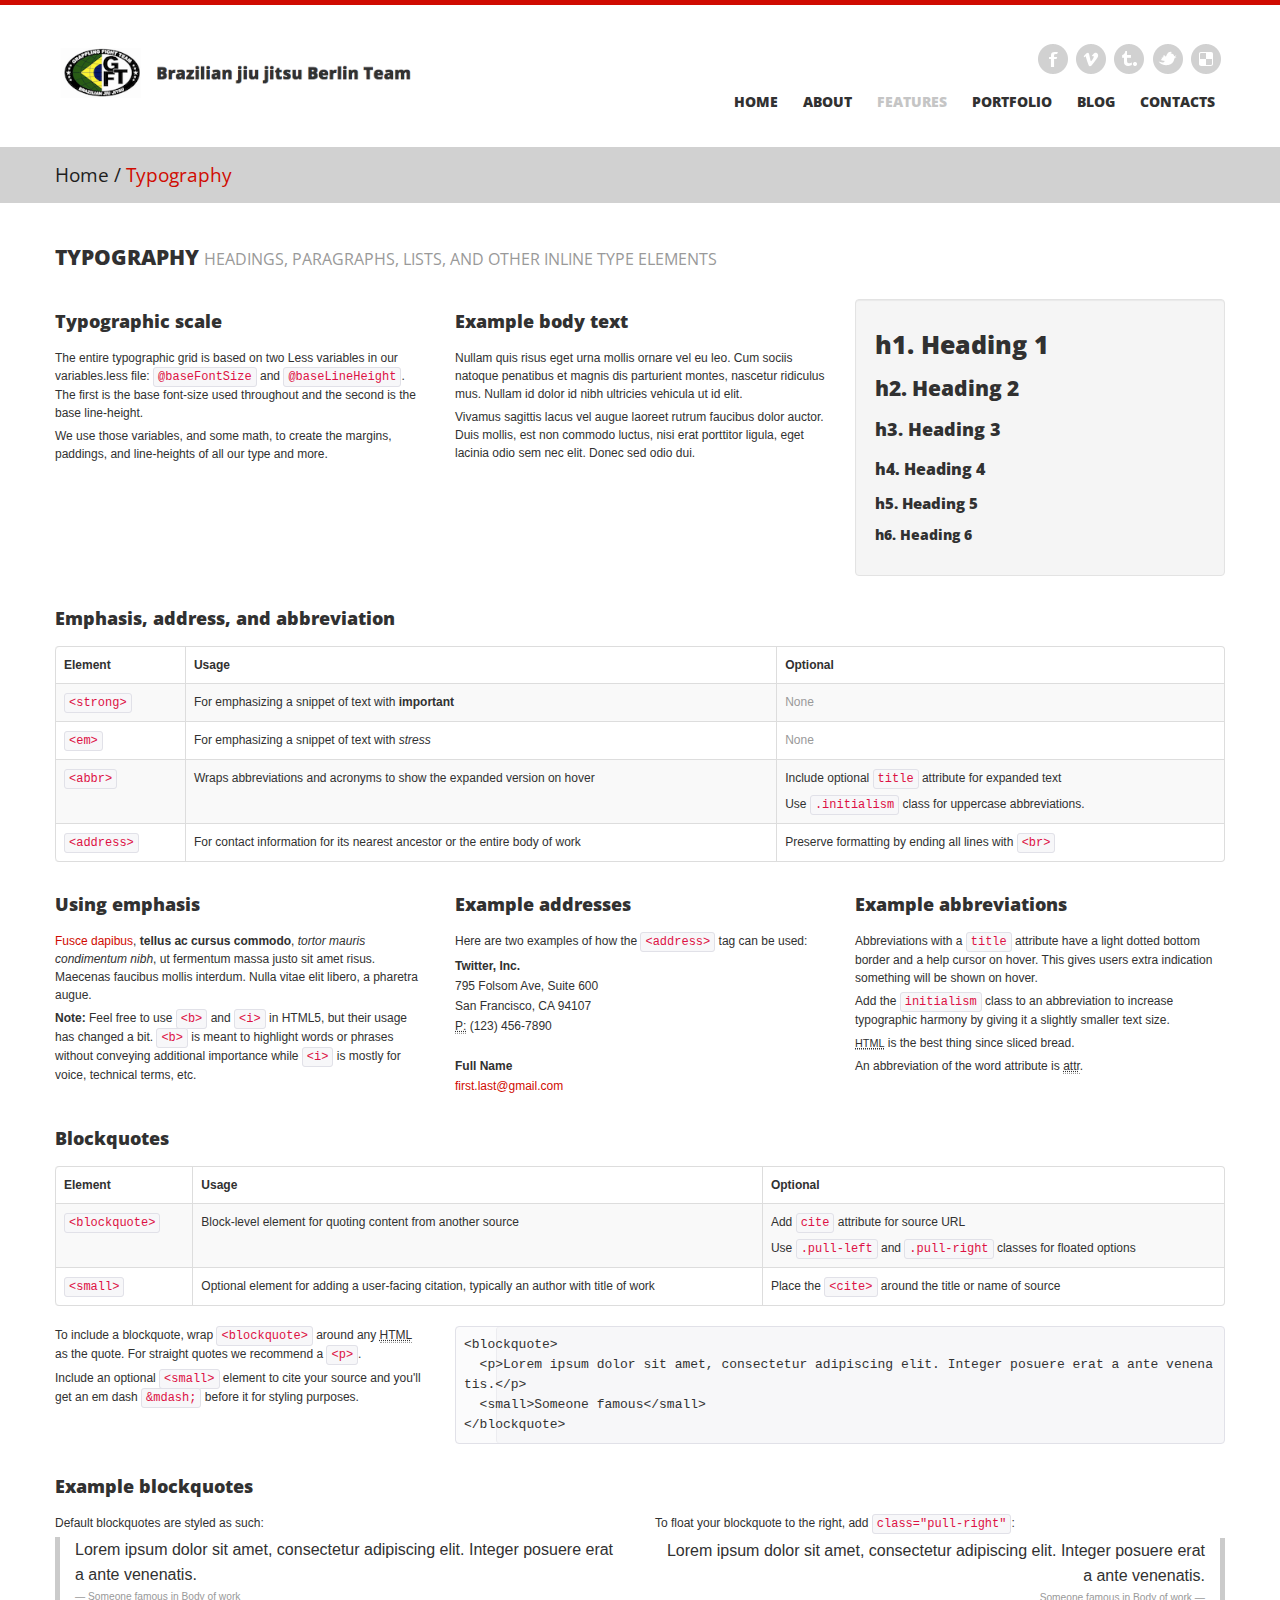
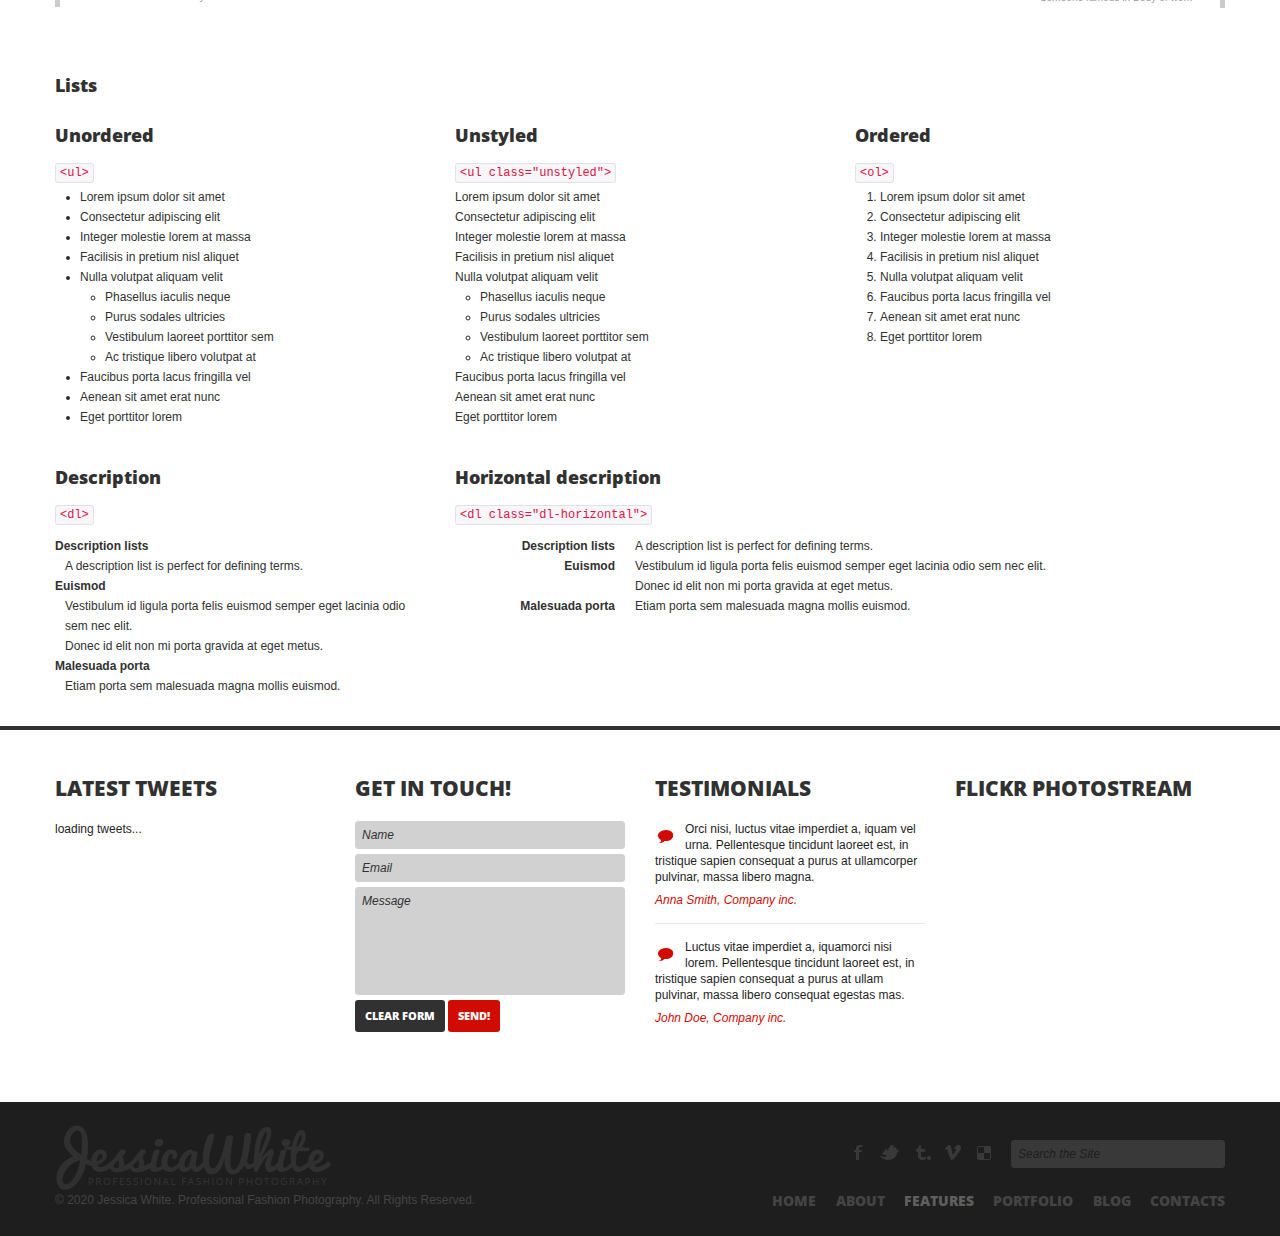
<file: typography.html>
<!DOCTYPE html>
<html lang="en">
<head>
<meta charset="utf-8">
<title>JessicaWhite | professional fashion photography</title>
<meta name="viewport" content="width=device-width, initial-scale=1.0">
<meta name="description" content="">
<meta name="author" content="">
<link href="css/prettyPhoto.css" rel="stylesheet" type="text/css" />
<link href="css/bootstrap.css" rel="stylesheet">
<link href="css/theme.css" rel="stylesheet">
<link href="css/bootstrap-responsive.css" rel="stylesheet">
<link href="css/docs.css" rel="stylesheet">
<link href="js/google-code-prettify/prettify.css" rel="stylesheet">

<link href='http://fonts.googleapis.com/css?family=Open+Sans:400,700,600' rel='stylesheet' type='text/css'>
<!--[if lt IE 9]>
	<script src="http://html5shim.googlecode.com/svn/trunk/html5.js"></script>
<![endif]-->    
</head>
<body>
	<!--header-->
    <div class="header">
    	<div class="wrap">
        	<div class="navbar navbar_ clearfix">
            	<div class="container">
                    <div class="row">
                        <div class="span4">
                        	<div class="logo"><a href="index.html"><img src="img/logo.png" alt="" /></a></div>                        
                        </div>
                        <div class="span8">
                        	<div class="follow_us">
                                <ul>
                                    <li><a href="#" class="facebook">Facebook</a></li>
                                    <li><a href="#" class="vimeo">Vimeo</a></li>
                                    <li><a href="#" class="tumbrl">Tumbrl</a></li>
                                    <li><a href="#" class="twitter">Twitter</a></li>
                                    <li><a href="#" class="delicious">Delicious</a></li>
                                </ul>
                            </div>
                            <div class="clear"></div>
                            <nav id="main_menu">
                                <div class="menu_wrap">
                                    <ul class="nav sf-menu">
                                      <li><a href="index.html">Home</a></li>
                                      <li><a href="about.html">About</a></li>
                                      <li class="sub-menu current"><a href="javascript:{}">Features</a>
                                          <ul>
                                              <li><a href="scaffolding.html"><span>-</span>Scaffolding</a></li>
                                              <li class="current"><a href="typography.html"><span>-</span>Typography</a></li>
                                              <li><a href="shortcodes.html"><span>-</span>Shortcodes</a></li>
                                              <li><a href="tables.html"><span>-</span>Tables</a></li>                                          
                                          </ul>                                          
                                      </li>
                                      <li class="sub-menu"><a href="javascript:{}">Portfolio</a>
                                           <ul>
                                              <li><a href="portfolio_2columns.html"><span>-</span>2 Columns</a></li>
                                              <li><a href="portfolio_3columns.html"><span>-</span>3 Columns</a></li>
                                              <li><a href="portfolio_4columns.html"><span>-</span>4 Columns</a></li>                                      
                                          </ul>
                                      </li>                                  
                                      <li class="sub-menu"><a href="javascript:{}">Blog</a>
                                           <ul>
                                              <li><a href="blog.html"><span>-</span>Blog with right sidebar</a></li>
                                              <li><a href="blog_post.html"><span>-</span>Blog post</a></li>                                      
                                          </ul>
                                      </li>
                                      <li><a href="contacts.html">Contacts</a></li>
                                    </ul>
                                </div>
                             </nav>                            
                        </div>
                    </div>                
                </div>
             </div>
        </div>    
    </div>
    <!--//header-->
        
    <!--page_container-->
    <div class="page_container">
    	<div class="breadcrumb">
        	<div class="wrap">
                <div class="container">
                    <a href="index.html">Home</a><span>/</span>Typography
                </div>
            </div> 
        </div>
    	<!--MAIN CONTENT AREA-->
        <div class="wrap">
        <div class="container inner_content">
            <!-- Typography -->
            <section id="typography">
              <div class="page-header">
                <h2 class="title"><span>Typography <small>Headings, paragraphs, lists, and other inline type elements</small></span></h2>
              </div>            
              
              <!-- Headings & Paragraph Copy -->
              <div class="row">
                <div class="span4">
                  <h3>Typographic scale</h3>
                  <p>The entire typographic grid is based on two Less variables in our variables.less file: <code>@baseFontSize</code> and <code>@baseLineHeight</code>. The first is the base font-size used throughout and the second is the base line-height.</p>
                  <p>We use those variables, and some math, to create the margins, paddings, and line-heights of all our type and more.</p>
                </div>
                <div class="span4">
                  <h3>Example body text</h3>
                  <p>Nullam quis risus eget urna mollis ornare vel eu leo. Cum sociis natoque penatibus et magnis dis parturient montes, nascetur ridiculus mus. Nullam id dolor id nibh ultricies vehicula ut id elit.</p>
                  <p>Vivamus sagittis lacus vel augue laoreet rutrum faucibus dolor auctor. Duis mollis, est non commodo luctus, nisi erat porttitor ligula, eget lacinia odio sem nec elit. Donec sed odio dui.</p>
                </div>
                <div class="span4">
                  <div class="well">
                    <h1>h1. Heading 1</h1>
                    <h2>h2. Heading 2</h2>
                    <h3>h3. Heading 3</h3>
                    <h4>h4. Heading 4</h4>
                    <h5>h5. Heading 5</h5>
                    <h6>h6. Heading 6</h6>
                  </div>
                </div>
              </div>
            
              <!-- Misc Elements -->
              <h3>Emphasis, address, and abbreviation</h3>
              <table class="table table-bordered table-striped">
                <thead>
                  <tr>
                    <th>Element</th>
                    <th>Usage</th>
                    <th>Optional</th>
                  </tr>
                </thead>
                <tbody>
                  <tr>
                    <td>
                      <code>&lt;strong&gt;</code>
                    </td>
                    <td>
                      For emphasizing a snippet of text with <strong>important</strong>
                    </td>
                    <td>
                      <span class="muted">None</span>
                    </td>
                  </tr>
                  <tr>
                    <td>
                      <code>&lt;em&gt;</code>
                    </td>
                    <td>
                      For emphasizing a snippet of text with <em>stress</em>
                    </td>
                    <td>
                      <span class="muted">None</span>
                    </td>
                  </tr>
                  <tr>
                    <td>
                      <code>&lt;abbr&gt;</code>
                    </td>
                    <td>
                      Wraps abbreviations and acronyms to show the expanded version on hover
                    </td>
                    <td>
                      <p>Include optional <code>title</code> attribute for expanded text</p>
                      Use <code>.initialism</code> class for uppercase abbreviations.
                    </td>
                  </tr>
                  <tr>
                    <td>
                      <code>&lt;address&gt;</code>
                    </td>
                    <td>
                      For contact information for its nearest ancestor or the entire body of work
                    </td>
                    <td>
                      Preserve formatting by ending all lines with <code>&lt;br&gt;</code>
                    </td>
                  </tr>
                </tbody>
              </table>
            
              <div class="row">
                <div class="span4">
                  <h3>Using emphasis</h3>
                  <p><a href="#">Fusce dapibus</a>, <strong>tellus ac cursus commodo</strong>, <em>tortor mauris condimentum nibh</em>, ut fermentum massa justo sit amet risus. Maecenas faucibus mollis interdum. Nulla vitae elit libero, a pharetra augue.</p>
                  <p><strong>Note:</strong> Feel free to use <code>&lt;b&gt;</code> and <code>&lt;i&gt;</code> in HTML5, but their usage has changed a bit. <code>&lt;b&gt;</code> is meant to highlight words or phrases without conveying additional importance while <code>&lt;i&gt;</code> is mostly for voice, technical terms, etc.</p>
                </div>
                <div class="span4">
                  <h3>Example addresses</h3>
                  <p>Here are two examples of how the <code>&lt;address&gt;</code> tag can be used:</p>
                  <address>
                    <strong>Twitter, Inc.</strong><br>
                    795 Folsom Ave, Suite 600<br>
                    San Francisco, CA 94107<br>
                    <abbr title="Phone">P:</abbr> (123) 456-7890
                  </address>
                  <address>
                    <strong>Full Name</strong><br>
                    <a href="mailto:#">first.last@gmail.com</a>
                  </address>
                </div>
                <div class="span4">
                  <h3>Example abbreviations</h3>
                  <p>Abbreviations with a <code>title</code> attribute have a light dotted bottom border and a help cursor on hover. This gives users extra indication something will be shown on hover.</p>
                  <p>Add the <code>initialism</code> class to an abbreviation to increase typographic harmony by giving it a slightly smaller text size.</p>
                  <p><abbr title="HyperText Markup Language" class="initialism">HTML</abbr> is the best thing since sliced bread.</p>
                  <p>An abbreviation of the word attribute is <abbr title="attribute">attr</abbr>.</p>
                </div>
              </div>
            
            
              <!-- Blockquotes -->
              <h3>Blockquotes</h3>
              <table class="table table-bordered table-striped">
                <thead>
                  <tr>
                    <th>Element</th>
                    <th>Usage</th>
                    <th>Optional</th>
                  </tr>
                </thead>
                <tbody>
                  <tr>
                    <td>
                      <code>&lt;blockquote&gt;</code>
                    </td>
                    <td>
                      Block-level element for quoting content from another source
                    </td>
                    <td>
                      <p>Add <code>cite</code> attribute for source URL</p>
                      Use <code>.pull-left</code> and <code>.pull-right</code> classes for floated options
                    </td>
                  </tr>
                  <tr>
                    <td>
                      <code>&lt;small&gt;</code>
                    </td>
                    <td>
                      Optional element for adding a user-facing citation, typically an author with title of work
                    </td>
                    <td>
                      Place the <code>&lt;cite&gt;</code> around the title or name of source
                    </td>
                  </tr>
                </tbody>
              </table>
              <div class="row">
                <div class="span4">
                  <p>To include a blockquote, wrap <code>&lt;blockquote&gt;</code> around any <abbr title="HyperText Markup Language">HTML</abbr> as the quote. For straight quotes we recommend a <code>&lt;p&gt;</code>.</p>
                  <p>Include an optional <code>&lt;small&gt;</code> element to cite your source and you'll get an em dash <code>&amp;mdash;</code> before it for styling purposes.</p>
                </div>
                <div class="span8">
                    <pre class="prettyprint linenums">
&lt;blockquote&gt;
  &lt;p&gt;Lorem ipsum dolor sit amet, consectetur adipiscing elit. Integer posuere erat a ante venenatis.&lt;/p&gt;
  &lt;small&gt;Someone famous&lt;/small&gt;
&lt;/blockquote&gt;</pre>
                </div>
              </div><!--/row-->
            
              <h3>Example blockquotes</h3>
              <div class="row">
                <div class="span6">
                  <p>Default blockquotes are styled as such:</p>
                  <blockquote>
                    <p>Lorem ipsum dolor sit amet, consectetur adipiscing elit. Integer posuere erat a ante venenatis.</p>
                    <small>Someone famous in <cite title="">Body of work</cite></small>
                  </blockquote>
                </div>
                <div class="span6">
                  <p>To float your blockquote to the right, add <code>class="pull-right"</code>:</p>
                  <blockquote class="pull-right">
                    <p>Lorem ipsum dolor sit amet, consectetur adipiscing elit. Integer posuere erat a ante venenatis.</p>
                    <small>Someone famous in <cite title="">Body of work</cite></small>
                  </blockquote>
                </div>
              </div>
            
            
              <!-- Lists -->
              <h3 style="margin-top:45px;">Lists</h3>
              <div class="row">
                <div class="span4">
                  <h3>Unordered</h3>
                  <p><code>&lt;ul&gt;</code></p>
                  <ul>
                    <li>Lorem ipsum dolor sit amet</li>
                    <li>Consectetur adipiscing elit</li>
                    <li>Integer molestie lorem at massa</li>
                    <li>Facilisis in pretium nisl aliquet</li>
                    <li>Nulla volutpat aliquam velit
                      <ul>
                        <li>Phasellus iaculis neque</li>
                        <li>Purus sodales ultricies</li>
                        <li>Vestibulum laoreet porttitor sem</li>
                        <li>Ac tristique libero volutpat at</li>
                      </ul>
                    </li>
                    <li>Faucibus porta lacus fringilla vel</li>
                    <li>Aenean sit amet erat nunc</li>
                    <li>Eget porttitor lorem</li>
                  </ul>
                </div>
                <div class="span4">
                  <h3>Unstyled</h3>
                  <p><code>&lt;ul class="unstyled"&gt;</code></p>
                  <ul class="unstyled">
                    <li>Lorem ipsum dolor sit amet</li>
                    <li>Consectetur adipiscing elit</li>
                    <li>Integer molestie lorem at massa</li>
                    <li>Facilisis in pretium nisl aliquet</li>
                    <li>Nulla volutpat aliquam velit
                      <ul>
                        <li>Phasellus iaculis neque</li>
                        <li>Purus sodales ultricies</li>
                        <li>Vestibulum laoreet porttitor sem</li>
                        <li>Ac tristique libero volutpat at</li>
                      </ul>
                    </li>
                    <li>Faucibus porta lacus fringilla vel</li>
                    <li>Aenean sit amet erat nunc</li>
                    <li>Eget porttitor lorem</li>
                  </ul>
                </div>
                <div class="span4">
                  <h3>Ordered</h3>
                  <p><code>&lt;ol&gt;</code></p>
                  <ol>
                    <li>Lorem ipsum dolor sit amet</li>
                    <li>Consectetur adipiscing elit</li>
                    <li>Integer molestie lorem at massa</li>
                    <li>Facilisis in pretium nisl aliquet</li>
                    <li>Nulla volutpat aliquam velit</li>
                    <li>Faucibus porta lacus fringilla vel</li>
                    <li>Aenean sit amet erat nunc</li>
                    <li>Eget porttitor lorem</li>
                  </ol>
                </div>
              </div><!-- /row -->
              <br>
              <div class="row">
                <div class="span4">
                  <h3>Description</h3>
                  <p><code>&lt;dl&gt;</code></p>
                  <dl>
                    <dt>Description lists</dt>
                    <dd>A description list is perfect for defining terms.</dd>
                    <dt>Euismod</dt>
                    <dd>Vestibulum id ligula porta felis euismod semper eget lacinia odio sem nec elit.</dd>
                    <dd>Donec id elit non mi porta gravida at eget metus.</dd>
                    <dt>Malesuada porta</dt>
                    <dd>Etiam porta sem malesuada magna mollis euismod.</dd>
                  </dl>
                </div>
                <div class="span8">
                  <h3>Horizontal description</h3>
                  <p><code>&lt;dl class="dl-horizontal"&gt;</code></p>
                  <dl class="dl-horizontal">
                    <dt>Description lists</dt>
                    <dd>A description list is perfect for defining terms.</dd>
                    <dt>Euismod</dt>
                    <dd>Vestibulum id ligula porta felis euismod semper eget lacinia odio sem nec elit.</dd>
                    <dd>Donec id elit non mi porta gravida at eget metus.</dd>
                    <dt>Malesuada porta</dt>
                    <dd>Etiam porta sem malesuada magna mollis euismod.</dd>
                  </dl>
                </div>
              </div><!-- /row -->
            </section>

        </div></div>
    <!--/MAIN CONTENT AREA-->
    	
    </div>
    <!--//page_container-->
    
    <!--footer-->
    <div id="footer">
    	<div class="wrap">
    		<div class="container">
            	<div class="row">
                	<div class="span3">
                    	<h2 class="title">Latest tweets</h2>
                        <div class="tweet_block"></div>                       
                    </div>
                    <div class="span3">
                    	<h2 class="title">Get in touch!</h2>
                        <form action="#" method="post">
                        	<input class="span3" type="text" name="name" id="name" value="Name" onFocus="if (this.value == 'Name') this.value = '';" onBlur="if (this.value == '') this.value = 'Name';" />
                            <input class="span3" type="text" name="email" id="email" value="Email" onFocus="if (this.value == 'Email') this.value = '';" onBlur="if (this.value == '') this.value = 'Email';" />
                            <textarea name="message" id="message" class="span3" onFocus="if (this.value == 'Message') this.value = '';" onBlur="if (this.value == '') this.value = 'Message';" >Message</textarea>
                            <div class="clear"></div>
                            <input type="reset" class="btn dark_btn" value="Clear form" />
                            <input type="submit" class="btn send_btn" value="Send!" />
                            <div class="clear"></div>
                        </form>
                    </div> 
                    <div class="span3">
                    	<h2 class="title">Testimonials</h2>
                        <ul>
                        	<li>
                            	<span class="testimonials_arrow"></span>Orci nisi, luctus vitae imperdiet a, iquam vel urna. Pellentesque tincidunt laoreet est, in tristique sapien consequat a purus at ullamcorper pulvinar, massa libero magna.
                            	<div class="clear"></div>
                                <div class="author">Anna Smith, Company inc.</div>
                            </li>
                            <li>
                            	<span class="testimonials_arrow"></span>Luctus vitae imperdiet a, iquamorci nisi lorem. Pellentesque tincidunt laoreet est, in tristique sapien consequat a purus at ullam pulvinar, massa libero consequat egestas mas.
                            	<div class="clear"></div>
                                <div class="author">John Doe, Company inc.</div>
                            </li>
                        </ul>                     
                    </div>
                    <div class="span3">
                    	<h2 class="title">flickr photostream</h2>
                        <div class="flickrs">
                            <div class="FlickrImages">
                                <ul></ul>
                                <div class="clear"></div>
                            </div>
                        </div> 
                    </div>         	
            	</div>
        	</div>            
        </div>
        
        <div class="footer_bottom">
            <div class="wrap">
            	<div class="container">
                	<div class="row">
                		<div class="span5">
                        	<div class="foot_logo"><a href="index.html"><img src="img/foot_logo.png" alt="" /></a></div>    
                        	<div class="copyright">&copy; 2020 Jessica White. Professional Fashion Photography. All Rights Reserved.</div>                        
                        </div>
                        <div class="span7">
                        	<div class="foot_right_block">
                            	<div class="fright">
                                	<form action="#" method="post">
                                        <input class="inp_search" name="name" type="text" value="Search the Site" onfocus="if (this.value == 'Search the Site') this.value = '';" onblur="if (this.value == '') this.value = 'Search the Site';" />                                        
                                    </form>
                                </div>
                                <div class="follow_us">
                                	<ul>
                                        <li><a rel="tooltip" href="#" title="Facebook" class="facebook">Facebook</a></li>
                                        <li><a rel="tooltip" href="#" title="Twitter" class="twitter">Twitter</a></li>
                                        <li><a rel="tooltip" href="#" title="Tumbrl" class="tumbrl">Tumbrl</a></li>
                                        <li><a rel="tooltip" href="#" title="Vimeo" class="vimeo">Vimeo</a></li>
                                        <li><a rel="tooltip" href="#" title="Delicious" class="delicious">Delicious</a></li>
                                    </ul>
                                </div>
                                <div class="clear"></div>
                            
                            	<div class="clear"></div>
                            	<div class="foot_menu">
                            		<ul>
                                        <li><a href="index.html">Home</a></li>
                                        <li><a href="about.html">About</a></li>
                                        <li><a href="scaffolding.html" class="current">features</a></li>
                                        <li><a href="portfolio_2columns.html">Portfolio</a></li>
                                        <li><a href="blog.html">Blog</a></li>
                                        <li><a href="contacts.html">Contacts</a></li>
                                    </ul>
                            	</div>
                            </div>                            
                        </div>
                    </div>	
                </div>
            </div>
        </div>
    </div>
    <!--//footer-->    

	<script src="http://ajax.googleapis.com/ajax/libs/jquery/1.8.2/jquery.min.js"></script>
    <script src="js/google-code-prettify/prettify.js"></script>
    <script type="text/javascript" src="js/jquery.easing.1.3.js"></script>
    <script src="js/bootstrap.js"></script>
    <script src="js/superfish.js"></script>
    <script type="text/javascript" src="js/jquery.tweet.js"></script>
    <script type="text/javascript" src="js/jquery.prettyPhoto.js"></script>
    <script type="text/javascript" src="js/myscript.js"></script>
    <script src="js/application.js"></script>
</body>
</html>
</file>
<file: css/prettyPhoto.css>
div.pp_default .pp_top,div.pp_default .pp_top .pp_middle,div.pp_default .pp_top .pp_left,div.pp_default .pp_top .pp_right,div.pp_default .pp_bottom,div.pp_default .pp_bottom .pp_left,div.pp_default .pp_bottom .pp_middle,div.pp_default .pp_bottom .pp_right{height:13px}
div.pp_default .pp_top .pp_left{background:url(../img/prettyPhoto/default/sprite.png) -78px -93px no-repeat}
div.pp_default .pp_top .pp_middle{background:url(../img/prettyPhoto/default/sprite_x.png) top left repeat-x}
div.pp_default .pp_top .pp_right{background:url(../img/prettyPhoto/default/sprite.png) -112px -93px no-repeat}
div.pp_default .pp_content .ppt{color:#f8f8f8}
div.pp_default .pp_content_container .pp_left{background:url(../img/prettyPhoto/default/sprite_y.png) -7px 0 repeat-y;padding-left:13px}
div.pp_default .pp_content_container .pp_right{background:url(../img/prettyPhoto/default/sprite_y.png) top right repeat-y;padding-right:13px}
div.pp_default .pp_next:hover{background:url(../img/prettyPhoto/default/sprite_next.png) center right no-repeat;cursor:pointer}
div.pp_default .pp_previous:hover{background:url(../img/prettyPhoto/default/sprite_prev.png) center left no-repeat;cursor:pointer}
div.pp_default .pp_expand{background:url(../img/prettyPhoto/default/sprite.png) 0 -29px no-repeat;cursor:pointer;width:28px;height:28px}
div.pp_default .pp_expand:hover{background:url(../img/prettyPhoto/default/sprite.png) 0 -56px no-repeat;cursor:pointer}
div.pp_default .pp_contract{background:url(../img/prettyPhoto/default/sprite.png) 0 -84px no-repeat;cursor:pointer;width:28px;height:28px}
div.pp_default .pp_contract:hover{background:url(../img/prettyPhoto/default/sprite.png) 0 -113px no-repeat;cursor:pointer}
div.pp_default .pp_close{width:30px;height:30px;background:url(../img/prettyPhoto/default/sprite.png) 2px 1px no-repeat;cursor:pointer}
div.pp_default .pp_gallery ul li a{background:url(../img/prettyPhoto/default/default_thumb.png) center center #f8f8f8;border:1px solid #aaa}
div.pp_default .pp_social{margin-top:7px}
div.pp_default .pp_gallery a.pp_arrow_previous,div.pp_default .pp_gallery a.pp_arrow_next{position:static;left:auto}
div.pp_default .pp_nav .pp_play,div.pp_default .pp_nav .pp_pause{background:url(../img/prettyPhoto/default/sprite.png) -51px 1px no-repeat;height:30px;width:30px}
div.pp_default .pp_nav .pp_pause{background-position:-51px -29px}
div.pp_default a.pp_arrow_previous,div.pp_default a.pp_arrow_next{background:url(../img/prettyPhoto/default/sprite.png) -31px -3px no-repeat;height:20px;width:20px;margin:4px 0 0}
div.pp_default a.pp_arrow_next{left:52px;background-position:-82px -3px}
div.pp_default .pp_content_container .pp_details{margin-top:5px}
div.pp_default .pp_nav{clear:none;height:30px;width:110px;position:relative}
div.pp_default .pp_nav .currentTextHolder{font-family:Georgia;font-style:italic;color:#999;font-size:11px;left:75px;line-height:25px;position:absolute;top:2px;margin:0;padding:0 0 0 10px}
div.pp_default .pp_close:hover,div.pp_default .pp_nav .pp_play:hover,div.pp_default .pp_nav .pp_pause:hover,div.pp_default .pp_arrow_next:hover,div.pp_default .pp_arrow_previous:hover{opacity:0.7}
div.pp_default .pp_description{font-size:11px;font-weight:700;line-height:14px;margin:5px 50px 5px 0}
div.pp_default .pp_bottom .pp_left{background:url(../img/prettyPhoto/default/sprite.png) -78px -127px no-repeat}
div.pp_default .pp_bottom .pp_middle{background:url(../img/prettyPhoto/default/sprite_x.png) bottom left repeat-x}
div.pp_default .pp_bottom .pp_right{background:url(../img/prettyPhoto/default/sprite.png) -112px -127px no-repeat}
div.pp_default .pp_loaderIcon{background:url(../img/prettyPhoto/default/loader.gif) center center no-repeat}
div.light_rounded .pp_top .pp_left{background:url(../img/prettyPhoto/light_rounded/sprite.png) -88px -53px no-repeat}
div.light_rounded .pp_top .pp_right{background:url(../img/prettyPhoto/light_rounded/sprite.png) -110px -53px no-repeat}
div.light_rounded .pp_next:hover{background:url(../img/prettyPhoto/light_rounded/btnNext.png) center right no-repeat;cursor:pointer}
div.light_rounded .pp_previous:hover{background:url(../img/prettyPhoto/light_rounded/btnPrevious.png) center left no-repeat;cursor:pointer}
div.light_rounded .pp_expand{background:url(../img/prettyPhoto/light_rounded/sprite.png) -31px -26px no-repeat;cursor:pointer}
div.light_rounded .pp_expand:hover{background:url(../img/prettyPhoto/light_rounded/sprite.png) -31px -47px no-repeat;cursor:pointer}
div.light_rounded .pp_contract{background:url(../img/prettyPhoto/light_rounded/sprite.png) 0 -26px no-repeat;cursor:pointer}
div.light_rounded .pp_contract:hover{background:url(../img/prettyPhoto/light_rounded/sprite.png) 0 -47px no-repeat;cursor:pointer}
div.light_rounded .pp_close{width:75px;height:22px;background:url(../img/prettyPhoto/light_rounded/sprite.png) -1px -1px no-repeat;cursor:pointer}
div.light_rounded .pp_nav .pp_play{background:url(../img/prettyPhoto/light_rounded/sprite.png) -1px -100px no-repeat;height:15px;width:14px}
div.light_rounded .pp_nav .pp_pause{background:url(../img/prettyPhoto/light_rounded/sprite.png) -24px -100px no-repeat;height:15px;width:14px}
div.light_rounded .pp_arrow_previous{background:url(../img/prettyPhoto/light_rounded/sprite.png) 0 -71px no-repeat}
div.light_rounded .pp_arrow_next{background:url(../img/prettyPhoto/light_rounded/sprite.png) -22px -71px no-repeat}
div.light_rounded .pp_bottom .pp_left{background:url(../img/prettyPhoto/light_rounded/sprite.png) -88px -80px no-repeat}
div.light_rounded .pp_bottom .pp_right{background:url(../img/prettyPhoto/light_rounded/sprite.png) -110px -80px no-repeat}
div.dark_rounded .pp_top .pp_left{background:url(../img/prettyPhoto/dark_rounded/sprite.png) -88px -53px no-repeat}
div.dark_rounded .pp_top .pp_right{background:url(../img/prettyPhoto/dark_rounded/sprite.png) -110px -53px no-repeat}
div.dark_rounded .pp_content_container .pp_left{background:url(../img/prettyPhoto/dark_rounded/contentPattern.png) top left repeat-y}
div.dark_rounded .pp_content_container .pp_right{background:url(../img/prettyPhoto/dark_rounded/contentPattern.png) top right repeat-y}
div.dark_rounded .pp_next:hover{background:url(../img/prettyPhoto/dark_rounded/btnNext.png) center right no-repeat;cursor:pointer}
div.dark_rounded .pp_previous:hover{background:url(../img/prettyPhoto/dark_rounded/btnPrevious.png) center left no-repeat;cursor:pointer}
div.dark_rounded .pp_expand{background:url(../img/prettyPhoto/dark_rounded/sprite.png) -31px -26px no-repeat;cursor:pointer}
div.dark_rounded .pp_expand:hover{background:url(../img/prettyPhoto/dark_rounded/sprite.png) -31px -47px no-repeat;cursor:pointer}
div.dark_rounded .pp_contract{background:url(../img/prettyPhoto/dark_rounded/sprite.png) 0 -26px no-repeat;cursor:pointer}
div.dark_rounded .pp_contract:hover{background:url(../img/prettyPhoto/dark_rounded/sprite.png) 0 -47px no-repeat;cursor:pointer}
div.dark_rounded .pp_close{width:75px;height:22px;background:url(../img/prettyPhoto/dark_rounded/sprite.png) -1px -1px no-repeat;cursor:pointer}
div.dark_rounded .pp_description{margin-right:85px;color:#fff}
div.dark_rounded .pp_nav .pp_play{background:url(../img/prettyPhoto/dark_rounded/sprite.png) -1px -100px no-repeat;height:15px;width:14px}
div.dark_rounded .pp_nav .pp_pause{background:url(../img/prettyPhoto/dark_rounded/sprite.png) -24px -100px no-repeat;height:15px;width:14px}
div.dark_rounded .pp_arrow_previous{background:url(../img/prettyPhoto/dark_rounded/sprite.png) 0 -71px no-repeat}
div.dark_rounded .pp_arrow_next{background:url(../img/prettyPhoto/dark_rounded/sprite.png) -22px -71px no-repeat}
div.dark_rounded .pp_bottom .pp_left{background:url(../img/prettyPhoto/dark_rounded/sprite.png) -88px -80px no-repeat}
div.dark_rounded .pp_bottom .pp_right{background:url(../img/prettyPhoto/dark_rounded/sprite.png) -110px -80px no-repeat}
div.dark_rounded .pp_loaderIcon{background:url(../img/prettyPhoto/dark_rounded/loader.gif) center center no-repeat}
div.dark_square .pp_left,div.dark_square .pp_middle,div.dark_square .pp_right,div.dark_square .pp_content{background:#000}
div.dark_square .pp_description{color:#fff;margin:0 85px 0 0}
div.dark_square .pp_loaderIcon{background:url(../img/prettyPhoto/dark_square/loader.gif) center center no-repeat}
div.dark_square .pp_expand{background:url(../img/prettyPhoto/dark_square/sprite.png) -31px -26px no-repeat;cursor:pointer}
div.dark_square .pp_expand:hover{background:url(../img/prettyPhoto/dark_square/sprite.png) -31px -47px no-repeat;cursor:pointer}
div.dark_square .pp_contract{background:url(../img/prettyPhoto/dark_square/sprite.png) 0 -26px no-repeat;cursor:pointer}
div.dark_square .pp_contract:hover{background:url(../img/prettyPhoto/dark_square/sprite.png) 0 -47px no-repeat;cursor:pointer}
div.dark_square .pp_close{width:75px;height:22px;background:url(../img/prettyPhoto/dark_square/sprite.png) -1px -1px no-repeat;cursor:pointer}
div.dark_square .pp_nav{clear:none}
div.dark_square .pp_nav .pp_play{background:url(../img/prettyPhoto/dark_square/sprite.png) -1px -100px no-repeat;height:15px;width:14px}
div.dark_square .pp_nav .pp_pause{background:url(../img/prettyPhoto/dark_square/sprite.png) -24px -100px no-repeat;height:15px;width:14px}
div.dark_square .pp_arrow_previous{background:url(../img/prettyPhoto/dark_square/sprite.png) 0 -71px no-repeat}
div.dark_square .pp_arrow_next{background:url(../img/prettyPhoto/dark_square/sprite.png) -22px -71px no-repeat}
div.dark_square .pp_next:hover{background:url(../img/prettyPhoto/dark_square/btnNext.png) center right no-repeat;cursor:pointer}
div.dark_square .pp_previous:hover{background:url(../img/prettyPhoto/dark_square/btnPrevious.png) center left no-repeat;cursor:pointer}
div.light_square .pp_expand{background:url(../img/prettyPhoto/light_square/sprite.png) -31px -26px no-repeat;cursor:pointer}
div.light_square .pp_expand:hover{background:url(../img/prettyPhoto/light_square/sprite.png) -31px -47px no-repeat;cursor:pointer}
div.light_square .pp_contract{background:url(../img/prettyPhoto/light_square/sprite.png) 0 -26px no-repeat;cursor:pointer}
div.light_square .pp_contract:hover{background:url(../img/prettyPhoto/light_square/sprite.png) 0 -47px no-repeat;cursor:pointer}
div.light_square .pp_close{width:75px;height:22px;background:url(../img/prettyPhoto/light_square/sprite.png) -1px -1px no-repeat;cursor:pointer}
div.light_square .pp_nav .pp_play{background:url(../img/prettyPhoto/light_square/sprite.png) -1px -100px no-repeat;height:15px;width:14px}
div.light_square .pp_nav .pp_pause{background:url(../img/prettyPhoto/light_square/sprite.png) -24px -100px no-repeat;height:15px;width:14px}
div.light_square .pp_arrow_previous{background:url(../img/prettyPhoto/light_square/sprite.png) 0 -71px no-repeat}
div.light_square .pp_arrow_next{background:url(../img/prettyPhoto/light_square/sprite.png) -22px -71px no-repeat}
div.light_square .pp_next:hover{background:url(../img/prettyPhoto/light_square/btnNext.png) center right no-repeat;cursor:pointer}
div.light_square .pp_previous:hover{background:url(../img/prettyPhoto/light_square/btnPrevious.png) center left no-repeat;cursor:pointer}
div.facebook .pp_top .pp_left{background:url(../img/prettyPhoto/facebook/sprite.png) -88px -53px no-repeat}
div.facebook .pp_top .pp_middle{background:url(../img/prettyPhoto/facebook/contentPatternTop.png) top left repeat-x}
div.facebook .pp_top .pp_right{background:url(../img/prettyPhoto/facebook/sprite.png) -110px -53px no-repeat}
div.facebook .pp_content_container .pp_left{background:url(../img/prettyPhoto/facebook/contentPatternLeft.png) top left repeat-y}
div.facebook .pp_content_container .pp_right{background:url(../img/prettyPhoto/facebook/contentPatternRight.png) top right repeat-y}
div.facebook .pp_expand{background:url(../img/prettyPhoto/facebook/sprite.png) -31px -26px no-repeat;cursor:pointer}
div.facebook .pp_expand:hover{background:url(../img/prettyPhoto/facebook/sprite.png) -31px -47px no-repeat;cursor:pointer}
div.facebook .pp_contract{background:url(../img/prettyPhoto/facebook/sprite.png) 0 -26px no-repeat;cursor:pointer}
div.facebook .pp_contract:hover{background:url(../img/prettyPhoto/facebook/sprite.png) 0 -47px no-repeat;cursor:pointer}
div.facebook .pp_close{width:22px;height:22px;background:url(../img/prettyPhoto/facebook/sprite.png) -1px -1px no-repeat;cursor:pointer}
div.facebook .pp_description{margin:0 37px 0 0}
div.facebook .pp_loaderIcon{background:url(../img/prettyPhoto/facebook/loader.gif) center center no-repeat}
div.facebook .pp_arrow_previous{background:url(../img/prettyPhoto/facebook/sprite.png) 0 -71px no-repeat;height:22px;margin-top:0;width:22px}
div.facebook .pp_arrow_previous.disabled{background-position:0 -96px;cursor:default}
div.facebook .pp_arrow_next{background:url(../img/prettyPhoto/facebook/sprite.png) -32px -71px no-repeat;height:22px;margin-top:0;width:22px}
div.facebook .pp_arrow_next.disabled{background-position:-32px -96px;cursor:default}
div.facebook .pp_nav{margin-top:0}
div.facebook .pp_nav p{font-size:15px;padding:0 3px 0 4px}
div.facebook .pp_nav .pp_play{background:url(../img/prettyPhoto/facebook/sprite.png) -1px -123px no-repeat;height:22px;width:22px}
div.facebook .pp_nav .pp_pause{background:url(../img/prettyPhoto/facebook/sprite.png) -32px -123px no-repeat;height:22px;width:22px}
div.facebook .pp_next:hover{background:url(../img/prettyPhoto/facebook/btnNext.png) center right no-repeat;cursor:pointer}
div.facebook .pp_previous:hover{background:url(../img/prettyPhoto/facebook/btnPrevious.png) center left no-repeat;cursor:pointer}
div.facebook .pp_bottom .pp_left{background:url(../img/prettyPhoto/facebook/sprite.png) -88px -80px no-repeat}
div.facebook .pp_bottom .pp_middle{background:url(../img/prettyPhoto/facebook/contentPatternBottom.png) top left repeat-x}
div.facebook .pp_bottom .pp_right{background:url(../img/prettyPhoto/facebook/sprite.png) -110px -80px no-repeat}
div.pp_pic_holder a:focus{outline:none}
div.pp_overlay{background:#000;display:none;left:0;position:absolute;top:0;width:100%;z-index:9500}
div.pp_pic_holder{display:none;position:absolute;width:100px;z-index:10000}
.pp_content{height:40px;min-width:40px}
* html .pp_content{width:40px}
.pp_content_container{position:relative;text-align:left;width:100%}
.pp_content_container .pp_left{padding-left:20px}
.pp_content_container .pp_right{padding-right:20px}
.pp_content_container .pp_details{float:left;margin:10px 0 2px}
.pp_description{display:none;margin:0}
.pp_social{float:left;margin:0}
.pp_social .facebook{float:left;margin-left:5px;width:55px;overflow:hidden}
.pp_social .twitter{float:left}
.pp_nav{clear:right;float:left;margin:3px 10px 0 0}
.pp_nav p{float:left;white-space:nowrap;margin:2px 4px}
.pp_nav .pp_play,.pp_nav .pp_pause{float:left;margin-right:4px;text-indent:-10000px}
a.pp_arrow_previous,a.pp_arrow_next{display:block;float:left;height:15px;margin-top:3px;overflow:hidden;text-indent:-10000px;width:14px}
.pp_hoverContainer{position:absolute;top:0;width:100%;z-index:2000}
.pp_gallery{display:none;left:50%;margin-top:-50px;position:absolute;z-index:10000}
.pp_gallery div{float:left;overflow:hidden;position:relative}
.pp_gallery ul{float:left;height:35px;position:relative;white-space:nowrap;margin:0 0 0 5px;padding:0}
.pp_gallery ul a{border:1px rgba(0,0,0,0.5) solid;display:block;float:left;height:33px;overflow:hidden}
.pp_gallery ul a img{border:0}
.pp_gallery li{display:block;float:left;margin:0 5px 0 0;padding:0}
.pp_gallery li.default a{background:url(../img/prettyPhoto/facebook/default_thumbnail.gif) 0 0 no-repeat;display:block;height:33px;width:50px}
.pp_gallery .pp_arrow_previous,.pp_gallery .pp_arrow_next{margin-top:7px!important}
a.pp_next{background:url(../img/prettyPhoto/light_rounded/btnNext.png) 10000px 10000px no-repeat;display:block;float:right;height:100%;text-indent:-10000px;width:49%}
a.pp_previous{background:url(../img/prettyPhoto/light_rounded/btnNext.png) 10000px 10000px no-repeat;display:block;float:left;height:100%;text-indent:-10000px;width:49%}
a.pp_expand,a.pp_contract{cursor:pointer;display:none;height:20px;position:absolute;right:30px;text-indent:-10000px;top:10px;width:20px;z-index:20000}
a.pp_close{position:absolute;right:0;top:0;display:block;line-height:22px;text-indent:-10000px}
.pp_loaderIcon{display:block;height:24px;left:50%;position:absolute;top:50%;width:24px;margin:-12px 0 0 -12px}
#pp_full_res{line-height:1!important}
#pp_full_res .pp_inline{text-align:left}
#pp_full_res .pp_inline p{margin:0 0 15px}
div.ppt{color:#fff;display:none;font-size:17px;z-index:9999;margin:0 0 5px 15px}
div.pp_default .pp_content,div.light_rounded .pp_content{background-color:#fff}
div.pp_default #pp_full_res .pp_inline,div.light_rounded .pp_content .ppt,div.light_rounded #pp_full_res .pp_inline,div.light_square .pp_content .ppt,div.light_square #pp_full_res .pp_inline,div.facebook .pp_content .ppt,div.facebook #pp_full_res .pp_inline{color:#000}
div.pp_default .pp_gallery ul li a:hover,div.pp_default .pp_gallery ul li.selected a,.pp_gallery ul a:hover,.pp_gallery li.selected a{border-color:#fff}
div.pp_default .pp_details,div.light_rounded .pp_details,div.dark_rounded .pp_details,div.dark_square .pp_details,div.light_square .pp_details,div.facebook .pp_details{position:relative}
div.light_rounded .pp_top .pp_middle,div.light_rounded .pp_content_container .pp_left,div.light_rounded .pp_content_container .pp_right,div.light_rounded .pp_bottom .pp_middle,div.light_square .pp_left,div.light_square .pp_middle,div.light_square .pp_right,div.light_square .pp_content,div.facebook .pp_content{background:#fff}
div.light_rounded .pp_description,div.light_square .pp_description{margin-right:85px}
div.light_rounded .pp_gallery a.pp_arrow_previous,div.light_rounded .pp_gallery a.pp_arrow_next,div.dark_rounded .pp_gallery a.pp_arrow_previous,div.dark_rounded .pp_gallery a.pp_arrow_next,div.dark_square .pp_gallery a.pp_arrow_previous,div.dark_square .pp_gallery a.pp_arrow_next,div.light_square .pp_gallery a.pp_arrow_previous,div.light_square .pp_gallery a.pp_arrow_next{margin-top:12px!important}
div.light_rounded .pp_arrow_previous.disabled,div.dark_rounded .pp_arrow_previous.disabled,div.dark_square .pp_arrow_previous.disabled,div.light_square .pp_arrow_previous.disabled{background-position:0 -87px;cursor:default}
div.light_rounded .pp_arrow_next.disabled,div.dark_rounded .pp_arrow_next.disabled,div.dark_square .pp_arrow_next.disabled,div.light_square .pp_arrow_next.disabled{background-position:-22px -87px;cursor:default}
div.light_rounded .pp_loaderIcon,div.light_square .pp_loaderIcon{background:url(../img/prettyPhoto/light_rounded/loader.gif) center center no-repeat}
div.dark_rounded .pp_top .pp_middle,div.dark_rounded .pp_content,div.dark_rounded .pp_bottom .pp_middle{background:url(../img/prettyPhoto/dark_rounded/contentPattern.png) top left repeat}
div.dark_rounded .currentTextHolder,div.dark_square .currentTextHolder{color:#c4c4c4}
div.dark_rounded #pp_full_res .pp_inline,div.dark_square #pp_full_res .pp_inline{color:#fff}
.pp_top,.pp_bottom{height:20px;position:relative}
* html .pp_top,* html .pp_bottom{padding:0 20px}
.pp_top .pp_left,.pp_bottom .pp_left{height:20px;left:0;position:absolute;width:20px}
.pp_top .pp_middle,.pp_bottom .pp_middle{height:20px;left:20px;position:absolute;right:20px}
* html .pp_top .pp_middle,* html .pp_bottom .pp_middle{left:0;position:static}
.pp_top .pp_right,.pp_bottom .pp_right{height:20px;left:auto;position:absolute;right:0;top:0;width:20px}
.pp_fade,.pp_gallery li.default a img{display:none}
</file>
<file: css/camera.css>
/**************************
*
*	GENERAL
*
**************************/
.camera_wrap a, .camera_wrap img, 
.camera_wrap ol, .camera_wrap ul, .camera_wrap li,
.camera_wrap table, .camera_wrap tbody, .camera_wrap tfoot, .camera_wrap thead, .camera_wrap tr, .camera_wrap th, .camera_wrap td
.camera_thumbs_wrap a, .camera_thumbs_wrap img, 
.camera_thumbs_wrap ol, .camera_thumbs_wrap ul, .camera_thumbs_wrap li,
.camera_thumbs_wrap table, .camera_thumbs_wrap tbody, .camera_thumbs_wrap tfoot, .camera_thumbs_wrap thead, .camera_thumbs_wrap tr, .camera_thumbs_wrap th, .camera_thumbs_wrap td {
	background: none;
	border: 0;
	font: inherit;
	font-size: 100%;
	margin: 0;
	padding: 0;
	vertical-align: baseline;
	list-style: none
}
.camera_wrap {
	display: none;
	float: left;
	position: relative;
	z-index: 0;
}
.camera_wrap img {max-width: none!important;
}
.camera_fakehover {
	height: 100%;
	min-height: 60px;
	position: relative;
	width: 100%;
	z-index: 1;
	background:#607a89;
}
.camera_wrap {
	width: 100%;
}
.camera_src {
	display: none;
}
.cameraCont, .cameraContents {
	height: 100%;
	position: relative;
	width: 100%;
	z-index: 1;
}
.cameraSlide {
	bottom: 0;
	left: 0;
	position: absolute;
	right: 0;
	top: 0;
	width: 100%;
}
.cameraContent {
	bottom: 0;
	display: none;
	left: 0;
	position: absolute;
	right: 0;
	top: 0;
	width: 100%;
}
.camera_target {
	bottom: 0;
	height: 100%;
	left: 0;
	overflow: hidden;
	position: absolute;
	right: 0;
	text-align: left;
	top: 0;
	width: 100%;
	z-index: 0;
}
.camera_overlayer {
	bottom: 0;
	height: 100%;
	left: 0;
	overflow: hidden;
	position: absolute;
	right: 0;
	top: 0;
	width: 100%;
	z-index: 0;
}
.camera_target_content {
	bottom: 0;
	left: 0;
	overflow: hidden;
	position: absolute;
	right: 0;
	top: 0;
	z-index: 2;
}
.camera_target_content .camera_link {
	display: block;
	height: 100%;
	text-decoration: none;
}
.camera_loader {
	overflow: hidden;
	position: absolute;
	z-index: 3;
}
.camera_bar {
	bottom: 0;
	left: 0;
	overflow: hidden;
	position: absolute;
	right: 0;
	top: 0;
	z-index: 3;
}
.camera_thumbs_wrap.camera_left .camera_bar, .camera_thumbs_wrap.camera_right .camera_bar {
	height: 100%;
	position: absolute;
	width: auto;
}
.camera_thumbs_wrap.camera_bottom .camera_bar, .camera_thumbs_wrap.camera_top .camera_bar {
	height: auto;
	position: absolute;
	width: 100%;
}
.camera_nav_cont {
	height: 65px;
	overflow: hidden;
	position: absolute;
	right: 9px;
	top: 15px;
	width: 120px;
	z-index: 4;
}
.camerarelative {
	overflow: hidden;
	position: relative;
}
.imgFake {
	cursor: pointer;
}
.camera_prevThumbs {
}
.camera_prevThumbs div {
}
.camera_nextThumbs {
}
.camera_nextThumbs div {
}
.camera_command_wrap .hideNav {
	display: none;
}
.camera_command_wrap {
	left: 0;
	position: relative;
	right:0;
	z-index: 4;
}
.camera_wrap .camera_pag .camera_pag_ul {display:none;
}
.camera_commands {display:none;
}
.camera_prev, .camera_next {
	cursor: pointer;
	height: 44px;
	position: absolute;
	top: 50%;
	margin-top:-22px;
	width: 25px;
	z-index: 50;
	display:block !important; 
	
}
.camera_prev {left: 15%;
}
.camera_prev > span {
	background-position:0 0;
	display: block;
	height: 44px;
	width: 25px;
}
.camera_next {
	right: 15%;
}
.camera_prev > span, .camera_next > span {
	background: url(../img/slider_nav.png);
	background-repeat:no-repeat;
}
.camera_next > span {
	background-position:-25px 0;
	display: block;
	height: 44px;
	width: 25px;
}
.camera_next > span:hover {	background-position:-25px -44px;
}
.camera_prev > span:hover {	background-position:0 -44px;
}
.camera_clear {
	display: block;
	clear: both;
}
.showIt {display: none;
}
.camera_clear {
	clear: both;
	display: block;
	height: 1px;
	margin: 0;
	font-size:0;
	position: relative;
}
.camera_caption {display:none;
}
</file>
<file: css/theme.css>
a, input, select, textarea {outline:none !important;
}
body { overflow-x:hidden;
}
.font {
	font-family: 'Open Sans', sans-serif;
	font-weight:400; /*Normal*/
	font-weight:600; /*Semi-Bold*/
	font-weight:700; /*Bold*/
	font-weight:800; /*Extra-Bold*/
}
.header {
	padding:36px 0 21px 0;
	background:#fff;
	border-top:5px #d00b01 solid;
}
.fleft {float:left;
}
.fright {float:right;
}
.clear {
	height:0;
	clear:both;
	font-size:0;
}
img {
	outline:0;
	vertical-align:top;
}

.follow_us {
	text-align:right;
	padding:3px 4px 9px 0;
}
.follow_us ul li {
	padding:0;
	margin:0 0 0 5px;
	display:inline-block;
	line-height:30px;
}
.follow_us a {
	background-image:url(../img/top_socials.png);
	background-repeat:no-repeat;
	height:30px;
	width:30px;
	display:block;
	text-indent:-9999px;
	text-align:left;
}
.follow_us a.facebook {background-position:0 0;
}
.follow_us a.facebook:hover {background-position:0 -30px;
}
.follow_us a.vimeo {background-position:-35px 0;
}
.follow_us a.vimeo:hover {background-position:-35px -30px;
}
.follow_us a.tumbrl {background-position:-70px 0;
}
.follow_us a.tumbrl:hover {background-position:-70px -30px;
}
.follow_us a.twitter {background-position:-105px 0;
}
.follow_us a.twitter:hover {background-position:-105px -30px;
}
.follow_us a.delicious {background-position:-140px 0;
}
.follow_us a.delicious:hover {background-position:-140px -30px;
}

/*nav*/
#main_menu {
	position: relative;
	float:right;
}
.menu_wrap {
  padding-top: 10px;
  float:right;
}
.menu_wrap .nav li {
  margin: 0;
  padding: 0;
  position: relative;
  zoom: 1;
}
.menu_wrap .nav > li {
  padding: 0 0 0 25px;
  display:inline-block;
}
.menu_wrap .nav > li:first-child {
}
#main_menu select {
	display: none;
	font-family:Arial;
	font-size:12px;
}
.menu_wrap .nav li a {
  line-height:18px;
  color: #313131;
  font-family: 'Open Sans', sans-serif;
  font-weight:800;
  font-size:14px;
  text-transform: uppercase;
  text-shadow: none;
  text-decoration: none;
  padding:0;
  text-align:left;
}
.menu_wrap .nav > li.sfHover > a,
.menu_wrap .nav > li.sfHover > a:hover,
.menu_wrap .nav > li > a:hover,
.menu_wrap .nav > li.current > a,
.menu_wrap .nav > li.current > a:hover {
	color: #c5c5c5;
	background:none;
}
.sub-menu > a {position: relative;
}
.menu_wrap .nav > li.sub-menu > a:before {
  content: " ";
  position: absolute;
  background: none;
  width: 7px;
  height: 4px;
  right: 50%;
  top: 51px;
  margin: 0 -3px 0 0;
}
.menu_wrap .nav > li.sfHover > a:before,
.menu_wrap .nav > li.sfHover > a:hover:before,
.menu_wrap .nav > li > a:hover:before,
.menu_wrap .nav > li.current > a:before,
.menu_wrap .nav > li.current > a:hover:before { background: url('../img/li-marker.png') left top no-repeat;
}
.menu_wrap .nav > li.current > a:before { background: none;
}
.menu_wrap .nav > li.current.sfHover > a:before { background: url('../img/li-marker.png') left top no-repeat;
}
.menu_wrap .nav ul {
  position: absolute;
  display: none;
  width: 133px;
  left: 0;
  top: 55px;
  list-style: none;
  zoom: 1;
  z-index: 25;
  background:#fff;
  border-top:4px #d00b01 solid;
  padding: 14px 0 7px 0;
  margin: 0;
}

.menu_wrap .nav > li li.sub-menu > a:before {
  content: " ";
  position: absolute;
  background: none;
  width: 7px;
  height: 4px;
  right: 10px;
  top: 13px;
}
.menu_wrap .nav ul li a {
  display: block;
  text-transform: none;
  font-size: 12px;
  font-weight:400;
  color:#313131;
  line-height: 18px;
  padding: 0 10px 7px 15px;
  background: none;
}
.menu_wrap .nav ul li a span {display:none;
}
.menu_wrap .nav > li > ul li > a:hover,
.menu_wrap .nav > li > ul li.sfHover > a,
.menu_wrap .nav > li > ul li.current > a {
  text-decoration: none;
  color:#d00b01;
}
.menu_wrap .nav > li > ul li > a:hover:before,
.menu_wrap .nav > li > ul li.sfHover > a:before { background: none;
}
.menu_wrap .nav ul ul {
  position: absolute;
  display: none;
  width: 133px;
  left: 133px;
  top: -6px;
  height: auto;
  list-style: none;
  z-index: 111;
  padding: 14px 0 7px 0;
  margin: 0;
  border-top:0;
}
.page_container {
	padding-bottom:10px;
	background:#FFF;
}
.separator {
}
.block {padding-bottom:50px;
}
#main_slider {padding-bottom:70px;
}

.planning {
	padding-bottom:50px;
	text-align:center;
}
.planning a {
	display:block;
	margin-bottom:15px;
	padding:0;
	color:#3a3a3a;
}
.planning a span.img_icon {
	display:block;
	width:70px;
	height:70px;
	margin:0 auto 14px auto;
}
.planning a span.icon1 {
	background-image:url(../img/icon1.png);
	background-position:left top;
	background-repeat:no-repeat;
}
.planning a:hover span.icon1 {background-position:left bottom;
}
.planning a span.icon2 {
	background-image:url(../img/icon2.png);
	background-position:left top;
	background-repeat:no-repeat;
}
.planning a:hover span.icon2 {background-position:left bottom;
}
.planning a span.icon3 {
	background-image:url(../img/icon3.png);
	background-position:left top;
	background-repeat:no-repeat;
}
.planning a:hover span.icon3 {background-position:left bottom;
}
.planning a span.icon4 {
	background-image:url(../img/icon4.png);
	background-position:left top;
	background-repeat:no-repeat;
}
.planning a:hover span.icon4 {background-position:left bottom;
}
.planning a span.link_title {
	display:block;
	line-height:24px;
	font-size:20px;
	text-transform:uppercase;
	font-family: 'Open Sans', sans-serif;
	font-weight:800;
	padding-bottom:8px;
	color:#313131;
}
.planning a:hover {text-decoration:none;
}

.welcome_block {
	text-align:center;
	padding:36px 0;
	line-height:20px;
	font-size:18px;
	color:#3b3b3b;
	font-family: 'Open Sans', sans-serif;
	font-weight:400;
	position:relative;
	text-transform:uppercase;
}
.welcome_block span {
	line-height:31px;
	padding-top:7px;
	font-size:30px;
	display:block;
}
.welcome_line {
	height:1px;
	background:url(../img/welcome_bg.png) no-repeat center top;
	position:absolute;
	left:0;
	right:0;
}
.welcome_t {top:0;
}
.welcome_b {bottom:0;
}
h2.title {
	padding:0;
	margin:0 0 19px 0;
	line-height:28px;
	text-transform:uppercase;
	color:#313131;
	font-family: 'Open Sans', sans-serif;
	font-weight:800;
}
h2.title a {
	font-size:21px;
	color:#313131;
	font-family: 'Open Sans', sans-serif;
	font-weight:800;
	text-transform:uppercase;
}
h2.title a:hover {
	color:#d00b01;
	text-decoration:none;
}
p.last {margin-bottom:15px;
}
.block [class*="span"] {margin-bottom:15px;
}
[class*="span"] img, [class*="span"] iframe {max-width:100%;
}
.grey {color:#9d9d9d;
}
.block ul.the-icons {
	margin-left:0;
	margin-bottom:5px;
}
.upper {text-transform:uppercase;
}
h2.upper {
	margin-bottom:12px;
	margin-top:0;
}
.hover_img {
	position:relative;
	background-color:#fff;
}
.hover_img img, .post_carousel img {border-radius:3px;
}
.portfolio_zoom1 {
	display:none;
	width:40px;
	height:40px;
	position:absolute;
	left:50%;
	top:50%;
	margin:-20px 0 0 -20px;
	background-image:url(../img/zoom1.png);
	background-position:0 0;
	background-repeat:no-repeat;
	z-index:2;
}
.hover_img:hover .portfolio_zoom1 { display:block;
}


.post_carousel {
	padding-bottom:12px;
	color:#1e1e1e;
}
.post_carousel .title_t, .news_t {
	line-height:20px;
	padding:14px 0 5px 0;
	font-size:17px;
	text-transform:uppercase;
	font-family: 'Open Sans', sans-serif;
	font-weight:400;
	color:#d00b01;
}
.post_carousel .title_t a, .news_t a {
	font-size:17px;
	text-transform:uppercase;
	font-family: 'Open Sans', sans-serif;
	font-weight:400;
	color:#d00b01;
}
.post_carousel .title_t a:hover, .news_t a:hover {
	text-decoration:none;
	color:#313131;
}
.post_meta, .news {
	color:#9d9d9d;
	font-style:italic;
	padding-bottom:8px;
}
.post_meta span, news span {padding:0 7px;
}
.post_meta a, .news a {
	color:#9d9d9d;
	font-style:italic;
}
.post_meta a:hover, .news a:hover {
	color:#d00b01;
	text-decoration:none;
}
.arrow_link {
	font-style:italic;
	color:#d00b01;
}
.arrow_link:hover {
	text-decoration:none;
	color:#1e1e1e;
}
.block:last-child {padding-bottom:0;
}
.block ul, .follow_us ul, #footer ul {
	padding:0;
	margin:0;
	list-style:none;
}
.block li, #footer li {
	padding:0;
	margin:0;
}
.news_date {
	width:60px;
	height:50px;
	padding:20px 5px 0 5px;
	line-height:14px;
	color:#1e1e1e;
	font-size:12px;
	text-transform:uppercase;
	font-family: 'Open Sans', sans-serif;
	font-weight:400;
	background:#d1d1d1;
	border-radius:50%;
	-moz-border-radius:50%;
	-webkit-border-radius:50%;
	float:left;
	margin:0 13px 5px 0;
	text-align:center;
}
.news_date span {
	display:block;
	font-size:17px;
}
.news_t {
	line-height:17px !important;
	padding:0 0 8px 0 !important;
}
.news {
	padding:0 0 5px 0 !important;
	line-height:16px !important;
}
.news_info {color:#1e1e1e;
}
.news_info a {
	color:#d00b01;
	font-style:italic;
}
.news_info a:hover {
	color:#1e1e1e;
	text-decoration:none;
}

#footer {
	background:#FFF;
	padding-top:44px;
	border-top:4px #313131 solid;
	color:#1e1e1e;
	line-height:16px;
}
#footer a {
	color:#d00b01;
	font-style:italic;
}
#footer h2.title {
	color:#313131;
	font-size:21px;
	background:none;
}
#footer .span3 { padding-bottom:30px;
}

ul.tweets li {
	padding:0 0 15px 0;
	margin-bottom:15px;
	border-bottom:1px #eaeaea solid;
}
.tweet_arrows {
	width:22px;
	height:22px;
	background:url(../img/twitter.png) no-repeat left top;
	float:left;
	margin:0 8px 0 0;
	display:block;
}
#footer li {
	padding:0 0 15px 0;
	margin-bottom:15px;
	border-bottom:1px #eaeaea solid;
	line-height:16px;
}
#footer li:last-child {
	border-bottom:0;
	padding-bottom:0;
	margin-bottom:0;
}
.flickrs {margin-right:-10px;
}
.FlickrImages li {
	margin:0 6px 6px 0 !important;
	padding:0 !important;
	float:left;
	border:0 !important;
}
.FlickrImages li a {
	display:block;
	width:63px !important;
	height:63px !important;
	overflow:hidden;
	float:left;
}
.FlickrImages li a img {
	width:63px !important;
	height:63px !important;
	border:0;
	border-radius:3px;
}
.author {
	padding-top:7px;
	color:#d00b01;
	font-style:italic;
}
.author a {
	color:#d00b01;
	font-style:italic;
}
.testimonials_arrow {
	width:22px;
	height:22px;
	background:url(../img/testimonials_arrow.png) no-repeat left top;
	float:left;
	margin:0 8px 0 0;
	display:block;
}

#footer input[type="text"], #footer textarea {
	margin:0 0 5px 0 !important;
	padding: 3px 6px !important;
	font-size: 12px;
	color: #313131;
	font-style:italic;
	-webkit-border-radius: 3px;
     -moz-border-radius: 3px;
          border-radius: 3px;
	background: #d1d1d1;
	border: 1px solid #d1d1d1;
	-webkit-box-shadow: none;
	-moz-box-shadow: none;
	  box-shadow: none;
}
#footer textarea { min-height:100px !important;
}
#footer textarea:focus, #footer input[type="text"]:focus {
  outline: 0;
}

.footer_bottom {
	background:#1e1e1e;
	margin-top:20px;
	padding:23px 0 26px 0;
}
.copyright {color:#444444;
}

.foot_right_block {
	text-align:right;
	padding-top:15px;
}
.foot_right_block .fright {margin-left:20px;
}

.inp_search {
	font-family:Arial;
	font-size:12px;
	color:#1e1e1e !important;
	background:#393939 !important;
	width:200px;
	height:17px;
	padding:5px 9px;
	border:1px #393939 solid !important;
	margin:0 0 10px 0;
}

.foot_menu {text-align:right;
}
.foot_menu li {
	display:inline-block;
	padding:0 16px 0  0!important;
	border:0 !important;
	margin:0 !important;
}
.foot_menu li:last-child {padding:0 !important;
}
.foot_menu li a {
	text-transform:uppercase;
	color:#444444 !important;
	font-size:14px;
	font-family: 'Open Sans', sans-serif;
	font-weight:800;
	font-style:normal !important;
}
.foot_menu li a:hover, .foot_menu li a.current {
	color:#5f5f5f !important;
	text-decoration:none;
}

#footer .follow_us {padding:4px 0 10px 0;
}
#footer .follow_us ul li {
	padding:0 !important;
	margin:0 0 0 10px !important;
	display:inline-block;
	line-height:18px;
	border:0 !important;
}
#footer .follow_us a {
	background-image:url(../img/foot_socials.png);
	background-repeat:no-repeat;
	height:18px;
	display:block;
	text-indent:-9999px;
	text-align:left;
	transition: all 0.2s ease-in-out;
	-moz-transition: all 0.2s ease-in-out;
	-webkit-transition: all 0.2s ease-in-out;
	-o-transition: all 0.2s ease-in-out;
}
#footer .follow_us a.facebook {
	background-position:0 0;
	width:13px;
}
#footer .follow_us a.facebook:hover {background-position:0 -18px;
}
#footer .follow_us a.twitter {
	background-position:-27px 0;
	width:23px;
}
#footer .follow_us a.twitter:hover {background-position:-27px -18px;
}
#footer .follow_us a.tumbrl {
	background-position:-64px 0;
	width:15px;
}
#footer .follow_us a.tumbrl:hover {background-position:-64px -18px;
}
#footer .follow_us a.vimeo {
	background-position:-93px 0;
	width:19px;
}
#footer .follow_us a.vimeo:hover {background-position:-93px -18px;
}
#footer .follow_us a.delicious {
	background-position:-126px 0;
	width:14px;
}
#footer .follow_us a.delicious:hover {background-position:-126px -18px;
}

.breadcrumb {
  padding: 19px 0;
  margin: 0 0 20px 0;
  list-style: none;
  background:#d1d1d1;
  color:#d00b01;
  font-family: 'Open Sans', sans-serif;
  font-weight:400;
  font-size:19px;
}
.breadcrumb span {
  color:#1e1e1e;
  padding:0 5px;
}
.breadcrumb a {
  color:#1e1e1e;
  font-family: 'Open Sans', sans-serif;
  font-weight:400;
  font-size:19px;
}
.profile {text-align:center;
}
.profile_title {
	font-size: 14px;
    margin-bottom:5px;
	font-family: 'Open Sans', sans-serif;
	font-weight:400;
	color:#3a3a3a;
}
.profile img {
	margin:10px auto 15px auto;
	width:169px;
	border-radius:3px;
}
legend {
	font-family: 'Open Sans', sans-serif;
	font-weight:400;
}

/* Portfolio */
.portfolio_zoom, .portfolio_link {
	display:none;
	width:33px;
	height:33px;
	position:absolute;
	left:50%;
	top:50%;
	margin:-13px 0 0 -33px;
	background-image:url(../img/zoom.png);
	background-position:0 -33px;
	background-repeat:no-repeat;
	z-index:2;
}
.portfolio_link {
	margin:-13px 0 0 1px;
	background-image:url(../img/link.png);
}
.portfolio_zoom:hover, .portfolio_link:hover {background-position:0 0;
}
.portfolio_zoom a, .portfolio_link a {
	display:block;
	width:33px;
	height:33px;
	text-indent:-9999px;
}
.hover_img:hover .portfolio_zoom, .hover_img:hover .portfolio_link, .hover_img:hover .item_description { display:block;
}

.item_description {
	text-align:center;
	color:#313131;
}
.item_description h6 {
	font-weight:800;
	margin:10px 0 10px 0;
	text-transform:uppercase;
}

/**** Isotope Filtering ****/
.isotope-item {
  z-index: 2;
}
.isotope-hidden.isotope-item {
  pointer-events: none;
  z-index: 1;
}

/**** Isotope CSS3 transitions ****/

.isotope,
.isotope .isotope-item {
  -webkit-transition-duration: 0.8s;
     -moz-transition-duration: 0.8s;
          transition-duration: 0.8s;
}

.isotope {
  -webkit-transition-property: height, width;
     -moz-transition-property: height, width;
          transition-property: height, width;
}

.isotope .isotope-item {
  -webkit-transition-property: -webkit-transform, opacity;
     -moz-transition-property:    -moz-transform, opacity;
          transition-property:         transform, opacity;
}

/**** disabling Isotope CSS3 transitions ****/
.isotope.no-transition,
.isotope.no-transition .isotope-item,
.isotope .isotope-item.no-transition {
  -webkit-transition-duration: 0s;
     -moz-transition-duration: 0s;
          transition-duration: 0s;
}

/* End: Recommended Isotope styles */
/* disable CSS transitions for containers with infinite scrolling*/
.isotope.infinite-scrolling {
  -webkit-transition: none;
     -moz-transition: none;
          transition: none;
}
.element {
  overflow: hidden;
  position: relative;
  margin-bottom:20px;
}
.element img {max-width:100%;
}

#options {padding:0 0 10px 0;
}
#filters {
	position: relative;
	padding:0;
	margin:25px 0 0 0;
}
#filters li {
	display: block;
	margin:0 10px 10px 0;
	float: left;
	padding:0;
	list-style:none;
}
#filters li a.selected {
	color: #fff;
	background:#d00b01;
	text-decoration:none;
}
.preloader {
	background:url(../img/preload_img.gif) center center no-repeat;
	display:block;
}

#portfolio_carousel {margin-bottom:20px;
}
#portfolio_carousel img {border-radius:3px;
}
#portfolio_carousel .carousel-control {
  position: absolute;
  top: 50%;
  left: 15px;
  width: 33px;
  height: 33px;
  margin-top: -17px;
  background-image:url(../img/portfolio_nav.png);
  background-position:0 -33px;
  background-repeat:no-repeat;
  outline:none;
}
#portfolio_carousel .carousel-control.right {
	background-position:-102px -33px;
	left:auto;
	right:15px;
}
#portfolio_carousel .carousel-control.right:hover {
	background-position:-102px 0;
}
#portfolio_carousel .carousel-control:hover {background-position:0 0;
}
.pad25 { padding-top:25px;
}
.pad5 { padding-top:5px;
}
.marg20 { margin-top:20px !important;
}

.post {padding-bottom:40px;
}
.post h2.title {margin-bottom:21px;
}

ul.links {margin-bottom:15px;
}
ul.links li {
	padding:0 0 3px 17px;
	margin:0;
	color:#313131;
	background:url(../img/li_arrow.png) no-repeat left top;
}
ul.links li a {	color:#313131;
}
ul.links li a:hover {color:#d00b01;
}

.post img {
	margin-bottom:18px;
	max-width:100%;
}

.post_info {
	padding:5px 0;
	border-bottom:1px #dadada dotted;
	border-top:1px #dadada dotted;
	margin-bottom:12px;
	color:#313131;
}
.post_info span {color:#d00b01;
}
.post img {border-radius:3px;
}
.sidebar { padding-top:9px;
}
.sidebar .tweet_arrows {display:none;
}
.widget { margin-bottom:25px;
}
.sidebar h2.title {
	font-size:16px;
	text-transform:uppercase;
	margin-bottom:18px;
}
ul.recent_post, ul.tweets, ul.links {
	padding:0;
	margin:0;
	list-style:none;
}
ul.recent_post li {
	padding:0 0 8px 0;
	margin-bottom:13px;
	border-bottom:1px #dadada dotted;
	color:#313131;
}
ul.recent_post li:last-child {
	border-bottom:0;
	margin-bottom:18px;
}
ul.recent_post li img {
	float:left;
	margin-right:15px;
	-moz-border-radius:3px;
	-webkit-border-radius:3px;
	border-radius:3px;
}
ul.recent_post div {padding:3px 0 2px 0;
}
ul.recent_post div a {color:#313131;
}
ul.recent_post div a:hover {color:#d00b01;
}

.tags a {
	display:inline-block;
	margin:0 14px 16px 0;
	height:33px;
	line-height:33px;
	background-image:url(../img/tag_bg.png);
	background-position:100% 0;
	background-repeat:no-repeat;
	padding:0 26px 0 11px;
	border-left:1px #e3e3e3 solid;
	color:#646464;
}
.tags a:hover {
	background-position:100% -33px;
	border-left:1px #d00b01 solid;
	color:#fff;
	text-decoration:none;
}
.sidebar  input.search-query {
  padding:5px 6px 6px 6px;
  -webkit-border-radius: 3px;
     -moz-border-radius: 3px;
          border-radius: 3px;
}


#comments {
	padding:0 0 7px 0;
	margin-bottom:25px;
}
#comments ul {
	padding:0;
	margin:0;
	list-style:none;
}
#comments ol {
	padding:0;
	margin:0;
	list-style:none;
}
#comments li {
	padding:0 0 23px 0;
	list-style:none;
}
.avatar {
	float:left;
	margin-right:11px;

}
.avatar img {
	-moz-border-radius:3px;
	-webkit-border-radius:3px;
	border-radius:3px;
}
.comment_right {display:table;
}

.comment_info {padding-bottom:7px;
}
.comment_info span {padding:0 12px;
}
#comments ol li ul li {
	padding:23px 0 0 30px;
	margin:0;
}
#map {
	margin:0 0 15px 0;
	padding-top:6px;
}
.contact_form { padding-top:6px;
}
.contact_form textarea { min-height:260px !important;
}
.notification_error {
	color: #b94a48;
	background-color: #f2dede;
	border:1px #eed3d7 solid;
    height: auto;
    margin: 0 0 9px 0;
    padding: 10px;
    text-align: left;
}
.notification_ok {
    color: #3a87ad;
	background-color: #d9edf7;
	border:1px #bce8f1 solid;
    height: auto;
    margin: 0 0 9px 0;
    padding: 10px;
    text-align: center;
}
</file>
<file: css/skins/tango/skin.css>
.jcarousel-skin-tango .jcarousel-container {
}
.jcarousel-skin-tango .jcarousel-direction-rtl {direction: rtl;
}
.jcarousel-skin-tango .jcarousel-container-horizontal {
    width: 940px;
    padding: 3px 0 0 0;
	margin:0 auto;
}
.jcarousel-skin-tango .jcarousel-clip { overflow: hidden;
}

.jcarousel-skin-tango .jcarousel-clip-horizontal {width: 940px;
}
.jcarousel-skin-tango .jcarousel-item { width: 220px;
}
.news_block .jcarousel-skin-tango .jcarousel-container-horizontal, .news_carousel .jcarousel-skin-tango .jcarousel-clip-horizontal {width:460px;
}
.jcarousel-skin-tango .jcarousel-item-horizontal {
	margin-left: 0;
    margin-right: 20px;
}

.jcarousel-skin-tango .jcarousel-direction-rtl .jcarousel-item-horizontal {
	margin-left: 0;
    margin-right: 0;
}
.jcarousel-skin-tango .jcarousel-item-placeholder {
}
@media (min-width: 1200px) {
	.jcarousel-skin-tango .jcarousel-container-horizontal, .jcarousel-skin-tango .jcarousel-clip-horizontal {width:1170px !important;
	}
	.jcarousel-skin-tango .jcarousel-item { width: 270px !important;
	}
	.jcarousel-skin-tango .jcarousel-item-horizontal { margin-right: 30px !important;
	}
	
	.news_block .jcarousel-skin-tango .jcarousel-container-horizontal, .news_block .jcarousel-skin-tango .jcarousel-clip-horizontal {width:570px !important;
	}
}

@media only screen and (min-width: 768px) and (max-width: 959px) {
	.jcarousel-skin-tango .jcarousel-container-horizontal, .jcarousel-skin-tango .jcarousel-clip-horizontal {width:700px !important;
	}
	.jcarousel-skin-tango .jcarousel-item { width: 340px !important;
	}
	.jcarousel-skin-tango .jcarousel-item-horizontal { margin-right: 20px !important;
	}	
	.news_block .span6 {
	  float:none !important;
	  width:100% !important;
	}	
	.news_block .span6 ul {
	  margin-left:10px !important;
	}			
}

@media only screen and (min-width: 960px) and (max-width: 1200px) {
	.jcarousel-skin-tango .jcarousel-container-horizontal, .jcarousel-skin-tango .jcarousel-clip-horizontal {width:700px !important;
	}
	.jcarousel-skin-tango .jcarousel-item { width: 340px !important;
	}
	.jcarousel-skin-tango .jcarousel-item-horizontal { margin-right: 20px !important;
	}		
	.news_block .span6 {
	  float:none !important;
	  width:100% !important;
	}	
}
/*  #Mobile (Portrait - 320, Landscape - 480)
================================================== */
@media (max-width: 767px) {
	.jcarousel-skin-tango .jcarousel-container-horizontal, .jcarousel-skin-tango .jcarousel-clip-horizontal {width:280px !important;
	}
	.jcarousel-skin-tango .jcarousel-item { width: 280px !important;
	}
	.jcarousel-skin-tango .jcarousel-item-horizontal { margin-right: 0px !important;
	}
	.news_block .span6 {
	  float:none !important;
	  width:100% !important;
	}
}

/**  Horizontal Buttons  **/
.jcarousel-skin-tango .jcarousel-next-horizontal {
    position: absolute;
    top: -37px;
    right:0;
    width: 21px;
    height: 21px;
    cursor: pointer;
    background: transparent url(../../../img/jcarousel_arrows.png) no-repeat -24px 0;
}

.jcarousel-skin-tango .jcarousel-direction-rtl .jcarousel-next-horizontal {
    right:24px;
    background-image: url(prev-horizontal.png);
}

.jcarousel-skin-tango .jcarousel-next-horizontal:hover,
.jcarousel-skin-tango .jcarousel-next-horizontal:focus { background-position: -24px -21px;
}
.jcarousel-skin-tango .jcarousel-next-horizontal:active {background-position: -24px 0;
}
.jcarousel-skin-tango .jcarousel-next-disabled-horizontal,
.jcarousel-skin-tango .jcarousel-next-disabled-horizontal:hover,
.jcarousel-skin-tango .jcarousel-next-disabled-horizontal:focus,
.jcarousel-skin-tango .jcarousel-next-disabled-horizontal:active {
    cursor: default;
    background-position: -24px 0;
}
.jcarousel-skin-tango .jcarousel-prev-horizontal {
    position: absolute;
    top: -37px;
    right:24px;
    width: 21px;
    height: 21px;
    cursor: pointer;
    background: transparent url(../../../img/jcarousel_arrows.png) no-repeat 0 0;
}
.jcarousel-skin-tango .jcarousel-direction-rtl .jcarousel-prev-horizontal {
    right:0;
    background-image: url(next-horizontal.png);
}
.jcarousel-skin-tango .jcarousel-prev-horizontal:hover, 
.jcarousel-skin-tango .jcarousel-prev-horizontal:focus {background-position: 0 -21px;
}
.jcarousel-skin-tango .jcarousel-prev-horizontal:active {background-position: 0 0;
}
.jcarousel-skin-tango .jcarousel-prev-disabled-horizontal,
.jcarousel-skin-tango .jcarousel-prev-disabled-horizontal:hover,
.jcarousel-skin-tango .jcarousel-prev-disabled-horizontal:focus,
.jcarousel-skin-tango .jcarousel-prev-disabled-horizontal:active {
    cursor: default;
    background-position: 0 0;
}
</file>
<file: js/google-code-prettify/prettify.css>
.com { color: #93a1a1; }
.lit { color: #195f91; }
.pun, .opn, .clo { color: #93a1a1; }
.fun { color: #dc322f; }
.str, .atv { color: #D14; }
.kwd, .prettyprint .tag { color: #1e347b; }
.typ, .atn, .dec, .var { color: teal; }
.pln { color: #48484c; }

.prettyprint {
  padding: 8px;
  background-color: #f7f7f9;
  border: 1px solid #e1e1e8;
}
.prettyprint.linenums {
  -webkit-box-shadow: inset 40px 0 0 #fbfbfc, inset 41px 0 0 #ececf0;
     -moz-box-shadow: inset 40px 0 0 #fbfbfc, inset 41px 0 0 #ececf0;
          box-shadow: inset 40px 0 0 #fbfbfc, inset 41px 0 0 #ececf0;
}

/* Specify class=linenums on a pre to get line numbering */
ol.linenums {
  margin: 0 0 0 33px; /* IE indents via margin-left */
}
ol.linenums li {
  padding-left: 12px;
  color: #bebec5;
  line-height: 20px;
  text-shadow: 0 1px 0 #fff;
}
</file>
<file: css/docs.css>
/* Add additional stylesheets below
-------------------------------------------------- */
/*
  Bootstrap's documentation styles
  Special styles for presenting Bootstrap's documentation and examples
*/



/* Body and structure
-------------------------------------------------- */

body { position: relative;
}

/* Code in headings */
h3 code {
  font-size: 14px;
  font-weight: normal;
}



/* Tweak navbar brand link to be super sleek
-------------------------------------------------- */

body > .navbar {
  font-size: 13px;
}

/* Change the docs' brand */
body > .navbar .brand {
  padding-right: 0;
  padding-left: 0;
  margin-left: 20px;
  float: right;
  font-weight: bold;
  color: #000;
  text-shadow: 0 1px 0 rgba(255,255,255,.1), 0 0 30px rgba(255,255,255,.125);
  -webkit-transition: all .2s linear;
     -moz-transition: all .2s linear;
          transition: all .2s linear;
}
body > .navbar .brand:hover {
  text-decoration: none;
  text-shadow: 0 1px 0 rgba(255,255,255,.1), 0 0 30px rgba(255,255,255,.4);
}


/* Sections
-------------------------------------------------- */

/* padding for in-page bookmarks and fixed navbar */
section { padding-top: 20px;
}
section > .page-header,
section > .lead {
  color: #5a5a5a;
}
section > ul li {
  margin-bottom: 5px;
}

/* Separators (hr) */
.bs-docs-separator {
  margin: 40px 0 39px;
}

/* Faded out hr */
hr.soften {
  height: 1px;
  margin: 70px 0;
  background-image: -webkit-linear-gradient(left, rgba(0,0,0,0), rgba(0,0,0,.1), rgba(0,0,0,0));
  background-image:    -moz-linear-gradient(left, rgba(0,0,0,0), rgba(0,0,0,.1), rgba(0,0,0,0));
  background-image:     -ms-linear-gradient(left, rgba(0,0,0,0), rgba(0,0,0,.1), rgba(0,0,0,0));
  background-image:      -o-linear-gradient(left, rgba(0,0,0,0), rgba(0,0,0,.1), rgba(0,0,0,0));
  border: 0;
}



/* Jumbotrons
-------------------------------------------------- */

/* Base class
------------------------- */
.jumbotron {
  position: relative;
  padding: 40px 0;
  color: #fff;
  text-align: center;
  text-shadow: 0 1px 3px rgba(0,0,0,.4), 0 0 30px rgba(0,0,0,.075);
  background: #020031; /* Old browsers */
  background: -moz-linear-gradient(45deg,  #020031 0%, #6d3353 100%); /* FF3.6+ */
  background: -webkit-gradient(linear, left bottom, right top, color-stop(0%,#020031), color-stop(100%,#6d3353)); /* Chrome,Safari4+ */
  background: -webkit-linear-gradient(45deg,  #020031 0%,#6d3353 100%); /* Chrome10+,Safari5.1+ */
  background: -o-linear-gradient(45deg,  #020031 0%,#6d3353 100%); /* Opera 11.10+ */
  background: -ms-linear-gradient(45deg,  #020031 0%,#6d3353 100%); /* IE10+ */
  background: linear-gradient(45deg,  #020031 0%,#6d3353 100%); /* W3C */
  filter: progid:DXImageTransform.Microsoft.gradient( startColorstr='#020031', endColorstr='#6d3353',GradientType=1 ); /* IE6-9 fallback on horizontal gradient */
  -webkit-box-shadow: inset 0 3px 7px rgba(0,0,0,.2), inset 0 -3px 7px rgba(0,0,0,.2);
     -moz-box-shadow: inset 0 3px 7px rgba(0,0,0,.2), inset 0 -3px 7px rgba(0,0,0,.2);
          box-shadow: inset 0 3px 7px rgba(0,0,0,.2), inset 0 -3px 7px rgba(0,0,0,.2);
}
.jumbotron h1 {
  font-size: 80px;
  font-weight: bold;
  letter-spacing: -1px;
  line-height: 1;
}
.jumbotron p {
  font-size: 24px;
  font-weight: 300;
  line-height: 30px;
  margin-bottom: 30px;
}

/* Link styles (used on .masthead-links as well) */
.jumbotron a {
  color: #fff;
  color: rgba(255,255,255,.5);
  -webkit-transition: all .2s ease-in-out;
     -moz-transition: all .2s ease-in-out;
          transition: all .2s ease-in-out;
}
.jumbotron a:hover {
  color: #fff;
  text-shadow: 0 0 10px rgba(255,255,255,.25);
}

/* Download button */
.masthead .btn {
  padding: 14px 24px;
  font-size: 24px;
  font-weight: 200;
  color: #fff; /* redeclare to override the `.jumbotron a` */
  border: 0;
  -webkit-border-radius: 6px;
     -moz-border-radius: 6px;
          border-radius: 6px;
  -webkit-box-shadow: inset 0 1px 0 rgba(255,255,255,.1), 0 1px 5px rgba(0,0,0,.25);
     -moz-box-shadow: inset 0 1px 0 rgba(255,255,255,.1), 0 1px 5px rgba(0,0,0,.25);
          box-shadow: inset 0 1px 0 rgba(255,255,255,.1), 0 1px 5px rgba(0,0,0,.25);
  -webkit-transition: none;
     -moz-transition: none;
          transition: none;
}
.masthead .btn:hover {
  -webkit-box-shadow: inset 0 1px 0 rgba(255,255,255,.1), 0 1px 5px rgba(0,0,0,.25);
     -moz-box-shadow: inset 0 1px 0 rgba(255,255,255,.1), 0 1px 5px rgba(0,0,0,.25);
          box-shadow: inset 0 1px 0 rgba(255,255,255,.1), 0 1px 5px rgba(0,0,0,.25);
}
.masthead .btn:active {
  -webkit-box-shadow: inset 0 2px 4px rgba(0,0,0,.1), 0 1px 0 rgba(255,255,255,.1);
     -moz-box-shadow: inset 0 2px 4px rgba(0,0,0,.1), 0 1px 0 rgba(255,255,255,.1);
          box-shadow: inset 0 2px 4px rgba(0,0,0,.1), 0 1px 0 rgba(255,255,255,.1);
}


/* Pattern overlay
------------------------- */
.jumbotron .container {
  position: relative;
  z-index: 2;
}
.jumbotron:after {
  content: '';
  display: block;
  position: absolute;
  top: 0;
  right: 0;
  bottom: 0;
  left: 0;
  background: url(../img/bs-docs-masthead-pattern.png) repeat center center;
  opacity: .4;
}

/* Masthead (docs home)
------------------------- */
.masthead {
  padding: 70px 0 80px;
  margin-bottom: 0;
  color: #fff;
}
.masthead h1 {
  font-size: 120px;
  line-height: 1;
  letter-spacing: -2px;
}
.masthead p {
  font-size: 40px;
  font-weight: 200;
  line-height: 1.25;
}

/* Textual links in masthead */
.masthead-links {
  margin: 0;
  list-style: none;
}
.masthead-links li {
  display: inline;
  padding: 0 10px;
  color: rgba(255,255,255,.25);
}

/* Social proof buttons from GitHub & Twitter */
.bs-docs-social {
  padding: 15px 0;
  text-align: center;
  background-color: #f5f5f5;
  border-top: 1px solid #fff;
  border-bottom: 1px solid #ddd;
}

/* Quick links on Home */
.bs-docs-social-buttons {
  margin-left: 0;
  margin-bottom: 0;
  padding-left: 0;
  list-style: none;
}
.bs-docs-social-buttons li {
  display: inline-block;
  padding: 5px 8px;
  line-height: 1;
  *display: inline;
  *zoom: 1;
}

/* Subhead (other pages)
------------------------- */
.subhead {
  text-align: left;
  border-bottom: 1px solid #ddd;
}
.subhead h1 {
  font-size: 60px;
}
.subhead p {
  margin-bottom: 20px;
}
.subhead .navbar {
  display: none;
}



/* Marketing section of Overview
-------------------------------------------------- */

.marketing {
  text-align: center;
  color: #5a5a5a;
}
.marketing h1 {
  margin: 60px 0 10px;
  font-size: 60px;
  font-weight: 200;
  line-height: 1;
  letter-spacing: -1px;
}
.marketing h2 {
  font-weight: 200;
  margin-bottom: 5px;
}
.marketing p {
  font-size: 16px;
  line-height: 1.5;
}
.marketing .marketing-byline {
  margin-bottom: 40px;
  font-size: 20px;
  font-weight: 300;
  line-height: 25px;
  color: #999;
}
.marketing img {
  display: block;
  margin: 0 auto 30px;
}



/* Footer
-------------------------------------------------- */

.footer {
  padding: 70px 0;
  margin-top: 70px;
  border-top: 1px solid #e5e5e5;
  background-color: #f5f5f5;
}
.footer p {
  margin-bottom: 0;
  color: #777;
}
.footer-links {
  margin: 10px 0;
}
.footer-links li {
  display: inline;
  margin-right: 10px;
}



/* Special grid styles
-------------------------------------------------- */

.show-grid {
  margin-top: 10px;
  margin-bottom: 20px;
}
.show-grid [class*="span"] {
  background-color: #dfdfdf;
  text-align: center;
  -webkit-border-radius: 3px;
     -moz-border-radius: 3px;
          border-radius: 3px;
  min-height: 40px;
  line-height: 40px;
}
.show-grid:hover [class*="span"] {
  background: #cbcbcb;
}
.show-grid .show-grid {
  margin-top: 0;
  margin-bottom: 0;
}
.show-grid .show-grid [class*="span"] {
  background-color: #bfbfbf;
}



/* Mini layout previews
-------------------------------------------------- */
.mini-layout {
  border: 1px solid #ddd;
  -webkit-border-radius: 6px;
     -moz-border-radius: 6px;
          border-radius: 6px;
  -webkit-box-shadow: 0 1px 2px rgba(0,0,0,.075);
     -moz-box-shadow: 0 1px 2px rgba(0,0,0,.075);
          box-shadow: 0 1px 2px rgba(0,0,0,.075);
}
.mini-layout,
.mini-layout .mini-layout-body,
.mini-layout.fluid .mini-layout-sidebar {
  height: 300px;
}
.mini-layout {
  margin-bottom: 20px;
  padding: 9px;
  background-color:#FFF;
}
.mini-layout div {
  -webkit-border-radius: 3px;
     -moz-border-radius: 3px;
          border-radius: 3px;
}
.mini-layout .mini-layout-body {
  background-color: #dceaf4;
  margin: 0 auto;
  width: 70%;
}
.mini-layout.fluid .mini-layout-sidebar,
.mini-layout.fluid .mini-layout-header,
.mini-layout.fluid .mini-layout-body {
  float: left;
}
.mini-layout.fluid .mini-layout-sidebar {
  background-color: #bbd8e9;
  width: 20%;
}
.mini-layout.fluid .mini-layout-body {
  width: 77.5%;
  margin-left: 2.5%;
}



/* Download page
-------------------------------------------------- */

.download .page-header {
  margin-top: 36px;
}
.page-header .toggle-all {
  margin-top: 5px;
}

/* Space out h3s when following a section */
.download h3 {
  margin-bottom: 5px;
}
.download-builder input + h3,
.download-builder .checkbox + h3 {
  margin-top: 9px;
}

/* Fields for variables */
.download-builder input[type=text] {
  margin-bottom: 9px;
  font-family: Menlo, Monaco, "Courier New", monospace;
  font-size: 12px;
  color: #d14;
}
.download-builder input[type=text]:focus {
  background-color: #fff;
}

/* Custom, larger checkbox labels */
.download .checkbox {
  padding: 6px 10px 6px 25px;
  font-size: 13px;
  line-height: 18px;
  color: #555;
  background-color: #f9f9f9;
  -webkit-border-radius: 3px;
     -moz-border-radius: 3px;
          border-radius: 3px;
  cursor: pointer;
}
.download .checkbox:hover {
  color: #333;
  background-color: #f5f5f5;
}
.download .checkbox small {
  font-size: 12px;
  color: #777;
}

/* Variables section */
#variables label {
  margin-bottom: 0;
}

/* Giant download button */
.download-btn {
  margin: 36px 0 108px;
}
#download p,
#download h4 {
  max-width: 50%;
  margin: 0 auto;
  color: #999;
  text-align: center;
}
#download h4 {
  margin-bottom: 0;
}
#download p {
  margin-bottom: 18px;
}
.download-btn .btn {
  display: block;
  width: auto;
  padding: 19px 24px;
  margin-bottom: 27px;
  font-size: 30px;
  line-height: 1;
  text-align: center;
  -webkit-border-radius: 6px;
     -moz-border-radius: 6px;
          border-radius: 6px;
}



/* Misc
-------------------------------------------------- */

/* Make tables spaced out a bit more */
h2 + table,
h3 + table,
h4 + table,
h2 + .row {
  margin-top: 5px;
}

/* Example sites showcase */
.example-sites {
  xmargin-left: 20px;
}
.example-sites img {
  max-width: 100%;
  margin: 0 auto;
}

.scrollspy-example {
  height: 200px;
  overflow: auto;
  position: relative;
}


/* Fake the :focus state to demo it */
.focused {
  border-color: rgba(82,168,236,.8);
  -webkit-box-shadow: inset 0 1px 3px rgba(0,0,0,.1), 0 0 8px rgba(82,168,236,.6);
     -moz-box-shadow: inset 0 1px 3px rgba(0,0,0,.1), 0 0 8px rgba(82,168,236,.6);
          box-shadow: inset 0 1px 3px rgba(0,0,0,.1), 0 0 8px rgba(82,168,236,.6);
  outline: 0;
}

/* For input sizes, make them display block */
.docs-input-sizes select,
.docs-input-sizes input[type=text] {
  display: block;
  margin-bottom: 9px;
}

/* Icons
------------------------- */
.the-icons {
    list-style-image: none;
    list-style-position: outside;
    list-style-type: none;
    margin-left: 0;
}
.the-icons i:hover { /*background-color: rgba(255, 0, 0, 0.25);*/
}

/* Example page
------------------------- */
.bootstrap-examples p {
  font-size: 13px;
  line-height: 18px;
}
.bootstrap-examples .thumbnail {
  margin-bottom: 9px;
  background-color: #fff;
}



/* Bootstrap code examples
-------------------------------------------------- */

/* Base class */
.bs-docs-example {
  position: relative;
  margin: 15px 0;
  padding: 39px 19px 14px;
  *padding-top: 19px;
  background-color: #fff;
  border: 1px solid #ddd;
  -webkit-border-radius: 4px;
     -moz-border-radius: 4px;
          border-radius: 4px;
}

/* Echo out a label for the example */
.bs-docs-example:after {
  content: "Example";
  position: absolute;
  top: -1px;
  left: -1px;
  padding: 3px 7px;
  font-size: 12px;
  font-weight: bold;
  background-color: #f5f5f5;
  border: 1px solid #ddd;
  color: #9da0a4;
  -webkit-border-radius: 4px 0 4px 0;
     -moz-border-radius: 4px 0 4px 0;
          border-radius: 4px 0 4px 0;
}

/* Remove spacing between an example and it's code */
.bs-docs-example + .prettyprint {
  margin-top: -20px;
  padding-top: 15px;
}

/* Tweak examples
------------------------- */
.bs-docs-example > p:last-child {
  margin-bottom: 0;
}
.bs-docs-example .table,
.bs-docs-example .progress,
.bs-docs-example .well,
.bs-docs-example .alert,
.bs-docs-example .hero-unit,
.bs-docs-example .pagination,
.bs-docs-example .navbar,
.bs-docs-example > .nav,
.bs-docs-example blockquote {
  margin-bottom: 5px;
}
.bs-docs-example .pagination {
  margin-top: 0;
}
.bs-navbar-top-example,
.bs-navbar-bottom-example {
  z-index: 1;
  padding: 0;
  height: 90px;
  overflow: hidden; /* cut the drop shadows off */
}
.bs-navbar-top-example .navbar-fixed-top,
.bs-navbar-bottom-example .navbar-fixed-bottom {
  margin-left: 0;
  margin-right: 0;
}
.bs-navbar-top-example {
  -webkit-border-radius: 0 0 4px 4px;
     -moz-border-radius: 0 0 4px 4px;
          border-radius: 0 0 4px 4px;
}
.bs-navbar-top-example:after {
  top: auto;
  bottom: -1px;
  -webkit-border-radius: 0 4px 0 4px;
     -moz-border-radius: 0 4px 0 4px;
          border-radius: 0 4px 0 4px;
}
.bs-navbar-bottom-example {
  -webkit-border-radius: 4px 4px 0 0;
     -moz-border-radius: 4px 4px 0 0;
          border-radius: 4px 4px 0 0;
}
.bs-navbar-bottom-example .navbar {
  margin-bottom: 0;
}
form.bs-docs-example {
  padding-bottom: 19px;
}

/* Images */
.bs-docs-example-images img {
  margin: 10px;
  display: inline-block;
}

/* Tooltips */
.bs-docs-tooltip-examples {
  text-align: center;
  margin: 0 0 10px;
  list-style: none;
}
.bs-docs-tooltip-examples li {
  display: inline;
  padding: 0 10px;
}

/* Popovers */
.bs-docs-example-popover {
  padding-bottom: 24px;
  background-color: #f9f9f9;
}
.bs-docs-example-popover .popover {
  position: relative;
  display: block;
  float: left;
  width: 260px;
  margin: 20px;
}



/* Responsive docs
-------------------------------------------------- */

/* Utility classes table
------------------------- */
.responsive-utilities th small {
  display: block;
  font-weight: normal;
  color: #999;
}
.responsive-utilities tbody th {
  font-weight: normal;
}
.responsive-utilities td {
  text-align: center;
}
.responsive-utilities td.is-visible {
  color: #d00b01;
  background-color: #f5c2bf !important;
}
.responsive-utilities td.is-hidden {
  color: #ccc;
  background-color: #f9f9f9 !important;
}

/* Responsive tests
------------------------- */
.responsive-utilities-test {
  margin-top: 5px;
  margin-left: 0;
  list-style: none;
  overflow: hidden; /* clear floats */
}
.responsive-utilities-test li {
  position: relative;
  float: left;
  width: 25%;
  height: 43px;
  font-size: 14px;
  font-weight: bold;
  line-height: 43px;
  color: #999;
  text-align: center;
  border: 1px solid #ddd;
  -webkit-border-radius: 4px;
     -moz-border-radius: 4px;
          border-radius: 4px;
		  background-color:#FFF;
}
.responsive-utilities-test li + li {
  margin-left: 10px;
}
.responsive-utilities-test span {
  position: absolute;
  top:    -1px;
  left:   -1px;
  right:  -1px;
  bottom: -1px;
  -webkit-border-radius: 4px;
     -moz-border-radius: 4px;
          border-radius: 4px;
}
.responsive-utilities-test span {
  color: #d00b01;
  background-color: #f5c2bf;
  border: 1px solid #ff9994;
}



/* Sidenav for Docs
-------------------------------------------------- */

.bs-docs-sidenav {
  width: 228px;
  margin: 30px 0 0;
  padding: 0;
  background-color: #fff;
  -webkit-border-radius: 6px;
     -moz-border-radius: 6px;
          border-radius: 6px;
  -webkit-box-shadow: 0 1px 4px rgba(0,0,0,.065);
     -moz-box-shadow: 0 1px 4px rgba(0,0,0,.065);
          box-shadow: 0 1px 4px rgba(0,0,0,.065);
}
.bs-docs-sidenav > li > a {
  display: block;
  *width: 190px;
  margin: 0 0 -1px;
  padding: 8px 14px;
  border: 1px solid #e5e5e5;
}
.bs-docs-sidenav > li:first-child > a {
  -webkit-border-radius: 6px 6px 0 0;
     -moz-border-radius: 6px 6px 0 0;
          border-radius: 6px 6px 0 0;
}
.bs-docs-sidenav > li:last-child > a {
  -webkit-border-radius: 0 0 6px 6px;
     -moz-border-radius: 0 0 6px 6px;
          border-radius: 0 0 6px 6px;
}
.bs-docs-sidenav > .active > a {
  position: relative;
  z-index: 2;
  padding: 9px 15px;
  border: 0;
  text-shadow: 0 1px 0 rgba(0,0,0,.15);
  -webkit-box-shadow: inset 1px 0 0 rgba(0,0,0,.1), inset -1px 0 0 rgba(0,0,0,.1);
     -moz-box-shadow: inset 1px 0 0 rgba(0,0,0,.1), inset -1px 0 0 rgba(0,0,0,.1);
          box-shadow: inset 1px 0 0 rgba(0,0,0,.1), inset -1px 0 0 rgba(0,0,0,.1);
}
/* Chevrons */
.bs-docs-sidenav .icon-chevron-right {
  float: right;
  margin-top: 2px;
  margin-right: -6px;
  opacity: .25;
}
.bs-docs-sidenav > li > a:hover {
  background-color: #f5f5f5;
}
.bs-docs-sidenav a:hover .icon-chevron-right {
  opacity: .5;
}
.bs-docs-sidenav .active .icon-chevron-right,
.bs-docs-sidenav .active a:hover .icon-chevron-right {
  background-image: url(../img/glyphicons-halflings-white.png);
  opacity: 1;
}
.bs-docs-sidenav.affix {
  top: 40px;
}
.bs-docs-sidenav.affix-bottom {
  position: absolute;
  top: auto;
  bottom: 270px;
}




/* Responsive
-------------------------------------------------- */

/* Desktop large
------------------------- */
@media (min-width: 1200px) {
  .bs-docs-container {
    max-width: 970px;
  }
  .bs-docs-sidenav {
    width: 258px;
  }
}

/* Desktop
------------------------- */
@media (max-width: 980px) {
  /* Unfloat brand */
  body > .navbar-fixed-top .brand {
    float: left;
    margin-left: 0;
    padding-left: 10px;
    padding-right: 10px;
  }

  /* Inline-block quick links for more spacing */
  .quick-links li {
    display: inline-block;
    margin: 5px;
  }

  /* When affixed, space properly */
  .bs-docs-sidenav {
    top: 0;
    margin-top: 30px;
    margin-right: 0;
  }
}

/* Tablet to desktop
------------------------- */
@media (min-width: 768px) and (max-width: 980px) {
  /* Remove any padding from the body */
  body {
    padding-top: 0;
  }
  /* Widen masthead and social buttons to fill body padding */
  .jumbotron {
    margin-top: -20px; /* Offset bottom margin on .navbar */
  }
  /* Adjust sidenav width */
  .bs-docs-sidenav {
    width: 166px;
    margin-top: 20px;
  }
  .bs-docs-sidenav.affix {
    top: 0;
  }
}

/* Tablet
------------------------- */
@media (max-width: 767px) {
  /* Remove any padding from the body */
  body {
    padding-top: 0;
  }

  /* Widen masthead and social buttons to fill body padding */
  .jumbotron {
    padding: 40px 20px;
    margin-top:   -20px; /* Offset bottom margin on .navbar */
    margin-right: -20px;
    margin-left:  -20px;
  }
  .masthead h1 {
    font-size: 90px;
  }
  .masthead p,
  .masthead .btn {
    font-size: 24px;
  }
  .marketing .span4 {
    margin-bottom: 40px;
  }
  .bs-docs-social {
    margin: 0 -20px;
  }

  /* Space out the show-grid examples */
  .show-grid [class*="span"] {
    margin-bottom: 5px;
  }

  /* Sidenav */
  .bs-docs-sidenav {
    width: auto;
    margin-bottom: 20px;
  }
  .bs-docs-sidenav.affix {
    position: static;
    width: auto;
    top: 0;
  }

  /* Unfloat the back to top link in footer */
  .footer {
    margin-left: -20px;
    margin-right: -20px;
    padding-left: 20px;
    padding-right: 20px;
  }
  .footer p {
    margin-bottom: 9px;
  }
}

/* Landscape phones
------------------------- */
@media (max-width: 480px) {
  /* Remove padding above jumbotron */
  body {
    padding-top: 0;
  }

  /* Change up some type stuff */
  h2 small {
    display: block;
  }

  /* Downsize the jumbotrons */
  .jumbotron h1 {
    font-size: 60px;
  }
  .jumbotron p,
  .jumbotron .btn {
    font-size: 20px;
  }
  .jumbotron .btn {
    display: block;
    margin: 0 auto;
  }

  /* center align subhead text like the masthead */
  .subhead h1,
  .subhead p {
    text-align: center;
  }

  /* Marketing on home */
  .marketing h1 {
    font-size: 40px;
  }

  /* center example sites */
  .example-sites {
    margin-left: 0;
  }
  .example-sites > li {
    float: none;
    display: block;
    max-width: 280px;
    margin: 0 auto 18px;
    text-align: center;
  }
  .example-sites .thumbnail > img {
    max-width: 270px;
  }

  /* Do our best to make tables work in narrow viewports */
  table code {
    white-space: normal;
    word-wrap: break-word;
    word-break: break-all;
  }

  /* Modal example */
  .modal-example .modal {
    position: relative;
    top: auto;
    right: auto;
    bottom: auto;
    left: auto;
  }

  /* Unfloat the back to top in footer to prevent odd text wrapping */
  .footer .pull-right {
    float: none;
  }
}
</file>
